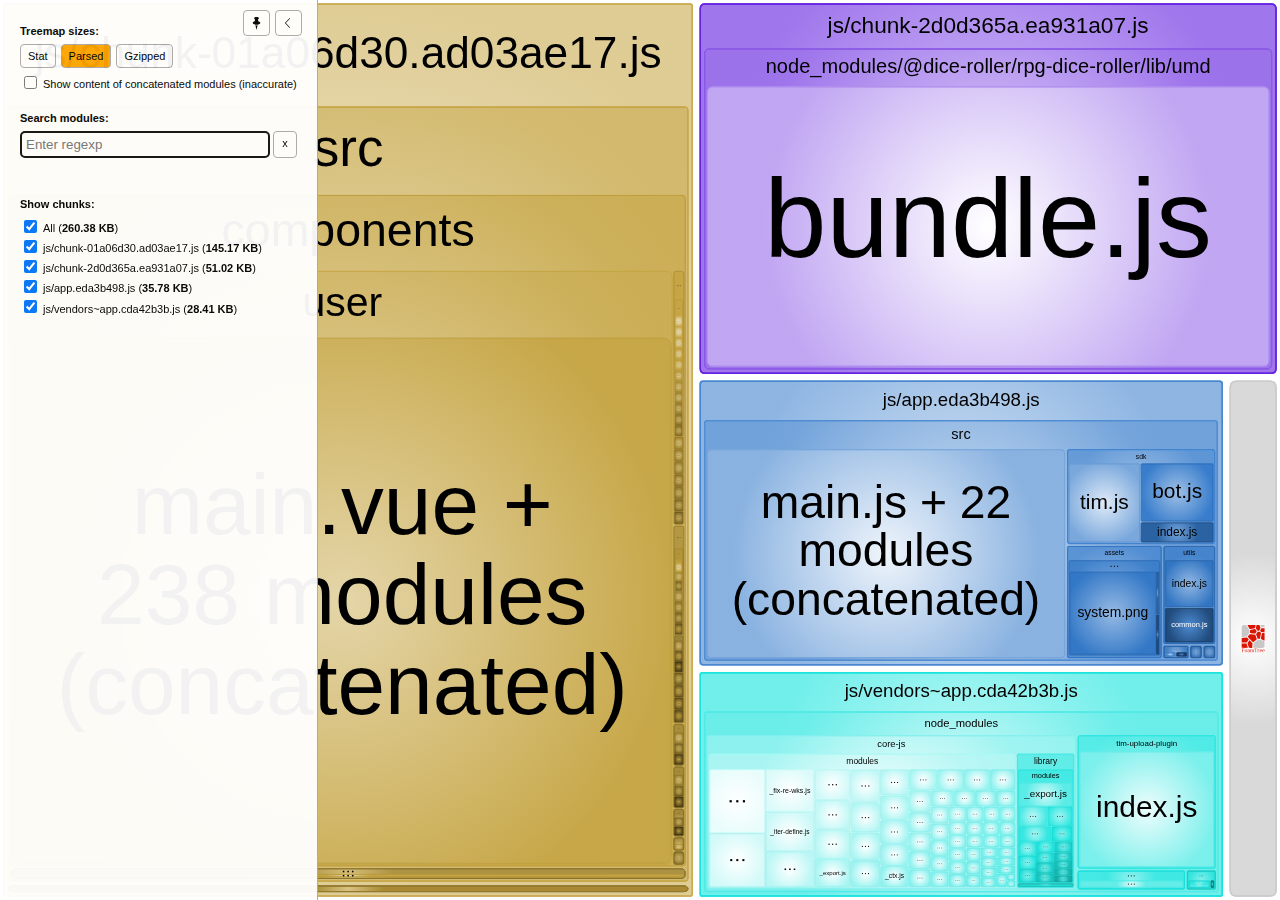
<file: report.html>
<!DOCTYPE html>
<html>
  <head>
    <meta charset="UTF-8"/>
    <meta name="viewport" content="width=device-width, initial-scale=1"/>
    <title>timsdk-demo [26 Sep 2022 at 06:24]</title>
    <link rel="shortcut icon" href="[data-uri]" type="image/x-icon" />

    <script>
      window.enableWebSocket = false;
    </script>
    
  <!-- viewer.js -->
  <script>
    !function(e){var t={};function n(r){if(t[r])return t[r].exports;var i=t[r]={i:r,l:!1,exports:{}};return e[r].call(i.exports,i,i.exports,n),i.l=!0,i.exports}n.m=e,n.c=t,n.d=function(e,t,r){n.o(e,t)||Object.defineProperty(e,t,{enumerable:!0,get:r})},n.r=function(e){"undefined"!=typeof Symbol&&Symbol.toStringTag&&Object.defineProperty(e,Symbol.toStringTag,{value:"Module"}),Object.defineProperty(e,"__esModule",{value:!0})},n.t=function(e,t){if(1&t&&(e=n(e)),8&t)return e;if(4&t&&"object"==typeof e&&e&&e.__esModule)return e;var r=Object.create(null);if(n.r(r),Object.defineProperty(r,"default",{enumerable:!0,value:e}),2&t&&"string"!=typeof e)for(var i in e)n.d(r,i,function(t){return e[t]}.bind(null,i));return r},n.n=function(e){var t=e&&e.__esModule?function(){return e.default}:function(){return e};return n.d(t,"a",t),t},n.o=function(e,t){return Object.prototype.hasOwnProperty.call(e,t)},n.p="/",n(n.s=69)}([function(e,t,n){var r;
/*!
  Copyright (c) 2017 Jed Watson.
  Licensed under the MIT License (MIT), see
  http://jedwatson.github.io/classnames
*/!function(){"use strict";var n={}.hasOwnProperty;function i(){for(var e=[],t=0;t<arguments.length;t++){var r=arguments[t];if(r){var o=typeof r;if("string"===o||"number"===o)e.push(r);else if(Array.isArray(r)&&r.length){var a=i.apply(null,r);a&&e.push(a)}else if("object"===o)for(var s in r)n.call(r,s)&&r[s]&&e.push(s)}}return e.join(" ")}e.exports?(i.default=i,e.exports=i):void 0===(r=function(){return i}.apply(t,[]))||(e.exports=r)}()},function(e,t,n){var r=n(40);"string"==typeof r&&(r=[[e.i,r,""]]);var i={hmr:!0,transform:void 0,insertInto:void 0};n(3)(r,i);r.locals&&(e.exports=r.locals)},function(e,t,n){"use strict";e.exports=function(e){var t=[];return t.toString=function(){return this.map((function(t){var n=function(e,t){var n=e[1]||"",r=e[3];if(!r)return n;if(t&&"function"==typeof btoa){var i=(a=r,"/*# sourceMappingURL=data:application/json;charset=utf-8;base64,"+btoa(unescape(encodeURIComponent(JSON.stringify(a))))+" */"),o=r.sources.map((function(e){return"/*# sourceURL="+r.sourceRoot+e+" */"}));return[n].concat(o).concat([i]).join("\n")}var a;return[n].join("\n")}(t,e);return t[2]?"@media "+t[2]+"{"+n+"}":n})).join("")},t.i=function(e,n){"string"==typeof e&&(e=[[null,e,""]]);for(var r={},i=0;i<this.length;i++){var o=this[i][0];null!=o&&(r[o]=!0)}for(i=0;i<e.length;i++){var a=e[i];null!=a[0]&&r[a[0]]||(n&&!a[2]?a[2]=n:n&&(a[2]="("+a[2]+") and ("+n+")"),t.push(a))}},t}},function(e,t,n){var r,i,o={},a=(r=function(){return window&&document&&document.all&&!window.atob},function(){return void 0===i&&(i=r.apply(this,arguments)),i}),s=function(e,t){return t?t.querySelector(e):document.querySelector(e)},u=function(e){var t={};return function(e,n){if("function"==typeof e)return e();if(void 0===t[e]){var r=s.call(this,e,n);if(window.HTMLIFrameElement&&r instanceof window.HTMLIFrameElement)try{r=r.contentDocument.head}catch(i){r=null}t[e]=r}return t[e]}}(),l=null,c=0,h=[],f=n(29);function d(e,t){for(var n=0;n<e.length;n++){var r=e[n],i=o[r.id];if(i){i.refs++;for(var a=0;a<i.parts.length;a++)i.parts[a](r.parts[a]);for(;a<r.parts.length;a++)i.parts.push(m(r.parts[a],t))}else{var s=[];for(a=0;a<r.parts.length;a++)s.push(m(r.parts[a],t));o[r.id]={id:r.id,refs:1,parts:s}}}}function p(e,t){for(var n=[],r={},i=0;i<e.length;i++){var o=e[i],a=t.base?o[0]+t.base:o[0],s={css:o[1],media:o[2],sourceMap:o[3]};r[a]?r[a].parts.push(s):n.push(r[a]={id:a,parts:[s]})}return n}function g(e,t){var n=u(e.insertInto);if(!n)throw new Error("Couldn't find a style target. This probably means that the value for the 'insertInto' parameter is invalid.");var r=h[h.length-1];if("top"===e.insertAt)r?r.nextSibling?n.insertBefore(t,r.nextSibling):n.appendChild(t):n.insertBefore(t,n.firstChild),h.push(t);else if("bottom"===e.insertAt)n.appendChild(t);else{if("object"!=typeof e.insertAt||!e.insertAt.before)throw new Error("[Style Loader]\n\n Invalid value for parameter 'insertAt' ('options.insertAt') found.\n Must be 'top', 'bottom', or Object.\n (https://github.com/webpack-contrib/style-loader#insertat)\n");var i=u(e.insertAt.before,n);n.insertBefore(t,i)}}function b(e){if(null===e.parentNode)return!1;e.parentNode.removeChild(e);var t=h.indexOf(e);t>=0&&h.splice(t,1)}function v(e){var t=document.createElement("style");if(void 0===e.attrs.type&&(e.attrs.type="text/css"),void 0===e.attrs.nonce){var r=function(){0;return n.nc}();r&&(e.attrs.nonce=r)}return y(t,e.attrs),g(e,t),t}function y(e,t){Object.keys(t).forEach((function(n){e.setAttribute(n,t[n])}))}function m(e,t){var n,r,i,o;if(t.transform&&e.css){if(!(o="function"==typeof t.transform?t.transform(e.css):t.transform.default(e.css)))return function(){};e.css=o}if(t.singleton){var a=c++;n=l||(l=v(t)),r=C.bind(null,n,a,!1),i=C.bind(null,n,a,!0)}else e.sourceMap&&"function"==typeof URL&&"function"==typeof URL.createObjectURL&&"function"==typeof URL.revokeObjectURL&&"function"==typeof Blob&&"function"==typeof btoa?(n=function(e){var t=document.createElement("link");return void 0===e.attrs.type&&(e.attrs.type="text/css"),e.attrs.rel="stylesheet",y(t,e.attrs),g(e,t),t}(t),r=T.bind(null,n,t),i=function(){b(n),n.href&&URL.revokeObjectURL(n.href)}):(n=v(t),r=S.bind(null,n),i=function(){b(n)});return r(e),function(t){if(t){if(t.css===e.css&&t.media===e.media&&t.sourceMap===e.sourceMap)return;r(e=t)}else i()}}e.exports=function(e,t){if("undefined"!=typeof DEBUG&&DEBUG&&"object"!=typeof document)throw new Error("The style-loader cannot be used in a non-browser environment");(t=t||{}).attrs="object"==typeof t.attrs?t.attrs:{},t.singleton||"boolean"==typeof t.singleton||(t.singleton=a()),t.insertInto||(t.insertInto="head"),t.insertAt||(t.insertAt="bottom");var n=p(e,t);return d(n,t),function(e){for(var r=[],i=0;i<n.length;i++){var a=n[i];(s=o[a.id]).refs--,r.push(s)}e&&d(p(e,t),t);for(i=0;i<r.length;i++){var s;if(0===(s=r[i]).refs){for(var u=0;u<s.parts.length;u++)s.parts[u]();delete o[s.id]}}}};var x,w=(x=[],function(e,t){return x[e]=t,x.filter(Boolean).join("\n")});function C(e,t,n,r){var i=n?"":r.css;if(e.styleSheet)e.styleSheet.cssText=w(t,i);else{var o=document.createTextNode(i),a=e.childNodes;a[t]&&e.removeChild(a[t]),a.length?e.insertBefore(o,a[t]):e.appendChild(o)}}function S(e,t){var n=t.css,r=t.media;if(r&&e.setAttribute("media",r),e.styleSheet)e.styleSheet.cssText=n;else{for(;e.firstChild;)e.removeChild(e.firstChild);e.appendChild(document.createTextNode(n))}}function T(e,t,n){var r=n.css,i=n.sourceMap,o=void 0===t.convertToAbsoluteUrls&&i;(t.convertToAbsoluteUrls||o)&&(r=f(r)),i&&(r+="\n/*# sourceMappingURL=data:application/json;base64,"+btoa(unescape(encodeURIComponent(JSON.stringify(i))))+" */");var a=new Blob([r],{type:"text/css"}),s=e.href;e.href=URL.createObjectURL(a),s&&URL.revokeObjectURL(s)}},function(e,t,n){var r=n(32);"string"==typeof r&&(r=[[e.i,r,""]]);var i={hmr:!0,transform:void 0,insertInto:void 0};n(3)(r,i);r.locals&&(e.exports=r.locals)},function(e,t,n){"use strict";
/**
 * filesize
 *
 * @copyright 2018 Jason Mulligan <jason.mulligan@avoidwork.com>
 * @license BSD-3-Clause
 * @version 3.6.1
 */!function(t){var n=/^(b|B)$/,r={iec:{bits:["b","Kib","Mib","Gib","Tib","Pib","Eib","Zib","Yib"],bytes:["B","KiB","MiB","GiB","TiB","PiB","EiB","ZiB","YiB"]},jedec:{bits:["b","Kb","Mb","Gb","Tb","Pb","Eb","Zb","Yb"],bytes:["B","KB","MB","GB","TB","PB","EB","ZB","YB"]}},i={iec:["","kibi","mebi","gibi","tebi","pebi","exbi","zebi","yobi"],jedec:["","kilo","mega","giga","tera","peta","exa","zetta","yotta"]};function o(e){var t=arguments.length>1&&void 0!==arguments[1]?arguments[1]:{},o=[],a=0,s=void 0,u=void 0,l=void 0,c=void 0,h=void 0,f=void 0,d=void 0,p=void 0,g=void 0,b=void 0,v=void 0,y=void 0,m=void 0,x=void 0,w=void 0;if(isNaN(e))throw new Error("Invalid arguments");return l=!0===t.bits,v=!0===t.unix,u=t.base||2,b=void 0!==t.round?t.round:v?1:2,y=void 0!==t.separator&&t.separator||"",m=void 0!==t.spacer?t.spacer:v?"":" ",w=t.symbols||t.suffixes||{},x=2===u&&t.standard||"jedec",g=t.output||"string",h=!0===t.fullform,f=t.fullforms instanceof Array?t.fullforms:[],s=void 0!==t.exponent?t.exponent:-1,c=u>2?1e3:1024,(d=(p=Number(e))<0)&&(p=-p),(-1===s||isNaN(s))&&(s=Math.floor(Math.log(p)/Math.log(c)))<0&&(s=0),s>8&&(s=8),0===p?(o[0]=0,o[1]=v?"":r[x][l?"bits":"bytes"][s]):(a=p/(2===u?Math.pow(2,10*s):Math.pow(1e3,s)),l&&(a*=8)>=c&&s<8&&(a/=c,s++),o[0]=Number(a.toFixed(s>0?b:0)),o[1]=10===u&&1===s?l?"kb":"kB":r[x][l?"bits":"bytes"][s],v&&(o[1]="jedec"===x?o[1].charAt(0):s>0?o[1].replace(/B$/,""):o[1],n.test(o[1])&&(o[0]=Math.floor(o[0]),o[1]=""))),d&&(o[0]=-o[0]),o[1]=w[o[1]]||o[1],"array"===g?o:"exponent"===g?s:"object"===g?{value:o[0],suffix:o[1],symbol:o[1]}:(h&&(o[1]=f[s]?f[s]:i[x][s]+(l?"bit":"byte")+(1===o[0]?"":"s")),y.length>0&&(o[0]=o[0].toString().replace(".",y)),o.join(m))}o.partial=function(e){return function(t){return o(t,e)}},e.exports=o}("undefined"!=typeof window&&window)},function(e,t,n){var r=n(48);"string"==typeof r&&(r=[[e.i,r,""]]);var i={hmr:!0,transform:void 0,insertInto:void 0};n(3)(r,i);r.locals&&(e.exports=r.locals)},function(e,t,n){var r=n(37);"string"==typeof r&&(r=[[e.i,r,""]]);var i={hmr:!0,transform:void 0,insertInto:void 0};n(3)(r,i);r.locals&&(e.exports=r.locals)},function(e,t,n){var r=n(59),i=n(14),o=/[&<>"']/g,a=RegExp(o.source);e.exports=function(e){return(e=i(e))&&a.test(e)?e.replace(o,r):e}},function(e,t,n){var r=n(30);"string"==typeof r&&(r=[[e.i,r,""]]);var i={hmr:!0,transform:void 0,insertInto:void 0};n(3)(r,i);r.locals&&(e.exports=r.locals)},function(e,t,n){var r=n(31);"string"==typeof r&&(r=[[e.i,r,""]]);var i={hmr:!0,transform:void 0,insertInto:void 0};n(3)(r,i);r.locals&&(e.exports=r.locals)},function(e,t,n){var r=n(36);"string"==typeof r&&(r=[[e.i,r,""]]);var i={hmr:!0,transform:void 0,insertInto:void 0};n(3)(r,i);r.locals&&(e.exports=r.locals)},function(e,t,n){var r=n(61);"string"==typeof r&&(r=[[e.i,r,""]]);var i={hmr:!0,transform:void 0,insertInto:void 0};n(3)(r,i);r.locals&&(e.exports=r.locals)},function(e,t,n){var r=n(19).Symbol;e.exports=r},function(e,t,n){var r=n(56);e.exports=function(e){return null==e?"":r(e)}},function(e,t,n){var r=n(28);"string"==typeof r&&(r=[[e.i,r,""]]);var i={hmr:!0,transform:void 0,insertInto:void 0};n(3)(r,i);r.locals&&(e.exports=r.locals)},function(e,t,n){var r=n(38);"string"==typeof r&&(r=[[e.i,r,""]]);var i={hmr:!0,transform:void 0,insertInto:void 0};n(3)(r,i);r.locals&&(e.exports=r.locals)},function(e,t,n){var r=n(39);"string"==typeof r&&(r=[[e.i,r,""]]);var i={hmr:!0,transform:void 0,insertInto:void 0};n(3)(r,i);r.locals&&(e.exports=r.locals)},function(e,t){e.exports=function(e){var t=typeof e;return null!=e&&("object"==t||"function"==t)}},function(e,t,n){var r=n(42),i="object"==typeof self&&self&&self.Object===Object&&self,o=r||i||Function("return this")();e.exports=o},function(e,t,n){var r=n(44),i=n(47);e.exports=function(e){return"symbol"==typeof e||i(e)&&"[object Symbol]"==r(e)}},function(e,t){var n=RegExp("[\\u200d\\ud800-\\udfff\\u0300-\\u036f\\ufe20-\\ufe2f\\u20d0-\\u20ff\\ufe0e\\ufe0f]");e.exports=function(e){return n.test(e)}},function(e,t){
/**
 * Carrot Search FoamTree HTML5 (demo variant)
 * v3.4.5, 4fa198d722d767b68d0409e88290ea6de98d1eaa/4fa198d7, build FOAMTREE-SOFTWARE4-DIST-39, Jul 26, 2017
 * 
 * Carrot Search confidential.
 * Copyright 2002-2017, Carrot Search s.c, All Rights Reserved.
 */
!function(){var e,t=function(){var e,n=window.navigator.userAgent;try{window.localStorage.setItem("ftap5caavc","ftap5caavc"),window.localStorage.removeItem("ftap5caavc"),e=!0}catch(r){e=!1}return{of:function(){return/webkit/i.test(n)},mf:function(){return/Mac/.test(n)},lf:function(){return/iPad|iPod|iPhone/.test(n)},hf:function(){return/Android/.test(n)},ii:function(){return"ontouchstart"in window||!!window.DocumentTouch&&document instanceof window.DocumentTouch},hi:function(){return e},gi:function(){var e=document.createElement("canvas");return!(!e.getContext||!e.getContext("2d"))},Dd:function(e,n){return[].forEach&&t.gi()?e&&e():n&&n()}}}(),n=function(){function e(){return window.performance&&(window.performance.now||window.performance.mozNow||window.performance.msNow||window.performance.oNow||window.performance.webkitNow)||Date.now}var t=e();return{create:function(){return{now:(t=e(),function(){return t.call(window.performance)})};var t},now:function(){return t.call(window.performance)}}}();function r(){function r(){if(!u)throw"AF0";var e=n.now();0!==l&&(o.Kd=e-l),l=e,s=s.filter((function(e){return null!==e})),o.frames++;for(var t=0;t<s.length;t++){var r=s[t];null!==r&&(!0===r.ye.call(r.Yg)?s[t]=null:m.Sc(r.repeat)&&(r.repeat=r.repeat-1,0>=r.repeat&&(s[t]=null)))}s=s.filter((function(e){return null!==e})),u=!1,i(),0!==(e=n.now()-e)&&(o.Jd=e),o.totalTime+=e,o.Oe=1e3*o.frames/o.totalTime,l=0===s.length?0:n.now()}function i(){0<s.length&&!u&&(u=!0,a(r))}var o=this.rg={frames:0,totalTime:0,Jd:0,Kd:0,Oe:0};e=o;var a=t.lf()?function(e){window.setTimeout(e,0)}:window.requestAnimationFrame||window.webkitRequestAnimationFrame||window.mozRequestAnimationFrame||window.oRequestAnimationFrame||window.msRequestAnimationFrame||function(){var e=n.create();return function(t){var n=0;window.setTimeout((function(){var r=e.now();t(),n=e.now()-r}),16>n?16-n:0)}}(),s=[],u=!1,l=0;this.repeat=function(e,t,n){this.cancel(e),s.push({ye:e,Yg:n,repeat:t}),i()},this.d=function(e,t){this.repeat(e,1,t)},this.cancel=function(e){for(var t=0;t<s.length;t++){var n=s[t];null!==n&&n.ye===e&&(s[t]=null)}},this.k=function(){s=[]}}var i,o=t.Dd((function(){function e(){this.buffer=[],this.oa=0,this.Gc=m.extend({},s)}function t(e){return function(){var t,n=this.buffer,r=this.oa;for(n[r++]="call",n[r++]=e,n[r++]=arguments.length,t=0;t<arguments.length;t++)n[r++]=arguments[t];this.oa=r}}function n(e){return function(){return r[e].apply(r,arguments)}}(i=document.createElement("canvas")).width=1,i.height=1;var r=i.getContext("2d"),i=["font"],a="fillStyle globalAlpha globalCompositeOperation lineCap lineDashOffset lineJoin lineWidth miterLimit shadowBlur shadowColor shadowOffsetX shadowOffsetY strokeStyle textAlign textBaseline".split(" "),s={};return a.concat(i).forEach((function(e){s[e]=r[e]})),e.prototype.clear=function(){this.oa=0},e.prototype.Na=function(){return 0===this.oa},e.prototype.Ta=function(e){e instanceof o?function(e,t,n){for(var r=0,i=e.oa,o=e.buffer;r<n;)o[i++]=t[r++];e.oa=i}(e,this.buffer,this.oa):function(e,t,n,r){for(var i=0;i<n;)switch(t[i++]){case"set":e[t[i++]]=t[i++];break;case"setGlobalAlpha":e[t[i++]]=t[i++]*r;break;case"call":var o=t[i++];switch(t[i++]){case 0:e[o]();break;case 1:e[o](t[i++]);break;case 2:e[o](t[i++],t[i++]);break;case 3:e[o](t[i++],t[i++],t[i++]);break;case 4:e[o](t[i++],t[i++],t[i++],t[i++]);break;case 5:e[o](t[i++],t[i++],t[i++],t[i++],t[i++]);break;case 6:e[o](t[i++],t[i++],t[i++],t[i++],t[i++],t[i++]);break;case 7:e[o](t[i++],t[i++],t[i++],t[i++],t[i++],t[i++],t[i++]);break;case 8:e[o](t[i++],t[i++],t[i++],t[i++],t[i++],t[i++],t[i++],t[i++]);break;case 9:e[o](t[i++],t[i++],t[i++],t[i++],t[i++],t[i++],t[i++],t[i++],t[i++]);break;default:throw"CB0"}}}(e,this.buffer,this.oa,m.B(e.globalAlpha,1))},e.prototype.replay=e.prototype.Ta,e.prototype.d=function(){return new e},e.prototype.scratch=e.prototype.d,"arc arcTo beginPath bezierCurveTo clearRect clip closePath drawImage fill fillRect fillText lineTo moveTo putImageData quadraticCurveTo rect rotate scale setLineDash setTransform stroke strokeRect strokeText transform translate".split(" ").forEach((function(n){e.prototype[n]=t(n)})),["measureText","createLinearGradient","createRadialGradient","createPattern","getLineDash"].forEach((function(t){e.prototype[t]=n(t)})),["save","restore"].forEach((function(r){e.prototype[r]=function(e,t){return function(){e.apply(this,arguments),t.apply(this,arguments)}}(t(r),n(r))})),i.forEach((function(t){Object.defineProperty(e.prototype,t,{set:function(e){r[t]=e,this.Gc[t]=e;var n=this.buffer;n[this.oa++]="set",n[this.oa++]=t,n[this.oa++]=e},get:function(){return this.Gc[t]}})})),a.forEach((function(t){Object.defineProperty(e.prototype,t,{set:function(e){this.Gc[t]=e;var n=this.buffer;n[this.oa++]="globalAlpha"===t?"setGlobalAlpha":"set",n[this.oa++]=t,n[this.oa++]=e},get:function(){return this.Gc[t]}})})),e.prototype.roundRect=function(e,t,n,r,i){this.beginPath(),this.moveTo(e+i,t),this.lineTo(e+n-i,t),this.quadraticCurveTo(e+n,t,e+n,t+i),this.lineTo(e+n,t+r-i),this.quadraticCurveTo(e+n,t+r,e+n-i,t+r),this.lineTo(e+i,t+r),this.quadraticCurveTo(e,t+r,e,t+r-i),this.lineTo(e,t+i),this.quadraticCurveTo(e,t,e+i,t),this.closePath()},e.prototype.fillPolygonWithText=function(e,t,n,r,i){i||(i={});var a={sb:m.B(i.maxFontSize,D.Ea.sb),Zc:m.B(i.minFontSize,D.Ea.Zc),lineHeight:m.B(i.lineHeight,D.Ea.lineHeight),pb:m.B(i.horizontalPadding,D.Ea.pb),eb:m.B(i.verticalPadding,D.Ea.eb),tb:m.B(i.maxTotalTextHeight,D.Ea.tb),fontFamily:m.B(i.fontFamily,D.Ea.fontFamily),fontStyle:m.B(i.fontStyle,D.Ea.fontStyle),fontVariant:m.B(i.fontVariant,D.Ea.fontVariant),fontWeight:m.B(i.fontWeight,D.Ea.fontWeight),verticalAlign:m.B(i.verticalAlign,D.Ea.verticalAlign)},s=i.cache;if(s&&m.Q(i,"area")){s.jd||(s.jd=new o);var u=i.area,l=m.B(i.cacheInvalidationThreshold,.05);e=D.xe(a,this,r,e,z.q(e,{}),{x:t,y:n},i.allowForcedSplit||!1,i.allowEllipsis||!1,s,u,l,i.invalidateCache)}else e=D.Le(a,this,r,e,z.q(e,{}),{x:t,y:n},i.allowForcedSplit||!1,i.allowEllipsis||!1);return e.la?{fit:!0,lineCount:e.mc,fontSize:e.fontSize,box:{x:e.da.x,y:e.da.y,w:e.da.f,h:e.da.i},ellipsis:e.ec}:{fit:!1}},e})),a=t.Dd((function(){function e(e){this.O=e,this.d=[],this.Ib=[void 0],this.Nc=["#SIZE#px sans-serif"],this.Ld=[0],this.Md=[1],this.ie=[0],this.je=[0],this.ke=[0],this.Qd=[10],this.hc=[10],this.Sb=[this.Ib,this.Nc,this.hc,this.Ld,this.Md,this.ie,this.Qd,this.je,this.ke],this.ga=[1,0,0,1,0,0]}function t(e){var t=e.O,n=e.Sb[0].length-1;e.Ib[n]&&(t.setLineDash(e.Ib[n]),t.Tj=e.Ld[n]),t.miterLimit=e.Qd[n],t.lineWidth=e.Md[n],t.shadowBlur=e.ie[n],t.shadowOffsetX=e.je[n],t.shadowOffsetY=e.ke[n],t.font=e.Nc[n].replace("#SIZE#",e.hc[n].toString())}function n(e,t,n){return e*n[0]+t*n[2]+n[4]}function r(e,t,n){return e*n[1]+t*n[3]+n[5]}function i(e,t){for(var n=0;n<e.length;n++)e[n]*=t[0];return e}e.prototype.save=function(){this.d.push(this.ga.slice(0));for(var e=0;e<this.Sb.length;e++){var t=this.Sb[e];t.push(t[t.length-1])}this.O.save()},e.prototype.restore=function(){this.ga=this.d.pop();for(var e=0;e<this.Sb.length;e++)this.Sb[e].pop();this.O.restore(),t(this)},e.prototype.scale=function(e,n){(r=this.ga)[0]*=e,r[1]*=e,r[2]*=n,r[3]*=n;var r=this.ga,o=this.Sb,a=o[0].length-1,s=this.Ib[a];for(s&&i(s,r),s=2;s<o.length;s++){o[s][a]*=r[0]}t(this)},e.prototype.translate=function(e,t){var n=this.ga;n[4]+=n[0]*e+n[2]*t,n[5]+=n[1]*e+n[3]*t},["moveTo","lineTo"].forEach((function(t){e.prototype[t]=function(e){return function(t,i){var o=this.ga;return this.O[e].call(this.O,n(t,i,o),r(t,i,o))}}(t)})),["clearRect","fillRect","strokeRect","rect"].forEach((function(t){e.prototype[t]=function(e){return function(t,i,o,a){var s=this.ga;return this.O[e].call(this.O,n(t,i,s),r(t,i,s),o*s[0],a*s[3])}}(t)})),"fill stroke beginPath closePath clip createImageData createPattern getImageData putImageData getLineDash setLineDash".split(" ").forEach((function(t){e.prototype[t]=function(e){return function(){return this.O[e].apply(this.O,arguments)}}(t)})),[{vb:"lineDashOffset",zb:function(e){return e.Ld}},{vb:"lineWidth",zb:function(e){return e.Md}},{vb:"miterLimit",zb:function(e){return e.Qd}},{vb:"shadowBlur",zb:function(e){return e.ie}},{vb:"shadowOffsetX",zb:function(e){return e.je}},{vb:"shadowOffsetY",zb:function(e){return e.ke}}].forEach((function(t){Object.defineProperty(e.prototype,t.vb,{set:function(e){var n=t.zb(this);e*=this.ga[0],n[n.length-1]=e,this.O[t.vb]=e}})}));var o=/(\d+(?:\.\d+)?)px/;return Object.defineProperty(e.prototype,"font",{set:function(e){var t=o.exec(e);if(1<t.length){var n=this.hc.length-1;this.hc[n]=parseFloat(t[1]),this.Nc[n]=e.replace(o,"#SIZE#px"),this.O.font=this.Nc[n].replace("#SIZE#",(this.hc[n]*this.ga[0]).toString())}}}),"fillStyle globalAlpha globalCompositeOperation lineCap lineJoin shadowColor strokeStyle textAlign textBaseline".split(" ").forEach((function(t){Object.defineProperty(e.prototype,t,{set:function(e){this.O[t]=e}})})),e.prototype.arc=function(e,t,i,o,a,s){var u=this.ga;this.O.arc(n(e,t,u),r(e,t,u),i*u[0],o,a,s)},e.prototype.arcTo=function(e,t,i,o,a){var s=this.ga;this.O.arc(n(e,t,s),r(e,t,s),n(i,o,s),r(i,o,s),a*s[0])},e.prototype.bezierCurveTo=function(e,t,i,o,a,s){var u=this.ga;this.O.bezierCurveTo(n(e,t,u),r(e,t,u),n(i,o,u),r(i,o,u),n(a,s,u),r(a,s,u))},e.prototype.drawImage=function(e,t,i,o,a,s,u,l,c){function h(t,i,o,a){d.push(n(t,i,f)),d.push(r(t,i,f)),o=m.V(o)?e.width:o,a=m.V(a)?e.height:a,d.push(o*f[0]),d.push(a*f[3])}var f=this.ga,d=[e];m.V(s)?h(t,i,o,a):h(s,u,l,c),this.O.drawImage.apply(this.O,d)},e.prototype.quadraticCurveTo=function(e,t,i,o){var a=this.ga;this.O.quadraticCurveTo(n(e,t,a),r(e,t,a),n(i,o,a),r(i,o,a))},e.prototype.fillText=function(e,t,i,o){var a=this.ga;this.O.fillText(e,n(t,i,a),r(t,i,a),m.Sc(o)?o*a[0]:1e20)},e.prototype.setLineDash=function(e){e=i(e.slice(0),this.ga),this.Ib[this.Ib.length-1]=e,this.O.setLineDash(e)},e})),s=(i=!t.of()||t.lf()||t.hf()?1:7,{eh:function(){function e(e){e.beginPath(),u.le(e,l)}(a=document.createElement("canvas")).width=800,a.height=600;var t,r=a.getContext("2d"),o=a.width,a=a.height,s=0,l=[{x:0,y:100}];for(t=1;6>=t;t++)s=2*t*Math.PI/6,l.push({x:0+100*Math.sin(s),y:0+100*Math.cos(s)});t={polygonPlainFill:[e,function(e){e.fillStyle="rgb(255, 0, 0)",e.fill()}],polygonPlainStroke:[e,function(e){e.strokeStyle="rgb(128, 0, 0)",e.lineWidth=2,e.closePath(),e.stroke()}],polygonGradientFill:[e,function(e){var t=e.createRadialGradient(0,0,10,0,0,60);t.addColorStop(0,"rgb(255, 0, 0)"),t.addColorStop(1,"rgb(255, 255, 0)"),e.fillStyle=t,e.fill()}],polygonGradientStroke:[e,function(e){var t=e.createLinearGradient(-100,-100,100,100);t.addColorStop(0,"rgb(224, 0, 0)"),t.addColorStop(1,"rgb(32, 0, 0)"),e.strokeStyle=t,e.lineWidth=2,e.closePath(),e.stroke()}],polygonExposureShadow:[e,function(e){e.shadowBlur=50,e.shadowColor="rgba(0, 0, 0, 1)",e.fillStyle="rgba(0, 0, 0, 1)",e.globalCompositeOperation="source-over",e.fill(),e.shadowBlur=0,e.shadowColor="transparent",e.globalCompositeOperation="destination-out",e.fill()}],labelPlainFill:[function(e){e.fillStyle="#000",e.font="24px sans-serif",e.textAlign="center"},function(e){e.fillText("Some text",0,-16),e.fillText("for testing purposes",0,16)}]},s=100/Object.keys(t).length;var c,h=n.now(),f={};for(c in t){var d,p=t[c],g=n.now(),b=0;do{for(r.save(),r.translate(Math.random()*o,Math.random()*a),d=3*Math.random()+.5,r.scale(d,d),d=0;d<p.length;d++)p[d](r);r.restore(),b++,d=n.now()}while(d-g<s);f[c]=i*(d-g)/b}return f.total=n.now()-h,f}}),u={le:function(e,t){var n=t[0];e.moveTo(n.x,n.y);for(var r=t.length-1;0<r;r--)n=t[r],e.lineTo(n.x,n.y)},rj:function(e,t,n,r){var i,o,a,s,u,l=[],c=0,h=t.length;for(a=0;a<h;a++)i=t[a],o=t[(a+1)%h],i=z.d(i,o),i=Math.sqrt(i),l.push(i),c+=i;n=r*(n+.5*r*c/h),r={};c={};var f={};for(a=0;a<h;a++)i=t[a],o=t[(a+1)%h],s=t[(a+2)%h],u=l[(a+1)%h],u=Math.min(.5,n/u),z.Aa(1-u,o,s,c),z.Aa(u,o,s,f),0==a&&(s=Math.min(.5,n/l[0]),z.Aa(s,i,o,r),e.moveTo(r.x,r.y)),e.quadraticCurveTo(o.x,o.y,c.x,c.y),e.lineTo(f.x,f.y);return!0}};function l(e){function t(e){c[e].style.opacity=f*h[e]}function n(e){e.width=Math.round(o*e.n),e.height=Math.round(a*e.n)}function r(){return/relative|absolute|fixed/.test(window.getComputedStyle(i,null).getPropertyValue("position"))}var i,o,a,s,u,l=[],c={},h={},f=0;this.H=function(t){i=t,r()||(i.style.position="relative"),0!=i.clientWidth&&0!=i.clientHeight||I.Pa("element has zero dimensions: "+i.clientWidth+" x "+i.clientHeight+"."),i.innerHTML="",o=i.clientWidth,a=i.clientHeight,s=0!==o?o:void 0,u=0!==a?a:void 0,"embedded"===i.getAttribute("data-foamtree")&&I.Pa("visualization already embedded in the element."),i.setAttribute("data-foamtree","embedded"),e.c.p("stage:initialized",this,i,o,a)},this.lb=function(){i.removeAttribute("data-foamtree"),l=[],c={},e.c.p("stage:disposed",this,i)},this.k=function(){if(r()||(i.style.position="relative"),o=i.clientWidth,a=i.clientHeight,0!==o&&0!==a&&(o!==s||a!==u)){for(var t=l.length-1;0<=t;t--)n(l[t]);e.c.p("stage:resized",s,u,o,a),s=o,u=a}},this.fj=function(e,t){e.n=t,n(e)},this.oc=function(r,o,a){var s=document.createElement("canvas");return s.setAttribute("style","position: absolute; top: 0; bottom: 0; left: 0; right: 0; width: 100%; height: 100%; -webkit-touch-callout: none; -webkit-user-select: none; -moz-user-select: none; -ms-user-select: none; user-select: none;"),s.n=o,n(s),l.push(s),c[r]=s,h[r]=1,t(r),a||i.appendChild(s),e.c.p("stage:newLayer",r,s),s},this.kc=function(e,n){return m.V(n)||(h[e]=n,t(e)),h[e]},this.d=function(e){return m.V(e)||(f=e,m.Ga(c,(function(e,n){t(n)}))),f}}function c(e){function t(e,t,n){return y=!0,p.x=0,p.y=0,g.x=0,g.y=0,a=f,s.x=d.x,s.y=d.y,t(),u*=e,l=n?u/a:e,l=Math.max(.25/a,l),!0}function n(e,t){return t.x=e.x/f+d.x,t.y=e.y/f+d.y,t}function r(e,t,n,r,i,o,a,s,u){var l=(e-n)*(o-s)-(t-r)*(i-a);return!(1e-5>Math.abs(l))&&(u.x=((e*r-t*n)*(i-a)-(e-n)*(i*s-o*a))/l,u.y=((e*r-t*n)*(o-s)-(t-r)*(i*s-o*a))/l,!0)}var i,o,a=1,s={x:0,y:0},u=1,l=1,c=1,h={x:0,y:0},f=1,d={x:0,y:0},p={x:0,y:0},g={x:0,y:0},b={x:0,y:0,f:0,i:0},v={x:0,y:0,f:0,i:0,scale:1},y=!0;e.c.j("stage:initialized",(function(e,t,n,r){i=n,o=r,b.x=0,b.y=0,b.f=n,b.i=r,v.x=0,v.y=0,v.f=n,v.i=r,v.scale=1})),e.c.j("stage:resized",(function(e,t,n,r){function a(e){e.x*=l,e.y*=c}function u(e){a(e),e.f*=l,e.i*=c}i=n,o=r;var l=n/e,c=r/t;a(s),a(d),a(h),a(p),a(g),u(b),u(v)})),this.Yb=function(e,r){return t(r,(function(){n(e,h)}),!0)},this.Y=function(e,n){if(1==Math.round(1e4*n)/1e4){var i=b.x-d.x,o=b.y-d.y;return t(1,(function(){}),!0),this.d(-i,-o)}return t(n,(function(){for(var t=!1;!t;){t=Math.random();var n=Math.random(),i=Math.random(),o=Math.random();t=r(e.x+t*e.f,e.y+n*e.i,b.x+t*b.f,b.y+n*b.i,e.x+i*e.f,e.y+o*e.i,b.x+i*b.f,b.y+o*b.i,h)}}),!0)},this.sc=function(e,n){var a,s,u,l;return(a=e.f/e.i)<(s=i/o)?(u=e.i*s,l=e.i,a=e.x-.5*(u-e.f),s=e.y):a>s?(u=e.f,l=e.f*o/i,a=e.x,s=e.y-.5*(l-e.i)):(a=e.x,s=e.y,u=e.f,l=e.i),a-=u*n,u*=1+2*n,r(a,s-=l*n,d.x,d.y,a+u,s,d.x+i/f,d.y,h)?t(i/f/u,m.ta,!1):(y=!1,this.d(f*(d.x-a),f*(d.y-s)))},this.d=function(e,t){var n=Math.round(1e4*e)/1e4,r=Math.round(1e4*t)/1e4;return g.x+=n/f,g.y+=r/f,0!==n||0!==r},this.reset=function(e){return e&&this.content(0,0,i,o),this.Y({x:b.x+d.x,y:b.y+d.y,f:b.f/f,i:b.i/f},c/u)},this.Qb=function(e){c=Math.min(1,Math.round(1e4*(e||u))/1e4)},this.k=function(){return d.x<b.x?(b.x-d.x)*f:d.x+i/f>b.x+b.f?-(d.x+i/f-b.x-b.f)*f:0},this.A=function(){return d.y<b.y?(b.y-d.y)*f:d.y+o/f>b.y+b.i?-(d.y+o/f-b.y-b.i)*f:0},this.update=function(e){var t=Math.abs(Math.log(l));6>t?t=2:(t/=4,t+=3*t*(1<l?e:1-e)),t=1<l?Math.pow(e,t):1-Math.pow(1-e,t),f=a*(t=(y?t:1)*(l-1)+1),d.x=h.x-(h.x-s.x)/t,d.y=h.y-(h.y-s.y)/t,d.x-=p.x*(1-e)+g.x*e,d.y-=p.y*(1-e)+g.y*e,1===e&&(p.x=g.x,p.y=g.y),v.x=d.x,v.y=d.y,v.f=i/f,v.i=o/f,v.scale=f},this.S=function(e){return e.x=v.x,e.y=v.y,e.scale=v.scale,e},this.absolute=function(e,t){return n(e,t||{})},this.nd=function(e,t){var n=t||{};return n.x=(e.x-d.x)*f,n.y=(e.y-d.y)*f,n},this.Hc=function(e){return this.scale()<c/e},this.Rd=function(){return m.Fd(f,1)},this.scale=function(){return Math.round(1e4*f)/1e4},this.content=function(e,t,n,r){b.x=e,b.y=t,b.f=n,b.i=r},this.Jc=function(e,t){var n;for(n=e.length-1;0<=n;n--){var r=e[n];r.save(),r.scale(f,f),r.translate(-d.x,-d.y)}for(t(v),n=e.length-1;0<=n;n--)(r=e[n]).restore()}}var h=new function(){function e(e){if("hsl"==e.model||"hsla"==e.model)return e;var t,n=e.r/=255,r=e.g/=255,i=e.b/=255,o=Math.max(n,r,i),a=(o+(u=Math.min(n,r,i)))/2;if(o==u)t=u=0;else{var s=o-u,u=.5<a?s/(2-o-u):s/(o+u);switch(o){case n:t=(r-i)/s+(r<i?6:0);break;case r:t=(i-n)/s+2;break;case i:t=(n-r)/s+4}t/=6}return e.h=360*t,e.s=100*u,e.l=100*a,e.model="hsl",e}var t={h:0,s:0,l:0,a:1,model:"hsla"};this.Ba=function(n){return m.Tc(n)?e(h.Hg(n)):m.jc(n)?e(n):t},this.Hg=function(e){var n;return(n=/rgba\(\s*([^,\s]+)\s*,\s*([^,\s]+)\s*,\s*([^,\s]+)\s*,\s*([^,\s]+)\s*\)/.exec(e))&&5==n.length?{r:parseFloat(n[1]),g:parseFloat(n[2]),b:parseFloat(n[3]),a:parseFloat(n[4]),model:"rgba"}:(n=/hsla\(\s*([^,\s]+)\s*,\s*([^,%\s]+)%\s*,\s*([^,\s%]+)%\s*,\s*([^,\s]+)\s*\)/.exec(e))&&5==n.length?{h:parseFloat(n[1]),s:parseFloat(n[2]),l:parseFloat(n[3]),a:parseFloat(n[4]),model:"hsla"}:(n=/rgb\(\s*([^,\s]+)\s*,\s*([^,\s]+)\s*,\s*([^,\s]+)\s*\)/.exec(e))&&4==n.length?{r:parseFloat(n[1]),g:parseFloat(n[2]),b:parseFloat(n[3]),a:1,model:"rgb"}:(n=/hsl\(\s*([^,\s]+)\s*,\s*([^,\s%]+)%\s*,\s*([^,\s%]+)%\s*\)/.exec(e))&&4==n.length?{h:parseFloat(n[1]),s:parseFloat(n[2]),l:parseFloat(n[3]),a:1,model:"hsl"}:(n=/#([0-9a-fA-F]{2})([0-9a-fA-F]{2})([0-9a-fA-F]{2})/.exec(e))&&4==n.length?{r:parseInt(n[1],16),g:parseInt(n[2],16),b:parseInt(n[3],16),a:1,model:"rgb"}:(n=/#([0-9a-fA-F])([0-9a-fA-F])([0-9a-fA-F])/.exec(e))&&4==n.length?{r:17*parseInt(n[1],16),g:17*parseInt(n[2],16),b:17*parseInt(n[3],16),a:1,model:"rgb"}:t},this.Cg=function(e){function t(e,t,n){return 0>n&&(n+=1),1<n&&(n-=1),n<1/6?e+6*(t-e)*n:.5>n?t:n<2/3?e+(t-e)*(2/3-n)*6:e}if("rgb"==e.model||"rgba"==e.model)return Math.sqrt(e.r*e.r*.241+e.g*e.g*.691+e.b*e.b*.068)/255;var n,r;n=e.l/100;var i=e.s/100;if(r=e.h/360,0==e.Wj)n=e=r=n;else{var o=2*n-(i=.5>n?n*(1+i):n+i-n*i);n=t(o,i,r+1/3),e=t(o,i,r),r=t(o,i,r-1/3)}return Math.sqrt(65025*n*n*.241+65025*e*e*.691+65025*r*r*.068)/255},this.Ng=function(e){if(m.Tc(e))return e;if(!m.jc(e))return"#000";switch(e.model){case"hsla":return h.Ig(e);case"hsl":return h.Ac(e);case"rgba":return h.Lg(e);case"rgb":return h.Kg(e);default:return"#000"}},this.Lg=function(e){return"rgba("+(.5+e.r|0)+","+(.5+e.g|0)+","+(.5+e.b|0)+","+e.a+")"},this.Kg=function(e){return"rgba("+(.5+e.r|0)+","+(.5+e.g|0)+","+(.5+e.b|0)+")"},this.Ig=function(e){return"hsla("+(.5+e.h|0)+","+(.5+e.s|0)+"%,"+(.5+e.l|0)+"%,"+e.a+")"},this.Ac=function(e){return"hsl("+(.5+e.h|0)+","+(.5+e.s|0)+"%,"+(.5+e.l|0)+"%)"},this.Y=function(e,t,n){return"hsl("+(.5+e|0)+","+(.5+t|0)+"%,"+(.5+n|0)+"%)"}};function f(){var e,t=!1,n=[],r=this,i=new function(){this.N=function(i){return i&&(t?i.apply(r,e):n.push(i)),this},this.ih=function(e){return r=e,{then:this.N}}};this.J=function(){e=arguments;for(var i=0;i<n.length;i++)n[i].apply(r,e);return t=!0,this},this.L=function(){return i}}function d(e){var t=new f,n=e.length;if(0<e.length)for(var r=e.length-1;0<=r;r--)e[r].N((function(){0==--n&&t.J()}));else t.J();return t.L()}function p(e){var t=0;this.d=function(){t++},this.k=function(){0===--t&&e()},this.clear=function(){t=0},this.A=function(){return 0===t}}var g=function(e,t,n,r){return r=r||{},e=e.getBoundingClientRect(),r.x=t-e.left,r.y=n-e.top,r};function b(){var e=document,t={};this.addEventListener=function(n,r){var i=t[n];i||(i=[],t[n]=i),i.push(r),e.addEventListener(n,r)},this.d=function(){m.Ga(t,(function(t,n){for(var r=t.length-1;0<=r;r--)e.removeEventListener(n,t[r])}))}}function v(e){function n(e){return function(t){r(t)&&e.apply(this,arguments)}}function r(t){for(t=t.target;t;){if(t===e)return!0;t=t.parentElement}return!1}function i(e,t,n){o(e,n=n||{});for(var r=0;r<t.length;r++)t[r].call(e.target,n);return(void 0===n.Mb&&n.zi||"prevent"===n.Mb)&&e.preventDefault(),n}function o(t,n){return g(e,t.clientX,t.clientY,n),n.altKey=t.altKey,n.metaKey=t.metaKey,n.ctrlKey=t.ctrlKey,n.shiftKey=t.shiftKey,n.xb=3===t.which,n}var a=new b,s=[],u=[],l=[],c=[],h=[],f=[],d=[],p=[],v=[],y=[],m=[];this.d=function(e){s.push(e)},this.k=function(e){h.push(e)},this.ya=function(e){u.push(e)},this.Ba=function(e){l.push(e)},this.Pa=function(e){c.push(e)},this.Aa=function(e){m.push(e)},this.za=function(e){f.push(e)},this.Ja=function(e){d.push(e)},this.Y=function(e){p.push(e)},this.A=function(e){v.push(e)},this.S=function(e){y.push(e)},this.lb=function(){a.d()};var x,w,C,S,T={x:0,y:0},M={x:0,y:0},k=!1,j=!1;a.addEventListener("mousedown",n((function(t){if(t.target!==e){var n=i(t,l);M.x=n.x,M.y=n.y,T.x=n.x,T.y=n.y,k=!0,i(t,p),w=!1,x=window.setTimeout((function(){100>z.d(T,n)&&(window.clearTimeout(S),i(t,u),w=!0)}),400)}}))),a.addEventListener("mouseup",(function(e){if(i(e,c),k){if(j&&i(e,y),window.clearTimeout(x),!w&&!j&&r(e)){var t=function(e){var t={};return t.x=e.pageX,t.y=e.pageY,t}(e);C&&100>z.d(t,C)?i(e,h):i(e,s),C=t,S=window.setTimeout((function(){C=null}),350)}j=k=!1}})),a.addEventListener("mousemove",(function(e){var t=o(e,{});r(e)&&i(e,f,{type:"move"}),T.x=t.x,T.y=t.y,k&&!j&&100<z.d(M,T)&&(j=!0),j&&i(e,v,t)})),a.addEventListener("mouseout",n((function(e){i(e,d,{type:"out"})}))),a.addEventListener(void 0!==document.onmousewheel?"mousewheel":"MozMousePixelScroll",n((function(e){var n=e.wheelDelta,r=e.detail;i(e,m,{wd:(r?n?0<n/r/40*r?1:-1:-r/(t.mf()?40:19):n/40)/3,zi:!0})}))),a.addEventListener("contextmenu",n((function(e){e.preventDefault()})))}var y=function(){function e(e){return function(t){return Math.pow(t,e)}}function t(e){return function(t){return 1-Math.pow(1-t,e)}}function n(e){return function(t){return 1>(t*=2)?.5*Math.pow(t,e):1-.5*Math.abs(Math.pow(2-t,e))}}function r(e){return function(t){for(var n=0;n<e.length;n++)t=(0,e[n])(t);return t}}return{pa:function(e){switch(e){case"linear":return y.Jb;case"bounce":return y.Vg;case"squareIn":return y.og;case"squareOut":return y.Rb;case"squareInOut":return y.pg;case"cubicIn":return y.Zg;case"cubicOut":return y.ze;case"cubicInOut":return y.$g;case"quadIn":return y.Ri;case"quadOut":return y.Ti;case"quadInOut":return y.Si;default:return y.Jb}},Jb:function(e){return e},Vg:r([n(2),function(e){return 0===e?0:1===e?1:e*(e*(e*(e*(25.9425*e-85.88)+105.78)-58.69)+13.8475)}]),og:e(2),Rb:t(2),pg:n(2),Zg:e(3),ze:t(3),$g:n(3),Ri:e(2),Ti:t(2),Si:n(2),d:r}}(),m={V:function(e){return void 0===e},nf:function(e){return null===e},Sc:function(e){return"[object Number]"===Object.prototype.toString.call(e)},Tc:function(e){return"[object String]"===Object.prototype.toString.call(e)},Gd:function(e){return"function"==typeof e},jc:function(e){return e===Object(e)},Fd:function(e,t){return 1e-6>e-t&&-1e-6<e-t},jf:function(e){return m.V(e)||m.nf(e)||m.Tc(e)&&!/\S/.test(e)},Q:function(e,t){return e&&e.hasOwnProperty(t)},ob:function(e,t){if(e)for(var n=t.length-1;0<=n;n--)if(e.hasOwnProperty(t[n]))return!0;return!1},extend:function(e){return m.dh(Array.prototype.slice.call(arguments,1),(function(t){if(t)for(var n in t)t.hasOwnProperty(n)&&(e[n]=t[n])})),e},A:function(e,t){return e.map((function(e){return e[t]}),[])},dh:function(e,t,n){null!=e&&(e.forEach?e.forEach(t,n):m.Ga(e,t,n))},Ga:function(e,t,n){for(var r in e)if(e.hasOwnProperty(r)&&!1===t.call(n,e[r],r,e))break},B:function(){for(var e=0;e<arguments.length;e++){var t=arguments[e];if(!(m.V(t)||m.Sc(t)&&isNaN(t)||m.Tc(t)&&m.jf(t)))return t}},cg:function(e,t){var n=e.indexOf(t);0<=n&&e.splice(n,1)},ah:function(e,t,n){var r;return function(){var i=this,o=arguments,a=n&&!r;clearTimeout(r),r=setTimeout((function(){r=null,n||e.apply(i,o)}),t),a&&e.apply(i,o)}},defer:function(e){setTimeout(e,1)},k:function(e){return e},ta:function(){}},x=function(e,n,r){return t.hi()?function(){var t=n+":"+JSON.stringify(arguments),i=window.localStorage.getItem(t);return i&&(i=JSON.parse(i)),i&&Date.now()-i.t<r?i.v:(i=e.apply(this,arguments),window.localStorage.setItem(t,JSON.stringify({v:i,t:Date.now()})),i)}:e},w=function(e,t){function n(){var n=[];if(Array.isArray(e))for(var r=0;r<e.length;r++){var i=e[r];i&&n.push(i.apply(t,arguments))}else e&&n.push(e.apply(t,arguments));return n}return n.empty=function(){return 0===e.length&&!m.Gd(e)},n};function C(){var e={};this.j=function(t,n){var r=e[t];r||(r=[],e[t]=r),r.push(n)},this.p=function(t,n){var r=e[t];if(r)for(var i=Array.prototype.slice.call(arguments,1),o=0;o<r.length;o++)r[o].apply(this,i)}}var S=function(e){for(var t="",n=0;n<e.length;n++)t+=String.fromCharCode(1^e.charCodeAt(n));return t};function T(e){function t(t,n,r){var l,c=this,h=0;this.id=a++,this.name=r||"{unnamed on "+t+"}",this.target=function(){return t},this.Gb=function(){return-1!=u.indexOf(c)},this.start=function(){if(!c.Gb()){if(-1==u.indexOf(c)){var t=s.now();!0===c.xf(t)&&(u=u.slice()).push(c)}0<u.length&&e.repeat(i)}return this},this.stop=function(){for(o(c);l<n.length;l++){var e=n[l];e.jb&&e.Ya.call()}return this},this.eg=function(){l=void 0},this.xf=function(e){var t;if(h++,0!==n.length)for(m.V(l)?(t=n[l=0]).W&&t.W.call(t,e,h,c):t=n[l];l<n.length;){if(t.Ya&&t.Ya.call(t,e,h,c))return!0;t.Da&&t.Da.call(t,e,h,c),m.V(l)&&(l=-1),++l<n.length&&((t=n[l]).W&&t.W.call(t,e,h,c))}return!1}}function r(e){return m.V(e)?u.slice():u.filter((function(t){return t.target()===e}))}function i(){!function(){var e=s.now();u.forEach((function(t){!0!==t.xf(e)&&o(t)}))}(),0==u.length&&e.cancel(i)}function o(e){u=u.filter((function(t){return t!==e}))}var a=0,s=n.create(),u=[];this.d=function(){for(var e=u.length-1;0<=e;e--)u[e].stop();u=[]},this.D=function(){function e(){}function n(e){var t,n,r=e.target,i=e.duration,o=e.ca;this.W=function(){for(var i in t={},e.G)r.hasOwnProperty(i)&&(t[i]={start:m.V(e.G[i].start)?r[i]:m.Gd(e.G[i].start)?e.G[i].start.call(void 0):e.G[i].start,end:m.V(e.G[i].end)?r[i]:m.Gd(e.G[i].end)?e.G[i].end.call(void 0):e.G[i].end,P:m.V(e.G[i].P)?y.Jb:e.G[i].P});n=s.now()},this.Ya=function(){var e,a=s.now()-n;a=0===i?1:Math.min(i,a)/i;for(e in t){var u=t[e];r[e]=u.start+(u.end-u.start)*u.P(a)}return o&&o.call(r,a),1>a}}function i(e,t,n){this.jb=n,this.Ya=function(){return e.call(t),!1}}function o(e){var t;this.W=function(n,r){t=r+e},this.Ya=function(e,n){return n<t}}function a(e){var t;this.W=function(n){t=n+e},this.Ya=function(e){return e<t}}function u(e){this.W=function(){e.forEach((function(e){e.start()}))},this.Ya=function(){for(var t=0;t<e.length;t++)if(e[t].Gb())return!0;return!1}}return e.m=function(e,r){return new function(){function s(t,n,r,o){return n?(m.V(r)&&(r=e),t.Bb(new i(n,r,o))):t}var l=[];this.Bb=function(e){return l.push(e),this},this.fb=function(e){return this.Bb(new a(e))},this.oe=function(e){return this.Bb(new o(e||1))},this.call=function(e,t){return s(this,e,t,!1)},this.jb=function(e,t){return s(this,e,t,!0)},this.ia=function(t){return m.V(t.target)&&(t.target=e),this.Bb(new n(t))},this.Za=function(e){return this.Bb(new u(e))},this.eg=function(){return this.Bb({Ya:function(e,t){return t.eg(),!0}})},this.xa=function(){return new t(e,l,r)},this.start=function(){return this.xa().start()},this.Fg=function(){var e=new f;return this.oe().call(e.J).xa(),e.L()},this.bb=function(){var e=this.Fg();return this.start(),e}}},e.tc=function(t){return r(t).forEach((function(e){e.stop()})),e.m(t,void 0)},e}()}var M=function(){var e={He:function(e,t){if(e.e)for(var n=e.e,r=0;r<n.length;r++)t(n[r],r)},Kc:function(t,n){if(t.e)for(var r=t.e,i=0;i<r.length;i++)if(!1===e.Kc(r[i],n)||!1===n(r[i],i))return!1}};return e.F=e.Kc,e.Lc=function(t,n){if(t.e)for(var r=t.e,i=0;i<r.length;i++)if(!1===n(r[i],i)||!1===e.Lc(r[i],n))return!1},e.Fa=function(t,n){if(t.e)for(var r=t.e,i=0;i<r.length;i++)if(!1===e.Fa(r[i],n))return!1;return n(t)},e.Nj=e.Fa,e.xd=function(t,n){!1!==n(t)&&e.Lc(t,n)},e.Mc=function(t,n){var r=[];return e.Lc(t,(function(e){r.push(e)})),n?r.filter(n):r},e.Ge=function(e,t){for(var n=e.parent;n&&!1!==t(n);)n=n.parent},e.ki=function(e,t){for(var n=e.parent;n&&n!==t;)n=n.parent;return!!n},e}(),z=new function(){function e(e,t){var n=e.x-t.x,r=e.y-t.y;return n*n+r*r}function t(e,t,n){for(var r=0;r<e.length;r++){var i=z.za(e[r],e[r+1]||e[0],t,n,!0);if(i)return i}}return this.za=function(e,t,n,r,i){var o=e.x;e=e.y;var a=t.x-o;t=t.y-e;var s=n.x,u=n.y;n=r.x-s;var l=r.y-u;if(!(1e-12>=(r=a*l-n*t)&&-1e-12<=r)&&(n=((s-=o)*l-n*(u-=e))/r,0<=(r=(s*t-a*u)/r)&&(i||1>=r)&&0<=n&&1>=n))return{x:o+a*n,y:e+t*n}},this.Jg=function(e,t,n,r){var i=e.x;e=e.y;var o=t.x-i;t=t.y-e;var a=n.x;n=n.y;var s=r.x-a,u=o*(r=r.y-n)-s*t;if(!(1e-12>=u&&-1e-12<=u)&&(0<=(r=((a-i)*r-s*(n-e))/u)&&1>=r))return{x:i+o*r,y:e+t*r}},this.Bc=function(e,n,r){for(var i,o=z.k(n,{}),a=(l=z.k(r,{})).x-o.x,s=l.y-o.y,u=[],l=0;l<r.length;l++)i=r[l],u.push({x:i.x-a,y:i.y-s});for(r=[],i=[],l=0;l<e.length;l++){var c=e[l];(f=t(n,o,c))?(r.push(f),i.push(t(u,o,c))):(r.push(null),i.push(null))}for(l=0;l<e.length;l++)if(f=r[l],c=i[l],f&&c){n=e[l];u=o;var h=f.x-o.x,f=f.y-o.y;if(1e-12<(f=Math.sqrt(h*h+f*f))){h=n.x-o.x;var d=n.y-o.y;f=Math.sqrt(h*h+d*d)/f;n.x=u.x+f*(c.x-u.x),n.y=u.y+f*(c.y-u.y)}else n.x=u.x,n.y=u.y}for(l=0;l<e.length;l++)(i=e[l]).x+=a,i.y+=s},this.q=function(e,t){if(0!==e.length){var n,r,i,o;n=r=e[0].x,i=o=e[0].y;for(var a=e.length;0<--a;)n=Math.min(n,e[a].x),r=Math.max(r,e[a].x),i=Math.min(i,e[a].y),o=Math.max(o,e[a].y);return t.x=n,t.y=i,t.f=r-n,t.i=o-i,t}},this.A=function(e){return[{x:e.x,y:e.y},{x:e.x+e.f,y:e.y},{x:e.x+e.f,y:e.y+e.i},{x:e.x,y:e.y+e.i}]},this.k=function(e,t){for(var n=0,r=0,i=e.length,o=e[0],a=0,s=1;s<i-1;s++){var u=e[s],l=e[s+1],c=o.y+u.y+l.y,h=(u.x-o.x)*(l.y-o.y)-(l.x-o.x)*(u.y-o.y);n=n+h*(o.x+u.x+l.x),r=r+h*c,a=a+h}return t.x=n/(3*a),t.y=r/(3*a),t.ja=a/2,t},this.re=function(e,t){this.k(e,t),t.Ob=Math.sqrt(t.ja/Math.PI)},this.Va=function(e,t){for(var n=0;n<e.length;n++){var r=e[n],i=e[n+1]||e[0];if(0>(t.y-r.y)*(i.x-r.x)-(t.x-r.x)*(i.y-r.y))return!1}return!0},this.Mg=function(e,t,n){var r=e.x,i=t.x;if(e.x>t.x&&(r=t.x,i=e.x),i>n.x+n.f&&(i=n.x+n.f),r<n.x&&(r=n.x),r>i)return!1;var o=e.y,a=t.y,s=t.x-e.x;return 1e-7<Math.abs(s)&&(o=(a=(t.y-e.y)/s)*r+(e=e.y-a*e.x),a=a*i+e),o>a&&(r=a,a=o,o=r),a>n.y+n.i&&(a=n.y+n.i),o<n.y&&(o=n.y),o<=a},this.se=function(n,r,i,o,a){var s,u;function l(i,o,a){if(r.x===f.x&&r.y===f.y)return a;var l=t(n,r,f),h=Math.sqrt(e(l,r)/(i*i+o*o));return h<c?(c=h,s=l.x,u=l.y,0!==o?Math.abs(u-r.y)/Math.abs(o):Math.abs(s-r.x)/Math.abs(i)):a}o=m.B(o,.5),a=m.B(a,.5),i=m.B(i,1);var c=Number.MAX_VALUE;u=s=0;var h,f={x:0,y:0},d=o*i;return i*=1-o,o=1-a,f.x=r.x-d,f.y=r.y-a,h=l(d,a,h),f.x=r.x+i,f.y=r.y-a,h=l(i,a,h),f.x=r.x-d,f.y=r.y+o,h=l(d,o,h),f.x=r.x+i,f.y=r.y+o,l(i,o,h)},this.Eg=function(e,t){function n(e,t,n){var r=t.x,i=n.x;t=t.y;var o=i-r,a=(n=n.y)-t;return Math.abs(a*e.x-o*e.y-r*n+i*t)/Math.sqrt(o*o+a*a)}for(var r=e.length,i=n(t,e[r-1],e[0]),o=0;o<r-1;o++){var a=n(t,e[o],e[o+1]);a<i&&(i=a)}return i},this.Wb=function(e,t,n){var r;n={x:t.x+Math.cos(n),y:t.y-Math.sin(n)};var i=[],o=[],a=e.length;for(r=0;r<a;r++){if((s=z.Jg(e[r],e[(r+1)%a],t,n))&&(i.push(s),2==o.push(r)))break}if(2==i.length){var s=i[0],u=(i=i[1],o[0]),l=(o=o[1],[i,s]);for(r=u+1;r<=o;r++)l.push(e[r]);for(r=[s,i];o!=u;)o=(o+1)%a,r.push(e[o]);return e=[l,r],a=n.x-t.x,r=i.x-s.x,0===a&&(a=n.y-t.y,r=i.y-s.y),(0>a?-1:0<a?1:0)!=(0>r?-1:0<r?1:0)&&e.reverse(),e}},this.Aa=function(e,t,n,r){return r.x=e*(t.x-n.x)+n.x,r.y=e*(t.y-n.y)+n.y,r},this.d=e,this.qe=function(e,n,r){if(m.Sc(n))n=2*Math.PI*n/360;else{var i=z.q(e,{});switch(n){case"random":n=Math.random()*Math.PI*2;break;case"top":n=Math.atan2(-i.i,0);break;case"bottom":n=Math.atan2(i.i,0);break;case"topleft":n=Math.atan2(-i.i,-i.f);break;default:n=Math.atan2(i.i,i.f)}}return i=z.k(e,{}),z.Aa(r,t(e,i,{x:i.x+Math.cos(n),y:i.y+Math.sin(n)}),i,{})},this},k=new function(){function e(e,t){this.face=e,this.kd=t,this.pc=this.dd=null}function t(e,t,n){this.ma=[e,t,n],this.C=Array(3);var r=t.y-e.y,i=n.z-e.z,o=t.x-e.x;t=t.z-e.z;var a=n.x-e.x;e=n.y-e.y,this.Oa={x:r*i-t*e,y:t*a-o*i,z:o*e-r*a},this.kb=[],this.td=this.visible=!1}this.S=function(r){function o(t,n,r){var i,o,a=t.ma[0],u=(h=t.Oa).x,l=h.y,h=h.z,f=Array(c);for(i=(n=n.kb).length,s=0;s<i;s++)f[(o=n[s].kd).index]=!0,0>u*(o.x-a.x)+l*(o.y-a.y)+h*(o.z-a.z)&&e.d(t,o);for(i=(n=r.kb).length,s=0;s<i;s++)!0!==f[(o=n[s].kd).index]&&0>u*(o.x-a.x)+l*(o.y-a.y)+h*(o.z-a.z)&&e.d(t,o)}var a,s,u,l,c=r.length;for(a=0;a<c;a++)r[a].index=a,r[a].$b=null;var h,f=[];if(0<(h=function(){function n(e,n,r,i){var o=(n.y-e.y)*(r.z-e.z)-(n.z-e.z)*(r.y-e.y),a=(n.z-e.z)*(r.x-e.x)-(n.x-e.x)*(r.z-e.z),s=(n.x-e.x)*(r.y-e.y)-(n.y-e.y)*(r.x-e.x);return o*i.x+a*i.y+s*i.z>o*e.x+a*e.y+s*e.z?new t(e,n,r):new t(r,n,e)}function i(e,t,n,r){function i(e,t,n){return(e=e.ma)[((t=e[0]==t?0:e[1]==t?1:2)+1)%3]!=n?(t+2)%3:t}t.C[i(t,n,r)]=e,e.C[i(e,r,n)]=t}if(4>c)return 0;var o=r[0],a=r[1],s=r[2],u=r[3],l=n(o,a,s,u),h=n(o,s,u,a),d=n(o,a,u,s),p=n(a,s,u,o);for(i(l,h,s,o),i(l,d,o,a),i(l,p,a,s),i(h,d,u,o),i(h,p,s,u),i(d,p,u,a),f.push(l,h,d,p),o=4;o<c;o++)for(a=r[o],s=0;4>s;s++)l=(u=f[s]).ma[0],0>(h=u.Oa).x*(a.x-l.x)+h.y*(a.y-l.y)+h.z*(a.z-l.z)&&e.d(u,a);return 4}())){for(;h<c;){if((u=r[h]).$b){for(a=u.$b;null!==a;)a.face.visible=!0,a=a.pc;var d,p;a=0;e:for(;a<f.length;a++)if(l=f[a],!1===l.visible){var g=l.C;for(s=0;3>s;s++)if(!0===g[s].visible){d=l,p=s;break e}}l=[];g=[];var b=d,v=p;do{if(l.push(b),g.push(v),v=(v+1)%3,!1===b.C[v].visible)do{for(a=b.ma[v],b=b.C[v],s=0;3>s;s++)b.ma[s]==a&&(v=s)}while(!1===b.C[v].visible&&(b!==d||v!==p))}while(b!==d||v!==p);var y=null,m=null;for(a=0;a<l.length;a++){b=l[a],v=g[a];var x,w=b.C[v],C=b.ma[(v+1)%3],S=b.ma[v],T=C.y-u.y,M=S.z-u.z,z=C.x-u.x,k=C.z-u.z,j=S.x-u.x,L=S.y-u.y;0<i.length?((x=i.pop()).ma[0]=u,x.ma[1]=C,x.ma[2]=S,x.Oa.x=T*M-k*L,x.Oa.y=k*j-z*M,x.Oa.z=z*L-T*j,x.kb.length=0,x.visible=!1,x.td=!0):x={ma:[u,C,S],C:Array(3),Oa:{x:T*M-k*L,y:k*j-z*M,z:z*L-T*j},kb:[],visible:!1},f.push(x),b.C[v]=x,x.C[1]=b,null!==m&&(m.C[0]=x,x.C[2]=m),m=x,null===y&&(y=x),o(x,b,w)}for(m.C[0]=y,y.C[2]=m,a=[],s=0;s<f.length;s++)if(!0===(l=f[s]).visible){for(b=(g=l.kb).length,u=0;u<b;u++)y=(v=g[u]).dd,m=v.pc,null!==y&&(y.pc=m),null!==m&&(m.dd=y),null===y&&(v.kd.$b=m),n.push(v);l.td&&i.push(l)}else a.push(l);f=a}h++}for(a=0;a<f.length;a++)(l=f[a]).td&&i.push(l)}return{Je:f}},e.d=function(t,r){var i;0<n.length?((i=n.pop()).face=t,i.kd=r,i.pc=null,i.dd=null):i=new e(t,r),t.kb.push(i);var o=r.$b;null!==o&&(o.dd=i),i.pc=o,r.$b=i};for(var n=Array(2e3),r=0;r<n.length;r++)n[r]=new e(null,null);var i=Array(1e3);for(r=0;r<i.length;r++)i[r]={ma:Array(3),C:Array(3),Oa:{x:0,y:0,z:0},kb:[],visible:!1}},j=new function(){function e(e,n,r,i,o,a,s,u){var l=(e-r)*(a-u)-(n-i)*(o-s);return Math.abs(l)<t?void 0:{x:((e*i-n*r)*(o-s)-(e-r)*(o*u-a*s))/l,y:((e*i-n*r)*(a-u)-(n-i)*(o*u-a*s))/l}}var t=1e-12;return this.cb=function(n,r){for(var i=n[0],o=i.x,a=i.y,s=i.x,u=i.y,l=n.length-1;0<l;l--)i=n[l],o=Math.min(o,i.x),a=Math.min(a,i.y),s=Math.max(s,i.x),u=Math.max(u,i.y);if(s-o<3*r||u-a<3*r)i=void 0;else{e:{for(null==(i=!0)&&(i=!1),o=[],a=n.length,s=0;s<=a;s++){u=n[s%a],l=n[(s+1)%a];var c,h,f,d=n[(s+2)%a];c=l.x-u.x,h=l.y-u.y;var p=r*c/(f=Math.sqrt(c*c+h*h)),g=r*h/f;if(c=d.x-l.x,h=d.y-l.y,c=r*c/(f=Math.sqrt(c*c+h*h)),h=r*h/f,(u=e(u.x-g,u.y+p,l.x-g,l.y+p,l.x-h,l.y+c,d.x-h,d.y+c))&&(o.push(u),d=o.length,i&&3<=d&&(u=o[d-3],l=o[d-2],d=o[d-1],0>(l.x-u.x)*(d.y-u.y)-(d.x-u.x)*(l.y-u.y)))){i=void 0;break e}}o.shift(),i=3>o.length?void 0:o}if(!i)e:{for(o=n.slice(0),i=0;i<n.length;i++){if(s=n[i%n.length],d=(l=n[(i+1)%n.length]).x-s.x,a=l.y-s.y,d=r*d/(u=Math.sqrt(d*d+a*a)),u=r*a/u,a=s.x-u,s=s.y+d,u=l.x-u,l=l.y+d,0!=o.length){for(g=a-u,h=s-l,d=[],c=f=!0,p=void 0,p=0;p<o.length;p++){var b=g*(s-o[p].y)-(a-o[p].x)*h;b<=t&&b>=-t&&(b=0),d.push(b),0<b&&(f=!1),0>b&&(c=!1)}if(f)o=[];else if(!c){for(g=[],p=0;p<o.length;p++)h=(p+1)%o.length,f=d[p],c=d[h],0<=f&&g.push(o[p]),(0<f&&0>c||0>f&&0<c)&&g.push(e(o[p].x,o[p].y,o[h].x,o[h].y,a,s,u,l));o=g}}if(3>o.length){i=void 0;break e}}i=o}}return i},this},L=new function(){function e(e){for(var t=o=e[0].x,n=a=e[0].y,r=1;r<e.length;r++){var i=e[r],o=Math.min(o,i.x),a=Math.min(a,i.y);t=Math.max(t,i.x),n=Math.max(n,i.y)}return[{x:o+2*(e=t-o),y:a+2*(n-=a),f:0},{x:o+2*e,y:a-2*n,f:0},{x:o-2*e,y:a+2*n,f:0}]}this.S=function(t,n){function r(e){var t=[e[0]],n=e[0][0],r=e[0][1],i=e.length,o=1;e:for(;o<i;o++)for(var a=1;a<i;a++){var s=e[a];if(null!==s){if(s[1]===n){if(t.unshift(s),n=s[0],e[a]=null,t.length===i)break e;continue}if(s[0]===r&&(t.push(s),r=s[1],e[a]=null,t.length===i))break e}}return t[0][0]!=t[i-1][1]&&t.push([t[i-1][1],t[0][0]]),t}function i(e,t,n,r){var i,o=[],a=[],s=n.length,u=t.length,l=0,c=-1,h=-1,f=-1,d=null,p=r;for(r=0;r<s;r++){var g=(p+1)%s,b=n[p][0],v=n[g][0];if(z.d(b.ha,v.ha)>1e-12)if(b.ub&&v.ub){var y=[],m=[];for(i=0;i<u&&(c=(l+1)%u,!(d=z.za(t[l],t[c],b.ha,v.ha,!1))||(m.push(l),2!==y.push(d)));i++)l=c;if(2===y.length){if(c=y[1],b=(d=z.d(b.ha,y[0]))<(c=z.d(b.ha,c))?0:1,d=d<c?1:0,c=m[b],-1===h&&(h=c),-1!==f)for(;c!=f;)f=(f+1)%u,o.push(t[f]),a.push(null);o.push(y[b],y[d]),a.push(n[p][2],null),f=m[d]}}else if(b.ub&&!v.ub)for(i=0;i<u;i++){if(c=(l+1)%u,d=z.za(t[l],t[c],b.ha,v.ha,!1)){if(-1!==f)for(y=f;l!=y;)y=(y+1)%u,o.push(t[y]),a.push(null);o.push(d),a.push(n[p][2]),-1===h&&(h=l);break}l=c}else if(!b.ub&&v.ub)for(i=0;i<u;i++){if(c=(l+1)%u,d=z.za(t[l],t[c],b.ha,v.ha,!1)){o.push(b.ha,d),a.push(n[p][2],null),f=l;break}l=c}else o.push(b.ha),a.push(n[p][2]);p=g}if(0==o.length)a=o=null;else if(-1!==f)for(;h!=f;)f=(f+1)%u,o.push(t[f]),a.push(null);e.o=o,e.C=a}if(1===t.length)t[0].o=n.slice(0),t[0].C=[];else{var o,a;a=e(n);var s,u=[];for(o=0;o<a.length;o++)s=a[o],u.push({x:s.x,y:s.y,z:s.x*s.x+s.y*s.y-s.f});for(o=0;o<t.length;o++)(s=t[o]).o=null,u.push({x:s.x,y:s.y,z:s.x*s.x+s.y*s.y-s.f});var l=k.S(u).Je;for(function(){for(o=0;o<l.length;o++){var e=l[o],t=(i=e.ma)[0],n=i[1],r=i[2],i=t.x,a=t.y,s=(t=t.z,n.x),u=n.y,c=(n=n.z,r.x),h=r.y,f=(r=r.z,i*(u-h)+s*(h-a)+c*(a-u));e.ha={x:-(a*(n-r)+u*(r-t)+h*(t-n))/f/2,y:-(t*(s-c)+n*(c-i)+r*(i-s))/f/2}}}(),function(e){for(o=0;o<l.length;o++){var t=l[o];t.ub=!z.Va(e,t.ha)}}(n),u=function(e,t){var n,r=Array(t.length);for(n=0;n<r.length;n++)r[n]=[];for(n=0;n<e.length;n++){var i=e[n];if(!(0>i.Oa.z))for(var o=i.C,a=0;a<o.length;a++){var s=o[a];if(!(0>s.Oa.z)){var u=(l=i.ma)[(a+1)%3].index,l=l[a].index;2<u&&r[u-3].push([i,s,2<l?t[l-3]:null])}}}return r}(l,t),o=0;o<t.length;o++)if(0!==(s=u[o]).length){var c=t[o],h=(s=r(s)).length,f=-1;for(a=0;a<h;a++)s[a][0].ub&&(f=a);if(0<=f)i(c,n,s,f);else{f=[];var d=[];for(a=0;a<h;a++)z.d(s[a][0].ha,s[(a+1)%h][0].ha)>1e-12&&(f.push(s[a][0].ha),d.push(s[a][2]));c.o=f,c.C=d}c.o&&3>c.o.length&&(c.o=null,c.C=null)}}},this.zc=function(t,n){var r,i,o=!1,a=t.length;for(i=0;i<a;i++)null===(r=t[i]).o&&(o=!0),r.pe=r.f;if(o){o=e(n);var s,u,l=[];for(i=t.length,r=0;r<o.length;r++)s=o[r],l.push({x:s.x,y:s.y,z:s.x*s.x+s.y*s.y});for(r=0;r<i;r++)s=t[r],l.push({x:s.x,y:s.y,z:s.x*s.x+s.y*s.y});for(s=k.S(l).Je,o=Array(i),r=0;r<i;r++)o[r]={};for(l=s.length,r=0;r<l;r++)if(0<(u=s[r]).Oa.z){var c=u.ma,h=c.length;for(u=0;u<h-1;u++){var f=c[u].index-3,d=c[u+1].index-3;0<=f&&0<=d&&(o[f][d]=!0,o[d][f]=!0)}u=c[0].index-3,0<=d&&0<=u&&(o[d][u]=!0,o[u][d]=!0)}for(r=0;r<i;r++){u=o[r],s=t[r];var p;d=Number.MAX_VALUE,l=null;for(p in u)u=t[p],d>(c=z.d(s,u))&&(d=c,l=u);s.Uj=l,s.vf=Math.sqrt(d)}for(i=0;i<a;i++)r=t[i],p=Math.min(Math.sqrt(r.f),.95*r.vf),r.f=p*p;for(this.S(t,n),i=0;i<a;i++)(r=t[i]).pe!==r.f&&0<r.uc&&(p=Math.min(r.uc,r.pe-r.f),r.f+=p,r.uc-=p)}}},_=new function(){this.Dg=function(e){for(var t=0,n=(e=e.e).length,r=0;r<n;r++){var i=e[r];if(i.o){var o=i.x,a=i.y;z.k(i.o,i),t<(i=(0<(o-=i.x)?o:-o)+(0<(i=a-i.y)?i:-i))&&(t=i)}}return t},this.ya=function(e,t){var n,r,i,o,a=e.e;switch(t){case"random":return e.e[Math.floor(a.length*Math.random())];case"topleft":var s=(n=a[0]).x+n.y;for(o=1;o<a.length;o++)(i=(r=a[o]).x+r.y)<s&&(s=i,n=r);return n;case"bottomright":for(s=(n=a[0]).x+n.y,o=1;o<a.length;o++)(i=(r=a[o]).x+r.y)>s&&(s=i,n=r);return n;default:for(n=a[0],i=r=z.d(e,n),o=a.length-1;1<=o;o--)s=a[o],(r=z.d(e,s))<i&&(i=r,n=s);return n}},this.Ja=function(e,t,n){var r=e.e;if(r[0].C){var i,o,a=r.length;for(e=0;e<a;e++)r[e].ld=!1,r[e].ic=0;for(o=i=0,(a=[])[i++]=t||r[0],t=t.ic=0;o<i;)if(!(r=a[o++]).ld&&r.C){n(r,t++,r.ic),r.ld=!0;var s=r.C,u=s.length;for(e=0;e<u;e++){var l=s[e];l&&!0!==l.ld&&(0===l.ic&&(l.ic=r.ic+1),a[i++]=l)}}}else for(e=0;e<r.length;e++)n(r[e],e,1)}},D=function(){function e(e,o,u,c,d,p,g,b){var w=m.extend({},s,e);1>e.lineHeight&&(e.lineHeight=1),e=w.fontFamily;var C=w.fontStyle+" "+w.fontVariant+" "+w.fontWeight,S=w.sb,T=w.Zc,M=C+" "+e;w.Ne=M;var z={la:!1,mc:0,fontSize:0};if(o.save(),o.font=C+" "+x+"px "+e,o.textBaseline="middle",o.textAlign="center",t(o,w),u=u.trim(),v.text=u,function(e,t,n,r){for(var i,o,a=0;a<e.length;a++)e[a].y===t.y&&(void 0===i?i=a:o=a);void 0===o&&(o=i),i!==o&&e[o].x<e[i].x&&(a=i,i=o,o=a),r.o=e,r.q=t,r.vd=n,r.tf=i,r.uf=o}(c,d,p,y),/[\u3000-\u303f\u3040-\u309f\u30a0-\u30ff\uff00-\uff9f\u4e00-\u9faf\u3400-\u4dbf]/.test(u)?(r(v),n(o,v,M),i(w,v,y,T,S,!0,z)):(n(o,v,M),i(w,v,y,T,S,!1,z),!z.la&&(g&&(r(v),n(o,v,M)),b||g)&&(b&&(z.ec=!0),i(w,v,y,T,T,!0,z))),z.la){var k="",j=0,L=Number.MAX_VALUE,_=Number.MIN_VALUE;a(w,v,z.mc,z.fontSize,y,z.ec,(function(e,t){0<k.length&&t===l&&(k+=l),k+=e}),(function(e,t,n,r,i){r===f&&(k+=h),o.save(),o.translate(p.x,t),e=z.fontSize/x,o.scale(e,e),o.fillText(k,0,0),o.restore(),k=n,j<i&&(j=i),L>t&&(L=t),_<t&&(_=t)})),z.da={x:p.x-j/2,y:L-z.fontSize/2,f:j,i:_-L+z.fontSize},o.restore()}else o.clear&&o.clear();return z}function t(e,t){var n=t.Ne,r=u[n];void 0===r&&(r={},u[n]=r),r[l]=e.measureText(l).width,r[c]=e.measureText(c).width}function n(e,t,n){var r,i=t.text.split(/(\n|[ \f\r\t\v\u2028\u2029]+|\u00ad+|\u200b+)/),o=[],a=[],s=i.length>>>1;for(r=0;r<s;r++)o.push(i[2*r]),a.push(i[2*r+1]);for(2*r<i.length&&(o.push(i[2*r]),a.push(void 0)),n=u[n],r=0;r<o.length;r++)void 0===(s=n[i=o[r]])&&(s=e.measureText(i).width,n[i]=s);t.md=o,t.lg=a}function r(e){for(var t=e.text.split(/\s+/),n=[],r={".":!0,",":!0,";":!0,"?":!0,"!":!0,":":!0,"。":!0},i=0;i<t.length;i++){var o=t[i];if(3<o.length){for(var a=(a=(a="")+o.charAt(0))+o.charAt(1),s=2;s<o.length-2;s++){var u=o.charAt(s);r[u]||(a+=d),a+=u}a+=d,a+=o.charAt(o.length-2),a+=o.charAt(o.length-1),n.push(a)}else n.push(o)}e.text=n.join(l)}function i(e,t,n,r,i,o,s){var u=e.lineHeight,l=Math.max(e.eb,.001),c=e.tb,h=t.md,f=n.vd,d=n.q,p=void 0,g=void 0;switch(e.verticalAlign){case"top":f=d.y+d.i-f.y;break;case"bottom":f=f.y-d.y;break;default:f=2*Math.min(f.y-d.y,d.y+d.i-f.y)}if(0>=(c=Math.min(f,c*n.q.i)))s.la=!1;else{f=r,i=Math.min(i,c),d=Math.min(1,c/Math.max(20,t.md.length));do{var b=(f+i)/2,v=Math.min(h.length,Math.floor((c+b*(u-1-2*l))/(b*u))),y=void 0;if(0<v)for(var m=1,x=v;;){var w=Math.floor((m+x)/2);if(a(e,t,w,b,n,o&&b===r&&w===v,null,null)){if(m===(x=p=y=w))break}else if((m=w+1)>x)break}void 0!==y?f=g=b:i=b}while(i-f>d);void 0===g?(s.la=!1,s.fontSize=0):(s.la=!0,s.fontSize=g,s.mc=p,s.ec=o&&b===f)}}function a(e,t,n,r,i,o,a,s){var h=e.pb,f=r*(e.lineHeight-1),d=e.verticalAlign,v=Math.max(e.eb,.001);e=u[e.Ne];var y=t.md;t=t.lg;var m,w=i.o,C=i.vd,S=i.tf,T=i.uf;switch(d){case"top":i=C.y+r/2+r*v,m=1;break;case"bottom":i=C.y-(r*n+f*(n-1))+r/2-r*v,m=-1;break;default:i=C.y-(r*(n-1)/2+f*(n-1)/2),m=1}for(d=i,v=0;v<n;v++)p[2*v]=i-r/2,p[2*v+1]=i+r/2,i+=m*r,i+=m*f;for(;g.length<p.length;)g.push(Array(2));v=p,i=2*n,m=g;for(var M=w.length,z=S,k=(S=(S-1+M)%M,T),j=(T=(T+1)%M,0);j<i;){for(var L=v[j],_=w[S];_.y<L;)z=S,_=w[S=(S-1+M)%M];for(var D=w[T];D.y<L;)k=T,D=w[T=(T+1)%M];var O=w[z],A=w[k];D=A.x+(D.x-A.x)*(L-A.y)/(D.y-A.y);m[j][0]=O.x+(_.x-O.x)*(L-O.y)/(_.y-O.y),m[j][1]=D,j++}for(v=0;v<n;v++)w=2*v,m=(m=(i=C.x)-g[w][0])<(M=g[w][1]-i)?m:M,w=(M=i-g[w+1][0])<(w=g[w+1][1]-i)?M:w,b[v]=2*(m<w?m:w)-h*r;for(z=e[l]*r/x,m=e[c]*r/x,S=b[h=0],C=0,w=void 0,v=0;v<y.length;v++){if(i=y[v],k=t[v],C+(M=e[i]*r/x)<S&&y.length-v>=n-h&&"\n"!=w)C+=M," "===k&&(C+=z),a&&a(i,w);else{if(M>S&&(h!==n-1||!o))return!1;if(h+1>=n)return!!o&&(((n=S-C-m)>m||M>m)&&(0<(n=Math.floor(i.length*n/M))&&a&&a(i.substring(0,n),w)),a&&a(c,void 0),s&&s(h,d,i,w,C),!0);if(h++,s&&s(h,d,i,w,C),d+=r,d+=f,C=M," "===k&&(C+=z),M>(S=b[h])&&(h!==n||!o))return!1}w=k}return s&&s(h,d,void 0,void 0,C),!0}var s={sb:72,Zc:0,lineHeight:1.05,pb:1,eb:.5,tb:.9,fontFamily:"sans-serif",fontStyle:"normal",fontWeight:"normal",fontVariant:"normal",verticalAlign:"center"},u={},l=" ",c="…",h="‐",f="­",d="​",p=[],g=[],b=[],v={text:"",md:void 0,lg:void 0},y={o:void 0,q:void 0,vd:void 0,tf:0,uf:0},x=100;return{Le:e,xe:function(t,n,r,i,o,a,s,u,l,c,h,f){var d,p=0,g=0;return r=r.toString().trim(),!f&&l.result&&r===l.sg&&Math.abs(c-l.ue)/c<=h&&((d=l.result).la&&(p=a.x-l.zg,g=a.y-l.Ag,h=l.jd,n.save(),n.translate(p,g),h.Ta(n),n.restore())),d||((h=l.jd).clear(),(d=e(t,h,r,i,o,a,s,u)).la&&h.Ta(n),l.ue=c,l.zg=a.x,l.Ag=a.y,l.result=d,l.sg=r),d.la?{la:!0,mc:d.mc,fontSize:d.fontSize,da:{x:d.da.x+p,y:d.da.y+g,f:d.da.f,i:d.da.i},ec:d.ec}:{la:!1}},yi:function(){return{ue:0,zg:0,Ag:0,result:void 0,jd:new o,sg:void 0}},Ea:s}}(),O=new function(){function e(e,t){return function(r,i,o,a){function s(e,t,n,r,i){e.o=[{x:t,y:n},{x:t+r,y:n},{x:t+r,y:n+i},{x:t,y:n+i}]}var u=i.x,l=i.y,c=i.f;if(i=i.i,0!=r.length)if(1==r.length)r[0].x=u+c/2,r[0].y=l+i/2,r[0].Ed=0,o&&s(r[0],u,l,c,i);else{r=r.slice(0);for(var h=0,f=0;f<r.length;f++)h+=r[f].T;for(h=c*i/h,f=0;f<r.length;f++)r[f].vc=r[f].T*h;(function e(r,i,a,u,l){if(0!=r.length){var c,h,f,d,p=r.shift(),g=n(p);if(t(u,l)){c=i,f=g/u;do{d=(h=(g=p.shift()).vc)/f;var b=a,v=f;(h=g).x=c+d/2,h.y=b+v/2,o&&s(g,c,a,d,f),c+=d}while(0<p.length);return e(r,i,a+f,u,l-f)}c=a,d=g/l;do{b=c,v=f=(h=(g=p.shift()).vc)/d,(h=g).x=i+d/2,h.y=b+v/2,o&&s(g,i,c,d,f),c+=f}while(0<p.length);return e(r,i+d,a,u-d,l)}})(a=e(r,c,i,[[r.shift()]],a),u,l,c,i)}}}function t(e,t,r,i){function o(e){return Math.max(Math.pow(u*e/s,r),Math.pow(s/(u*e),i))}var a=n(e),s=a*a,u=t*t;for(t=o(e[0].vc),a=1;a<e.length;a++)t=Math.max(t,o(e[a].vc));return t}function n(e){for(var t=0,n=0;n<e.length;n++)t+=e[n].vc;return t}this.te=e((function(e,r,i,o,a){for(var s=1/(a=Math.pow(2,a)),u=r<i;0<e.length;){var l=o[o.length-1],c=e.shift(),h=u?r:i,f=u?a:s,d=u?s:a,p=t(l,h,f,d);l.push(c),p<(h=t(l,h,f,d))&&(l.pop(),o.push([c]),u?i-=n(l)/r:r-=n(l)/i,u=r<i)}return o}),(function(e,t){return e<t})),this.Xb=e((function(e,n,r,i,o){function a(e){if(1<i.length){for(var r=i[i.length-1],o=i[i.length-2].slice(0),a=0;a<r.length;a++)o.push(r[a]);t(o,n,s,u)<e&&i.splice(-2,2,o)}}for(var s=Math.pow(2,o),u=1/s;0<e.length;){if(o=t(r=i[i.length-1],n,s,u),0==e.length)return;var l=e.shift();r.push(l),o<t(r,n,s,u)&&(r.pop(),a(o),i.push([l]))}return a(t(i[i.length-1],n,s,u)),i}),(function(){return!0}))};function A(e){var t,n={},r=e.Ud;e.c.j("model:loaded",(function(e){t=e})),this.H=function(){e.c.p("api:initialized",this)},this.Dc=function(e,t,i,o){this.pd(n,t),this.qd(n,t),this.od(n,t,!1),o&&o(n),e(r,n,i)},this.ud=function(e,n,r,i,o,a,s){if(e){for(e=n.length-1;0<=e;e--){var u=n[e],l=m.extend({group:u.group},o);l[r]=i(u),a(l)}0<n.length&&s(m.extend({groups:M.Mc(t,i).map((function(e){return e.group}))},o))}},this.qd=function(e,t){return e.selected=t.selected,e.hovered=t.Eb,e.open=t.open,e.openness=t.Lb,e.exposed=t.U,e.exposure=t.ka,e.transitionProgress=t.ua,e.revealed=!t.ba.Na(),e.browseable=t.Qa?t.M:void 0,e.visible=t.ea,e.labelDrawn=t.ra&&t.ra.la,e},this.pd=function(e,t){var n=t.parent;return e.group=t.group,e.parent=n&&n.group,e.weightNormalized=t.xg,e.level=t.R-1,e.siblingCount=n&&n.e.length,e.hasChildren=!t.empty(),e.index=t.index,e.indexByWeight=t.Ed,e.description=t.description,e.attribution=t.na,e},this.od=function(e,t,n){if(e.polygonCenterX=t.K.x,e.polygonCenterY=t.K.y,e.polygonArea=t.K.ja,e.boxLeft=t.q.x,e.boxTop=t.q.y,e.boxWidth=t.q.f,e.boxHeight=t.q.i,t.ra&&t.ra.la){var r=t.ra.da;e.labelBoxLeft=r.x,e.labelBoxTop=r.y,e.labelBoxWidth=r.f,e.labelBoxHeight=r.i,e.labelFontSize=t.ra.fontSize}return n&&t.aa&&(e.polygon=t.aa.map((function(e){return{x:e.x,y:e.y}})),e.neighbors=t.C&&t.C.map((function(e){return e&&e.group}))),e}}var I=new function(){var e=window.console;this.Pa=function(e){throw"FoamTree: "+e},this.info=function(t){e.info("FoamTree: "+t)},this.warn=function(t){e.warn("FoamTree: "+t)}};function N(e){function t(t,r){t.e=[],t.La=!0;var o=i(r),a=0;if("flattened"==e.Ua&&0<r.length&&0<t.R){var s=r.reduce((function(e,t){return e+m.B(t.weight,1)}),0);(u=n(t.group,!1)).description=!0,u.T=s*e.cc,u.index=a++,u.parent=t,u.R=t.R+1,u.id=u.id+"_d",t.e.push(u)}for(s=0;s<r.length;s++){var u,l=r[s];if(0>=(u=m.B(l.weight,1))){if(!e.uj)continue;u=.9*o}(l=n(l,!0)).T=u,l.index=a,l.parent=t,l.R=t.R+1,t.e.push(l),a++}}function n(e,t){var n=new ee;return r(e),n.id=e.__id,n.group=e,t&&(l[e.__id]=n),n}function r(e){m.Q(e,"__id")||(Object.defineProperty(e,"__id",{enumerable:!1,configurable:!1,writable:!1,value:u}),u++)}function i(e){for(var t=Number.MAX_VALUE,n=0;n<e.length;n++){var r=e[n].weight;0<r&&t>r&&(t=r)}return t===Number.MAX_VALUE&&(t=1),t}function o(e){if(!e.empty()){var t,n=0;for(t=(e=e.e).length-1;0<=t;t--){var r=e[t].T;n<r&&(n=r)}for(t=e.length-1;0<=t;t--)(r=e[t]).xg=r.T/n}}function a(e){if(!e.empty()){e=e.e.slice(0).sort((function(e,t){return e.T<t.T?1:e.T>t.T?-1:e.index-t.index}));for(var t=0;t<e.length;t++)e[t].Ed=t}}function s(){for(var t=p.e.reduce((function(e,t){return e+t.T}),0),n=0;n<p.e.length;n++){var r=p.e[n];r.na&&(r.T=Math.max(.025,e.Ug)*t)}}var u,l,c,h,f,d=this,p=new ee;this.H=function(){return p},this.S=function(n){var r=n.group.groups,i=e.qi;return!!(!n.e&&!n.description&&r&&0<r.length&&f+r.length<=i)&&(f+=r.length,t(n,r),o(n),a(n),!0)},this.Y=function(e){p.group=e,p.Ca=!1,p.M=!1,p.Qa=!1,p.open=!0,p.Lb=1,u=function e(t,n){if(!t)return n;var r=Math.max(n,t.__id||0),i=t.groups;if(i&&0<i.length)for(var o=i.length-1;0<=o;o--)r=e(i[o],r);return r}(e,0)+1,l={},c={},h={},f=0,e&&(r(e),l[e.__id]=p,m.V(e.id)||(c[e.id]=e),function e(t){var n=t.groups;if(n)for(var i=0;i<n.length;i++){var o=n[i];r(o);var a=o.__id;l[a]=null,h[a]=t,a=o.id,m.V(a)||(c[a]=o),e(o)}}(e)),t(p,e&&e.groups||[]),function(e){if(!e.empty()){var t=n({attribution:!0});t.index=e.e.length,t.parent=e,t.R=e.R+1,t.na=!0,e.e.push(t)}}(p),o(p),s(),a(p)},this.update=function(){M.Fa(p,(function(e){if(!e.empty())for(var t=i((e=e.e).map((function(e){return e.group}))),n=0;n<e.length;n++){var r=e[n];r.T=0<r.group.weight?r.group.weight:.9*t}})),o(p),s(),a(p)},this.k=function(e){return function(){if(m.V(e)||m.nf(e))return[];if(Array.isArray(e))return e.map(d.d,d);if(m.jc(e)){if(m.Q(e,"__id"))return[d.d(e)];if(m.Q(e,"all")){var t=[];return M.F(p,(function(e){t.push(e)})),t}if(m.Q(e,"groups"))return d.k(e.groups)}return[d.d(e)]}().filter((function(e){return void 0!==e}))},this.d=function(e){if(m.jc(e)&&m.Q(e,"__id")){if(e=e.__id,m.Q(l,e)){if(null===l[e]){for(var t=h[e],n=[];t&&(t=t.__id,n.push(t),!l[t]);)t=h[t];for(t=n.length-1;0<=t;t--)this.S(l[n[t]])}return l[e]}}else if(m.Q(c,e))return this.d(c[e])},this.A=function(e,t,n){return{e:d.k(e),Ia:m.B(e&&e[t],!0),Ha:m.B(e&&e.keepPrevious,n)}}}function P(e,t,n){var r={};t.Ha&&M.F(e,(function(e){n(e)&&(r[e.id]=e)})),e=t.e,t=t.Ia;for(var i=e.length-1;0<=i;i--){var o=e[i];r[o.id]=t?o:void 0}var a=[];return m.Ga(r,(function(e){void 0!==e&&a.push(e)})),a}function E(e){function t(e,t){var n=e.ka;t.opacity=1,t.Ka=1,t.va=0>n?1-k.ei/100*n:1,t.wa=0>n?1-k.fi/100*n:1,t.fa=0>n?1+.5*n:1}function n(e){return e=e.ka,Math.max(.001,0===e?1:1+e*(k.Xa-1))}function r(t,n,r,c){var h=a();if(0===t.length&&!h)return(new f).J().L();var g=t.reduce((function(e,t){return e[t.id]=!0,e}),{}),m=[];if(t=[],C.reduce((function(e,t){return e||g[t.id]&&(!t.U||1!==t.ka)||!g[t.id]&&!t.parent.U&&(t.U||-1!==t.ka)}),!1)){var w=[],T={};C.forEach((function(e){g[e.id]&&(e.U||m.push(e),e.U=!0,M.Fa(e,(function(e){w.push(u(e,1)),T[e.id]=!0})))})),0<w.length?(M.F(p,(function(e){g[e.id]||(e.U&&m.push(e),e.U=!1),T[e.id]||w.push(u(e,-1))})),t.push(x.D.m({}).Za(w).call(l).bb()),i(g),t.push(o(h)),r&&(v.sc(S,k.Qc,k.Wa,y.pa(k.gc)),v.Qb())):(t.push(s(r)),n&&M.F(p,(function(e){e.U&&m.push(e)})))}return d(t).N((function(){b.ud(n,m,"exposed",(function(e){return e.U}),{indirect:c},e.options.Ef,e.options.Df)}))}function i(e){C.reduce(c(!0,void 0,(function(t){return t.U||e[t.id]})),h(S)),S.x-=S.f*(k.Xa-1)/2,S.y-=S.i*(k.Xa-1)/2,S.f*=k.Xa,S.i*=k.Xa}function o(t){return t||!v.Rd()?x.D.m(g).ia({duration:.7*k.Wa,G:{x:{end:S.x+S.f/2,P:y.pa(k.gc)},y:{end:S.y+S.i/2,P:y.pa(k.gc)}},ca:function(){e.c.p("foamtree:dirty",!0)}}).bb():(g.x=S.x+S.f/2,g.y=S.y+S.i/2,(new f).J().L())}function a(){return!!C&&C.reduce((function(e,t){return e||0!==t.ka}),!1)}function s(e){var t=[],n=[];return M.F(p,(function(e){0!==e.ka&&n.push(u(e,0,(function(){this.U=!1})))})),t.push(x.D.m({}).Za(n).bb()),v.content(0,0,T,z),e&&(t.push(v.reset(k.Wa,y.pa(k.gc))),v.Qb()),d(t)}function u(n,r,i){var o=x.D.m(n);return 0===n.ka&&0!==r&&o.call((function(){this.Cc(j),this.Ab(t)})),o.ia({duration:k.Wa,G:{ka:{end:r,P:y.pa(k.gc)}},ca:function(){p.I=!0,p.Ma=!0,e.c.p("foamtree:dirty",!0)}}),0===r&&o.call((function(){this.Nd(),this.nc(),this.fd(j),this.ed(t)})),o.call(i).xa()}function l(){var e=p.e.reduce(c(!1,j.Ub,void 0),h({})).da,t=k.Qc,n=Math.min(e.x,S.x-S.f*t),r=Math.max(e.x+e.f,S.x+S.f*(1+t)),i=Math.min(e.y,S.y-S.i*t);e=Math.max(e.y+e.i,S.y+S.i*(1+t));v.content(n,i,r-n,e-i)}function c(e,t,n){var r={};return function(i,o){if(!n||n(o)){for(var a,s=e&&o.aa||o.o,u=s.length-1;0<=u;u--)a=void 0!==t?t(o,s[u],r):s[u],i.$c=Math.min(i.$c,a.x),i.Od=Math.max(i.Od,a.x),i.ad=Math.min(i.ad,a.y),i.Pd=Math.max(i.Pd,a.y);i.da.x=i.$c,i.da.y=i.ad,i.da.f=i.Od-i.$c,i.da.i=i.Pd-i.ad}return i}}function h(e){return{$c:Number.MAX_VALUE,Od:Number.MIN_VALUE,ad:Number.MAX_VALUE,Pd:Number.MIN_VALUE,da:e}}var p,g,b,v,x,w,C,S,T,z,k=e.options,j={rf:function(e,t){return t.scale=n(e),!1},Tb:function(e,t){var r=n(e),i=g.x,o=g.y;t.translate(i,o),t.scale(r,r),t.translate(-i,-o)},Vb:function(e,t,r){e=n(e);var i=g.x,o=g.y;r.x=(t.x-i)/e+i,r.y=(t.y-o)/e+o},Ub:function(e,t,r){e=n(e);var i=g.x,o=g.y;return r.x=(t.x-i)*e+i,r.y=(t.y-o)*e+o,r}};e.c.j("stage:initialized",(function(e,t,n,r){g={x:n/2,y:r/2},S={x:0,y:0,f:T=n,i:z=r}})),e.c.j("stage:resized",(function(e,t,n,r){g.x*=n/e,g.y*=r/t,T=n,z=r})),e.c.j("api:initialized",(function(e){b=e})),e.c.j("zoom:initialized",(function(e){v=e})),e.c.j("model:loaded",(function(e,t){p=e,C=t})),e.c.j("model:childrenAttached",(function(e){C=e})),e.c.j("timeline:initialized",(function(e){x=e})),e.c.j("openclose:initialized",(function(e){w=e}));var L=["groupExposureScale","groupUnexposureScale","groupExposureZoomMargin"];e.c.j("options:changed",(function(e){m.ob(e,L)&&a()&&(i({}),v.Bj(S,k.Qc),v.Qb())})),this.H=function(){e.c.p("expose:initialized",this)},this.fc=function(e,t,n,i){var o=e.e.reduce((function(e,t){for(var n=t;n=n.parent;)e[n.id]=!0;return e}),{}),a=P(p,e,(function(e){return e.U&&!e.open&&!o[e.id]})),s=new f;return function(e,t){for(var n=e.reduce((function(e,t){return e[t.id]=t,e}),{}),r=e.length-1;0<=r;r--)M.F(e[r],(function(e){n[e.id]=void 0}));var i=[];m.Ga(n,(function(e){e&&M.Ge(e,(function(e){e.open||i.push(e)}))}));var o=[];return m.Ga(n,(function(e){e&&e.open&&o.push(e)})),r=[],0!==i.length&&r.push(w.Kb({e:i,Ia:!0,Ha:!0},t,!0)),d(r)}(a,t).N((function(){r(a.filter((function(e){return e.o&&e.aa})),t,n,i).N(s.J)})),s.L()}}function G(e){function t(t){function n(e,t){var n=Math.min(1,Math.max(0,e.ua));t.opacity=n,t.va=1,t.wa=n,t.Ka=n,t.fa=e.Hb}var i=e.options,u=i.pj,l=i.qj,c=i.mj,h=i.nj,d=i.oj,p=i.fe,g=u+l+c+h+d,b=0<g?p/g:0,v=[];if(s.hb(i.hg,i.gg,i.ig,i.jg,i.fg),0===b&&t.e&&t.M){for(p=t.e,g=0;g<p.length;g++){var m=p[g];m.ua=1,m.Hb=1,m.Ab(n),m.nc(),m.ed(n)}return t.I=!0,e.c.p("foamtree:dirty",0<b),(new f).J().L()}if(t.e&&t.M){_.Ja(t,_.ya(t,e.options.he),(function(t,o,f){t.Cc(s),t.Ab(n),f="groups"===e.options.ge?f:o,o=r.D.m(t).fb(f*b*u).ia({duration:b*l,G:{ua:{end:1,P:y.pa(i.lj)}},ca:function(){this.I=!0,e.c.p("foamtree:dirty",0<b)}}).xa(),f=r.D.m(t).fb(a?b*(c+f*h):0).ia({duration:a?b*d:0,G:{Hb:{end:1,P:y.Jb}},ca:function(){this.I=!0,e.c.p("foamtree:dirty",0<b)}}).xa(),t=r.D.m(t).Za([o,f]).oe().jb((function(){this.Nd(),this.nc(),this.fd(s),this.ed(n)})).xa(),v.push(t)})),o.d();var x=new f;return r.D.m({}).Za(v).call((function(){o.k(),x.J()})).start(),x.L()}return(new f).J().L()}var n,r,i=[],o=new p(m.ta);e.c.j("stage:initialized",(function(){})),e.c.j("stage:resized",(function(){})),e.c.j("stage:newLayer",(function(e,t){i.push(t)})),e.c.j("model:loaded",(function(e){n=e,o.clear()})),e.c.j("zoom:initialized",(function(){})),e.c.j("timeline:initialized",(function(e){r=e}));var a=!1;e.c.j("render:renderers:resolved",(function(e){a=e.labelPlainFill||!1}));var s=new function(){var e=0,t=0,n=0,r=0,i=0,o=0;this.hb=function(a,s,u,l,c){t=1-(e=1+s),n=u,r=l,i=c,o=a},this.rf=function(o,a){return a.scale=e+t*o.ua,0!==i||0!==n||0!==r},this.Tb=function(a,s){var u=e+t*a.ua,l=a.parent,c=o*a.x+(1-o)*l.x,h=o*a.y+(1-o)*l.y;s.translate(c,h),s.scale(u,u),u=1-a.ua,s.rotate(i*Math.PI*u),s.translate(-c,-h),s.translate(l.q.f*n*u,l.q.i*r*u)},this.Vb=function(i,a,s){var u=e+t*i.ua,l=o*i.x+(1-o)*i.parent.x,c=o*i.y+(1-o)*i.parent.y,h=1-i.ua;i=i.parent,s.x=(a.x-l)/u+l-i.q.f*n*h,s.y=(a.y-c)/u+c-i.q.i*r*h},this.Ub=function(i,a,s){var u=e+t*i.ua,l=o*i.x+(1-o)*i.parent.x,c=o*i.y+(1-o)*i.parent.y,h=1-i.ua;i=i.parent,s.x=(a.x-l)*u+l-i.q.f*n*h,s.y=(a.y-c)*u+c-i.q.i*r*h}};this.H=function(){},this.k=function(){function t(e,t){var n=Math.min(1,Math.max(0,e.ua));t.opacity=n,t.va=1,t.wa=n,t.Ka=n,t.fa=e.Hb}function i(e,t){var n=Math.min(1,Math.max(0,e.Zd));t.opacity=n,t.Ka=n,t.va=1,t.wa=1,t.fa=e.Hb}var u=e.options,l=u.Yd,c=u.Ii,h=u.Ji,f=u.Ki,d=u.Ei,p=u.Fi,g=u.Gi,b=u.Ai,v=u.Bi,m=u.Ci,x=d+p+g+b+v+m+c+h+f,w=0<x?l/x:0,C=[];return o.A()?s.hb(u.Oi,u.Mi,u.Pi,u.Qi,u.Li):s.hb(u.hg,u.gg,u.ig,u.jg,u.fg),_.Ja(n,_.ya(n,e.options.Ni),(function(n,o,l){var x="groups"===e.options.Hi?l:o;C.push(r.D.m(n).call((function(){this.Ab(t)})).fb(a?w*(d+x*p):0).ia({duration:a?w*g:0,G:{Hb:{end:0,P:y.Jb}},ca:function(){this.I=!0,e.c.p("foamtree:dirty",!0)}}).xa()),M.F(n,(function(t){C.push(r.D.m(t).call((function(){this.Cc(s),this.Ab(i)})).fb(w*(b+v*x)).ia({duration:w*m,G:{Zd:{end:0,P:y.Jb}},ca:function(){this.I=!0,e.c.p("foamtree:dirty",!0)}}).jb((function(){this.selected=!1,this.fd(s)})).xa())})),C.push(r.D.m(n).call((function(){this.Cc(s)})).fb(w*(c+h*x)).ia({duration:w*f,G:{ua:{end:0,P:y.pa(u.Di)}},ca:function(){this.I=!0,e.c.p("foamtree:dirty",!0)}}).jb((function(){this.selected=!1,this.fd(s)})).xa())})),r.D.m({}).Za(C).bb()},this.d=function(e){return t(e)}}function B(e){function t(e,t){var n,r=[];if(M.F(a,(function(t){if(t.e){var n=m.Q(e,t.id);t.open!==n&&(n||t.U||M.F(t,(function(e){if(e.U)return r.push(t),!1})))}})),0===r.length)return(new f).J().L();for(n=r.length-1;0<=n;n--)r[n].open=!1;var i=o.fc({e:r,Ia:!0,Ha:!0},t,!0,!0);for(n=r.length-1;0<=n;n--)r[n].open=!0;return i}function n(t,n,o){function u(t,n){t.Ab(l);var o=i.D.m(t).ia({duration:e.options.cd,G:{Lb:{end:n?1:0,P:y.ze}},ca:function(){this.I=!0,e.c.p("foamtree:dirty",!0)}}).call((function(){this.open=n,t.gb=!1})).jb((function(){this.nc(),this.ed(l),delete r[this.id]})).xa();return r[t.id]=o}function l(e,t){t.opacity=1-e.Lb,t.va=1,t.wa=1,t.fa=1,t.Ka=1}var c=[],h=[];return M.F(a,(function(e){if(e.M&&e.X){var n=m.Q(t,e.id),i=r[e.id];if(i&&i.Gb())i.stop();else if(e.open===n)return;e.gb=n,n||(e.open=n,e.Td=!1),h.push(e),c.push(u(e,n))}})),0<c.length?(e.c.p("openclose:changing"),i.D.m({}).Za(c).bb().N((function(){s.ud(n,h,"open",(function(e){return e.open}),{indirect:o},e.options.Mf,e.options.Lf)}))):(new f).J().L()}var r,i,o,a,s;e.c.j("api:initialized",(function(e){s=e})),e.c.j("model:loaded",(function(e){a=e,r={}})),e.c.j("timeline:initialized",(function(e){i=e})),e.c.j("expose:initialized",(function(e){o=e})),this.H=function(){e.c.p("openclose:initialized",this)},this.Kb=function(r,i,o){if("flattened"==e.options.Ua)return(new f).J().L();r=P(a,r,(function(e){return e.open||e.gb}));for(var s=new f,u=0;u<r.length;u++)r[u].gb=!0;0<r.length&&e.c.p("foamtree:attachChildren",r);var l=r.reduce((function(e,t){return e[t.id]=!0,e}),{});return t(l,i).N((function(){n(l,i,o).N(s.J)})),s.L()}}function R(e){function t(t,i){var o,a=P(n,t,(function(e){return e.selected}));for(M.F(n,(function(e){!0===e.selected&&(e.selected=!e.selected,e.I=!e.I,e.ab=!e.ab)})),o=a.length-1;0<=o;o--){var s=a[o];s.selected=!s.selected,s.I=!s.I,s.ab=!s.ab}var u=[];M.F(n,(function(e){e.I&&u.push(e)})),0<u.length&&e.c.p("foamtree:dirty",!1),r.ud(i,u,"selected",(function(e){return e.selected}),{},e.options.Of,e.options.Nf)}var n,r;e.c.j("api:initialized",(function(e){r=e})),e.c.j("model:loaded",(function(e){n=e})),this.H=function(){e.c.p("select:initialized",this)},this.select=function(e,n){return t(e,n)}}function F(e){function n(e){return function(t){e.call(this,{x:t.x,y:t.y,scale:t.scale,wd:t.delta,ctrlKey:t.ctrlKey,metaKey:t.metaKey,altKey:t.altKey,shiftKey:t.shiftKey,xb:t.secondary,touches:t.touches})}}function r(){function t(e){return function(t){return t.x*=A/u.clientWidth,t.y*=I/u.clientHeight,e(t)}}"external"!==G.gf&&("hammerjs"===G.gf&&m.Q(window,"Hammer")&&(U.H(u),U.m("tap",t(E.d),!0),U.m("doubletap",t(E.k),!0),U.m("hold",t(E.ya),!0),U.m("touch",t(E.Aa),!1),U.m("release",t(E.Ba),!1),U.m("dragstart",t(E.Y),!0),U.m("drag",t(E.A),!0),U.m("dragend",t(E.S),!0),U.m("transformstart",t(E.Va),!0),U.m("transform",t(E.Ja),!0),U.m("transformend",t(E.cb),!0)),D=new v(u),O=new b,D.d(t(E.d)),D.k(t(E.k)),D.ya(t(E.ya)),D.Ba(t(E.Aa)),D.Pa(t(E.Ba)),D.Y(t(E.Y)),D.A(t(E.A)),D.S(t(E.S)),D.za(t(E.za)),D.Ja(t(E.za)),D.Aa(t(E.Pa)),O.addEventListener("keyup",(function(t){var n=!1,r=void 0,i=G.Sf({keyCode:t.keyCode,preventDefault:function(){n=!0},preventOriginalEventDefault:function(){r="prevent"},allowOriginalEventDefault:function(){r="allow"}});"prevent"===r&&t.preventDefault(),(n=n||0<=i.indexOf(!1))||27===t.keyCode&&e.c.p("interaction:reset")})))}function i(){l.Hc(2)?e.c.p("interaction:reset"):l.normalize(G.wc,y.pa(G.xc))}function o(e){return function(){x.empty()||e.apply(this,arguments)}}function a(e,t,n){var r={},i={};return function(o){var a;switch(e){case"click":a=G.yf;break;case"doubleclick":a=G.zf;break;case"hold":a=G.Ff;break;case"hover":a=G.Gf;break;case"mousemove":a=G.If;break;case"mousewheel":a=G.Kf;break;case"mousedown":a=G.Hf;break;case"mouseup":a=G.Jf;break;case"dragstart":a=G.Cf;break;case"drag":a=G.Af;break;case"dragend":a=G.Bf;break;case"transformstart":a=G.Rf;break;case"transform":a=G.Pf;break;case"transformend":a=G.Qf}var u=!1,c=!a.empty(),h=l.absolute(o,r),f=(t||c)&&s(h),d=(t||c)&&function(e){var t=void 0,n=0;return M.Kc(x,(function(r){!0===r.open&&r.ea&&r.scale>n&&H(r,e)&&(t=r,n=r.scale)})),t}(h);c&&(c=f?f.group:null,h=f?f.Vb(h,i):h,o.Mb=void 0,a=a({type:e,group:c,topmostClosedGroup:c,bottommostOpenGroup:d?d.group:null,x:o.x,y:o.y,xAbsolute:h.x,yAbsolute:h.y,scale:m.B(o.scale,1),secondary:o.xb,touches:m.B(o.touches,1),delta:m.B(o.wd,0),ctrlKey:o.ctrlKey,metaKey:o.metaKey,altKey:o.altKey,shiftKey:o.shiftKey,preventDefault:function(){u=!0},preventOriginalEventDefault:function(){o.Mb="prevent"},allowOriginalEventDefault:function(){o.Mb="allow"}}),u=u||0<=a.indexOf(!1),f&&f.na&&"click"===e&&(u=!1)),u||n&&n({Ec:f,Wg:d},o)}}function s(e,t){var n;if("flattened"==G.Ua)n=function(e){return function e(t,n){var r=n.e;if(r){for(var i,o=-Number.MAX_VALUE,a=0;a<r.length;a++){var s=r[a];!s.description&&s.ea&&H(s,t)&&s.scale>o&&(i=s,o=s.scale)}var u;return i&&(u=e(t,i)),u||i}}(e,x)}(e);else{n=t||0;for(var r=N.length,i=void 0,o=0;o<r;o++){var a=N[o];a.scale>n&&!1===a.open&&a.ea&&H(a,e)&&(i=a,n=a.scale)}n=i}return n}var u,l,c,h,f,d,p,x,w,C,T,k,j,L,_,D,O,A,I,N,P=t.mf(),E=this,G=e.options,B=!1;e.c.j("stage:initialized",(function(e,t,n,i){u=t,A=n,I=i,r()})),e.c.j("stage:resized",(function(e,t,n,r){A=n,I=r})),e.c.j("stage:disposed",(function(){D.lb(),U.lb(),O.d()})),e.c.j("expose:initialized",(function(e){h=e})),e.c.j("zoom:initialized",(function(e){l=e})),e.c.j("openclose:initialized",(function(e){f=e})),e.c.j("select:initialized",(function(e){d=e})),e.c.j("titlebar:initialized",(function(e){p=e})),e.c.j("timeline:initialized",(function(e){c=e})),e.c.j("model:loaded",(function(e,t){x=e,N=t})),e.c.j("model:childrenAttached",(function(e){N=e})),this.H=function(){},this.Aa=o(a("mousedown",!1,(function(){l.vi()}))),this.Ba=o(a("mouseup",!1,void 0)),this.d=o(a("click",!0,(function(e,t){if(!t.xb&&!t.shiftKey){var n=e.Ec;n&&(n.na?document.location.href=S("iuuq;..b`ssnurd`sbi/bnl.gn`lusdd"):d.select({e:[n],Ia:!n.selected,Ha:t.metaKey||t.ctrlKey},!0))}}))),this.k=o(a("doubleclick",!0,(function(t,n){var r,i;n.xb||n.shiftKey?(r=t.Ec)&&(r.parent.U&&(r=r.parent),i={e:r.parent!==x?[r.parent]:[],Ia:!0,Ha:!1},d.select(i,!0),h.fc(i,!0,!0,!1)):(r=t.Ec)&&(i={e:[r],Ia:!0,Ha:!1},r.gb=!0,e.c.p("foamtree:attachChildren",[r]),h.fc(i,!0,!0,!1)),r&&c.D.m({}).fb(G.Wa/2).call((function(){f.Kb({e:M.Mc(x,(function(e){return e.Td&&!M.ki(r,e)})),Ia:!1,Ha:!0},!0,!0),r.Td=!0,f.Kb({e:[r],Ia:!(n.xb||n.shiftKey),Ha:!0},!0,!0)})).start()}))),this.ya=o(a("hold",!0,(function(e,t){var n,r=!(t.metaKey||t.ctrlKey||t.shiftKey||t.xb);(n=r?e.Ec:e.Wg)&&n!==x&&f.Kb({e:[n],Ia:r,Ha:!0},!0,!1)}))),this.Y=o(a("dragstart",!1,(function(e,t){w=t.x,C=t.y,T=Date.now(),B=!0}))),this.A=o(a("drag",!1,(function(e,t){if(B){var n=Date.now();L=Math.min(1,n-T),T=n;n=t.x-w;var r=t.y-C;l.ti(n,r),k=n,j=r,w=t.x,C=t.y}}))),this.S=o(a("dragend",!1,(function(){if(B){B=!1;var e=Math.sqrt(k*k+j*j)/L;4<=e?l.ui(e,k,j):l.wf()}}))),this.Va=o(a("transformstart",!1,(function(e,t){_=1,w=t.x,C=t.y})));var R=1,F=!1;this.Ja=o(a("transform",!1,(function(e,t){var n=t.scale-.01;l.Qg(t,n/_,t.x-w,t.y-C),_=n,w=t.x,C=t.y,R=_,F=F||2<t.touches}))),this.cb=o(a("transformend",!1,(function(){F&&.8>R?e.c.p("interaction:reset"):i(),F=!1}))),this.Pa=o(a("mousewheel",!1,function(){var e=m.ah((function(){i()}),300);return function(t,n){var r=G.Hj;1!==r&&(r=Math.pow(r,n.wd),P?(l.Rg(n,r),e()):l.Yb(n,r,G.wc,y.pa(G.xc)).N(i))}}())),this.za=o(function(){var t,n=void 0,r={},i=!1,o=a("hover",!1,(function(){n&&(n.Eb=!1,n.I=!0),t&&(t.Eb=!0,t.I=!0),p.update(t),e.c.p("foamtree:dirty",!1)})),u=a("mousemove",!1,void 0);return function(e){if("out"===e.type)i=(t=void 0)!==n;else if(l.absolute(e,r),n&&!n.open&&H(n,r)){var a=s(r,n.scale);a&&a!=n?(i=!0,t=a):i=!1}else t=s(r),i=t!==n;i&&(o(e),n=t,i=!1),n&&u(e)}}()),this.hb={click:n(this.d),doubleclick:n(this.k),hold:n(this.ya),mouseup:n(this.Ba),mousedown:n(this.Aa),dragstart:n(this.Y),drag:n(this.A),dragend:n(this.S),transformstart:n(this.Va),transform:n(this.Ja),transformend:n(this.cb),hover:n(this.za),mousewheel:n(this.Pa)};var U=function(){var e,t={};return{H:function(t){e=window.Hammer(t,{doubletap_interval:350,hold_timeout:400,doubletap_distance:10})},m:function(n,r,i){t[n]=r,e.on(n,function(e,t){return function(n){var r=(n=n.gesture).center;(r=g(u,r.pageX,r.pageY,{})).scale=n.scale,r.xb=1<n.touches.length,r.touches=n.touches.length,e.call(u,r),(void 0===r.Mb&&t||"prevent"===r.Mb)&&n.preventDefault()}}(r,i))},lb:function(){e&&m.Ga(t,(function(t,n){e.off(n,t)}))}}}(),H=function(){var e={};return function(t,n){return t.Vb(n,e),t.aa&&z.Va(t.aa,e)}}()}function U(e){function t(e,t,n,r){var i,o=0,a=[];for(i=0;i<t.length;i++){var s=Math.sqrt(z.d(t[i],t[(i+1)%t.length]));a.push(s),o+=s}for(i=0;i<a.length;i++)a[i]/=o;e[0].x=n.x,e[0].y=n.y;var u=s=o=0;for(i=1;i<e.length;i++){var l=e[i],c=.95*Math.pow(i/e.length,r);for(o=o+.3819;s<o;)s+=a[u],u=(u+1)%a.length;var h=1-(s-o)/a[d=(u-1+a.length)%a.length],f=t[d].x,d=t[d].y,p=t[u].x,g=t[u].y;f=(f-n.x)*c+n.x,d=(d-n.y)*c+n.y,p=(p-n.x)*c+n.x,g=(g-n.y)*c+n.y;l.x=f*(1-h)+p*h,l.y=d*(1-h)+g*h}}var n={random:{Fb:function(e,t){for(var n=0;n<e.length;n++){var r=e[n];r.x=t.x+Math.random()*t.f,r.y=t.y+Math.random()*t.i}},Zb:"box"},ordered:{Fb:function(e,t){var n=e.slice(0);r.lc&&n.sort(te),O.Xb(n,t,!1,r.ce)},Zb:"box"},squarified:{Fb:function(e,t){var n=e.slice(0);r.lc&&n.sort(te),O.te(n,t,!1,r.ce)},Zb:"box"},fisheye:{Fb:function(e,n,i){e=e.slice(0),r.lc&&e.sort(te),t(e,n,i,.25)},Zb:"polygon"},blackhole:{Fb:function(e,n,i){e=e.slice(0),r.lc&&e.sort(te).reverse(),t(e,n,i,1)},Zb:"polygon"}};n.order=n.ordered,n.treemap=n.squarified;var r=e.options;this.d=function(e,t,i){if(0<e.length){if("box"===(i=n[i.relaxationInitializer||i.initializer||r.gj||"random"]).Zb){var o=z.q(t,{});i.Fb(e,o),z.Bc(e,z.A(o),t)}else i.Fb(e,t,z.k(t,{}));for(o=e.length-1;0<=o;o--){if((i=e[o]).description){e=z.qe(t,r.Ic,r.bh),i.x=e.x,i.y=e.y;break}if(i.na){e=z.qe(t,r.ve,r.Sg),i.x=e.x,i.y=e.y;break}}}}}function H(e){var t,n=e.options,r=new V(e,this),i=new W(e,this),o={relaxed:r,ordered:i,squarified:i},a=o[e.options.Wc]||r;this.Bg=5e-5,e.c.j("model:loaded",(function(e){t=e})),e.c.j("options:changed",(function(e){e.layout&&m.Q(o,n.Wc)&&(a=o[n.Wc])})),this.step=function(e,t,n,r){return a.step(e,t,n,r)},this.complete=function(e){a.complete(e)},this.kf=function(e){return e===t||2*Math.sqrt(e.K.ja/(Math.PI*e.e.length))>=Math.max(n.Ve,5e-5)},this.yd=function(e,t){for(var r=Math.pow(n.Ra,e.R),i=n.mb*r,o=(r=n.Ad*r,e.e),s=o.length-1;0<=s;s--){var u=o[s];a.we(u,r);var l=u;l.aa=0<i?j.cb(l.o,i):l.o,l.aa&&(z.q(l.aa,l.q),z.re(l.aa,l.K)),u.e&&t.push(u)}},this.qc=function(e){a.qc(e)},this.Nb=function(e){a.Nb(e)}}function V(e,t){function n(e){if(e.e){e=e.e;for(var t=0;t<e.length;t++){var n=e[t];n.uc=n.rc*h.Rh}}}function r(e,r){t.kf(e)&&(e.u||(e.u=j.cb(e.o,h.Ad*Math.pow(h.Ra,e.R-1)),e.u&&"flattened"==h.Ua&&"stab"==h.dc&&s(e)),e.u&&(c.Nb(e),f.d(i(e),e.u,e.group),e.M=!0,r(e)),n(e))}function i(e){return"stab"==h.dc&&0<e.e.length&&e.e[0].description?e.e.slice(1):e.e}function o(e){var t=i(e);return L.S(t,e.u),L.zc(t,e.u),_.Dg(e)*Math.sqrt(l.K.ja/e.K.ja)}function a(e){return e<h.bg||1e-4>e}function s(e){var t=h.cc/(1+h.cc),n=z.q(e.u,{}),r={x:n.x,y:0},i=n.y,o=n.i,a=h.Ce*Math.pow(h.Ra,e.R-1),s=o*h.Be,u=h.Ic;"bottom"==u||0<=u&&180>u?(u=Math.PI,i+=o,o=-1):(u=0,o=1);for(var l,c=e.u,f=u,d=0,p=1,g=z.k(c,{}),b=g.ja,v=(t=b*t,0);d<p&&20>v++;){var y=(d+p)/2;r.y=n.y+n.i*y,l=z.Wb(c,r,f),z.k(l[0],g);var m=g.ja-t;if(.01>=Math.abs(m)/b)break;0<(0==f?1:-1)*m?p=y:d=y}z.q(l[0],n),(n.i<a||n.i>s)&&(r.y=n.i<a?i+o*Math.min(a,s):i+o*s,l=z.Wb(e.u,r,u)),e.e[0].o=l[0],e.u=l[1]}function u(e){e!==l&&2*Math.sqrt(e.K.ja/(Math.PI*e.e.length))<Math.max(.85*h.Ve,t.Bg)&&(e.M=!1,e.Ca=!1,e.Qa=!0,e.u=null)}var l,c=this,h=e.options,f=new U(e),d=0;e.c.j("model:loaded",(function(e){l=e,d=0})),this.step=function(e,n,s,c){function f(n){return n.M&&n.Ca?u(n):n.Qa&&n.o&&r(n,(function(){var t=i(n);L.S(t,n.u),L.zc(t,n.u),e(n)})),n.u&&n.M?(n.parent&&n.parent.Z||n.La?(l=o(n),c&&c(n),n.La=!a(l)&&!s,n.Z=!0):l=0,t.yd(n,g),l):0;var l}for(var p=0,g=[l];0<g.length;)p=Math.max(p,f(g.shift()));var b=a(p);return n&&function(e,t,n){d<e&&(d=e);var r=h.bg;h.Sd(t?1:1-(e-r)/(d-r||1),t,n),t&&(d=0)}(p,b,s),b},this.complete=function(e){for(var n=[l];0<n.length;){var i=n.shift();if(!i.M&&i.Qa&&i.o&&r(i,e),i.u){if(i.parent&&i.parent.Z||i.La){for(var s=1e-4>i.K.ja,u=0;!(a(o(i))||s&&32<u++););i.Z=!0,i.La=!1}t.yd(i,n)}}},this.qc=function(e){M.F(e,n)},this.we=function(e,t){if(e.M){var n=e.u;n&&(e.Xd=n),e.u=j.cb(e.o,t),e.u&&"flattened"==h.Ua&&"stab"==h.dc&&s(e),n&&!e.u&&(e.Z=!0),e.u&&e.Xd&&z.Bc(i(e),e.Xd,e.u)}},this.Nb=function(e){for(var t,n=i(e),r=e.ja,o=t=0;o<n.length;o++)t+=n[o].T;for(e.ak=t,e=0;e<n.length;e++)(o=n[e]).qg=o.f,o.rc=r/Math.PI*(0<t?o.T/t:1/n.length)}}function W(e,t){function n(e,n){if(t.kf(e)){if(!e.u||e.parent&&e.parent.Z){var r=a.Ad*Math.pow(a.Ra,e.R-1);e.u=z.A(function(e,t){var n=2*t;return e.x+=t,e.y+=t,e.f-=n,e.i-=n,e}(z.q(e.o,{}),r))}e.u&&(e.M=!0,n(e))}else e.M=!1,M.Fa(e,(function(e){e.u=null}))}function r(e){var t;"stab"==a.dc&&0<e.e.length&&e.e[0].description?(t=e.e.slice(1),function(e){function t(){r.o=z.A(i),r.x=i.x+i.f/2,r.y=i.y+i.i/2}var n=a.cc/(1+a.cc),r=e.e[0],i=z.q(e.u,{}),o=i.i,s=(n=Math.min(Math.max(o*n,a.Ce*Math.pow(a.Ra,e.R-1)),o*a.Be),a.Ic);"bottom"==s||0<=s&&180>s?(i.i=o-n,e.u=z.A(i),i.y+=o-n,i.i=n,t()):(i.i=n,t(),i.y+=n,i.i=o-n,e.u=z.A(i))}(e)):t=e.e,a.lc&&t.sort(te),"floating"==a.dc&&i(t,a.Ic,(function(e){return e.description})),i(t,a.ve,(function(e){return e.na}));var n=z.q(e.u,{});(s[a.Wc]||O.Xb)(t,n,!0,a.ce),e.La=!1,e.Z=!0,e.I=!0,e.Ma=!0}function i(e,t,n){for(var r=0;r<e.length;r++){var i=e[r];if(n(i)){e.splice(r,1),"topleft"==t||135<=t&&315>t?e.unshift(i):e.push(i);break}}}var o,a=e.options,s={squarified:O.te,ordered:O.Xb};e.c.j("model:loaded",(function(e){o=e})),this.step=function(e,t,n){return this.complete(e),t&&a.Sd(1,!0,n),!0},this.complete=function(e){for(var i=[o];0<i.length;){var a=i.shift();(!a.M||a.parent&&a.parent.Z)&&a.Qa&&a.o&&n(a,e),a.u&&((a.parent&&a.parent.Z||a.La)&&r(a),t.yd(a,i))}},this.Nb=this.qc=this.we=m.ta}var q,K,Y,Z,$=new function(){this.Gg=function(e){e.beginPath(),e.moveTo(3.2,497),e.bezierCurveTo(.1,495.1,0,494.1,0,449.6),e.bezierCurveTo(0,403.5,-.1,404.8,4.1,402.6),e.bezierCurveTo(5.2,402,7.4,401.4,9,401.2),e.bezierCurveTo(10.6,401,31.2,400.6,54.7,400.2),e.bezierCurveTo(99.5,399.4,101,399.5,104.6,402.3),e.bezierCurveTo(107.9,404.9,107.6,404,129.3,473.2),e.bezierCurveTo(131,478.6,132.9,484.4,133.4,486.1),e.bezierCurveTo(135.2,491.4,135.4,494.9,134,496.4),e.bezierCurveTo(132.8,497.7,131.7,497.7,68.6,497.7),e.bezierCurveTo(24.2,497.7,4,497.5,3.2,497),e.closePath(),e.fillStyle="rgba(220,20,3,1)",e.fill(),e.beginPath(),e.moveTo(162.1,497),e.bezierCurveTo(159.5,496.3,157.7,494.6,156.2,491.6),e.bezierCurveTo(155.5,490.3,148.7,469.4,141.1,445.2),e.bezierCurveTo(126.1,397.5,125.6,395.4,128.1,389.8),e.bezierCurveTo(129.5,386.7,164.1,339,168,334.9),e.bezierCurveTo(170.3,332.5,172.2,332.1,175.1,333.7),e.bezierCurveTo(176.1,334.2,189.3,347,204.3,362.1),e.bezierCurveTo(229.4,387.4,231.8,390,233.5,394),e.bezierCurveTo(235.2,397.8,235.4,399.2,235.4,404.3),e.bezierCurveTo(235.3,415,230.5,489.9,229.8,492.5),e.bezierCurveTo(228.4,497.5,229.2,497.4,194.7,497.5),e.bezierCurveTo(177.8,497.6,163.1,497.4,162.1,497),e.closePath(),e.fillStyle="rgba(220,20,3,1)",e.fill(),e.beginPath(),e.moveTo(258.7,497),e.bezierCurveTo(255.8,496.1,252.6,492.3,252,489.1),e.bezierCurveTo(251.4,484.8,256.8,405.2,258.1,401.1),e.bezierCurveTo(260.4,393.4,262.7,391.1,300.4,359.2),e.bezierCurveTo(319.9,342.6,337.7,327.9,339.9,326.5),e.bezierCurveTo(347.4,321.6,350.4,321,372,320.5),e.bezierCurveTo(393.4,320,400.5,320.4,407.5,322.5),e.bezierCurveTo(413.9,324.4,487.4,359.5,490.6,362.1),e.bezierCurveTo(492,363.3,493.9,365.8,495,367.7),e.lineTo(496.8,371.2),e.lineTo(497,419.3),e.bezierCurveTo(497.1,445.7,497,468,496.8,468.8),e.bezierCurveTo(496.2,471.6,489.6,480.8,485,485.3),e.bezierCurveTo(478.6,491.7,474.9,494.1,468.2,496),e.lineTo(462.3,497.7),e.lineTo(361.6,497.7),e.bezierCurveTo(303.1,497.6,259.9,497.3,258.7,497),e.closePath(),e.fillStyle="rgba(200,200,200,1)",e.fill(),e.beginPath(),e.moveTo(4.4,380.8),e.bezierCurveTo(2.9,380.2,1.7,379.8,1.6,379.8),e.bezierCurveTo(1.5,379.8,1.2,378.8,.7,377.6),e.bezierCurveTo(.2,376.1,0,361.6,0,331.2),e.bezierCurveTo(0,281.2,-.2,283.1,4.9,280.9),e.bezierCurveTo(7.1,279.9,19.3,278.2,54.8,274.1),e.bezierCurveTo(80.6,271.1,102.9,268.6,104.4,268.6),e.bezierCurveTo(105.8,268.6,109.1,269.4,111.7,270.4),e.bezierCurveTo(116,272.1,117.2,273.2,133.4,289.3),e.bezierCurveTo(150.9,306.8,153.4,310,153.4,314.5),e.bezierCurveTo(153.4,317.6,151.1,321.3,136.4,341.2),e.bezierCurveTo(109.4,377.8,111.6,375.3,105.4,378.1),e.lineTo(101.3,380),e.lineTo(75.7,380.5),e.bezierCurveTo(6.8,381.8,7.3,381.8,4.4,380.8),e.closePath(),e.fillStyle="rgba(220,20,3,1)",e.fill(),e.beginPath(),e.moveTo(243.5,372.4),e.bezierCurveTo(240.2,370.8,136.6,266.7,134.2,262.6),e.bezierCurveTo(132.1,259,131.7,254.9,133.2,251.3),e.bezierCurveTo(134.5,248.2,166.3,206,169.3,203.4),e.bezierCurveTo(172.6,200.5,178.5,198.4,183.2,198.4),e.bezierCurveTo(187.1,198.4,275.2,204.1,281.6,204.8),e.bezierCurveTo(289.7,205.7,294.6,208.7,297.6,214.6),e.bezierCurveTo(300.5,220.3,327.4,297.4,327.8,301.1),e.bezierCurveTo(328.3,305.7,326.7,310.4,323.4,314),e.bezierCurveTo(322,315.6,307.8,327.9,291.9,341.3),e.bezierCurveTo(256.2,371.4,256.6,371.2,253.9,372.5),e.bezierCurveTo(251.1,373.9,246.5,373.9,243.5,372.4),e.closePath(),e.fillStyle="rgba(220,20,3,1)",e.fill(),e.beginPath(),e.moveTo(489.3,339.1),e.bezierCurveTo(488.6,338.9,473.7,331.9,456.3,323.6),e.bezierCurveTo(435.9,313.9,423.8,307.8,422.4,306.4),e.bezierCurveTo(419.5,303.7,418,300.2,418,296.1),e.bezierCurveTo(418,292.5,438,185,439.3,181.6),e.bezierCurveTo(441.2,176.6,445.5,173.1,450.8,172.1),e.bezierCurveTo(456,171.2,487.1,169.2,489.6,169.7),e.bezierCurveTo(493.1,170.3,495.5,171.9,497,174.7),e.bezierCurveTo(498.1,176.7,498.2,181.7,498.4,253.2),e.bezierCurveTo(498.5,295.3,498.4,330.9,498.2,332.5),e.bezierCurveTo(497.5,337.4,493.7,340.2,489.3,339.1),e.closePath(),e.fillStyle="rgba(220,20,3,1)",e.fill(),e.beginPath(),e.moveTo(353.2,300.7),e.bezierCurveTo(350.4,299.8,347.9,297.9,346.5,295.6),e.bezierCurveTo(345.8,294.5,338.2,273.7,329.6,249.5),e.bezierCurveTo(314.6,207.1,314.1,205.3,314.1,200.4),e.bezierCurveTo(314.1,196.7,314.4,194.6,315.3,193),e.bezierCurveTo(316,191.7,322.5,181.6,329.8,170.6),e.bezierCurveTo(346.8,144.8,345.4,145.8,365.8,144.4),e.bezierCurveTo(380.9,143.4,385.7,143.7,390.6,146.3),e.bezierCurveTo(397.3,149.8,417.4,164.4,419.2,167),e.bezierCurveTo(422.4,171.8,422.4,171.8,410.6,234.4),e.bezierCurveTo(402.3,278.6,399.3,293.2,398.1,295.3),e.bezierCurveTo(395.4,300.1,393.7,300.5,373,300.9),e.bezierCurveTo(363.1,301.1,354.2,301,353.2,300.7),e.closePath(),e.fillStyle="rgba(220,20,3,1)",e.fill(),e.beginPath(),e.moveTo(6.2,259.9),e.bezierCurveTo(4.9,259.2,3.2,257.8,2.4,256.8),e.bezierCurveTo(1,254.9,1,254.8,.8,148.7),e.bezierCurveTo(.7,74,.9,40.8,1.4,36.7),e.bezierCurveTo(2.3,29.6,4.7,24.4,9.8,18.3),e.bezierCurveTo(14.1,13.1,20.9,7.3,25,5.3),e.bezierCurveTo(26.5,4.6,31,3.3,34.9,2.6),e.bezierCurveTo(41.3,1.3,44.2,1.2,68.5,1.4),e.lineTo(95.1,1.6),e.lineTo(99,3.5),e.bezierCurveTo(101.2,4.6,103.9,6.6,105.2,8.1),e.bezierCurveTo(107.7,11,153.1,88.2,155.8,94),e.bezierCurveTo(159.1,101.4,159.6,104.7,159.5,121.6),e.bezierCurveTo(159.5,147.8,158.4,177.2,157.3,181),e.bezierCurveTo(156.8,182.8,155.6,186.1,154.6,188.1),e.bezierCurveTo(152.6,192.2,119.5,237.2,115.1,241.8),e.bezierCurveTo(112.1,244.9,106.3,248.3,102,249.4),e.bezierCurveTo(99.2,250.1,13,261.1,10.1,261.1),e.bezierCurveTo(9.2,261.1,7.5,260.6,6.2,259.9),e.closePath(),e.fillStyle="rgba(200,200,200,1)",e.fill(),e.beginPath(),e.moveTo(234.1,183.4),e.bezierCurveTo(180.2,179.7,182.3,180,179.5,174.5),e.lineTo(178,171.4),e.lineTo(178.7,142.4),e.bezierCurveTo(179.4,114.8,179.5,113.3,180.9,110.4),e.bezierCurveTo(183.5,105,182.7,105.2,237.9,95.3),e.bezierCurveTo(285.1,86.7,287.9,86.3,291,87.1),e.bezierCurveTo(292.8,87.6,295.3,88.8,296.7,89.9),e.bezierCurveTo(299.1,91.8,321.9,124.4,325,130.3),e.bezierCurveTo(326.9,134,327.2,139.1,325.7,142.6),e.bezierCurveTo(324.5,145.5,302.5,179.1,300.2,181.5),e.bezierCurveTo(297,184.9,293.5,186.3,287.4,186.5),e.bezierCurveTo(284.4,186.6,260.4,185.2,234.1,183.4),e.closePath(),e.fillStyle="rgba(220,20,3,1)",e.fill(),e.beginPath(),e.moveTo(435.8,153.4),e.bezierCurveTo(434.8,153.1,433,152.3,431.7,151.6),e.bezierCurveTo(428.4,150,410.1,137.1,407,134.4),e.bezierCurveTo(404.1,131.8,402.7,128.3,403.2,125.1),e.bezierCurveTo(403.6,122.9,420.3,81.3,423,75.9),e.bezierCurveTo(424.7,72.6,426.6,70.4,429.3,68.9),e.bezierCurveTo(431.1,67.9,435,67.7,462.2,67.6),e.lineTo(493.1,67.3),e.lineTo(495.4,69.6),e.bezierCurveTo(497,71.3,497.8,72.8,498.1,75),e.bezierCurveTo(498.4,76.6,498.5,92.9,498.4,111.1),e.bezierCurveTo(498.2,141.2,498.1,144.3,497,146.3),e.bezierCurveTo(494.8,150.3,493.3,150.6,470.3,152.4),e.bezierCurveTo(448.6,154,438.8,154.3,435.8,153.4),e.closePath(),e.fillStyle="rgba(220,20,3,1)",e.fill(),e.beginPath(),e.moveTo(346.6,125.3),e.bezierCurveTo(345,124.5,342.6,122.6,341.4,121),e.bezierCurveTo(337.1,115.7,313,79.8,311.6,76.7),e.bezierCurveTo(309.4,71.7,309.3,68,311.2,58.2),e.bezierCurveTo(319.2,16.9,321.3,7.1,322.4,5.2),e.bezierCurveTo(323.1,4,324.7,2.4,326,1.6),e.bezierCurveTo(328.3,.3,329.4,.3,353.9,.3),e.bezierCurveTo(379.2,.3,379.5,.3,382.4,1.8),e.bezierCurveTo(384,2.7,386,4.5,386.9,5.9),e.bezierCurveTo(388.6,8.6,405.1,46.3,407.2,52.2),e.bezierCurveTo(408.7,56.3,408.8,60.7,407.7,64.1),e.bezierCurveTo(407.3,65.4,402.2,78.2,396.3,92.7),e.bezierCurveTo(382.6,126.3,384.1,124.6,366.6,126),e.bezierCurveTo(353.4,127.1,350,127,346.6,125.3),e.closePath(),e.fillStyle="rgba(220,20,3,1)",e.fill(),e.beginPath(),e.moveTo(179.2,85.6),e.bezierCurveTo(175.7,84.6,171.9,82,170,79.2),e.bezierCurveTo(167.2,75.2,130.6,12.4,129.3,9.3),e.bezierCurveTo(128.2,6.7,128.1,5.9,128.8,4.2),e.bezierCurveTo(130.5,0,125.2,.3,211.7,0),e.bezierCurveTo(255.3,-.1,292.2,0,293.9,.3),e.bezierCurveTo(297.7,.8,301.1,4,301.8,7.6),e.bezierCurveTo(302.3,10.5,293.9,55.2,291.9,59.6),e.bezierCurveTo(290.4,63,286.1,66.9,282.3,68.3),e.bezierCurveTo(279.6,69.3,193.5,85.1,185.5,86.1),e.bezierCurveTo(183.8,86.3,181,86.1,179.2,85.6),e.closePath(),e.fillStyle="rgba(220,20,3,1)",e.fill(),e.beginPath(),e.moveTo(431.9,47.7),e.bezierCurveTo(428.7,46.9,426.4,45.2,424.6,42.3),e.bezierCurveTo(421.8,37.8,409.2,7.7,409.2,5.5),e.bezierCurveTo(409.2,1.2,408,1.3,451.6,1.3),e.bezierCurveTo(495,1.3,494,1.2,496.1,5.4),e.bezierCurveTo(497,7.2,497.2,10.2,497,25.5),e.lineTo(496.8,43.5),e.lineTo(494.9,45.4),e.lineTo(493,47.3),e.lineTo(474.8,47.7),e.bezierCurveTo(450.1,48.3,434.5,48.3,431.9,47.7),e.closePath(),e.fillStyle="rgba(200,200,200,1)",e.fill(),e.beginPath(),e.moveTo(1.3,511.9),e.lineTo(1.3,514.3),e.lineTo(3.7,514.3),e.bezierCurveTo(7.2,514.4,9.5,515.5,10.6,517.6),e.bezierCurveTo(11.7,519.8,12.1,522.7,12,526.3),e.lineTo(12,591),e.lineTo(22.8,591),e.lineTo(22.8,553.2),e.lineTo(49.9,553.2),e.lineTo(49.9,548.5),e.lineTo(22.8,548.5),e.lineTo(22.8,516.7),e.lineTo(41.9,516.7),e.bezierCurveTo(46.7,516.7,50.4,517.8,52.9,520),e.bezierCurveTo(55.5,522.2,56.8,525.7,56.8,530.5),e.lineTo(59.2,530.5),e.lineTo(59.2,521.5),e.bezierCurveTo(59.3,519,58.7,516.8,57.3,514.9),e.bezierCurveTo(55.9,513,53.1,512,49,511.9),e.closePath(),e.fillStyle="rgba(220,20,3,1)",e.fill(),e.beginPath(),e.moveTo(107.6,562.8),e.bezierCurveTo(107.6,569.9,106.2,575.7,103.5,580.3),e.bezierCurveTo(100.8,584.8,97.2,587.2,92.7,587.4),e.bezierCurveTo(88.1,587.2,84.5,584.8,81.8,580.3),e.bezierCurveTo(79.1,575.7,77.8,569.9,77.7,562.8),e.bezierCurveTo(77.8,555.8,79.1,550,81.8,545.4),e.bezierCurveTo(84.5,540.8,88.1,538.4,92.7,538.3),e.bezierCurveTo(97.2,538.4,100.8,540.8,103.5,545.4),e.bezierCurveTo(106.2,550,107.6,555.8,107.6,562.8),e.moveTo(66.3,562.8),e.bezierCurveTo(66.4,571.1,68.7,578,73.2,583.5),e.bezierCurveTo(77.8,589.1,84.2,591.9,92.7,592.1),e.bezierCurveTo(101.1,591.9,107.6,589.1,112.1,583.5),e.bezierCurveTo(116.7,578,118.9,571.1,119,562.8),e.bezierCurveTo(118.9,554.5,116.7,547.6,112.1,542.1),e.bezierCurveTo(107.6,536.6,101.1,533.7,92.7,533.5),e.bezierCurveTo(84.2,533.7,77.8,536.6,73.2,542.1),e.bezierCurveTo(68.7,547.6,66.4,554.5,66.3,562.8),e.closePath(),e.fillStyle="rgba(220,20,3,1)",e.fill(),e.beginPath(),e.moveTo(161.5,579.6),e.bezierCurveTo(160.3,581.4,158.9,583.1,157.2,584.5),e.bezierCurveTo(155.4,585.9,153.1,586.7,150.1,586.8),e.bezierCurveTo(147,586.8,144.4,585.9,142.2,584),e.bezierCurveTo(140,582.1,138.9,579.3,138.8,575.4),e.bezierCurveTo(138.8,571.7,140.5,568.9,143.8,566.7),e.bezierCurveTo(147.2,564.6,151.9,563.5,157.9,563.4),e.lineTo(161.5,563.4),e.moveTo(172.3,591),e.lineTo(172.3,558.6),e.bezierCurveTo(172.1,548.2,169.9,541.3,165.8,538),e.bezierCurveTo(161.7,534.7,156.9,533.2,151.3,533.5),e.bezierCurveTo(147.6,533.5,144.1,533.8,140.8,534.5),e.bezierCurveTo(137.4,535.1,135,536.2,133.4,537.7),e.bezierCurveTo(131.9,539.2,131.1,540.8,130.7,542.6),e.bezierCurveTo(130.4,544.4,130.3,546.4,130.4,548.5),e.lineTo(135.8,548.5),e.bezierCurveTo(136.7,544.6,138.3,542,140.5,540.5),e.bezierCurveTo(142.8,538.9,145.6,538.2,148.9,538.3),e.bezierCurveTo(152.6,538.1,155.6,539.4,157.9,542.2),e.bezierCurveTo(160.2,545,161.4,550.5,161.5,558.6),e.lineTo(157.9,558.6),e.bezierCurveTo(149.6,558.5,142.5,559.7,136.6,562.1),e.bezierCurveTo(130.7,564.5,127.6,568.9,127.4,575.4),e.bezierCurveTo(127.7,581.8,129.8,586.3,133.6,588.7),e.bezierCurveTo(137.4,591.1,141.1,592.3,144.7,592.1),e.bezierCurveTo(149.2,592.1,152.8,591.3,155.6,590),e.bezierCurveTo(158.3,588.6,160.3,587.1,161.5,585.6),e.lineTo(162.1,585.6),e.lineTo(166.3,591),e.closePath(),e.fillStyle="rgba(220,20,3,1)",e.fill(),e.beginPath(),e.moveTo(200.3,539.5),e.bezierCurveTo(199.8,538,198.7,536.8,197,536),e.bezierCurveTo(195.4,535.1,193.1,534.7,190.2,534.7),e.lineTo(179.4,534.7),e.lineTo(179.4,537.1),e.lineTo(181.8,537.1),e.bezierCurveTo(185.3,537.1,187.6,538.2,188.7,540.4),e.bezierCurveTo(189.8,542.5,190.3,545.4,190.2,549.1),e.lineTo(190.2,591),e.lineTo(200.9,591),e.lineTo(200.9,545.2),e.bezierCurveTo(202.4,543.5,204.2,542,206.2,540.8),e.bezierCurveTo(208.3,539.6,210.5,538.9,212.9,538.9),e.bezierCurveTo(215.9,538.8,218.3,540,219.9,542.5),e.bezierCurveTo(221.6,544.9,222.4,549.1,222.5,555),e.lineTo(222.5,591),e.lineTo(233.2,591),e.lineTo(233.2,555),e.bezierCurveTo(233.3,553.8,233.2,552.3,233.2,550.6),e.bezierCurveTo(233.1,549,232.9,547.6,232.6,546.7),e.bezierCurveTo(233.9,544.8,235.7,543,238,541.4),e.bezierCurveTo(240.4,539.8,242.7,539,245.2,538.9),e.bezierCurveTo(248.2,538.8,250.6,540,252.3,542.5),e.bezierCurveTo(253.9,544.9,254.8,549.1,254.8,555),e.lineTo(254.8,591),e.lineTo(265.6,591),e.lineTo(265.6,555),e.bezierCurveTo(265.4,546.5,263.8,540.8,260.6,537.8),e.bezierCurveTo(257.4,534.7,253.4,533.3,248.8,533.5),e.bezierCurveTo(245.4,533.5,242.2,534.2,238.9,535.7),e.bezierCurveTo(235.7,537.1,233,539.2,230.9,541.9),e.bezierCurveTo(229.3,538.6,227.3,536.4,224.8,535.2),e.bezierCurveTo(222.3,534,219.5,533.4,216.5,533.5),e.bezierCurveTo(212.9,533.6,209.8,534.2,207.1,535.4),e.bezierCurveTo(204.5,536.5,202.4,537.9,200.9,539.5),e.closePath(),e.fillStyle="rgba(220,20,3,1)",e.fill(),e.beginPath(),e.moveTo(284,511.9),e.bezierCurveTo(279.9,512,277.2,513,275.8,514.9),e.bezierCurveTo(274.4,516.8,273.7,519,273.8,521.5),e.lineTo(273.8,530.5),e.lineTo(276.2,530.5),e.bezierCurveTo(276.3,525.7,277.6,522.2,280.1,520),e.bezierCurveTo(282.7,517.8,286.4,516.7,291.2,516.7),e.lineTo(302,516.7),e.lineTo(302,590.9),e.lineTo(312.7,590.9),e.lineTo(312.7,516.7),e.lineTo(339.7,516.7),e.lineTo(339.7,511.9),e.closePath(),e.fillStyle="rgba(220,20,3,1)",e.fill(),e.beginPath(),e.moveTo(349.4,590.9),e.lineTo(360.2,590.9),e.lineTo(360.2,546.7),e.bezierCurveTo(361.4,544.8,363,543.4,364.9,542.3),e.bezierCurveTo(366.9,541.2,369.1,540.7,371.5,540.7),e.bezierCurveTo(373.7,540.7,375.5,541,377.2,541.6),e.bezierCurveTo(378.9,542.2,380.2,543.1,381.1,544.3),e.lineTo(385.9,540.7),e.bezierCurveTo(385.3,539.5,384.7,538.4,384,537.5),e.bezierCurveTo(383.4,536.6,382.6,535.9,381.7,535.3),e.bezierCurveTo(380.8,534.7,379.7,534.2,378.3,533.9),e.bezierCurveTo(377,533.6,375.8,533.5,374.5,533.5),e.bezierCurveTo(370.9,533.6,367.9,534.3,365.5,535.7),e.bezierCurveTo(363.2,537,361.4,538.5,360.2,540.1),e.lineTo(359.6,540.1),e.bezierCurveTo(359,538.3,357.9,536.9,356.3,536),e.bezierCurveTo(354.6,535.1,352.4,534.7,349.4,534.7),e.lineTo(339.8,534.7),e.lineTo(339.8,537.1),e.lineTo(341,537.1),e.bezierCurveTo(344.5,537.1,346.8,538.2,347.9,540.4),e.bezierCurveTo(349,542.5,349.5,545.4,349.4,549.1),e.closePath(),e.fillStyle="rgba(220,20,3,1)",e.fill(),e.beginPath(),e.moveTo(440.3,559.8),e.bezierCurveTo(440.3,551.4,438.3,544.9,434.4,540.4),e.bezierCurveTo(430.4,535.8,424.4,533.5,416.3,533.5),e.bezierCurveTo(408.8,533.7,403,536.6,399,542.1),e.bezierCurveTo(395,547.6,393,554.5,393,562.8),e.bezierCurveTo(393,571.1,395.1,578,399.3,583.5),e.bezierCurveTo(403.5,589.1,409.7,591.9,418.1,592.1),e.bezierCurveTo(422.6,592.2,426.7,591.2,430.2,589.2),e.bezierCurveTo(433.8,587.2,437,584,439.7,579.6),e.lineTo(437.3,577.8),e.bezierCurveTo(435.2,580.8,432.9,583.1,430.2,584.8),e.bezierCurveTo(427.6,586.5,424.4,587.3,420.5,587.4),e.bezierCurveTo(415.4,587.2,411.4,585.1,408.6,580.9),e.bezierCurveTo(405.8,576.8,404.4,571.3,404.4,564.6),e.lineTo(440,564.6),e.moveTo(404.4,559.8),e.bezierCurveTo(404.4,553.7,405.6,548.7,407.9,544.9),e.bezierCurveTo(410.3,541,413.3,539,416.9,538.9),e.bezierCurveTo(421.1,538.9,424.3,540.8,426.4,544.4),e.bezierCurveTo(428.4,548.1,429.5,553.2,429.5,559.8),e.closePath(),e.fillStyle="rgba(220,20,3,1)",e.fill(),e.beginPath(),e.moveTo(497.1,559.8),e.bezierCurveTo(497.1,551.4,495.1,544.9,491.2,540.4),e.bezierCurveTo(487.2,535.8,481.2,533.5,473.1,533.5),e.bezierCurveTo(465.6,533.7,459.9,536.6,455.9,542.1),e.bezierCurveTo(451.9,547.6,449.8,554.5,449.8,562.8),e.bezierCurveTo(449.8,571.1,451.9,578,456.1,583.5),e.bezierCurveTo(460.3,589.1,466.6,591.9,474.9,592.1),e.bezierCurveTo(479.4,592.2,483.5,591.2,487.1,589.2),e.bezierCurveTo(490.6,587.2,493.8,584,496.5,579.6),e.lineTo(494.1,577.8),e.bezierCurveTo(492,580.8,489.7,583.1,487.1,584.8),e.bezierCurveTo(484.4,586.5,481.2,587.3,477.3,587.4),e.bezierCurveTo(472.2,587.2,468.2,585.1,465.4,580.9),e.bezierCurveTo(462.6,576.8,461.2,571.3,461.2,564.6),e.lineTo(496.8,564.6),e.moveTo(461.2,559.8),e.bezierCurveTo(461.2,553.7,462.4,548.7,464.8,544.9),e.bezierCurveTo(467.1,541,470.1,539,473.7,538.9),e.bezierCurveTo(477.9,538.9,481.1,540.8,483.2,544.4),e.bezierCurveTo(485.3,548.1,486.3,553.2,486.3,559.8),e.closePath(),e.fillStyle="rgba(220,20,3,1)",e.fill()}};function J(e,n){function r(e,t){var n=(i=e.K.Ob)/15,r=.5*i/15,i=i/5,o=e.K.x,a=e.K.y;t.fillRect(o-r,a-r,n,n),t.fillRect(o-r-i,a-r,n,n),t.fillRect(o-r+i,a-r,n,n)}function i(e,t,n,r){null===e&&n.clearRect(0,0,D,O);var i,o=Array(ne.length);for(i=ne.length-1;0<=i;i--)o[i]=ne[i].qa(n,r);for(i=ne.length-1;0<=i;i--)o[i]&&ne[i].W(n,r);for(I.Jc([n,_],(function(r){var i;if(null!==e){for(n.save(),n.globalCompositeOperation="destination-out",n.fillStyle=n.strokeStyle="rgba(255, 255, 255, 1)",i=e.length-1;0<=i;i--){var a=e[i];(l=a.o)&&(n.save(),n.beginPath(),a.Tb(n),u.le(n,l),n.fill(),0<(a=W.mb*Math.pow(W.Ra,a.R-1))&&(n.lineWidth=a/2,n.stroke()),n.restore())}n.restore()}if(r=r.scale,0!==t.length){for(i={},l=ne.length-1;0<=l;l--)ne[l].Og(i);for(a=te.length-1;0<=a;a--)if(i[(l=te[a]).id])for(var s=l.be,l=0;l<t.length;l++){var c=t[l];!c.parent||c.parent.Ca&&c.parent.M?s(c,r):c.ba.clear()}}for(i=ne.length-1;0<=i;i--)a=ne[i],o[i]&&a.ee(t,n,r)})),i=ne.length-1;0<=i;i--)o[i]&&ne[i].Da(n);W.rd&&(n.canvas.style.opacity=.99,setTimeout((function(){n.canvas.style.opacity=1}),1))}function o(e){v===C?e<.9*U&&(v=w,T=k,f()):e>=U&&(v=C,T=j,f())}function l(){var e=null,t=null,n=null;return I.Jc([],(function(r){o(r.scale);var i=!1;M.F(E,(function(e){e.$&&(i=e.Nd()||i,e.nc(),e.Sa=H.d(e)||e.Sa)})),i&&(E.I=!0);var a="onSurfaceDirty"===W.oh;M.xd(E,(function(e){e.parent&&e.parent.Z&&(e.ba.clear(),e.Sa=!0,a||(e.Fc=!0,e.ac.clear())),a&&(e.Fc=!0,e.ac.clear())}));var s=r.scale*r.scale;if(M.xd(E,(function(e){if(e.M){for(var t=e.e,n=0;n<t.length;n++)if(5<t[n].K.ja*s)return void(e.X=!0);e.X=!1}})),function(e){E.ea=!0,M.xd(E,(function(t){if(t.$&&t.X&&t.Ca&&t.M&&(E.I||t.Z||t.me)){t.me=!1;var n=t.e,r={x:0,y:0,f:0,i:0},i=!!t.u;if(1<D/e.f){var o;for(o=n.length-1;0<=o;o--)n[o].ea=!1;if(t.ea&&i)for(o=n.length-1;0<=o;o--)if(1!==(t=n[o]).scale&&(t.Vb(e,r),r.f=e.f/t.scale,r.i=e.i/t.scale),!1===t.ea&&t.o){var a=(i=t.o).length;if(z.Va(t.o,1===t.scale?e:r))t.ea=!0;else for(var s=0;s<a;s++)if(z.Mg(i[s],i[(s+1)%a],1===t.scale?e:r)){t.ea=!0,t.C&&(t=t.C[s])&&(n[t.index].ea=!0);break}}}else for(o=0;o<n.length;o++)n[o].ea=i}}))}(r),n=[],M.Lc(E,(function(e){if(e.parent.X&&e.ea&&e.$){n.push(e);for(var t=e.parent;t!==E&&(t.open||0===t.opacity);)t=t.parent;t!==E&&.02>Math.abs(t.scale-e.scale)&&(e.scale=Math.min(e.scale,t.scale))}})),function e(t,n,r){t.Cb=Math.floor(1e3*t.scale)-r*n,0<t.opacity&&!t.open&&n++;var i=t.e;if(i)for(var o=i.length-1;0<=o;o--)t.$&&e(i[o],n,r)}(E,0,"flattened"==W.Ua?-1:1),n.sort((function(e,t){return e.Cb-t.Cb})),c())e=n,t=null;else{var u={},l={},h="none"!=W.Cd&&W.mb<W.nb/2,f=W.mb<W.Rc/2+W.Bd*W.Xe.a;M.F(E,(function(e){if(e.$&&!e.description&&(e.Z||e.I||e.Yc&&e.parent.X&&e.Sa)){var t,n,r,i=[e],o=e.C||e.parent.e;if(h)for(t=0;t<o.length;t++)(n=o[t])&&i.push(n);else if(f)if(!e.selected&&e.ab){for(n=!0,t=0;t<o.length;t++)o[t]?i.push(o[t]):n=!1;!n&&1<e.R&&i.push(e.parent)}else for(t=0;t<o.length;t++)(n=o[t])&&n.selected&&i.push(n);for(t=e.parent;t!=E;)t.selected&&(r=t),t=t.parent;for(r&&i.push(r),t=0;t<i.length;t++){for(e=(r=i[t]).parent;e&&e!==E;)0<e.opacity&&(r=e),e=e.parent;l[r.id]=!0,M.Fa(r,(function(e){u[e.id]=!0}))}}})),e=n.filter((function(e){return u[e.id]})),t=e.filter((function(e){return l[e.id]}))}})),function(){var e=!1;W.ag&&M.F(E,(function(t){if(t.$&&0!==t.sa.a&&1!==t.sa.a)return e=!0,!1})),e?(M.Kc(E,(function(e){if(e.$&&(e.opacity!==e.bd||e.Ma)){var t=e.e;if(t){for(var n=0,r=t.length-1;0<=r;r--)n=Math.max(n,t[r].Xc);e.Xc=n+e.opacity*e.sa.a}else e.Xc=e.opacity*e.sa.a}})),M.F(E,(function(e){if(e.$&&(e.opacity!==e.bd||e.Ma)){for(var t=e.Xc,n=e;(n=n.parent)&&n!==E;)t+=n.opacity*n.sa.a*W.Zf;e.sd=0<t?1-Math.pow(1-e.sa.a,1/t):0,e.bd=e.opacity}}))):M.F(E,(function(e){e.$&&(e.sd=1,e.bd=-1)}))}(),{wg:e,vg:t,ea:n}}function c(){var e=E.Z||E.I||"none"==W.ef;if(!e&&!E.empty()){var t=E.e[0].scale;M.F(E,(function(n){if(n.$&&n.ea&&n.scale!==t)return e=!0,!1}))}return!e&&0<W.Re&&1!=W.Xa&&M.F(E,(function(t){if(t.$&&0<t.ka)return e=!0,!1})),"accurate"==W.ef&&(!(e=(e=e||0===W.mb)||"none"!=W.Cd&&W.mb<W.nb/2)&&W.mb<W.Rc/2+W.Bd*W.Xe.a&&M.F(E,(function(t){if(t.$&&(t.selected&&!t.ab||!t.selected&&t.ab))return e=!0,!1}))),e}function f(){function e(e,n,r,i,o){function a(e,t,n,r,i){return e[r]&&(t-=n*g[r],e[r]=!1,i&&(t+=n*g[i],e[i]=!0)),t}switch(e=m.extend({},e),r){case"never":e.labelPlainFill=!1;break;case"always":case"auto":e.labelPlainFill=!0}if(W.Pc)switch(i){case"never":e.contentDecoration=!1;break;case"always":case"auto":e.contentDecoration=!0}else e.contentDecoration=!1;var s=0;return m.Ga(e,(function(e,t){e&&(s+=n*g["contentDecoration"===t?"labelPlainFill":t])})),e.polygonExposureShadow=t,(s+=2*g.polygonExposureShadow)<=o||(s=a(e,s,2,"polygonExposureShadow"))<=o||(s=a(e,s,n,"polygonGradientFill","polygonPlainFill"))<=o||(s=a(e,s,n,"polygonGradientStroke"))<=o||(s=a(e,s,n,"polygonPlainStroke"))<=o||"auto"===i&&(s=a(e,s,n,"contentDecoration"))<=o||"auto"===r&&(s=a(e,s,n,"labelPlainFill")),e}var t=v===w,n=0,r=0;M.He(E,(function(e){var t=1;M.F(e,(function(){t++})),n+=t,r=Math.max(r,t)}));var i={};switch(W.xh){case"plain":i.polygonPlainFill=!0;break;case"gradient":i.polygonPlainFill=!t,i.polygonGradientFill=t}switch(W.Cd){case"plain":i.polygonPlainStroke=!0;break;case"gradient":i.polygonPlainStroke=!t,i.polygonGradientStroke=t}B=e(i,n,W.Fj,W.Dj,W.Ej),F=e(i,2*r,"always","always",W.hh),R=e(i,n,"always","always",W.gh)}function d(e){return function(t,n){return t===v?!0===B[e]:!0===(n?F:R)[e]}}function p(e,t){return function(n,r){return e(n,r)&&t(n,r)}}var g,b,v,w,C,S,T,k,j,L,_,D,O,A,I,N,P,E,G,B,R,F,U=t.of()?50:1e4,H=new Q(e),V=new X(e),W=e.options;e.c.j("stage:initialized",(function(e,t,n,r){D=n,O=r,b=(A=e).oc("wireframe",W.yb,!1),w=b.getContext("2d"),C=new a(w),S=A.oc("hifi",W.n,!1),k=S.getContext("2d"),j=new a(k),v=w,T=k,w.n=W.yb,C.n=W.yb,k.n=W.n,j.n=W.n,L=A.oc("tmp",Math.max(W.n,W.yb),!0),(_=L.getContext("2d")).n=1,[w,k,_].forEach((function(e){e.scale(e.n,e.n)}))})),e.c.j("stage:resized",(function(e,t,n,r){D=n,O=r,[w,k,_].forEach((function(e){e.scale(e.n,e.n)}))})),e.c.j("model:loaded",(function(t){G=!0,function e(t){var n=0;if(!t.empty()){for(var r=t.e,i=r.length-1;0<=i;i--)n=Math.max(n,e(r[i]));n+=1}return t.ng=n}(E=t),f(),e.c.p("render:renderers:resolved",B,F,R)}));var J="groupFillType groupStrokeType wireframeDrawMaxDuration wireframeLabelDrawing wireframeContentDecorationDrawing finalCompleteDrawMaxDuration finalIncrementalDrawMaxDuration groupContentDecorator".split(" "),ee=["groupLabelLightColor","groupLabelDarkColor","groupLabelColorThreshold","groupUnexposureLabelColorThreshold"];e.c.j("options:changed",(function(e){function t(e,t,n,r){A.fj(e,n),t.n=n,r&&t.scale(n,n)}e.dataObject||(m.ob(e,J)&&f(),m.ob(e,ee)&&M.F(E,(function(e){e.zd=-1})));var n=m.Q(e,"pixelRatio");e=m.Q(e,"wireframePixelRatio"),(n||e)&&(n&&t(S,T,W.n,!0),e&&t(b,v,W.yb,!0),t(L,_,Math.max(W.n,W.yb),!1))})),e.c.j("zoom:initialized",(function(e){I=e})),e.c.j("timeline:initialized",(function(e){N=e})),e.c.j("api:initialized",(function(e){P=e}));var te=[{id:"offsetPolygon",be:function(e){if((e.selected||0<e.opacity&&!1===e.open||!e.X)&&e.ba.Na()){var t=e.ba;if(t.clear(),e.aa){var n=e.aa,r=W.jh;0<r?(r=Math.min(1,r*Math.pow(1-W.kh*r,e.ng)),u.rj(t,n,e.parent.K.Ob/32,r)):u.le(t,n)}e.Vd=!0}}},{id:"label",be:function(e){e.Sa&&e.Yc&&H.k(e)}},{id:"custom",be:function(t,n){if(t.aa&&(0<t.opacity&&(!1===t.open||!0===t.selected)||!t.X)&&t.Fc&&e.options.Pc&&!t.na){var r={};P.pd(r,t),P.qd(r,t),P.od(r,t,!0),r.context=t.ac,r.polygonContext=t.ba,r.labelContext=t.Uc,r.shapeDirty=t.Vd,r.viewportScale=n;var i={groupLabelDrawn:!0,groupPolygonDrawn:!0};e.options.nh(e.Ud,r,i),i.groupLabelDrawn||(t.pf=!1),i.groupPolygonDrawn||(t.Wd=!1),t.Vd=!1,t.Fc=!1}}}].reverse(),ne=[new function(e){var t=Array(e.length);this.ee=function(n,r,i){if(0!==n.length){var o,a,s=[],u=n[0].Cb;for(o=0;o<n.length;o++)(a=n[o]).Cb!==u&&(s.push(o),u=a.Cb);s.push(o);for(var l=u=0;l<s.length;l++){for(var c=s[l],h=e.length-1;0<=h;h--)if(t[h]){var f=e[h];for(r.save(),o=u;o<c;o++)a=n[o],r.save(),a.Tb(r),f.wb.call(f,a,r,i),r.restore();f.ib.call(f,r,i),r.restore()}u=c}}},this.qa=function(n,r){for(var i=!1,o=e.length-1;0<=o;o--)t[o]=e[o].qa(n,r),i|=t[o];return i},this.W=function(n,r){for(var i=e.length-1;0<=i;i--)if(t[i]){var o=e[i];o.W.call(o,n,r)}},this.Da=function(n){for(var r=e.length-1;0<=r;r--)if(t[r]){var i=e[r];i.Da.call(i,n)}},this.Og=function(n){for(var r=e.length-1;0<=r;r--){var i=e[r];if(t[r])for(var o=i.$a.length-1;0<=o;o--)n[i.$a[o]]=!0}}}([{$a:["offsetPolygon"],qa:d("polygonExposureShadow"),W:function(e){_.save(),_.scale(e.n,e.n)},Da:function(){_.restore()},d:function(){},ib:function(e){this.mg&&(this.mg=!1,e.save(),e.setTransform(1,0,0,1,0,0),e.drawImage(L,0,0,e.canvas.width,e.canvas.height,0,0,e.canvas.width,e.canvas.height),e.restore(),_.save(),_.setTransform(1,0,0,1,0,0),_.clearRect(0,0,L.width,L.height),_.restore())},wb:function(e,t,n){if(!(e.open&&e.X||e.ba.Na())){var r=W.Re*e.opacity*e.ka*("flattened"==W.Ua?1-e.parent.ka:(1-e.Lb)*e.parent.Lb)*(1.1<=W.Xa?1:(W.Xa-1)/.1);0<r&&(_.save(),_.beginPath(),e.Tb(_),e.ba.Ta(_),_.shadowBlur=n*t.n*r,_.shadowColor=W.ph,_.fillStyle="rgba(0, 0, 0, 1)",_.globalCompositeOperation="source-over",_.globalAlpha=e.opacity,_.fill(),_.shadowBlur=0,_.shadowColor="transparent",_.globalCompositeOperation="destination-out",_.fill(),_.restore(),this.mg=!0)}}},{$a:["offsetPolygon"],qa:function(){return!0},W:function(){function e(e){var n=e.sa,r=e.Eb,i=e.selected,o=t(n.l*e.va+(r?W.Ch:0)+(i?W.Th:0)),a=t(n.s*e.wa+(r?W.Dh:0)+(i?W.Uh:0));return(e=e.Qe).h=(n.h+(r?W.Bh:0)+(i?W.Sh:0))%360,e.s=a,e.l=o,e}function t(e){return 100<e?100:0>e?0:e}var n=[{type:"fill",qa:d("polygonPlainFill"),hd:function(t,n){n.fillStyle=h.Ac(e(t))}},{type:"fill",qa:d("polygonGradientFill"),hd:function(n,r){var i=n.K.Ob,o=e(n);(i=r.createRadialGradient(n.x,n.y,0,n.x,n.y,i*W.th)).addColorStop(0,h.Y((o.h+W.qh)%360,t(o.s+W.sh),t(o.l+W.rh))),i.addColorStop(1,h.Y((o.h+W.uh)%360,t(o.s+W.wh),t(o.l+W.vh))),n.ba.Ta(r),r.fillStyle=i}},{type:"stroke",qa:p(d("polygonPlainStroke"),(function(){return 0<W.nb})),hd:function(e,n){var r=e.sa,i=e.Eb,o=e.selected;n.strokeStyle=h.Y((r.h+W.af+(i?W.Se:0)+(o?W.Ye:0))%360,t(r.s*e.wa+W.cf+(i?W.Ue:0)+(o?W.$e:0)),t(r.l*e.va+W.bf+(i?W.Te:0)+(o?W.Ze:0))),n.lineWidth=W.nb*Math.pow(W.Ra,e.R-1)}},{type:"stroke",qa:p(d("polygonGradientStroke"),(function(){return 0<W.nb})),hd:function(e,n){var r=e.K.Ob*W.$h,i=e.sa,o=Math.PI*W.Wh/180,a=(r=n.createLinearGradient(e.x+r*Math.cos(o),e.y+r*Math.sin(o),e.x+r*Math.cos(o+Math.PI),e.y+r*Math.sin(o+Math.PI)),e.Eb),s=e.selected,u=(o=(i.h+W.af+(a?W.Se:0)+(s?W.Ye:0))%360,t(i.s*e.wa+W.cf+(a?W.Ue:0)+(s?W.$e:0)));i=t(i.l*e.va+W.bf+(a?W.Te:0)+(s?W.Ze:0));r.addColorStop(0,h.Y((o+W.Xh)%360,t(u+W.Zh),t(i+W.Yh))),r.addColorStop(1,h.Y((o+W.ai)%360,t(u+W.ci),t(i+W.bi))),n.strokeStyle=r,n.lineWidth=W.nb*Math.pow(W.Ra,e.R-1)}}],r=Array(n.length);return function(e,t){for(var i=n.length-1;0<=i;i--)r[i]=n[i].qa(e,t);this.vj=n,this.Xg=r}}(),Da:function(){},d:function(){},ib:function(){},wb:function(e,t){if(e.Wd&&!((0===e.opacity||e.open)&&e.X||e.ba.Na()||!W.De&&e.description)){var n=this.vj,r=this.Xg;t.beginPath(),e.ba.Ta(t);for(var i=!1,o=!1,a=n.length-1;0<=a;a--){var s=n[a];if(r[a])switch(s.hd(e,t),s.type){case"fill":i=!0;break;case"stroke":o=!0}}n=(e.X?e.opacity:1)*e.sa.a,r=!e.empty(),a=W.ag?e.sd:1,i&&(i=r&&e.X&&e.M&&e.e[0].$?1-e.e.reduce((function(e,t){return e+t.ua*t.Zd}),0)/e.e.length*(1-W.Zf):1,t.globalAlpha=n*i*a,q(t)),o&&(t.globalAlpha=n*(r?W.wi:1)*a,t.closePath(),K(t),t.stroke())}}},{$a:["offsetPolygon"],qa:function(){return 0<W.Rc},W:function(){},Da:function(){},d:function(){},ib:function(){},wb:function(e,t,n){if(e.Wd&&e.selected&&!e.ba.Na()){t.globalAlpha=e.Ka,t.beginPath();var r=Math.pow(W.Ra,e.R-1);t.lineWidth=W.Rc*r,t.strokeStyle=W.Vh;var i=W.Bd;0<i&&(t.shadowBlur=i*r*n*t.n,t.shadowColor=W.We),e.ba.Ta(t),t.closePath(),t.stroke()}}},{$a:[],qa:function(){return!0},W:function(){},Da:function(){},d:function(){},ib:function(){},wb:function(e,t){e.na&&!e.ba.Na()&&function(n){var r=$.yc.width,i=$.yc.height,o=z.se(e.aa,e.K,r/i);o=Math.min(Math.min(.9*o,.5*e.q.i)/i,.5*e.q.f/r),t.save(),t.translate(e.x,e.y),t.globalAlpha=e.opacity*e.fa,t.scale(o,o),t.translate(-r/2,-i/2),n(t),t.restore()}((function(e){$.Gg(e)}))}},{$a:[],qa:function(e,t){return function(n,r){return e(n,r)||t(n,r)}}(d("labelPlainFill"),p(d("contentDecoration"),(function(){return W.Pc}))),W:function(){},Da:function(){},d:function(){},ib:function(){},wb:function(e,t,n){(0<e.opacity&&0<e.fa&&!e.open||!e.X)&&!e.ba.Na()&&(e.Vc=e.ra&&e.ra.la&&W.n*e.ra.fontSize*e.scale*n>=W.Ph,!W.De&&e.description?e.rb=e.parent.rb:"auto"===e.Hd?(n=(t=e.Qe).h+(t.s<<9)+(t.l<<16),e.zd!==n&&(e.rb=h.Cg(t)>(0>e.ka?W.di:W.Eh)?W.Fh:W.Oh,e.zd=n)):e.rb=e.Hd)}},{$a:["custom"],qa:p(d("contentDecoration"),(function(){return W.Pc})),W:function(){},Da:function(){},d:function(){},ib:function(){},wb:function(e,t){!(0<e.opacity&&0<e.fa&&!e.open||!e.X)||e.ac.Na()||e.ba.Na()||(e.Vc||void 0===e.ra?(t.globalAlpha=e.fa*(e.X?e.opacity:1)*(e.empty()?1:W.$f),t.fillStyle=e.rb,t.strokeStyle=e.rb,e.ac.Ta(t)):r(e,t))}},{$a:["label"],qa:d("labelPlainFill"),W:function(){},Da:function(){},d:function(){},ib:function(){},wb:function(e,t,n){e.pf&&e.Yc&&(0<e.opacity&&0<e.fa&&!e.open||!e.X)&&!e.ba.Na()&&e.ra&&(t.fillStyle=e.rb,t.globalAlpha=e.fa*(e.X?e.opacity:1)*(e.empty()?1:W.$f),e.Vc?Z(e,t,n):r(e,t))}}].reverse())];this.H=function(){g=x((function(){return s.eh()}),"CarrotSearchFoamTree",12096e5)({version:"3.4.5",build:"4fa198d722d767b68d0409e88290ea6de98d1eaa/4fa198d7",brandingAllowed:!1}),V.H()},this.clear=function(){v.clearRect(0,0,D,O),T.clearRect(0,0,D,O)};var re=!1,ie=void 0;this.k=function(e){re?ie=e:e()},this.ee=function(){function e(){window.clearTimeout(t),re=!0,t=setTimeout((function(){if(re=!1,function(){if(W.n!==W.yb)return!0;var e="polygonPlainFill polygonPlainStroke polygonGradientFill polygonGradientStroke labelPlainFill contentDecoration".split(" ");M.F(E,(function(t){if(t.$&&t.U)return e.push("polygonExposureShadow"),!1}));for(var t=e.length-1;0<=t;t--){var n=e[t];if(!!B[n]!=!!F[n])return!0}return!1}()){var e=!c();i(null,r.ea,T,e),m.defer((function(){oe.sj(),ie&&(ie(),ie=void 0)}))}}),Math.max(W.Gj,3*n.rg.Kd,3*n.rg.Jd))}var t,r;return function(t){Y(V);var n=null!==(r=l()).vg,o=0<A.kc("hifi"),a=o&&(n||!t);t=n||G||!t,G=!1,o&&!a&&oe.tj(),i(r.vg,r.wg,a?T:v,t),M.Fa(E,(function(e){e.Z=!1,e.I=!1,e.ab=!1})),a||e(),W.Vf(n)}}(),this.d=function(e){e=e||{},Y(V),E.I=!0;var t=l(),n=W.n;try{var r=m.B(e.pixelRatio,W.n);W.n=r;var o=A.oc("export",r,!0),s=o.getContext("2d");v===C&&(s=new a(s)),s.scale(r,r);var u=m.Q(e,"backgroundColor");u&&(s.save(),s.fillStyle=e.backgroundColor,s.fillRect(0,0,D,O),s.restore()),i(u?[]:null,t.wg,s,!0)}finally{W.n=n}return o.toDataURL(m.B(e.format,"image/png"),m.B(e.quality,.8))};var oe=function(){function e(e,t,r,i){function o(e,t,n,r){return N.D.m({opacity:A.kc(e)}).ia({duration:n,G:{opacity:{end:t,P:r}},ca:function(){A.kc(e,this.opacity)}}).xa()}var a=m.Fd(A.kc(e),1),s=m.Fd(A.kc(r),0);if(!a||!s){for(var u=n.length-1;0<=u;u--)n[u].stop();return n=[],a||n.push(o(e,1,t,y.Rb)),s||n.push(o(r,0,i,y.og)),N.D.m({}).Za(n).start()}}var t,n=[];return{tj:function(){W.rd?1!==b.style.opacity&&(b.style.visibility="visible",S.style.visibility="hidden",b.style.opacity=1,S.style.opacity=0):t&&t.Gb()||(t=e("wireframe",W.Me,"hifi",W.Me))},sj:function(){W.rd?(S.style.visibility="visible",b.style.visibility="hidden",b.style.opacity=0,S.style.opacity=1):e("hifi",W.yg,"wireframe",W.yg)}}}();return Y=function(e){e.apply()},q=function(e){e.fill()},K=function(e){e.stroke()},this}function Q(e){function t(e){return i.Nh?(u.fontFamily=o.fontFamily,u.fontStyle=o.fontStyle,u.fontVariant=o.fontVariant,u.fontWeight=o.fontWeight,u.lineHeight=o.lineHeight,u.horizontalPadding=o.pb,u.verticalPadding=o.eb,u.maxTotalTextHeight=o.tb,u.maxFontSize=o.sb,r.Dc(i.Mh,e,u),a.fontFamily=u.fontFamily,a.fontStyle=u.fontStyle,a.fontVariant=u.fontVariant,a.fontWeight=u.fontWeight,a.lineHeight=u.lineHeight,a.pb=u.horizontalPadding,a.eb=u.verticalPadding,a.tb=u.maxTotalTextHeight,a.sb=u.maxFontSize,a):o}function n(e){void 0!==e.groupLabelFontFamily&&(o.fontFamily=e.groupLabelFontFamily),void 0!==e.groupLabelFontStyle&&(o.fontStyle=e.groupLabelFontStyle),void 0!==e.groupLabelFontVariant&&(o.fontVariant=e.groupLabelFontVariant),void 0!==e.groupLabelFontWeight&&(o.fontWeight=e.groupLabelFontWeight),void 0!==e.groupLabelLineHeight&&(o.lineHeight=e.groupLabelLineHeight),void 0!==e.groupLabelHorizontalPadding&&(o.pb=e.groupLabelHorizontalPadding),void 0!==e.groupLabelVerticalPadding&&(o.eb=e.groupLabelVerticalPadding),void 0!==e.groupLabelMaxTotalHeight&&(o.tb=e.groupLabelMaxTotalHeight),void 0!==e.groupLabelMaxFontSize&&(o.sb=e.groupLabelMaxFontSize)}var r,i=e.options,o={},a={},s={groupLabel:""},u={};e.c.j("api:initialized",(function(e){r=e})),e.c.j("options:changed",n),n(e.Ud),this.d=function(e){if(!e.aa)return!1;var t=e.group.label;return i.Hh&&!e.na&&(s.labelText=t,r.Dc(i.Gh,e,s),t=s.labelText),e.qf=t,e.Id!=t},this.k=function(e){var n=e.qf;e.Id=n,e.Uc.clear(),e.ra=void 0,!e.aa||m.jf(n)||"flattened"==i.Ua&&!e.empty()&&e.M||(e.ra=D.xe(t(e),e.Uc,n,e.aa,e.q,e.K,!1,!1,e.li,e.K.ja,i.Qh,e.Sa)),e.Sa=!1},Z=this.A=function(e,t){e.Uc.Ta(t)}}function X(e){function t(e,t){var n,r,i=e.e,a=i.length,s=o.K.Ob;for(n=0;n<a;n++)(r=i[n]).Db=(180*(Math.atan2(r.x-e.x,r.y-e.y)+t)/Math.PI+180)/360,r.Oc=Math.min(1,Math.sqrt(z.d(r,e))/s)}function n(e,t){var n=e.e,r=n.length;if(1===r||2===r&&n[0].description)n[0].Db=.5;else{var i,o,a=0,s=Number.MAX_VALUE,u=Math.sin(t),l=Math.cos(t);for(i=0;i<r;i++){var c=(o=n[i]).x*u+o.y*l;a<c&&(a=c),s>c&&(s=c),o.Db=c,o.Oc=1}for(i=0;i<r;i++)(o=n[i]).Db=(o.Db-s)/(a-s)}}function r(e,t,n,r){return(t=t[r])+(n[r]-t)*e}var i,o,a={radial:t,linear:n},s=e.options,u={groupColor:null,labelColor:null};return e.c.j("model:loaded",(function(e){o=e})),e.c.j("api:initialized",(function(e){i=e})),this.H=function(){},this.apply=function(){function e(e,t,n,r){var i=0>e+n*r?0:100<e+n*r?100:e+n*r;return i+t*((0>e-n*(1-r)?0:100<e-n*(1-r)?100:e-n*(1-r))-i)}var l=a[s.Ui]||t,c=n,f=s.dj,d=s.Xi,p=s.lh,g=s.mh,b=s.Yi,v=s.bj;!function t(n){if(n.M&&n.Ca){var o,a,y=n.e;if(n.Z||n.Ma||g){for(0===n.R?l(n,s.Vi*Math.PI/180):c(n,s.Zi*Math.PI/180),o=y.length-1;0<=o;o--){(a=y[o]).Ma=!0;var x,w,C,S,T=a.Db,M=a.Pe;0===n.R?(x=r(T,f,d,"h"),w=(v+(1-v)*a.Oc)*r(T,f,d,"s"),C=(1+(0>a.ka?b*(a.ka+1):b)*(1-a.Oc))*r(T,f,d,"l"),S=r(T,f,d,"a")):(x=(C=n.sa).h,w=C.s,C=e(C.l,T,s.$i,s.aj),S=n.Pe.a),M.h=x,M.s=w,M.l=C,M.a=S,x=a.sa,a.na?(x.h=0,x.s=0,x.l="light"==s.Tg?90:10,x.a=1):(x.h=M.h,x.s=M.s,x.l=M.l,x.a=M.a),g&&!a.na&&(u.groupColor=x,u.labelColor="auto",i.Dc(p,a,u,(function(e){e.ratio=T})),a.sa=h.Ba(u.groupColor),a.sa.a=m.Q(u.groupColor,"a")?u.groupColor.a:1,"auto"!==u.labelColor&&(a.Hd=h.Ng(u.labelColor)))}n.Ma=!1}for(o=y.length-1;0<=o;o--)t(y[o])}}(o)},this}function ee(){this.uc=this.pe=this.rc=this.qg=this.f=this.xg=this.T=this.y=this.x=this.id=0,this.o=this.parent=this.e=null,this.q={x:0,y:0,f:0,i:0},this.C=null,this.Id=this.qf=void 0,this.ld=!1,this.Oc=this.Db=0,this.Pe={h:0,s:0,l:0,a:0,model:"hsla"},this.sa={h:0,s:0,l:0,a:0,model:"hsla"},this.Qe={h:0,s:0,l:0,model:"hsl"},this.zd=-1,this.Hd="auto",this.rb="#000",this.ng=this.R=this.Ed=this.index=0,this.na=!1,this.ja=this.vf=0,this.ea=!1,this.aa=null,this.K={x:0,y:0,ja:0,Ob:0},this.Xd=this.u=null,this.Yc=this.$=this.ab=this.Fc=this.me=this.Vd=this.Sa=this.Ma=this.I=this.Z=this.La=this.Ca=this.M=this.Qa=!1,this.wa=this.va=this.Ka=this.fa=this.opacity=this.scale=1,this.ua=0,this.Zd=1,this.Lb=this.ka=this.Hb=0,this.description=this.selected=this.Eb=this.Td=this.open=this.U=!1,this.Cb=0,this.pf=this.Wd=this.X=!0,this.ra=void 0,this.Vc=!1,this.Uc=new o,this.ba=new o,this.ac=new o,this.li=D.yi(),this.Xc=0,this.sd=1,this.bd=-1,this.empty=function(){return!this.e||0===this.e.length};var e=[];this.Cc=function(t){e.push(t)},this.fd=function(t){m.cg(e,t)};var t={scale:1};this.Nd=function(){var n=!1;this.scale=1;for(var r=0;r<e.length;r++)n=e[r].rf(this,t)||n,this.scale*=t.scale;return n},this.Tb=function(t){for(var n=0;n<e.length;n++)e[n].Tb(this,t)},this.Ub=function(t,n){n.x=t.x,n.y=t.y;for(var r=0;r<e.length;r++)e[r].Ub(this,n,n);return n},this.Vb=function(t,n){n.x=t.x,n.y=t.y;for(var r=0;r<e.length;r++)e[r].Vb(this,n,n);return n};var n=[];this.Ab=function(e){n.push(e)},this.ed=function(e){m.cg(n,e)};var r={opacity:1,wa:1,va:1,fa:1,Ka:1};this.nc=function(){if(0!==n.length){this.Ka=this.fa=this.va=this.wa=this.opacity=1;for(var e=n.length-1;0<=e;e--)(0,n[e])(this,r),this.opacity*=r.opacity,this.va*=r.va,this.wa*=r.wa,this.fa*=r.fa,this.Ka*=r.Ka}}}function te(e,t){return t.T>e.T?1:t.T<e.T?-1:e.index-t.index}function ne(e){var t,n,r,i,o,a,s=this,u=e.options;e.c.j("stage:initialized",(function(o,a,l,c){r=l,i=c,t=o.oc("titlebar",u.n,!1),(n=t.getContext("2d")).n=u.n,n.scale(n.n,n.n),e.c.p("titlebar:initialized",s)})),e.c.j("stage:resized",(function(e,t,o,a){r=o,i=a,n.scale(n.n,n.n)})),e.c.j("zoom:initialized",(function(e){a=e})),e.c.j("api:initialized",(function(e){o=e})),e.c.j("model:loaded",(function(){n.clearRect(0,0,r,i)})),this.update=function(e){if(n.clearRect(0,0,r,i),e){!e.empty()&&e.e[0].description&&(e=e.e[0]);var t=u.Aj,s=u.zj,l=Math.min(i/2,u.ne+2*t),c=l-2*t,h=r-2*s;if(!(0>=c||0>=h)){var f,d=e.Vc?e.ra.fontSize*e.scale*a.scale():0,p={titleBarText:e.Id,titleBarTextColor:u.ug,titleBarBackgroundColor:u.tg,titleBarMaxFontSize:u.ne,titleBarShown:d<u.ri};e.na?f=S("B`ssnu!Rd`sbi!Gn`lUsdd!whrt`mh{`uhno/!Bmhbj!uid!mnfn!un!fn!un!iuuq;..b`ssnurd`sbi/bnl.gn`lusdd!gns!lnsd!edu`hmr/"):(o.Dc(u.wj,e,p,(function(e){e.titleBarWidth=h,e.titleBarHeight=c,e.labelFontSize=d,e.viewportScale=a.scale()})),f=p.titleBarText),f&&0!==f.length&&p.titleBarShown&&(t={x:s,y:(e=a.nd(e.Ub(e,{}),{}).y>i/2)?t:i-l+t,f:h,i:c},s=z.A(t),n.fillStyle=u.tg,n.fillRect(0,e?0:i-l,r,l),n.fillStyle=u.ug,D.Le({fontFamily:u.xj||u.Ih,fontStyle:u.Yj||u.Jh,fontWeight:u.$j||u.Lh,fontVariant:u.Zj||u.Kh,sb:u.ne,Zc:u.yj,pb:0,eb:0,tb:1},n,f,s,t,{x:t.x+t.f/2,y:t.y+t.i/2},!0,!0).la||n.clearRect(0,0,r,i))}}}}function re(e){function t(e,t,n){return x=!0,u&&u.stop(),l&&l.stop(),a(p.reset(e),t,n).N((function(){x=!1}))}function n(t){p.update(t),h.I=!0,e.c.p("foamtree:dirty",!0)}function r(e,t){return p.d((0!==p.k()?.35:1)*e,(0!==p.A()?.35:1)*t)}function i(){if(1===g.Pb){var e=Math.round(1e4*p.k())/1e4;0!==e&&(b.$d=e,u=d.D.tc(b).ia({duration:500,G:{x:{start:e,end:0,P:y.Rb}},ca:function(){p.d(b.x-b.$d,0),n(1),b.$d=b.x}}).start())}}function o(){if(1===g.Pb){var e=Math.round(1e4*p.A())/1e4;0!==e&&(v.ae=e,l=d.D.tc(v).ia({duration:500,G:{y:{start:e,end:0,P:y.Rb}},ca:function(){p.d(0,v.y-v.ae),n(1),v.ae=v.y}}).start())}}function a(e,t,r){return e?d.D.tc(g).ia({duration:void 0===t?700:t,G:{Pb:{start:0,end:1,P:r||y.pg}},ca:function(){n(g.Pb)}}).bb():(new f).J().L()}function s(e){return function(){return x?(new f).J().L():e.apply(this,arguments)}}var u,l,h,d,p=new c(e),g={Pb:1},b={Ee:0,x:0,$d:0},v={Fe:0,y:0,ae:0},m=this,x=!1;e.c.j("model:loaded",(function(e){h=e,p.reset(!1),p.update(1)})),e.c.j("timeline:initialized",(function(e){d=e})),this.H=function(){e.c.p("zoom:initialized",this)},this.reset=function(e,n){return p.Qb(1),t(!0,e,n)},this.normalize=s((function(e,n){p.Hc(1)?t(!1,e,n):m.wf()})),this.wf=function(){i(),o()},this.k=s((function(e,t,n,r){return m.sc(e.q,t,n,r)})),this.Yb=s((function(e,t,n,r){return a(p.Yb(e,t),n,r)})),this.sc=s((function(e,t,n,r){return a(p.sc(e,t),n,r)})),this.Bj=s((function(e,t){p.sc(e,t)&&n(1)})),this.ti=s((function(e,t){1===g.Pb&&r(e,t)&&n(1)})),this.Rg=s((function(e,t){p.Yb(e,t)&&n(1)})),this.Qg=s((function(e,t,i,o){e=0|p.Yb(e,t),(e|=r(i,o))&&n(1)})),this.ui=s((function(e,t,a){1===g.Pb&&(u=d.D.tc(b).ia({duration:e/.03,G:{Ee:{start:t,end:0,P:y.Rb}},ca:function(){p.d(b.Ee,0)&&n(1),i()}}).start(),l=d.D.tc(v).ia({duration:e/.03,G:{Fe:{start:a,end:0,P:y.Rb}},ca:function(){r(0,v.Fe)&&n(1),o()}}).start())})),this.vi=function(){u&&0===p.k()&&u.stop(),l&&0===p.A()&&l.stop()},this.Jc=function(e,t){p.Jc(e,t)},this.Qb=function(e){return p.Qb(e)},this.Hc=function(e){return p.Hc(e)},this.Rd=function(){return p.Rd()},this.absolute=function(e,t){return p.absolute(e,t)},this.nd=function(e,t){return p.nd(e,t)},this.scale=function(){return p.scale()},this.d=function(e){return p.S(e)},this.content=function(e,t,n,r){p.content(e,t,n,r)}}function ie(t,i,o){function a(e){var t=[];return M.F(v,(function(n){e(n)&&t.push(n.group)})),{groups:t}}function s(e,t){var n=(i=w.options).kj,r=i.jj,i=i.fe,o=0<n+r?i:0,a=[];return _.Ja(e,_.ya(e,w.options.he),(function(e,i,s){i="groups"===w.options.ge?s:i,e.e&&(e=k.D.m(e).fb(o*(r+n*i)).call(t).xa(),a.push(e))})),k.D.m({}).Za(a).bb()}function u(e){ce||(ce=!0,S.d((function(){ce=!1,w.c.p("repaint:before"),U.ee(this.Pg)}),{Pg:e}))}function c(e){function t(e,i){var o=e.$;if(e.$=i<=n,e.Yc=i<=r,e.$!==o&&M.Ge(e,(function(e){e.me=!0})),e.open||e.gb||i++,o=e.e)for(var a=0;a<o.length;a++)t(o[a],i)}var n=w.options.sf,r=Math.min(w.options.sf,w.options.oi);if(e)for(var i=0;i<e.length;i++){var o=e[i];t(o,b(o))}else t(v,0)}function h(e,t){var n=[],r=g(e,t);r.si&&w.c.p("model:childrenAttached",M.Mc(v)),r.ej&&P.complete((function(e){ue.qb(e),n.push(e)}));for(var i=r=0;i<n.length;i++){var o=n[i];o.e&&(r+=o.e.length),o.Ca=!0,q.d(o)}return r}function g(e,t){function n(e,t){var n=!e.na&&t-(e.gb?1:0)<o;s=s||n,e.Qa=e.Qa||n,e.open||e.gb||t++;var i=e.e;if(!i&&n&&(a=I.S(e)||a,i=e.e,u&&(e.Sa=!0)),i)for(n=0;n<i.length;n++)r.push(i[n],t)}var r,o=t||w.options.pi,a=!1,s=!1,u="flattened"===i.Ua;for(r=e?e.reduce((function(e,t){return e.push(t,1),e}),[]):[v,1];0<r.length;)n(r.shift(),r.shift());return{si:a,ej:s}}function b(e){for(var t=0;e.parent;)e.open||e.gb||t++,e=e.parent;return t}var v,x=this,w={c:new C,options:i,Ud:o},S=new r,k=new T(S),j=n.create(),L=new l(w),D=new re(w),O=new A(w),I=new N(w.options),P=new H(w),U=new J(w,S),V=new F(w);new ne(w);var W=new E(w),q=new G(w),K=new B(w),Y=new R(w);w.c.j("stage:initialized",(function(e,t,n,r){ie.ff(n,r)})),w.c.j("stage:resized",(function(e,t,n,r){ie.ij(e,t,n,r)})),w.c.j("foamtree:attachChildren",h),w.c.j("openclose:changing",c),w.c.j("interaction:reset",(function(){le(!0)})),w.c.j("foamtree:dirty",u),this.H=function(){w.c.p("timeline:initialized",k),v=I.H(),L.H(t),O.H(),U.H(),V.H(),W.H(),q.H(),D.H(),K.H(),Y.H()},this.lb=function(){k.d(),se.stop(),S.k(),L.lb()};var Z="groupLabelFontFamily groupLabelFontStyle groupLabelFontVariant groupLabelFontWeight groupLabelLineHeight groupLabelHorizontalPadding groupLabelVerticalPadding groupLabelDottingThreshold groupLabelMaxTotalHeight groupLabelMinFontSize groupLabelMaxFontSize groupLabelDecorator".split(" "),$="rainbowColorDistribution rainbowLightnessDistribution rainbowColorDistributionAngle rainbowLightnessDistributionAngle rainbowColorModelStartPoint rainbowLightnessCorrection rainbowSaturationCorrection rainbowStartColor rainbowEndColor rainbowHueShift rainbowHueShiftCenter rainbowSaturationShift rainbowSaturationShiftCenter rainbowLightnessShift rainbowLightnessShiftCenter attributionTheme".split(" "),Q=!1,X=["groupBorderRadius","groupBorderRadiusCorrection","groupBorderWidth","groupInsetWidth","groupBorderWidthScaling"],ee=["maxGroupLevelsDrawn","maxGroupLabelLevelsDrawn"];this.Xb=function(e){w.c.p("options:changed",e),m.ob(e,Z)&&M.F(v,(function(e){e.Sa=!0})),m.ob(e,$)&&(v.Ma=!0),m.ob(e,X)&&(Q=!0),m.ob(e,ee)&&(c(),h())},this.reload=function(){oe.reload()},this.yc=function(e,t){m.defer((function(){if(Q)ie.mi(e),Q=!1;else{if(t)for(var n=I.k(t),r=n.length-1;0<=r;r--)n[r].I=!0;else v.I=!0;u(e)}}))},this.Y=function(){L.k()},this.update=function(){I.update(),ie.Cj()},this.reset=function(){return le(!1)},this.S=U.d,this.Ja=function(){var e={};return function(t,n){var r=I.d(t);return r?O.od(e,r,n):null}}(),this.Ba=function(){var e={x:0,y:0},t={x:0,y:0};return function(n,r){var i=I.d(n);return i?(e.x=r.x,e.y=r.y,i.Ub(e,e),D.nd(e,e),t.x=e.x,t.y=e.y,t):null}}(),this.ya=function(){var e={};return function(t){return(t=I.d(t))?O.qd(e,t):null}}(),this.Wb=function(){var e={};return function(t){return(t=I.d(t))?O.pd(e,t):null}}(),this.za=function(){var e={};return function(){return D.d(e)}}(),this.zc=function(){this.A({groups:a((function(e){return e.group.selected})),newState:!0,keepPrevious:!1}),this.k({groups:a((function(e){return e.group.open})),newState:!0,keepPrevious:!1}),this.d({groups:a((function(e){return e.group.exposed})),newState:!0,keepPrevious:!1})},this.Pa=function(){return a((function(e){return e.U}))},this.d=function(e){return oe.submit((function(){return W.fc(I.A(e,"exposed",!1),!1,!0,!1)}))},this.cb=function(){return a((function(e){return e.open}))},this.k=function(e){return oe.submit((function(){return K.Kb(I.A(e,"open",!0),!1,!1)}))},this.Va=function(){return a((function(e){return e.selected}))},this.A=function(e){return oe.submit((function(){return Y.select(I.A(e,"selected",!0),!1),(new f).J().L()}))},this.Bc=function(e){return(e=I.d(e))?e===v?D.reset(i.wc,y.pa(i.xc)):D.k(e,i.Qc,i.wc,y.pa(i.xc)):(new f).J().L()},this.Aa=function(e,t){var n=I.k(e);if(n){var r=h(n,t);return c(n),r}return 0},this.hb=function(e){return V.hb[e]},this.Ac=function(){var t=e;return{frames:t.frames,totalTime:t.totalTime,lastFrameTime:t.Jd,lastInterFrameTime:t.Kd,fps:t.Oe}};var te,ie=function(){function e(e,o){var a=e||n,s=o||r;n=a,r=s;var u=i.bc&&i.bc.boundary;u&&2<u.length?v.o=u.map((function(e){return{x:a*e.x,y:s*e.y}})):v.o=[{x:0,y:0},{x:a,y:0},{x:a,y:s},{x:0,y:s}],t()}function t(){v.Z=!0,v.u=v.o,v.q=z.q(v.o,v.q),v.K=v,z.re(v.o,v.K)}var n,r;return{ff:e,ij:function(t,n,r,i){ue.stop();var o=r/t,a=i/n;M.He(v,(function(e){e.x=e.x*o+(Math.random()-.5)*r/1e3,e.y=e.y*a+(Math.random()-.5)*i/1e3})),e(r,i),v.La=!0,P.step(ue.qb,!0,!1,(function(e){var t=e.e;if(t){P.Nb(e);for(var n=t.length-1;0<=n;n--){var r=t[n];r.f=r.rc}e.La=!0}}))?u(!1):(P.qc(v),w.options.de?(u(!1),se.dg(),se.gd()):(P.complete(ue.qb),v.Ma=!0,u(!1)))},mi:function(e){var n=!1;return v.empty()||(t(),se.Gb()||(n=P.step(ue.qb,!1,!1),u(e))),n},Cj:function(){M.Fa(v,(function(e){e.empty()||P.Nb(e)})),P.qc(v),w.options.de?(se.dg(),M.Fa(v,(function(e){e.empty()||ue.df(e)}))):(M.Fa(v,(function(e){e.empty()||ue.qb(v)})),P.complete(ue.qb),v.Ma=!0,u(!1))}}}(),oe=function(){function e(){var e;0===i.Yd&&D.reset(0),w.options.Uf(i.bc),ie.ff(),I.Y(i.bc),g(),c(),w.c.p("model:loaded",v,M.Mc(v)),v.empty()||(v.open=!0,v.Qa=!0,i.de?e=se.gd():(se.xi(),e=n()),function(){var e=i.Wa,t=i.cd;i.Wa=0,i.cd=0,x.zc(),i.Wa=e,i.cd=t}(),0<i.fe?(U.clear(),L.d(1)):e=d([e,t(1)])),w.options.Tf(i.bc),e&&(w.options.Xf(),e.N((function(){U.k((function(){S.d(w.options.Wf)}))})))}function t(e,t){return 0===i.Ke||t?(L.d(e),(new f).J().L()):k.D.m({opacity:L.d()}).oe(2).ia({duration:i.Ke,G:{opacity:{end:e,P:y.pa(i.fh)}},ca:function(){L.d(this.opacity)}}).bb()}function n(){M.Fa(v,(function(e){e.Ca=!1}));var e=new f,t=new p(e.J);return t.d(),v.Ca=!0,q.d(v).N(t.k),s(v,(function e(){this.M&&this.o&&(this.Z=this.Ca=!0,t.d(),q.d(this).N(t.k),t.d(),s(this,e).N(t.k))})),e.L()}function r(){for(var e=0;e<a.length;e++){var t=a[e],n=t.action();m.Q(n,"then")?n.N(t.Ae.J):t.Ae.J()}a=[]}var o=!1,a=[];return{reload:function(){o||(v.empty()?e():(ue.stop(),k.d(),se.stop(),o=!0,d(0<i.Yd?[q.k(),le(!1)]:[t(0)]).N((function(){t(0,!0),o=!1,e(),m.defer(r)}))))},submit:function(e){if(o){var t=new f;return a.push({action:e,Ae:t}),t.L()}return e()}}}(),ae=new p((function(){te.J()})),se=function(){function e(){return o||(ae.A()&&(te=new f),ae.d(),t(),o=!0,S.repeat(n)),te.L()}function t(){r=j.now()}function n(){var t=j.now()-r>i.hj;t=P.step((function(t){t.Ca=!0,ue.df(t),ae.d(),q.d(t).N(ae.k),ae.d(),s(t,(function(){this.Qa=!0,e()})).N(ae.k)}),!0,t)||t;return u(!0),t&&(o=!1,ae.k()),t}var r,o=!1;return{xi:function(){P.complete(ue.qb)},gd:e,dg:t,Gb:function(){return!ae.A()},stop:function(){S.cancel(n),o=!1,ae.clear()}}}(),ue=function(){function e(e){var t=!e.empty();if(e.Ca=!0,t){for(var n=e.e,r=n.length-1;0<=r;r--){var i=n[r];i.f=i.rc}e.La=!0}return t}var t=[];return{df:function(n){var r=w.options,i=r.zh;0<i?_.Ja(n,_.ya(n,w.options.he),(function(e,n,o){n="groups"===w.options.ge?o:n,ae.d(),t.push(k.D.m(e).fb(n*r.yh*i).ia({duration:i,G:{f:{start:e.qg,end:e.rc,P:y.pa(r.Ah)}},ca:function(){this.f=Math.max(0,this.f),this.parent.La=!0,se.gd()}}).jb(ae.k).start())})):e(n)&&se.gd()},qb:e,stop:function(){for(var e=t.length-1;0<=e;e--)t[e].stop();t=[]}}}(),le=function(){var e=!1;return function(t){if(e)return(new f).J().L();e=!0;var n=[];n.push(D.reset(i.wc,y.pa(i.xc)));var r=new f;return W.fc({e:[],Ia:!1,Ha:!1},t,!1,!0).N((function(){K.Kb({e:[],Ia:!1,Ha:!1},t,!1).N(r.J)})),n.push(r.L()),d(n).N((function(){e=!1,t&&i.Yf()}))}}(),ce=!1}function oe(){return{version:"3.4.5",build:"4fa198d722d767b68d0409e88290ea6de98d1eaa/4fa198d7",brandingAllowed:!1}}$.yc={width:498,height:592},t.Dd((function(){window.CarrotSearchFoamTree=function(e){function t(e,t){if(!s||s.exists(e))switch(e){case"selection":return c.Va();case"open":return c.cb();case"exposure":return c.Pa();case"state":return c.ya.apply(this,t);case"geometry":return c.Ja.apply(this,t);case"hierarchy":return c.Wb.apply(this,t);case"containerCoordinates":return c.Ba.apply(this,t);case"imageData":return c.S.apply(this,t);case"viewport":return c.za();case"times":return c.Ac();case"onModelChanged":case"onRedraw":case"onRolloutStart":case"onRolloutComplete":case"onRelaxationStep":case"onGroupHover":case"onGroupOpenOrCloseChanging":case"onGroupExposureChanging":case"onGroupSelectionChanging":case"onGroupSelectionChanged":case"onGroupClick":case"onGroupDoubleClick":case"onGroupHold":var n=u[e];return Array.isArray(n)?n:[n];default:return u[e]}}function n(e){function t(e,t){return m.Q(n,e)?(t(n[e]),delete n[e],1):0}var n;if(0===arguments.length)return 0;1===arguments.length?n=m.extend({},arguments[0]):2===arguments.length&&((n={})[arguments[0]]=arguments[1]),s&&s.validate(n,l.ni);var r=0;c&&(r+=t("selection",c.A),r+=t("open",c.k),r+=t("exposure",c.d));var o={};return m.Ga(n,(function(e,t){(u[t]!==e||m.jc(e))&&(o[t]=e,r++),u[t]=e})),0<r&&i(o),r}function r(e,t){var n="on"+e.charAt(0).toUpperCase()+e.slice(1),r=u[n];u[n]=t(Array.isArray(r)?r:[r]),(r={})[n]=u[n],i(r)}function i(e){!function(){function t(t,n){return m.Q(e,t)||void 0===n?w(u[t],a):n}l.ni=u.logging,l.bc=u.dataObject,l.n=u.pixelRatio,l.yb=u.wireframePixelRatio,l.Ua=u.stacking,l.dc=u.descriptionGroupType,l.Ic=u.descriptionGroupPosition,l.bh=u.descriptionGroupDistanceFromCenter,l.cc=u.descriptionGroupSize,l.Ce=u.descriptionGroupMinHeight,l.Be=u.descriptionGroupMaxHeight,l.De=u.descriptionGroupPolygonDrawn,l.Wc=u.layout,l.lc=u.layoutByWeightOrder,l.uj=u.showZeroWeightGroups,l.Ve=u.groupMinDiameter,l.ce=u.rectangleAspectRatioPreference,l.gj=u.initializer||u.relaxationInitializer,l.hj=u.relaxationMaxDuration,l.de=u.relaxationVisible,l.bg=u.relaxationQualityThreshold,l.Rh=u.groupResizingBudget,l.zh=u.groupGrowingDuration,l.yh=u.groupGrowingDrag,l.Ah=u.groupGrowingEasing,l.jh=u.groupBorderRadius,l.mb=u.groupBorderWidth,l.Ra=u.groupBorderWidthScaling,l.Ad=u.groupInsetWidth,l.kh=u.groupBorderRadiusCorrection,l.nb=u.groupStrokeWidth,l.Rc=u.groupSelectionOutlineWidth,l.Vh=u.groupSelectionOutlineColor,l.Bd=u.groupSelectionOutlineShadowSize,l.We=u.groupSelectionOutlineShadowColor,l.Sh=u.groupSelectionFillHueShift,l.Uh=u.groupSelectionFillSaturationShift,l.Th=u.groupSelectionFillLightnessShift,l.Ye=u.groupSelectionStrokeHueShift,l.$e=u.groupSelectionStrokeSaturationShift,l.Ze=u.groupSelectionStrokeLightnessShift,l.xh=u.groupFillType,l.th=u.groupFillGradientRadius,l.qh=u.groupFillGradientCenterHueShift,l.sh=u.groupFillGradientCenterSaturationShift,l.rh=u.groupFillGradientCenterLightnessShift,l.uh=u.groupFillGradientRimHueShift,l.wh=u.groupFillGradientRimSaturationShift,l.vh=u.groupFillGradientRimLightnessShift,l.Cd=u.groupStrokeType,l.nb=u.groupStrokeWidth,l.af=u.groupStrokePlainHueShift,l.cf=u.groupStrokePlainSaturationShift,l.bf=u.groupStrokePlainLightnessShift,l.$h=u.groupStrokeGradientRadius,l.Wh=u.groupStrokeGradientAngle,l.ai=u.groupStrokeGradientUpperHueShift,l.ci=u.groupStrokeGradientUpperSaturationShift,l.bi=u.groupStrokeGradientUpperLightnessShift,l.Xh=u.groupStrokeGradientLowerHueShift,l.Zh=u.groupStrokeGradientLowerSaturationShift,l.Yh=u.groupStrokeGradientLowerLightnessShift,l.Bh=u.groupHoverFillHueShift,l.Dh=u.groupHoverFillSaturationShift,l.Ch=u.groupHoverFillLightnessShift,l.Se=u.groupHoverStrokeHueShift,l.Ue=u.groupHoverStrokeSaturationShift,l.Te=u.groupHoverStrokeLightnessShift,l.Xa=u.groupExposureScale,l.ph=u.groupExposureShadowColor,l.Re=u.groupExposureShadowSize,l.Qc=u.groupExposureZoomMargin,l.ei=u.groupUnexposureLightnessShift,l.fi=u.groupUnexposureSaturationShift,l.di=u.groupUnexposureLabelColorThreshold,l.Wa=u.exposeDuration,l.gc=u.exposeEasing,l.cd=u.openCloseDuration,l.lh=w(u.groupColorDecorator,a),l.mh=u.groupColorDecorator!==m.ta,l.Gh=w(u.groupLabelDecorator,a),l.Hh=u.groupLabelDecorator!==m.ta,l.Mh=w(u.groupLabelLayoutDecorator,a),l.Nh=u.groupLabelLayoutDecorator!==m.ta,l.nh=w(u.groupContentDecorator,a),l.Pc=u.groupContentDecorator!==m.ta,l.oh=u.groupContentDecoratorTriggering,l.cj=u.rainbowStartColor,l.Wi=u.rainbowEndColor,l.Ui=u.rainbowColorDistribution,l.Vi=u.rainbowColorDistributionAngle,l.Zi=u.rainbowLightnessDistributionAngle,l.$i=u.rainbowLightnessShift,l.aj=u.rainbowLightnessShiftCenter,l.bj=u.rainbowSaturationCorrection,l.Yi=u.rainbowLightnessCorrection,l.Zf=u.parentFillOpacity,l.wi=u.parentStrokeOpacity,l.$f=u.parentLabelOpacity,l.ag=u.parentOpacityBalancing,l.Qh=u.groupLabelUpdateThreshold,l.Ih=u.groupLabelFontFamily,l.Jh=u.groupLabelFontStyle,l.Kh=u.groupLabelFontVariant,l.Lh=u.groupLabelFontWeight,l.Ph=u.groupLabelMinFontSize,l.Qj=u.groupLabelMaxFontSize,l.Pj=u.groupLabelLineHeight,l.Oj=u.groupLabelHorizontalPadding,l.Sj=u.groupLabelVerticalPadding,l.Rj=u.groupLabelMaxTotalHeight,l.Fh=u.groupLabelDarkColor,l.Oh=u.groupLabelLightColor,l.Eh=u.groupLabelColorThreshold,l.Ej=u.wireframeDrawMaxDuration,l.Fj=u.wireframeLabelDrawing,l.Dj=u.wireframeContentDecorationDrawing,l.yg=u.wireframeToFinalFadeDuration,l.Gj=u.wireframeToFinalFadeDelay,l.gh=u.finalCompleteDrawMaxDuration,l.hh=u.finalIncrementalDrawMaxDuration,l.Me=u.finalToWireframeFadeDuration,l.rd=u.androidStockBrowserWorkaround,l.ef=u.incrementalDraw,l.qi=u.maxGroups,l.pi=u.maxGroupLevelsAttached,l.sf=u.maxGroupLevelsDrawn,l.oi=u.maxGroupLabelLevelsDrawn,l.he=u.rolloutStartPoint,l.ge=u.rolloutMethod,l.lj=u.rolloutEasing,l.fe=u.rolloutDuration,l.gg=u.rolloutScalingStrength,l.ig=u.rolloutTranslationXStrength,l.jg=u.rolloutTranslationYStrength,l.fg=u.rolloutRotationStrength,l.hg=u.rolloutTransformationCenter,l.pj=u.rolloutPolygonDrag,l.qj=u.rolloutPolygonDuration,l.mj=u.rolloutLabelDelay,l.nj=u.rolloutLabelDrag,l.oj=u.rolloutLabelDuration,l.kj=u.rolloutChildGroupsDrag,l.jj=u.rolloutChildGroupsDelay,l.Ni=u.pullbackStartPoint,l.Hi=u.pullbackMethod,l.Di=u.pullbackEasing,l.Vj=u.pullbackType,l.Yd=u.pullbackDuration,l.Mi=u.pullbackScalingStrength,l.Pi=u.pullbackTranslationXStrength,l.Qi=u.pullbackTranslationYStrength,l.Li=u.pullbackRotationStrength,l.Oi=u.pullbackTransformationCenter,l.Ii=u.pullbackPolygonDelay,l.Ji=u.pullbackPolygonDrag,l.Ki=u.pullbackPolygonDuration,l.Ei=u.pullbackLabelDelay,l.Fi=u.pullbackLabelDrag,l.Gi=u.pullbackLabelDuration,l.Ai=u.pullbackChildGroupsDelay,l.Bi=u.pullbackChildGroupsDrag,l.Ci=u.pullbackChildGroupsDuration,l.Ke=u.fadeDuration,l.fh=u.fadeEasing,l.Hj=u.zoomMouseWheelFactor,l.wc=u.zoomMouseWheelDuration,l.xc=u.zoomMouseWheelEasing,l.ri=u.maxLabelSizeForTitleBar,l.xj=u.titleBarFontFamily,l.tg=u.titleBarBackgroundColor,l.ug=u.titleBarTextColor,l.yj=u.titleBarMinFontSize,l.ne=u.titleBarMaxFontSize,l.zj=u.titleBarTextPaddingLeftRight,l.Aj=u.titleBarTextPaddingTopBottom,l.wj=u.titleBarDecorator,l.Lj=u.attributionText,l.Ij=u.attributionLogo,l.Kj=u.attributionLogoScale,l.Mj=u.attributionUrl,l.ve=u.attributionPosition,l.Sg=u.attributionDistanceFromCenter,l.Ug=u.attributionWeight,l.Tg=u.attributionTheme,l.gf=u.interactionHandler,l.Uf=t("onModelChanging",l.Uf),l.Tf=t("onModelChanged",l.Tf),l.Vf=t("onRedraw",l.Vf),l.Xf=t("onRolloutStart",l.Xf),l.Wf=t("onRolloutComplete",l.Wf),l.Sd=t("onRelaxationStep",l.Sd),l.Yf=t("onViewReset",l.Yf),l.Mf=t("onGroupOpenOrCloseChanging",l.Mf),l.Lf=t("onGroupOpenOrCloseChanged",l.Lf),l.Ef=t("onGroupExposureChanging",l.Ef),l.Df=t("onGroupExposureChanged",l.Df),l.Of=t("onGroupSelectionChanging",l.Of),l.Nf=t("onGroupSelectionChanged",l.Nf),l.Gf=t("onGroupHover",l.Gf),l.If=t("onGroupMouseMove",l.If),l.yf=t("onGroupClick",l.yf),l.zf=t("onGroupDoubleClick",l.zf),l.Ff=t("onGroupHold",l.Ff),l.Kf=t("onGroupMouseWheel",l.Kf),l.Jf=t("onGroupMouseUp",l.Jf),l.Hf=t("onGroupMouseDown",l.Hf),l.Cf=t("onGroupDragStart",l.Cf),l.Af=t("onGroupDrag",l.Af),l.Bf=t("onGroupDragEnd",l.Bf),l.Rf=t("onGroupTransformStart",l.Rf),l.Pf=t("onGroupTransform",l.Pf),l.Qf=t("onGroupTransformEnd",l.Qf),l.Sf=t("onKeyUp",l.Sf)}(),l.dj=h.Ba(l.cj),l.Xi=h.Ba(l.Wi),l.Xe=h.Ba(l.We),l.Jj=null,c&&(c.Xb(e),m.Q(e,"dataObject")&&c.reload())}function o(e){return function(){return e.apply(this,arguments).ih(a)}}var a=this,s=window.CarrotSearchFoamTree.asserts,u=m.extend({},window.CarrotSearchFoamTree.defaults),l={};n(e),(e=u.element||document.getElementById(u.id))||I.Pa("Element to embed FoamTree in not found."),u.element=e;var c=new ie(e,l,u);c.H();var f={get:function(e){return 0===arguments.length?m.extend({},u):t(arguments[0],Array.prototype.slice.call(arguments,1))},set:n,on:function(e,t){r(e,(function(e){return e.push(t),e}))},off:function(e,t){r(e,(function(e){return e.filter((function(e){return e!==t}))}))},resize:c.Y,redraw:c.yc,update:c.update,attach:c.Aa,select:o(c.A),expose:o(c.d),open:o(c.k),reset:o(c.reset),zoom:o(c.Bc),trigger:function(e,t){var n=c.hb(e);n&&n(t)},dispose:function(){function e(){throw"FoamTree instance disposed"}c.lb(),m.Ga(f,(function(t,n){"dispose"!==n&&(a[n]=e)}))}};m.Ga(f,(function(e,t){a[t]=e})),c.reload()},window["CarrotSearchFoamTree.asserts"]&&(window.CarrotSearchFoamTree.asserts=window["CarrotSearchFoamTree.asserts"],delete window["CarrotSearchFoamTree.asserts"]),window.CarrotSearchFoamTree.supported=!0,window.CarrotSearchFoamTree.version=oe,window.CarrotSearchFoamTree.defaults=Object.freeze({id:void 0,element:void 0,logging:!1,dataObject:void 0,pixelRatio:1,wireframePixelRatio:1,layout:"relaxed",layoutByWeightOrder:!0,showZeroWeightGroups:!0,groupMinDiameter:10,rectangleAspectRatioPreference:-1,relaxationInitializer:"fisheye",relaxationMaxDuration:3e3,relaxationVisible:!1,relaxationQualityThreshold:1,stacking:"hierarchical",descriptionGroupType:"stab",descriptionGroupPosition:225,descriptionGroupDistanceFromCenter:1,descriptionGroupSize:.125,descriptionGroupMinHeight:35,descriptionGroupMaxHeight:.5,descriptionGroupPolygonDrawn:!1,maxGroups:5e4,maxGroupLevelsAttached:4,maxGroupLevelsDrawn:4,maxGroupLabelLevelsDrawn:3,groupGrowingDuration:0,groupGrowingEasing:"bounce",groupGrowingDrag:0,groupResizingBudget:2,groupBorderRadius:.15,groupBorderWidth:4,groupBorderWidthScaling:.6,groupInsetWidth:6,groupBorderRadiusCorrection:1,groupSelectionOutlineWidth:5,groupSelectionOutlineColor:"#222",groupSelectionOutlineShadowSize:0,groupSelectionOutlineShadowColor:"#fff",groupSelectionFillHueShift:0,groupSelectionFillSaturationShift:0,groupSelectionFillLightnessShift:0,groupSelectionStrokeHueShift:0,groupSelectionStrokeSaturationShift:0,groupSelectionStrokeLightnessShift:-10,groupFillType:"gradient",groupFillGradientRadius:1,groupFillGradientCenterHueShift:0,groupFillGradientCenterSaturationShift:0,groupFillGradientCenterLightnessShift:20,groupFillGradientRimHueShift:0,groupFillGradientRimSaturationShift:0,groupFillGradientRimLightnessShift:-5,groupStrokeType:"plain",groupStrokeWidth:1.5,groupStrokePlainHueShift:0,groupStrokePlainSaturationShift:0,groupStrokePlainLightnessShift:-10,groupStrokeGradientRadius:1,groupStrokeGradientAngle:45,groupStrokeGradientUpperHueShift:0,groupStrokeGradientUpperSaturationShift:0,groupStrokeGradientUpperLightnessShift:20,groupStrokeGradientLowerHueShift:0,groupStrokeGradientLowerSaturationShift:0,groupStrokeGradientLowerLightnessShift:-20,groupHoverFillHueShift:0,groupHoverFillSaturationShift:0,groupHoverFillLightnessShift:20,groupHoverStrokeHueShift:0,groupHoverStrokeSaturationShift:0,groupHoverStrokeLightnessShift:-10,groupExposureScale:1.15,groupExposureShadowColor:"rgba(0, 0, 0, 0.5)",groupExposureShadowSize:50,groupExposureZoomMargin:.1,groupUnexposureLightnessShift:65,groupUnexposureSaturationShift:-65,groupUnexposureLabelColorThreshold:.35,exposeDuration:700,exposeEasing:"squareInOut",groupColorDecorator:m.ta,groupLabelDecorator:m.ta,groupLabelLayoutDecorator:m.ta,groupContentDecorator:m.ta,groupContentDecoratorTriggering:"onLayoutDirty",openCloseDuration:500,rainbowColorDistribution:"radial",rainbowColorDistributionAngle:-45,rainbowLightnessDistributionAngle:45,rainbowSaturationCorrection:.1,rainbowLightnessCorrection:.4,rainbowStartColor:"hsla(0, 100%, 55%, 1)",rainbowEndColor:"hsla(359, 100%, 55%, 1)",rainbowLightnessShift:30,rainbowLightnessShiftCenter:.4,parentFillOpacity:.7,parentStrokeOpacity:1,parentLabelOpacity:1,parentOpacityBalancing:!0,wireframeDrawMaxDuration:15,wireframeLabelDrawing:"auto",wireframeContentDecorationDrawing:"auto",wireframeToFinalFadeDuration:500,wireframeToFinalFadeDelay:300,finalCompleteDrawMaxDuration:80,finalIncrementalDrawMaxDuration:100,finalToWireframeFadeDuration:200,androidStockBrowserWorkaround:t.hf(),incrementalDraw:"fast",groupLabelFontFamily:"sans-serif",groupLabelFontStyle:"normal",groupLabelFontWeight:"normal",groupLabelFontVariant:"normal",groupLabelLineHeight:1.05,groupLabelHorizontalPadding:1,groupLabelVerticalPadding:1,groupLabelMinFontSize:6,groupLabelMaxFontSize:160,groupLabelMaxTotalHeight:.9,groupLabelUpdateThreshold:.05,groupLabelDarkColor:"#000",groupLabelLightColor:"#fff",groupLabelColorThreshold:.35,rolloutStartPoint:"center",rolloutEasing:"squareOut",rolloutMethod:"groups",rolloutDuration:2e3,rolloutScalingStrength:-.7,rolloutTranslationXStrength:0,rolloutTranslationYStrength:0,rolloutRotationStrength:-.7,rolloutTransformationCenter:.7,rolloutPolygonDrag:.1,rolloutPolygonDuration:.5,rolloutLabelDelay:.8,rolloutLabelDrag:.1,rolloutLabelDuration:.5,rolloutChildGroupsDrag:.1,rolloutChildGroupsDelay:.2,pullbackStartPoint:"center",pullbackEasing:"squareIn",pullbackMethod:"groups",pullbackDuration:1500,pullbackScalingStrength:-.7,pullbackTranslationXStrength:0,pullbackTranslationYStrength:0,pullbackRotationStrength:-.7,pullbackTransformationCenter:.7,pullbackPolygonDelay:.3,pullbackPolygonDrag:.1,pullbackPolygonDuration:.8,pullbackLabelDelay:0,pullbackLabelDrag:.1,pullbackLabelDuration:.3,pullbackChildGroupsDelay:.1,pullbackChildGroupsDrag:.1,pullbackChildGroupsDuration:.3,fadeDuration:700,fadeEasing:"cubicInOut",zoomMouseWheelFactor:1.5,zoomMouseWheelDuration:500,zoomMouseWheelEasing:"squareOut",maxLabelSizeForTitleBar:8,titleBarFontFamily:null,titleBarFontStyle:"normal",titleBarFontWeight:"normal",titleBarFontVariant:"normal",titleBarBackgroundColor:"rgba(0, 0, 0, 0.5)",titleBarTextColor:"rgba(255, 255, 255, 1)",titleBarMinFontSize:10,titleBarMaxFontSize:40,titleBarTextPaddingLeftRight:20,titleBarTextPaddingTopBottom:15,titleBarDecorator:m.ta,attributionText:null,attributionLogo:null,attributionLogoScale:.5,attributionUrl:"http://carrotsearch.com/foamtree",attributionPosition:"bottom-right",attributionDistanceFromCenter:1,attributionWeight:.025,attributionTheme:"light",interactionHandler:t.ii()?"hammerjs":"builtin",onModelChanging:[],onModelChanged:[],onRedraw:[],onRolloutStart:[],onRolloutComplete:[],onRelaxationStep:[],onViewReset:[],onGroupOpenOrCloseChanging:[],onGroupOpenOrCloseChanged:[],onGroupExposureChanging:[],onGroupExposureChanged:[],onGroupSelectionChanging:[],onGroupSelectionChanged:[],onGroupHover:[],onGroupMouseMove:[],onGroupClick:[],onGroupDoubleClick:[],onGroupHold:[],onGroupMouseWheel:[],onGroupMouseUp:[],onGroupMouseDown:[],onGroupDragStart:[],onGroupDrag:[],onGroupDragEnd:[],onGroupTransformStart:[],onGroupTransform:[],onGroupTransformEnd:[],onKeyUp:[],selection:null,open:null,exposure:null,imageData:null,hierarchy:null,geometry:null,containerCoordinates:null,state:null,viewport:null,times:null}),window.CarrotSearchFoamTree.geometry=Object.freeze({rectangleInPolygon:function(e,t,n,r,i,o,a){return i=m.B(i,1),o=m.B(o,.5),a=m.B(a,.5),{x:t-(e=z.se(e,{x:t,y:n},r,o,a)*i)*r*o,y:n-e*a,w:e*r,h:e}},circleInPolygon:function(e,t,n){return z.Eg(e,{x:t,y:n})},stabPolygon:function(e,t,n,r){return z.Wb(e,{x:t,y:n},r)},polygonCentroid:function(e){return{x:(e=z.k(e,{})).x,y:e.y,area:e.ja}},boundingBox:function(e){for(var t=e[0].x,n=e[0].y,r=e[0].x,i=e[0].y,o=1;o<e.length;o++){var a=e[o];a.x<t&&(t=a.x),a.y<n&&(n=a.y),a.x>r&&(r=a.x),a.y>i&&(i=a.y)}return{x:t,y:n,w:r-t,h:i-n}}})}),(function(){window.CarrotSearchFoamTree=function(){window.console.error("FoamTree is not supported on this browser.")},window.CarrotSearchFoamTree.Xj=!1}))}(),e.exports=CarrotSearchFoamTree},function(e,t,n){var r=n(33);"string"==typeof r&&(r=[[e.i,r,""]]);var i={hmr:!0,transform:void 0,insertInto:void 0};n(3)(r,i);r.locals&&(e.exports=r.locals)},function(e,t,n){var r=n(18),i=n(41),o=n(43),a=Math.max,s=Math.min;e.exports=function(e,t,n){var u,l,c,h,f,d,p=0,g=!1,b=!1,v=!0;if("function"!=typeof e)throw new TypeError("Expected a function");function y(t){var n=u,r=l;return u=l=void 0,p=t,h=e.apply(r,n)}function m(e){return p=e,f=setTimeout(w,t),g?y(e):h}function x(e){var n=e-d;return void 0===d||n>=t||n<0||b&&e-p>=c}function w(){var e=i();if(x(e))return C(e);f=setTimeout(w,function(e){var n=t-(e-d);return b?s(n,c-(e-p)):n}(e))}function C(e){return f=void 0,v&&u?y(e):(u=l=void 0,h)}function S(){var e=i(),n=x(e);if(u=arguments,l=this,d=e,n){if(void 0===f)return m(d);if(b)return clearTimeout(f),f=setTimeout(w,t),y(d)}return void 0===f&&(f=setTimeout(w,t)),h}return t=o(t)||0,r(n)&&(g=!!n.leading,c=(b="maxWait"in n)?a(o(n.maxWait)||0,t):c,v="trailing"in n?!!n.trailing:v),S.cancel=function(){void 0!==f&&clearTimeout(f),p=0,u=d=l=f=void 0},S.flush=function(){return void 0===f?h:C(i())},S}},function(e,t,n){var r=n(49);"string"==typeof r&&(r=[[e.i,r,""]]);var i={hmr:!0,transform:void 0,insertInto:void 0};n(3)(r,i);r.locals&&(e.exports=r.locals)},function(e,t,n){var r=n(50)("toUpperCase");e.exports=r},function(e,t,n){var r=n(14),i=/[\\^$.*+?()[\]{}|]/g,o=RegExp(i.source);e.exports=function(e){return(e=r(e))&&o.test(e)?e.replace(i,"\\$&"):e}},function(e,t,n){(t=e.exports=n(2)(!1)).push([e.i,".Tooltip__container{font:var(--main-font);position:absolute;padding:5px 10px;border-radius:4px;background:#fff;border:1px solid #aaa;opacity:.9;white-space:nowrap;visibility:visible;transition:opacity .2s ease,visibility .2s ease}.Tooltip__hidden{opacity:0;visibility:hidden}",""]),t.locals={container:"Tooltip__container",hidden:"Tooltip__hidden"}},function(e,t){e.exports=function(e){var t="undefined"!=typeof window&&window.location;if(!t)throw new Error("fixUrls requires window.location");if(!e||"string"!=typeof e)return e;var n=t.protocol+"//"+t.host,r=n+t.pathname.replace(/\/[^\/]*$/,"/");return e.replace(/url\s*\(((?:[^)(]|\((?:[^)(]+|\([^)(]*\))*\))*)\)/gi,(function(e,t){var i,o=t.trim().replace(/^"(.*)"$/,(function(e,t){return t})).replace(/^'(.*)'$/,(function(e,t){return t}));return/^(#|data:|http:\/\/|https:\/\/|file:\/\/\/|\s*$)/i.test(o)?e:(i=0===o.indexOf("//")?o:0===o.indexOf("/")?n+o:r+o.replace(/^\.\//,""),"url("+JSON.stringify(i)+")")}))}},function(e,t,n){(t=e.exports=n(2)(!1)).push([e.i,".Button__button{background:#fff;border:1px solid #aaa;border-radius:4px;cursor:pointer;display:inline-block;font:var(--main-font);outline:none;padding:5px 7px;transition:background .3s ease;white-space:nowrap}.Button__button:focus,.Button__button:hover{background:#ffefd7}.Button__button.Button__active{background:orange;color:#000}.Button__button[disabled]{cursor:default}",""]),t.locals={button:"Button__button",active:"Button__active"}},function(e,t,n){(t=e.exports=n(2)(!1)).push([e.i,".Switcher__container{font:var(--main-font);white-space:nowrap}.Switcher__label{font-weight:700;font-size:11px;margin-bottom:7px}.Switcher__item+.Switcher__item{margin-left:5px}",""]),t.locals={container:"Switcher__container",label:"Switcher__label",item:"Switcher__item"}},function(e,t,n){(t=e.exports=n(2)(!1)).push([e.i,".Sidebar__container{background:#fff;border:none;border-right:1px solid #aaa;box-sizing:border-box;max-width:calc(50% - 10px);opacity:.95;z-index:1}.Sidebar__container:not(.Sidebar__hidden){min-width:200px}.Sidebar__container:not(.Sidebar__pinned){bottom:0;position:absolute;top:0;transition:transform .2s ease}.Sidebar__container.Sidebar__pinned{position:relative}.Sidebar__container.Sidebar__left{left:0}.Sidebar__container.Sidebar__left.Sidebar__hidden{transform:translateX(calc(-100% + 7px))}.Sidebar__content{box-sizing:border-box;height:100%;overflow-y:auto;padding:25px 20px 20px;width:100%}.Sidebar__empty.Sidebar__pinned .Sidebar__content{padding:0}.Sidebar__pinButton,.Sidebar__toggleButton{cursor:pointer;height:26px;line-height:0;position:absolute;top:10px;width:27px}.Sidebar__pinButton{right:47px}.Sidebar__toggleButton{padding-left:6px;right:15px}.Sidebar__hidden .Sidebar__toggleButton{right:-35px;transition:transform .2s ease}.Sidebar__hidden .Sidebar__toggleButton:hover{transform:translateX(4px)}.Sidebar__resizer{bottom:0;cursor:col-resize;position:absolute;right:0;top:0;width:7px}",""]),t.locals={toggleTime:".2s",container:"Sidebar__container",hidden:"Sidebar__hidden",pinned:"Sidebar__pinned",left:"Sidebar__left",content:"Sidebar__content",empty:"Sidebar__empty",pinButton:"Sidebar__pinButton",toggleButton:"Sidebar__toggleButton",resizer:"Sidebar__resizer"}},function(e,t,n){(t=e.exports=n(2)(!1)).push([e.i,".Icon__icon{background:no-repeat 50%/contain;display:inline-block}",""]),t.locals={icon:"Icon__icon"}},function(e,t){e.exports="[data-uri]"},function(e,t){e.exports="[data-uri]"},function(e,t,n){(t=e.exports=n(2)(!1)).push([e.i,".Checkbox__label{display:inline-block}.Checkbox__checkbox,.Checkbox__label{cursor:pointer}.Checkbox__itemText{margin-left:3px;position:relative;top:-2px;vertical-align:middle}",""]),t.locals={label:"Checkbox__label",checkbox:"Checkbox__checkbox",itemText:"Checkbox__itemText"}},function(e,t,n){(t=e.exports=n(2)(!1)).push([e.i,".CheckboxList__container{font:var(--main-font);white-space:nowrap}.CheckboxList__label{font-size:11px;font-weight:700;margin-bottom:7px}.CheckboxList__item+.CheckboxList__item{margin-top:1px}",""]),t.locals={container:"CheckboxList__container",label:"CheckboxList__label",item:"CheckboxList__item"}},function(e,t,n){(t=e.exports=n(2)(!1)).push([e.i,".ContextMenuItem__item{cursor:pointer;margin:0;padding:8px 14px;-webkit-user-select:none;user-select:none}.ContextMenuItem__item:hover{background:#ffefd7}.ContextMenuItem__disabled{cursor:default;color:grey}.ContextMenuItem__item.ContextMenuItem__disabled:hover{background:transparent}",""]),t.locals={item:"ContextMenuItem__item",disabled:"ContextMenuItem__disabled"}},function(e,t,n){(t=e.exports=n(2)(!1)).push([e.i,".ContextMenu__container{font:var(--main-font);position:absolute;padding:0;border-radius:4px;background:#fff;border:1px solid #aaa;list-style:none;opacity:1;white-space:nowrap;visibility:visible;transition:opacity .2s ease,visibility .2s ease}.ContextMenu__hidden{opacity:0;visibility:hidden}",""]),t.locals={container:"ContextMenu__container",hidden:"ContextMenu__hidden"}},function(e,t,n){(t=e.exports=n(2)(!1)).push([e.i,".ModulesTreemap__container{align-items:stretch;display:flex;height:100%;position:relative;width:100%}.ModulesTreemap__map{flex:1}.ModulesTreemap__sidebarGroup{font:var(--main-font);margin-bottom:20px}.ModulesTreemap__showOption{margin-top:5px}.ModulesTreemap__activeSize{font-weight:700}.ModulesTreemap__foundModulesInfo{display:flex;font:var(--main-font);margin:8px 0 0}.ModulesTreemap__foundModulesInfoItem+.ModulesTreemap__foundModulesInfoItem{margin-left:15px}.ModulesTreemap__foundModulesContainer{margin-top:15px;max-height:600px;overflow:auto}.ModulesTreemap__foundModulesChunk+.ModulesTreemap__foundModulesChunk{margin-top:15px}.ModulesTreemap__foundModulesChunkName{cursor:pointer;font:var(--main-font);font-weight:700;margin-bottom:7px}.ModulesTreemap__foundModulesList{margin-left:7px}",""]),t.locals={container:"ModulesTreemap__container",map:"ModulesTreemap__map",sidebarGroup:"ModulesTreemap__sidebarGroup",showOption:"ModulesTreemap__showOption",activeSize:"ModulesTreemap__activeSize",foundModulesInfo:"ModulesTreemap__foundModulesInfo",foundModulesInfoItem:"ModulesTreemap__foundModulesInfoItem",foundModulesContainer:"ModulesTreemap__foundModulesContainer",foundModulesChunk:"ModulesTreemap__foundModulesChunk",foundModulesChunkName:"ModulesTreemap__foundModulesChunkName",foundModulesList:"ModulesTreemap__foundModulesList"}},function(e,t,n){var r=n(19);e.exports=function(){return r.Date.now()}},function(e,t,n){e.exports=!1},function(e,t,n){var r=n(18),i=n(20),o=/^\s+|\s+$/g,a=/^[-+]0x[0-9a-f]+$/i,s=/^0b[01]+$/i,u=/^0o[0-7]+$/i,l=parseInt;e.exports=function(e){if("number"==typeof e)return e;if(i(e))return NaN;if(r(e)){var t="function"==typeof e.valueOf?e.valueOf():e;e=r(t)?t+"":t}if("string"!=typeof e)return 0===e?e:+e;e=e.replace(o,"");var n=s.test(e);return n||u.test(e)?l(e.slice(2),n?2:8):a.test(e)?NaN:+e}},function(e,t,n){var r=n(13),i=n(45),o=n(46),a=r?r.toStringTag:void 0;e.exports=function(e){return null==e?void 0===e?"[object Undefined]":"[object Null]":a&&a in Object(e)?i(e):o(e)}},function(e,t,n){var r=n(13),i=Object.prototype,o=i.hasOwnProperty,a=i.toString,s=r?r.toStringTag:void 0;e.exports=function(e){var t=o.call(e,s),n=e[s];try{e[s]=void 0;var r=!0}catch(u){}var i=a.call(e);return r&&(t?e[s]=n:delete e[s]),i}},function(e,t){var n=Object.prototype.toString;e.exports=function(e){return n.call(e)}},function(e,t){e.exports=function(e){return null!=e&&"object"==typeof e}},function(e,t,n){(t=e.exports=n(2)(!1)).push([e.i,".Search__container{font:var(--main-font);white-space:nowrap}.Search__label{font-weight:700;margin-bottom:7px}.Search__row{display:flex}.Search__input{border:1px solid #aaa;border-radius:4px;display:block;flex:1;padding:5px}.Search__clear{flex:0 0 auto;line-height:1;margin-left:3px;padding:5px 8px 7px}",""]),t.locals={container:"Search__container",label:"Search__label",row:"Search__row",input:"Search__input",clear:"Search__clear"}},function(e,t,n){(t=e.exports=n(2)(!1)).push([e.i,".ModulesList__container{font:var(--main-font)}",""]),t.locals={container:"ModulesList__container"}},function(e,t,n){var r=n(51),i=n(21),o=n(53),a=n(14);e.exports=function(e){return function(t){t=a(t);var n=i(t)?o(t):void 0,s=n?n[0]:t.charAt(0),u=n?r(n,1).join(""):t.slice(1);return s[e]()+u}}},function(e,t,n){var r=n(52);e.exports=function(e,t,n){var i=e.length;return n=void 0===n?i:n,!t&&n>=i?e:r(e,t,n)}},function(e,t){e.exports=function(e,t,n){var r=-1,i=e.length;t<0&&(t=-t>i?0:i+t),(n=n>i?i:n)<0&&(n+=i),i=t>n?0:n-t>>>0,t>>>=0;for(var o=Array(i);++r<i;)o[r]=e[r+t];return o}},function(e,t,n){var r=n(54),i=n(21),o=n(55);e.exports=function(e){return i(e)?o(e):r(e)}},function(e,t){e.exports=function(e){return e.split("")}},function(e,t){var n="[\\ud800-\\udfff]",r="[\\u0300-\\u036f\\ufe20-\\ufe2f\\u20d0-\\u20ff]",i="\\ud83c[\\udffb-\\udfff]",o="[^\\ud800-\\udfff]",a="(?:\\ud83c[\\udde6-\\uddff]){2}",s="[\\ud800-\\udbff][\\udc00-\\udfff]",u="(?:"+r+"|"+i+")"+"?",l="[\\ufe0e\\ufe0f]?"+u+("(?:\\u200d(?:"+[o,a,s].join("|")+")[\\ufe0e\\ufe0f]?"+u+")*"),c="(?:"+[o+r+"?",r,a,s,n].join("|")+")",h=RegExp(i+"(?="+i+")|"+c+l,"g");e.exports=function(e){return e.match(h)||[]}},function(e,t,n){var r=n(13),i=n(57),o=n(58),a=n(20),s=r?r.prototype:void 0,u=s?s.toString:void 0;e.exports=function e(t){if("string"==typeof t)return t;if(o(t))return i(t,e)+"";if(a(t))return u?u.call(t):"";var n=t+"";return"0"==n&&1/t==-1/0?"-0":n}},function(e,t){e.exports=function(e,t){for(var n=-1,r=null==e?0:e.length,i=Array(r);++n<r;)i[n]=t(e[n],n,e);return i}},function(e,t){var n=Array.isArray;e.exports=n},function(e,t,n){var r=n(60)({"&":"&amp;","<":"&lt;",">":"&gt;",'"':"&quot;","'":"&#39;"});e.exports=r},function(e,t){e.exports=function(e){return function(t){return null==e?void 0:e[t]}}},function(e,t,n){t=e.exports=n(2)(!1);var r=n(62),i=r(n(63)),o=r(n(64)),a=r(n(65)),s=r(n(66));t.push([e.i,".ModuleItem__container{background:no-repeat 0;cursor:pointer;margin-bottom:4px;padding-left:18px;position:relative;white-space:nowrap}.ModuleItem__container.ModuleItem__module{background-image:url("+i+");background-position-x:1px}.ModuleItem__container.ModuleItem__folder{background-image:url("+o+")}.ModuleItem__container.ModuleItem__chunk{background-image:url("+a+")}.ModuleItem__container.ModuleItem__invisible:hover:before{background:url("+s+') no-repeat 0;content:"";height:100%;left:0;top:1px;position:absolute;width:13px}',""]),t.locals={container:"ModuleItem__container",module:"ModuleItem__module",folder:"ModuleItem__folder",chunk:"ModuleItem__chunk",invisible:"ModuleItem__invisible"}},function(e,t,n){"use strict";e.exports=function(e,t){return"string"!=typeof e?e:(/^['"].*['"]$/.test(e)&&(e=e.slice(1,-1)),/["'() \t\n]/.test(e)||t?'"'+e.replace(/"/g,'\\"').replace(/\n/g,"\\n")+'"':e)}},function(e,t){e.exports="[data-uri]"},function(e,t){e.exports="[data-uri]"},function(e,t){e.exports="[data-uri]"},function(e,t){e.exports="[data-uri]"},function(e,t,n){var r=n(68);"string"==typeof r&&(r=[[e.i,r,""]]);var i={hmr:!0,transform:void 0,insertInto:void 0};n(3)(r,i);r.locals&&(e.exports=r.locals)},function(e,t,n){(e.exports=n(2)(!1)).push([e.i,":root{--main-font:normal 11px Verdana,sans-serif}#app,body,html{height:100%;margin:0;overflow:hidden;padding:0;width:100%}body.resizing{-webkit-user-select:none!important;user-select:none!important}body.resizing *{pointer-events:none}body.resizing.col{cursor:col-resize!important}",""])},function(e,t,n){"use strict";n.r(t);var r=function(){},i={},o=[],a=[];function s(e,t){var n,s,u,l,c=a;for(l=arguments.length;l-- >2;)o.push(arguments[l]);for(t&&null!=t.children&&(o.length||o.push(t.children),delete t.children);o.length;)if((s=o.pop())&&void 0!==s.pop)for(l=s.length;l--;)o.push(s[l]);else"boolean"==typeof s&&(s=null),(u="function"!=typeof e)&&(null==s?s="":"number"==typeof s?s=String(s):"string"!=typeof s&&(u=!1)),u&&n?c[c.length-1]+=s:c===a?c=[s]:c.push(s),n=u;var h=new r;return h.nodeName=e,h.children=c,h.attributes=null==t?void 0:t,h.key=null==t?void 0:t.key,void 0!==i.vnode&&i.vnode(h),h}function u(e,t){for(var n in t)e[n]=t[n];return e}function l(e,t){null!=e&&("function"==typeof e?e(t):e.current=t)}var c="function"==typeof Promise?Promise.resolve().then.bind(Promise.resolve()):setTimeout;var h=/acit|ex(?:s|g|n|p|$)|rph|ows|mnc|ntw|ine[ch]|zoo|^ord/i,f=[];function d(e){!e._dirty&&(e._dirty=!0)&&1==f.push(e)&&(i.debounceRendering||c)(p)}function p(){for(var e;e=f.pop();)e._dirty&&I(e)}function g(e,t,n){return"string"==typeof t||"number"==typeof t?void 0!==e.splitText:"string"==typeof t.nodeName?!e._componentConstructor&&b(e,t.nodeName):n||e._componentConstructor===t.nodeName}function b(e,t){return e.normalizedNodeName===t||e.nodeName.toLowerCase()===t.toLowerCase()}function v(e){var t=u({},e.attributes);t.children=e.children;var n=e.nodeName.defaultProps;if(void 0!==n)for(var r in n)void 0===t[r]&&(t[r]=n[r]);return t}function y(e){var t=e.parentNode;t&&t.removeChild(e)}function m(e,t,n,r,i){if("className"===t&&(t="class"),"key"===t);else if("ref"===t)l(n,null),l(r,e);else if("class"!==t||i)if("style"===t){if(r&&"string"!=typeof r&&"string"!=typeof n||(e.style.cssText=r||""),r&&"object"==typeof r){if("string"!=typeof n)for(var o in n)o in r||(e.style[o]="");for(var o in r)e.style[o]="number"==typeof r[o]&&!1===h.test(o)?r[o]+"px":r[o]}}else if("dangerouslySetInnerHTML"===t)r&&(e.innerHTML=r.__html||"");else if("o"==t[0]&&"n"==t[1]){var a=t!==(t=t.replace(/Capture$/,""));t=t.toLowerCase().substring(2),r?n||e.addEventListener(t,x,a):e.removeEventListener(t,x,a),(e._listeners||(e._listeners={}))[t]=r}else if("list"!==t&&"type"!==t&&!i&&t in e){try{e[t]=null==r?"":r}catch(u){}null!=r&&!1!==r||"spellcheck"==t||e.removeAttribute(t)}else{var s=i&&t!==(t=t.replace(/^xlink:?/,""));null==r||!1===r?s?e.removeAttributeNS("http://www.w3.org/1999/xlink",t.toLowerCase()):e.removeAttribute(t):"function"!=typeof r&&(s?e.setAttributeNS("http://www.w3.org/1999/xlink",t.toLowerCase(),r):e.setAttribute(t,r))}else e.className=r||""}function x(e){return this._listeners[e.type](i.event&&i.event(e)||e)}var w=[],C=0,S=!1,T=!1;function M(){for(var e;e=w.shift();)i.afterMount&&i.afterMount(e),e.componentDidMount&&e.componentDidMount()}function z(e,t,n,r,i,o){C++||(S=null!=i&&void 0!==i.ownerSVGElement,T=null!=e&&!("__preactattr_"in e));var a=k(e,t,n,r,o);return i&&a.parentNode!==i&&i.appendChild(a),--C||(T=!1,o||M()),a}function k(e,t,n,r,i){var o=e,a=S;if(null!=t&&"boolean"!=typeof t||(t=""),"string"==typeof t||"number"==typeof t)return e&&void 0!==e.splitText&&e.parentNode&&(!e._component||i)?e.nodeValue!=t&&(e.nodeValue=t):(o=document.createTextNode(t),e&&(e.parentNode&&e.parentNode.replaceChild(o,e),j(e,!0))),o.__preactattr_=!0,o;var s,u,l=t.nodeName;if("function"==typeof l)return function(e,t,n,r){var i=e&&e._component,o=i,a=e,s=i&&e._componentConstructor===t.nodeName,u=s,l=v(t);for(;i&&!u&&(i=i._parentComponent);)u=i.constructor===t.nodeName;i&&u&&(!r||i._component)?(A(i,l,3,n,r),e=i.base):(o&&!s&&(N(o),e=a=null),i=D(t.nodeName,l,n),e&&!i.nextBase&&(i.nextBase=e,a=null),A(i,l,1,n,r),e=i.base,a&&e!==a&&(a._component=null,j(a,!1)));return e}(e,t,n,r);if(S="svg"===l||"foreignObject"!==l&&S,l=String(l),(!e||!b(e,l))&&(s=l,(u=S?document.createElementNS("http://www.w3.org/2000/svg",s):document.createElement(s)).normalizedNodeName=s,o=u,e)){for(;e.firstChild;)o.appendChild(e.firstChild);e.parentNode&&e.parentNode.replaceChild(o,e),j(e,!0)}var c=o.firstChild,h=o.__preactattr_,f=t.children;if(null==h){h=o.__preactattr_={};for(var d=o.attributes,p=d.length;p--;)h[d[p].name]=d[p].value}return!T&&f&&1===f.length&&"string"==typeof f[0]&&null!=c&&void 0!==c.splitText&&null==c.nextSibling?c.nodeValue!=f[0]&&(c.nodeValue=f[0]):(f&&f.length||null!=c)&&function(e,t,n,r,i){var o,a,s,u,l,c=e.childNodes,h=[],f={},d=0,p=0,b=c.length,v=0,m=t?t.length:0;if(0!==b)for(var x=0;x<b;x++){var w=c[x],C=w.__preactattr_;null!=(S=m&&C?w._component?w._component.__key:C.key:null)?(d++,f[S]=w):(C||(void 0!==w.splitText?!i||w.nodeValue.trim():i))&&(h[v++]=w)}if(0!==m)for(x=0;x<m;x++){var S;if(u=t[x],l=null,null!=(S=u.key))d&&void 0!==f[S]&&(l=f[S],f[S]=void 0,d--);else if(p<v)for(o=p;o<v;o++)if(void 0!==h[o]&&g(a=h[o],u,i)){l=a,h[o]=void 0,o===v-1&&v--,o===p&&p++;break}l=k(l,u,n,r),s=c[x],l&&l!==e&&l!==s&&(null==s?e.appendChild(l):l===s.nextSibling?y(s):e.insertBefore(l,s))}if(d)for(var x in f)void 0!==f[x]&&j(f[x],!1);for(;p<=v;)void 0!==(l=h[v--])&&j(l,!1)}(o,f,n,r,T||null!=h.dangerouslySetInnerHTML),function(e,t,n){var r;for(r in n)t&&null!=t[r]||null==n[r]||m(e,r,n[r],n[r]=void 0,S);for(r in t)"children"===r||"innerHTML"===r||r in n&&t[r]===("value"===r||"checked"===r?e[r]:n[r])||m(e,r,n[r],n[r]=t[r],S)}(o,t.attributes,h),S=a,o}function j(e,t){var n=e._component;n?N(n):(null!=e.__preactattr_&&l(e.__preactattr_.ref,null),!1!==t&&null!=e.__preactattr_||y(e),L(e))}function L(e){for(e=e.lastChild;e;){var t=e.previousSibling;j(e,!0),e=t}}var _=[];function D(e,t,n){var r,i=_.length;for(e.prototype&&e.prototype.render?(r=new e(t,n),P.call(r,t,n)):((r=new P(t,n)).constructor=e,r.render=O);i--;)if(_[i].constructor===e)return r.nextBase=_[i].nextBase,_.splice(i,1),r;return r}function O(e,t,n){return this.constructor(e,n)}function A(e,t,n,r,o){e._disable||(e._disable=!0,e.__ref=t.ref,e.__key=t.key,delete t.ref,delete t.key,void 0===e.constructor.getDerivedStateFromProps&&(!e.base||o?e.componentWillMount&&e.componentWillMount():e.componentWillReceiveProps&&e.componentWillReceiveProps(t,r)),r&&r!==e.context&&(e.prevContext||(e.prevContext=e.context),e.context=r),e.prevProps||(e.prevProps=e.props),e.props=t,e._disable=!1,0!==n&&(1!==n&&!1===i.syncComponentUpdates&&e.base?d(e):I(e,1,o)),l(e.__ref,e))}function I(e,t,n,r){if(!e._disable){var o,a,s,l=e.props,c=e.state,h=e.context,f=e.prevProps||l,d=e.prevState||c,p=e.prevContext||h,g=e.base,b=e.nextBase,y=g||b,m=e._component,x=!1,S=p;if(e.constructor.getDerivedStateFromProps&&(c=u(u({},c),e.constructor.getDerivedStateFromProps(l,c)),e.state=c),g&&(e.props=f,e.state=d,e.context=p,2!==t&&e.shouldComponentUpdate&&!1===e.shouldComponentUpdate(l,c,h)?x=!0:e.componentWillUpdate&&e.componentWillUpdate(l,c,h),e.props=l,e.state=c,e.context=h),e.prevProps=e.prevState=e.prevContext=e.nextBase=null,e._dirty=!1,!x){o=e.render(l,c,h),e.getChildContext&&(h=u(u({},h),e.getChildContext())),g&&e.getSnapshotBeforeUpdate&&(S=e.getSnapshotBeforeUpdate(f,d));var T,k,L=o&&o.nodeName;if("function"==typeof L){var _=v(o);(a=m)&&a.constructor===L&&_.key==a.__key?A(a,_,1,h,!1):(T=a,e._component=a=D(L,_,h),a.nextBase=a.nextBase||b,a._parentComponent=e,A(a,_,0,h,!1),I(a,1,n,!0)),k=a.base}else s=y,(T=m)&&(s=e._component=null),(y||1===t)&&(s&&(s._component=null),k=z(s,o,h,n||!g,y&&y.parentNode,!0));if(y&&k!==y&&a!==m){var O=y.parentNode;O&&k!==O&&(O.replaceChild(k,y),T||(y._component=null,j(y,!1)))}if(T&&N(T),e.base=k,k&&!r){for(var P=e,E=e;E=E._parentComponent;)(P=E).base=k;k._component=P,k._componentConstructor=P.constructor}}for(!g||n?w.push(e):x||(e.componentDidUpdate&&e.componentDidUpdate(f,d,S),i.afterUpdate&&i.afterUpdate(e));e._renderCallbacks.length;)e._renderCallbacks.pop().call(e);C||r||M()}}function N(e){i.beforeUnmount&&i.beforeUnmount(e);var t=e.base;e._disable=!0,e.componentWillUnmount&&e.componentWillUnmount(),e.base=null;var n=e._component;n?N(n):t&&(null!=t.__preactattr_&&l(t.__preactattr_.ref,null),e.nextBase=t,y(t),_.push(e),L(t)),l(e.__ref,null)}function P(e,t){this._dirty=!0,this.context=t,this.props=e,this.state=this.state||{},this._renderCallbacks=[]}function E(e,t,n){return z(n,e,{},!1,t,!1)}u(P.prototype,{setState:function(e,t){this.prevState||(this.prevState=this.state),this.state=u(u({},this.state),"function"==typeof e?e(this.state,this.props):e),t&&this._renderCallbacks.push(t),d(this)},forceUpdate:function(e){e&&this._renderCallbacks.push(e),I(this,2)},render:function(){}});function G(e,t,n,r){n&&Object.defineProperty(e,t,{enumerable:n.enumerable,configurable:n.configurable,writable:n.writable,value:n.initializer?n.initializer.call(r):void 0})}function B(e,t,n,r,i){var o={};return Object.keys(r).forEach((function(e){o[e]=r[e]})),o.enumerable=!!o.enumerable,o.configurable=!!o.configurable,("value"in o||o.initializer)&&(o.writable=!0),o=n.slice().reverse().reduce((function(n,r){return r(e,t,n)||n}),o),i&&void 0!==o.initializer&&(o.value=o.initializer?o.initializer.call(i):void 0,o.initializer=void 0),void 0===o.initializer&&(Object.defineProperty(e,t,o),o=null),o}const R=[];Object.freeze(R);const F={};function U(){return++Xe.mobxGuid}function H(e){throw V(!1,e),"X"}function V(e,t){if(!e)throw new Error("[mobx] "+(t||"An invariant failed, however the error is obfuscated because this is an production build."))}Object.freeze(F);function W(e){let t=!1;return function(){if(!t)return t=!0,e.apply(this,arguments)}}const q=()=>{};function K(e){return null!==e&&"object"==typeof e}function Y(e){if(null===e||"object"!=typeof e)return!1;const t=Object.getPrototypeOf(e);return t===Object.prototype||null===t}function Z(e,t,n){Object.defineProperty(e,t,{enumerable:!1,writable:!0,configurable:!0,value:n})}function $(e,t){const n="isMobX"+e;return t.prototype[n]=!0,function(e){return K(e)&&!0===e[n]}}function J(e){return e instanceof Map}function Q(e){return e instanceof Set}function X(e){return null===e?null:"object"==typeof e?""+e:e}const ee=Symbol("mobx administration");class te{constructor(e="Atom@"+U()){this.name=e,this.isPendingUnobservation=!1,this.isBeingObserved=!1,this.observers=new Set,this.diffValue=0,this.lastAccessedBy=0,this.lowestObserverState=Ee.NOT_TRACKING}onBecomeObserved(){this.onBecomeObservedListeners&&this.onBecomeObservedListeners.forEach(e=>e())}onBecomeUnobserved(){this.onBecomeUnobservedListeners&&this.onBecomeUnobservedListeners.forEach(e=>e())}reportObserved(){return st(this)}reportChanged(){ot(),function(e){if(e.lowestObserverState===Ee.STALE)return;e.lowestObserverState=Ee.STALE,e.observers.forEach(t=>{t.dependenciesState===Ee.UP_TO_DATE&&(t.isTracing!==Be.NONE&&ut(t,e),t.onBecomeStale()),t.dependenciesState=Ee.STALE})}(this),at()}toString(){return this.name}}const ne=$("Atom",te);function re(e,t=q,n=q){const r=new te(e);var i;return t!==q&&Ct("onBecomeObserved",r,t,i),n!==q&&function(e,t,n){Ct("onBecomeUnobserved",e,t,n)}(r,n),r}const ie={identity:function(e,t){return e===t},structural:function(e,t){return ln(e,t)},default:function(e,t){return Object.is(e,t)}},oe=Symbol("mobx did run lazy initializers"),ae=Symbol("mobx pending decorators"),se={},ue={};function le(e,t){const n=t?se:ue;return n[e]||(n[e]={configurable:!0,enumerable:t,get(){return ce(this),this[e]},set(t){ce(this),this[e]=t}})}function ce(e){if(!0===e[oe])return;const t=e[ae];if(t){Z(e,oe,!0);for(let n in t){const r=t[n];r.propertyCreator(e,r.prop,r.descriptor,r.decoratorTarget,r.decoratorArguments)}}}function he(e,t){return function(){let n;const r=function(r,i,o,a){if(!0===a)return t(r,i,o,r,n),null;if(!Object.prototype.hasOwnProperty.call(r,ae)){const e=r[ae];Z(r,ae,Object.assign({},e))}return r[ae][i]={prop:i,propertyCreator:t,descriptor:o,decoratorTarget:r,decoratorArguments:n},le(i,e)};return fe(arguments)?(n=R,r.apply(null,arguments)):(n=Array.prototype.slice.call(arguments),r)}}function fe(e){return(2===e.length||3===e.length)&&"string"==typeof e[1]||4===e.length&&!0===e[3]}function de(e,t,n){return jt(e)?e:Array.isArray(e)?Te.array(e,{name:n}):Y(e)?Te.object(e,void 0,{name:n}):J(e)?Te.map(e,{name:n}):Q(e)?Te.set(e,{name:n}):e}function pe(e){return e}function ge(e){V(e);const t=he(!0,(t,n,r,i,o)=>{const a=r?r.initializer?r.initializer.call(t):r.value:void 0;Xt(t).addObservableProp(n,a,e)}),n=t;return n.enhancer=e,n}const be={deep:!0,name:void 0,defaultDecorator:void 0,proxy:!0};function ve(e){return null==e?be:"string"==typeof e?{name:e,deep:!0,proxy:!0}:e}Object.freeze(be);const ye=ge(de),me=ge((function(e,t,n){return null==e||on(e)||Ut(e)||Kt(e)||Jt(e)?e:Array.isArray(e)?Te.array(e,{name:n,deep:!1}):Y(e)?Te.object(e,void 0,{name:n,deep:!1}):J(e)?Te.map(e,{name:n,deep:!1}):Q(e)?Te.set(e,{name:n,deep:!1}):H(!1)})),xe=ge(pe),we=ge((function(e,t,n){return ln(e,t)?t:e}));function Ce(e){return e.defaultDecorator?e.defaultDecorator.enhancer:!1===e.deep?pe:de}const Se={box(e,t){arguments.length>2&&Me("box");const n=ve(t);return new Ie(e,Ce(n),n.name,!0,n.equals)},array(e,t){arguments.length>2&&Me("array");const n=ve(t);return function(e,t,n="ObservableArray@"+U(),r=!1){const i=new Bt(n,t,r);o=i.values,a=ee,s=i,Object.defineProperty(o,a,{enumerable:!1,writable:!1,configurable:!0,value:s});var o,a,s;const u=new Proxy(i.values,Gt);if(i.proxy=u,e&&e.length){const t=Oe(!0);i.spliceWithArray(0,0,e),Ae(t)}return u}(e,Ce(n),n.name)},map(e,t){arguments.length>2&&Me("map");const n=ve(t);return new Wt(e,Ce(n),n.name)},set(e,t){arguments.length>2&&Me("set");const n=ve(t);return new $t(e,Ce(n),n.name)},object(e,t,n){"string"==typeof arguments[1]&&Me("object");const r=ve(n);if(!1===r.proxy)return St({},e,t,r);{const n=Tt(r),i=function(e){const t=new Proxy(e,Dt);return e[ee].proxy=t,t}(St({},void 0,void 0,r));return Mt(i,e,t,n),i}},ref:xe,shallow:me,deep:ye,struct:we},Te=function(e,t,n){if("string"==typeof arguments[1])return ye.apply(null,arguments);if(jt(e))return e;const r=Y(e)?Te.object(e,t,n):Array.isArray(e)?Te.array(e,t):J(e)?Te.map(e,t):Q(e)?Te.set(e,t):e;if(r!==e)return r;H(!1)};function Me(e){H(`Expected one or two arguments to observable.${e}. Did you accidentally try to use observable.${e} as decorator?`)}Object.keys(Se).forEach(e=>Te[e]=Se[e]);const ze=he(!1,(e,t,n,r,i)=>{const{get:o,set:a}=n,s=i[0]||{};Xt(e).addComputedProp(e,t,Object.assign({get:o,set:a,context:e},s))}),ke=ze({equals:ie.structural}),je=function(e,t,n){if("string"==typeof t)return ze.apply(null,arguments);if(null!==e&&"object"==typeof e&&1===arguments.length)return ze.apply(null,arguments);const r="object"==typeof t?t:{};return r.get=e,r.set="function"==typeof t?t:r.set,r.name=r.name||e.name||"",new Ne(r)};function Le(e,t,n){const r=function(){return _e(e,t,n||this,arguments)};return r.isMobxAction=!0,r}function _e(e,t,n,r){const i=function(e,t,n,r){let i=0;0;const o=Ke();ot();const a=Oe(!0);return{prevDerivation:o,prevAllowStateChanges:a,notifySpy:!1,startTime:i}}();let o=!0;try{const e=t.apply(n,r);return o=!1,e}finally{o?(Xe.suppressReactionErrors=o,De(i),Xe.suppressReactionErrors=!1):De(i)}}function De(e){Ae(e.prevAllowStateChanges),at(),Ye(e.prevDerivation),e.notifySpy}function Oe(e){const t=Xe.allowStateChanges;return Xe.allowStateChanges=e,t}function Ae(e){Xe.allowStateChanges=e}je.struct=ke;class Ie extends te{constructor(e,t,n="ObservableValue@"+U(),r=!0,i=ie.default){super(n),this.enhancer=t,this.name=n,this.equals=i,this.hasUnreportedChange=!1,this.value=t(e,void 0,n)}dehanceValue(e){return void 0!==this.dehancer?this.dehancer(e):e}set(e){this.value;if((e=this.prepareNewValue(e))!==Xe.UNCHANGED){0,this.setNewValue(e)}}prepareNewValue(e){if(He(this),Ot(this)){const t=It(this,{object:this,type:"update",newValue:e});if(!t)return Xe.UNCHANGED;e=t.newValue}return e=this.enhancer(e,this.value,this.name),this.equals(this.value,e)?Xe.UNCHANGED:e}setNewValue(e){const t=this.value;this.value=e,this.reportChanged(),Nt(this)&&Et(this,{type:"update",object:this,newValue:e,oldValue:t})}get(){return this.reportObserved(),this.dehanceValue(this.value)}intercept(e){return At(this,e)}observe(e,t){return t&&e({object:this,type:"update",newValue:this.value,oldValue:void 0}),Pt(this,e)}toJSON(){return this.get()}toString(){return`${this.name}[${this.value}]`}valueOf(){return X(this.get())}[Symbol.toPrimitive](){return this.valueOf()}}$("ObservableValue",Ie);class Ne{constructor(e){this.dependenciesState=Ee.NOT_TRACKING,this.observing=[],this.newObserving=null,this.isBeingObserved=!1,this.isPendingUnobservation=!1,this.observers=new Set,this.diffValue=0,this.runId=0,this.lastAccessedBy=0,this.lowestObserverState=Ee.UP_TO_DATE,this.unboundDepsCount=0,this.__mapid="#"+U(),this.value=new Re(null),this.isComputing=!1,this.isRunningSetter=!1,this.isTracing=Be.NONE,this.derivation=e.get,this.name=e.name||"ComputedValue@"+U(),e.set&&(this.setter=Le(this.name+"-setter",e.set)),this.equals=e.equals||(e.compareStructural||e.struct?ie.structural:ie.default),this.scope=e.context,this.requiresReaction=!!e.requiresReaction,this.keepAlive=!!e.keepAlive}onBecomeStale(){!function(e){if(e.lowestObserverState!==Ee.UP_TO_DATE)return;e.lowestObserverState=Ee.POSSIBLY_STALE,e.observers.forEach(t=>{t.dependenciesState===Ee.UP_TO_DATE&&(t.dependenciesState=Ee.POSSIBLY_STALE,t.isTracing!==Be.NONE&&ut(t,e),t.onBecomeStale())})}(this)}onBecomeObserved(){this.onBecomeObservedListeners&&this.onBecomeObservedListeners.forEach(e=>e())}onBecomeUnobserved(){this.onBecomeUnobservedListeners&&this.onBecomeUnobservedListeners.forEach(e=>e())}get(){this.isComputing&&H(`Cycle detected in computation ${this.name}: ${this.derivation}`),0!==Xe.inBatch||0!==this.observers.size||this.keepAlive?(st(this),Ue(this)&&this.trackAndCompute()&&function(e){if(e.lowestObserverState===Ee.STALE)return;e.lowestObserverState=Ee.STALE,e.observers.forEach(t=>{t.dependenciesState===Ee.POSSIBLY_STALE?t.dependenciesState=Ee.STALE:t.dependenciesState===Ee.UP_TO_DATE&&(e.lowestObserverState=Ee.UP_TO_DATE)})}(this)):Ue(this)&&(this.warnAboutUntrackedRead(),ot(),this.value=this.computeValue(!1),at());const e=this.value;if(Fe(e))throw e.cause;return e}peek(){const e=this.computeValue(!1);if(Fe(e))throw e.cause;return e}set(e){if(this.setter){V(!this.isRunningSetter,`The setter of computed value '${this.name}' is trying to update itself. Did you intend to update an _observable_ value, instead of the computed property?`),this.isRunningSetter=!0;try{this.setter.call(this.scope,e)}finally{this.isRunningSetter=!1}}else V(!1,!1)}trackAndCompute(){const e=this.value,t=this.dependenciesState===Ee.NOT_TRACKING,n=this.computeValue(!0),r=t||Fe(e)||Fe(n)||!this.equals(e,n);return r&&(this.value=n),r}computeValue(e){let t;if(this.isComputing=!0,Xe.computationDepth++,e)t=Ve(this,this.derivation,this.scope);else if(!0===Xe.disableErrorBoundaries)t=this.derivation.call(this.scope);else try{t=this.derivation.call(this.scope)}catch(n){t=new Re(n)}return Xe.computationDepth--,this.isComputing=!1,t}suspend(){this.keepAlive||(We(this),this.value=void 0)}observe(e,t){let n=!0,r=void 0;return mt(()=>{let i=this.get();if(!n||t){const t=Ke();e({type:"update",object:this,newValue:i,oldValue:r}),Ye(t)}n=!1,r=i})}warnAboutUntrackedRead(){}toJSON(){return this.get()}toString(){return`${this.name}[${this.derivation.toString()}]`}valueOf(){return X(this.get())}[Symbol.toPrimitive](){return this.valueOf()}}const Pe=$("ComputedValue",Ne);var Ee,Ge,Be;(Ge=Ee||(Ee={}))[Ge.NOT_TRACKING=-1]="NOT_TRACKING",Ge[Ge.UP_TO_DATE=0]="UP_TO_DATE",Ge[Ge.POSSIBLY_STALE=1]="POSSIBLY_STALE",Ge[Ge.STALE=2]="STALE",function(e){e[e.NONE=0]="NONE",e[e.LOG=1]="LOG",e[e.BREAK=2]="BREAK"}(Be||(Be={}));class Re{constructor(e){this.cause=e}}function Fe(e){return e instanceof Re}function Ue(e){switch(e.dependenciesState){case Ee.UP_TO_DATE:return!1;case Ee.NOT_TRACKING:case Ee.STALE:return!0;case Ee.POSSIBLY_STALE:{const n=Ke(),r=e.observing,i=r.length;for(let o=0;o<i;o++){const i=r[o];if(Pe(i)){if(Xe.disableErrorBoundaries)i.get();else try{i.get()}catch(t){return Ye(n),!0}if(e.dependenciesState===Ee.STALE)return Ye(n),!0}}return Ze(e),Ye(n),!1}}}function He(e){const t=e.observers.size>0;Xe.computationDepth>0&&t&&H(!1),Xe.allowStateChanges||!t&&"strict"!==Xe.enforceActions||H(!1)}function Ve(e,t,n){Ze(e),e.newObserving=new Array(e.observing.length+100),e.unboundDepsCount=0,e.runId=++Xe.runId;const r=Xe.trackingDerivation;let i;if(Xe.trackingDerivation=e,!0===Xe.disableErrorBoundaries)i=t.call(n);else try{i=t.call(n)}catch(o){i=new Re(o)}return Xe.trackingDerivation=r,function(e){const t=e.observing,n=e.observing=e.newObserving;let r=Ee.UP_TO_DATE,i=0,o=e.unboundDepsCount;for(let a=0;a<o;a++){const e=n[a];0===e.diffValue&&(e.diffValue=1,i!==a&&(n[i]=e),i++),e.dependenciesState>r&&(r=e.dependenciesState)}n.length=i,e.newObserving=null,o=t.length;for(;o--;){const n=t[o];0===n.diffValue&&rt(n,e),n.diffValue=0}for(;i--;){const t=n[i];1===t.diffValue&&(t.diffValue=0,nt(t,e))}r!==Ee.UP_TO_DATE&&(e.dependenciesState=r,e.onBecomeStale())}(e),i}function We(e){const t=e.observing;e.observing=[];let n=t.length;for(;n--;)rt(t[n],e);e.dependenciesState=Ee.NOT_TRACKING}function qe(e){const t=Ke();try{return e()}finally{Ye(t)}}function Ke(){const e=Xe.trackingDerivation;return Xe.trackingDerivation=null,e}function Ye(e){Xe.trackingDerivation=e}function Ze(e){if(e.dependenciesState===Ee.UP_TO_DATE)return;e.dependenciesState=Ee.UP_TO_DATE;const t=e.observing;let n=t.length;for(;n--;)t[n].lowestObserverState=Ee.UP_TO_DATE}class $e{constructor(){this.version=5,this.UNCHANGED={},this.trackingDerivation=null,this.computationDepth=0,this.runId=0,this.mobxGuid=0,this.inBatch=0,this.pendingUnobservations=[],this.pendingReactions=[],this.isRunningReactions=!1,this.allowStateChanges=!0,this.enforceActions=!1,this.spyListeners=[],this.globalReactionErrorHandlers=[],this.computedRequiresReaction=!1,this.disableErrorBoundaries=!1,this.suppressReactionErrors=!1}}let Je=!0,Qe=!1,Xe=function(){const e=tt();return e.__mobxInstanceCount>0&&!e.__mobxGlobals&&(Je=!1),e.__mobxGlobals&&e.__mobxGlobals.version!==(new $e).version&&(Je=!1),Je?e.__mobxGlobals?(e.__mobxInstanceCount+=1,e.__mobxGlobals.UNCHANGED||(e.__mobxGlobals.UNCHANGED={}),e.__mobxGlobals):(e.__mobxInstanceCount=1,e.__mobxGlobals=new $e):(setTimeout(()=>{Qe||H("There are multiple, different versions of MobX active. Make sure MobX is loaded only once or use `configure({ isolateGlobalState: true })`")},1),new $e)}();function et(){return Xe}function tt(){return"undefined"!=typeof window?window:void 0}function nt(e,t){e.observers.add(t),e.lowestObserverState>t.dependenciesState&&(e.lowestObserverState=t.dependenciesState)}function rt(e,t){e.observers.delete(t),0===e.observers.size&&it(e)}function it(e){!1===e.isPendingUnobservation&&(e.isPendingUnobservation=!0,Xe.pendingUnobservations.push(e))}function ot(){Xe.inBatch++}function at(){if(0==--Xe.inBatch){ht();const e=Xe.pendingUnobservations;for(let t=0;t<e.length;t++){const n=e[t];n.isPendingUnobservation=!1,0===n.observers.size&&(n.isBeingObserved&&(n.isBeingObserved=!1,n.onBecomeUnobserved()),n instanceof Ne&&n.suspend())}Xe.pendingUnobservations=[]}}function st(e){const t=Xe.trackingDerivation;return null!==t?(t.runId!==e.lastAccessedBy&&(e.lastAccessedBy=t.runId,t.newObserving[t.unboundDepsCount++]=e,e.isBeingObserved||(e.isBeingObserved=!0,e.onBecomeObserved())),!0):(0===e.observers.size&&Xe.inBatch>0&&it(e),!1)}function ut(e,t){if(console.log(`[mobx.trace] '${e.name}' is invalidated due to a change in: '${t.name}'`),e.isTracing===Be.BREAK){const i=[];!function e(t,n,r){if(n.length>=1e3)return void n.push("(and many more)");n.push(`${new Array(r).join("\t")}${t.name}`),t.dependencies&&t.dependencies.forEach(t=>e(t,n,r+1))}((n=e,zt(an(n,r))),i,1),new Function(`debugger;\n/*\nTracing '${e.name}'\n\nYou are entering this break point because derivation '${e.name}' is being traced and '${t.name}' is now forcing it to update.\nJust follow the stacktrace you should now see in the devtools to see precisely what piece of your code is causing this update\nThe stackframe you are looking for is at least ~6-8 stack-frames up.\n\n${e instanceof Ne?e.derivation.toString().replace(/[*]\//g,"/"):""}\n\nThe dependencies for this derivation are:\n\n${i.join("\n")}\n*/\n    `)()}var n,r}class lt{constructor(e="Reaction@"+U(),t,n){this.name=e,this.onInvalidate=t,this.errorHandler=n,this.observing=[],this.newObserving=[],this.dependenciesState=Ee.NOT_TRACKING,this.diffValue=0,this.runId=0,this.unboundDepsCount=0,this.__mapid="#"+U(),this.isDisposed=!1,this._isScheduled=!1,this._isTrackPending=!1,this._isRunning=!1,this.isTracing=Be.NONE}onBecomeStale(){this.schedule()}schedule(){this._isScheduled||(this._isScheduled=!0,Xe.pendingReactions.push(this),ht())}isScheduled(){return this._isScheduled}runReaction(){if(!this.isDisposed){if(ot(),this._isScheduled=!1,Ue(this)){this._isTrackPending=!0;try{this.onInvalidate(),this._isTrackPending}catch(e){this.reportExceptionInDerivation(e)}}at()}}track(e){this.isDisposed&&H("Reaction already disposed"),ot();this._isRunning=!0;const t=Ve(this,e,void 0);this._isRunning=!1,this._isTrackPending=!1,this.isDisposed&&We(this),Fe(t)&&this.reportExceptionInDerivation(t.cause),at()}reportExceptionInDerivation(e){if(this.errorHandler)return void this.errorHandler(e,this);if(Xe.disableErrorBoundaries)throw e;const t=`[mobx] Encountered an uncaught exception that was thrown by a reaction or observer component, in: '${this}'`;Xe.suppressReactionErrors?console.warn(`[mobx] (error in reaction '${this.name}' suppressed, fix error of causing action below)`):console.error(t,e),Xe.globalReactionErrorHandlers.forEach(t=>t(e,this))}dispose(){this.isDisposed||(this.isDisposed=!0,this._isRunning||(ot(),We(this),at()))}getDisposer(){const e=this.dispose.bind(this);return e[ee]=this,e}toString(){return`Reaction[${this.name}]`}trace(e=!1){!function(...e){let t=!1;"boolean"==typeof e[e.length-1]&&(t=e.pop());const n=function(e){switch(e.length){case 0:return Xe.trackingDerivation;case 1:return an(e[0]);case 2:return an(e[0],e[1])}}(e);if(!n)return H(!1);n.isTracing===Be.NONE&&console.log(`[mobx.trace] '${n.name}' tracing enabled`);n.isTracing=t?Be.BREAK:Be.LOG}(this,e)}}let ct=e=>e();function ht(){Xe.inBatch>0||Xe.isRunningReactions||ct(ft)}function ft(){Xe.isRunningReactions=!0;const e=Xe.pendingReactions;let t=0;for(;e.length>0;){100==++t&&(console.error("Reaction doesn't converge to a stable state after 100 iterations."+` Probably there is a cycle in the reactive function: ${e[0]}`),e.splice(0));let n=e.splice(0);for(let e=0,t=n.length;e<t;e++)n[e].runReaction()}Xe.isRunningReactions=!1}const dt=$("Reaction",lt);function pt(){H(!1)}function gt(e){return function(t,n,r){if(r){if(r.value)return{value:Le(e,r.value),enumerable:!1,configurable:!0,writable:!0};const{initializer:t}=r;return{enumerable:!1,configurable:!0,writable:!0,initializer(){return Le(e,t.call(this))}}}return bt(e).apply(this,arguments)}}function bt(e){return function(t,n,r){Object.defineProperty(t,n,{configurable:!0,enumerable:!1,get(){},set(t){Z(this,n,vt(e,t))}})}}const vt=function(e,t,n,r){return 1===arguments.length&&"function"==typeof e?Le(e.name||"<unnamed action>",e):2===arguments.length&&"function"==typeof t?Le(e,t):1===arguments.length&&"string"==typeof e?gt(e):!0!==r?gt(t).apply(null,arguments):void Z(e,t,Le(e.name||t,n.value,this))};function yt(e,t,n){Z(e,t,Le(t,n.bind(e)))}function mt(e,t=F){const n=t&&t.name||e.name||"Autorun@"+U();let r;if(!t.scheduler&&!t.delay)r=new lt(n,(function(){this.track(i)}),t.onError);else{const e=wt(t);let o=!1;r=new lt(n,()=>{o||(o=!0,e(()=>{o=!1,r.isDisposed||r.track(i)}))},t.onError)}function i(){e(r)}return r.schedule(),r.getDisposer()}vt.bound=function(e,t,n,r){return!0===r?(yt(e,t,n.value),null):n?{configurable:!0,enumerable:!1,get(){return yt(this,t,n.value||n.initializer.call(this)),this[t]},set:pt}:{enumerable:!1,configurable:!0,set(e){yt(this,t,e)},get(){}}};const xt=e=>e();function wt(e){return e.scheduler?e.scheduler:e.delay?t=>setTimeout(t,e.delay):xt}function Ct(e,t,n,r){const i="string"==typeof n?an(t,n):an(t),o="string"==typeof n?r:n,a=`${e}Listeners`;return i[a]?i[a].add(o):i[a]=new Set([o]),"function"!=typeof i[e]?H(!1):function(){const e=i[a];e&&(e.delete(o),0===e.size&&delete i[a])}}function St(e,t,n,r){const i=Tt(r=ve(r));return ce(e),Xt(e,r.name,i.enhancer),t&&Mt(e,t,n,i),e}function Tt(e){return e.defaultDecorator||(!1===e.deep?xe:ye)}function Mt(e,t,n,r){ot();try{for(let i in t){const o=Object.getOwnPropertyDescriptor(t,i);0;const a=(n&&i in n?n[i]:o.get?ze:r)(e,i,o,!0);a&&Object.defineProperty(e,i,a)}}finally{at()}}function zt(e){const t={name:e.name};return e.observing&&e.observing.length>0&&(t.dependencies=function(e){const t=[];return e.forEach(e=>{-1===t.indexOf(e)&&t.push(e)}),t}(e.observing).map(zt)),t}function kt(e,t){return null!=e&&(void 0!==t?!!on(e)&&e[ee].values.has(t):on(e)||!!e[ee]||ne(e)||dt(e)||Pe(e))}function jt(e){return 1!==arguments.length&&H(!1),kt(e)}function Lt(e,t){ot();try{return e.apply(t)}finally{at()}}function _t(e){return e[ee]}const Dt={has(e,t){if(t===ee||"constructor"===t||t===oe)return!0;const n=_t(e);return"string"==typeof t?n.has(t):t in e},get(e,t){if(t===ee||"constructor"===t||t===oe)return e[t];const n=_t(e),r=n.values.get(t);if(r instanceof te){const e=r.get();return void 0===e&&n.has(t),e}return"string"==typeof t&&n.has(t),e[t]},set:(e,t,n)=>"string"==typeof t&&(function e(t,n,r){if(2!==arguments.length)if(on(t)){const e=t[ee];e.values.get(n)?e.write(n,r):e.addObservableProp(n,r,e.defaultEnhancer)}else if(Kt(t))t.set(n,r);else{if(!Ut(t))return H(!1);"number"!=typeof n&&(n=parseInt(n,10)),V(n>=0,`Not a valid index: '${n}'`),ot(),n>=t.length&&(t.length=n+1),t[n]=r,at()}else{ot();const r=n;try{for(let n in r)e(t,n,r[n])}finally{at()}}}(e,t,n),!0),deleteProperty(e,t){if("string"!=typeof t)return!1;return _t(e).remove(t),!0},ownKeys:e=>(_t(e).keysAtom.reportObserved(),Reflect.ownKeys(e)),preventExtensions:e=>(H("Dynamic observable objects cannot be frozen"),!1)};function Ot(e){return void 0!==e.interceptors&&e.interceptors.length>0}function At(e,t){const n=e.interceptors||(e.interceptors=[]);return n.push(t),W(()=>{const e=n.indexOf(t);-1!==e&&n.splice(e,1)})}function It(e,t){const n=Ke();try{const r=e.interceptors;if(r)for(let e=0,n=r.length;e<n&&(V(!(t=r[e](t))||t.type,"Intercept handlers should return nothing or a change object"),t);e++);return t}finally{Ye(n)}}function Nt(e){return void 0!==e.changeListeners&&e.changeListeners.length>0}function Pt(e,t){const n=e.changeListeners||(e.changeListeners=[]);return n.push(t),W(()=>{const e=n.indexOf(t);-1!==e&&n.splice(e,1)})}function Et(e,t){const n=Ke();let r=e.changeListeners;if(r){r=r.slice();for(let e=0,n=r.length;e<n;e++)r[e](t);Ye(n)}}const Gt={get:(e,t)=>t===ee?e[ee]:"length"===t?e[ee].getArrayLength():"number"==typeof t?Rt.get.call(e,t):"string"!=typeof t||isNaN(t)?Rt.hasOwnProperty(t)?Rt[t]:e[t]:Rt.get.call(e,parseInt(t)),set:(e,t,n)=>"length"===t?(e[ee].setArrayLength(n),!0):"number"==typeof t?(Rt.set.call(e,t,n),!0):!isNaN(t)&&(Rt.set.call(e,parseInt(t),n),!0),preventExtensions:e=>(H("Observable arrays cannot be frozen"),!1)};class Bt{constructor(e,t,n){this.owned=n,this.values=[],this.proxy=void 0,this.lastKnownLength=0,this.atom=new te(e||"ObservableArray@"+U()),this.enhancer=(n,r)=>t(n,r,e+"[..]")}dehanceValue(e){return void 0!==this.dehancer?this.dehancer(e):e}dehanceValues(e){return void 0!==this.dehancer&&e.length>0?e.map(this.dehancer):e}intercept(e){return At(this,e)}observe(e,t=!1){return t&&e({object:this.proxy,type:"splice",index:0,added:this.values.slice(),addedCount:this.values.length,removed:[],removedCount:0}),Pt(this,e)}getArrayLength(){return this.atom.reportObserved(),this.values.length}setArrayLength(e){if("number"!=typeof e||e<0)throw new Error("[mobx.array] Out of range: "+e);let t=this.values.length;if(e!==t)if(e>t){const n=new Array(e-t);for(let r=0;r<e-t;r++)n[r]=void 0;this.spliceWithArray(t,0,n)}else this.spliceWithArray(e,t-e)}updateArrayLength(e,t){if(e!==this.lastKnownLength)throw new Error("[mobx] Modification exception: the internal structure of an observable array was changed.");this.lastKnownLength+=t}spliceWithArray(e,t,n){He(this.atom);const r=this.values.length;if(void 0===e?e=0:e>r?e=r:e<0&&(e=Math.max(0,r+e)),t=1===arguments.length?r-e:null==t?0:Math.max(0,Math.min(t,r-e)),void 0===n&&(n=R),Ot(this)){const r=It(this,{object:this.proxy,type:"splice",index:e,removedCount:t,added:n});if(!r)return R;t=r.removedCount,n=r.added}n=0===n.length?n:n.map(e=>this.enhancer(e,void 0));const i=this.spliceItemsIntoValues(e,t,n);return 0===t&&0===n.length||this.notifyArraySplice(e,n,i),this.dehanceValues(i)}spliceItemsIntoValues(e,t,n){if(n.length<1e4)return this.values.splice(e,t,...n);{const r=this.values.slice(e,e+t);return this.values=this.values.slice(0,e).concat(n,this.values.slice(e+t)),r}}notifyArrayChildUpdate(e,t,n){const r=!this.owned&&!1,i=Nt(this),o=i||r?{object:this.proxy,type:"update",index:e,newValue:t,oldValue:n}:null;this.atom.reportChanged(),i&&Et(this,o)}notifyArraySplice(e,t,n){const r=!this.owned&&!1,i=Nt(this),o=i||r?{object:this.proxy,type:"splice",index:e,removed:n,added:t,removedCount:n.length,addedCount:t.length}:null;this.atom.reportChanged(),i&&Et(this,o)}}const Rt={intercept(e){return this[ee].intercept(e)},observe(e,t=!1){return this[ee].observe(e,t)},clear(){return this.splice(0)},replace(e){const t=this[ee];return t.spliceWithArray(0,t.values.length,e)},toJS(){return this.slice()},toJSON(){return this.toJS()},splice(e,t,...n){const r=this[ee];switch(arguments.length){case 0:return[];case 1:return r.spliceWithArray(e);case 2:return r.spliceWithArray(e,t)}return r.spliceWithArray(e,t,n)},spliceWithArray(e,t,n){return this[ee].spliceWithArray(e,t,n)},push(...e){const t=this[ee];return t.spliceWithArray(t.values.length,0,e),t.values.length},pop(){return this.splice(Math.max(this[ee].values.length-1,0),1)[0]},shift(){return this.splice(0,1)[0]},unshift(...e){const t=this[ee];return t.spliceWithArray(0,0,e),t.values.length},reverse(){const e=this.slice();return e.reverse.apply(e,arguments)},sort(e){const t=this.slice();return t.sort.apply(t,arguments)},remove(e){const t=this[ee],n=t.dehanceValues(t.values).indexOf(e);return n>-1&&(this.splice(n,1),!0)},get(e){const t=this[ee];if(t){if(e<t.values.length)return t.atom.reportObserved(),t.dehanceValue(t.values[e]);console.warn(`[mobx.array] Attempt to read an array index (${e}) that is out of bounds (${t.values.length}). Please check length first. Out of bound indices will not be tracked by MobX`)}},set(e,t){const n=this[ee],r=n.values;if(e<r.length){He(n.atom);const i=r[e];if(Ot(n)){const r=It(n,{type:"update",object:this,index:e,newValue:t});if(!r)return;t=r.newValue}(t=n.enhancer(t,i))!==i&&(r[e]=t,n.notifyArrayChildUpdate(e,t,i))}else{if(e!==r.length)throw new Error(`[mobx.array] Index out of bounds, ${e} is larger than ${r.length}`);n.spliceWithArray(e,0,[t])}}};["concat","every","filter","forEach","indexOf","join","lastIndexOf","map","reduce","reduceRight","slice","some","toString","toLocaleString"].forEach(e=>{Rt[e]=function(){const t=this[ee];t.atom.reportObserved();const n=t.dehanceValues(t.values);return n[e].apply(n,arguments)}});const Ft=$("ObservableArrayAdministration",Bt);function Ut(e){return K(e)&&Ft(e[ee])}var Ht;const Vt={};class Wt{constructor(e,t=de,n="ObservableMap@"+U()){if(this.enhancer=t,this.name=n,this[Ht]=Vt,this._keysAtom=re(`${this.name}.keys()`),this[Symbol.toStringTag]="Map","function"!=typeof Map)throw new Error("mobx.map requires Map polyfill for the current browser. Check babel-polyfill or core-js/es6/map.js");this._data=new Map,this._hasMap=new Map,this.merge(e)}_has(e){return this._data.has(e)}has(e){return this._hasMap.has(e)?this._hasMap.get(e).get():this._updateHasMapEntry(e,!1).get()}set(e,t){const n=this._has(e);if(Ot(this)){const r=It(this,{type:n?"update":"add",object:this,newValue:t,name:e});if(!r)return this;t=r.newValue}return n?this._updateValue(e,t):this._addValue(e,t),this}delete(e){if(Ot(this)){if(!It(this,{type:"delete",object:this,name:e}))return!1}if(this._has(e)){const t=!1,n=Nt(this),r=n||t?{type:"delete",object:this,oldValue:this._data.get(e).value,name:e}:null;return Lt(()=>{this._keysAtom.reportChanged(),this._updateHasMapEntry(e,!1),this._data.get(e).setNewValue(void 0),this._data.delete(e)}),n&&Et(this,r),!0}return!1}_updateHasMapEntry(e,t){let n=this._hasMap.get(e);return n?n.setNewValue(t):(n=new Ie(t,pe,`${this.name}.${qt(e)}?`,!1),this._hasMap.set(e,n)),n}_updateValue(e,t){const n=this._data.get(e);if((t=n.prepareNewValue(t))!==Xe.UNCHANGED){const r=!1,i=Nt(this),o=i||r?{type:"update",object:this,oldValue:n.value,name:e,newValue:t}:null;0,n.setNewValue(t),i&&Et(this,o)}}_addValue(e,t){He(this._keysAtom),Lt(()=>{const n=new Ie(t,this.enhancer,`${this.name}.${qt(e)}`,!1);this._data.set(e,n),t=n.value,this._updateHasMapEntry(e,!0),this._keysAtom.reportChanged()});const n=Nt(this),r=n?{type:"add",object:this,name:e,newValue:t}:null;n&&Et(this,r)}get(e){return this.has(e)?this.dehanceValue(this._data.get(e).get()):this.dehanceValue(void 0)}dehanceValue(e){return void 0!==this.dehancer?this.dehancer(e):e}keys(){return this._keysAtom.reportObserved(),this._data.keys()}values(){const e=this;let t=0;const n=Array.from(this.keys());return dn({next:()=>t<n.length?{value:e.get(n[t++]),done:!1}:{done:!0}})}entries(){const e=this;let t=0;const n=Array.from(this.keys());return dn({next:function(){if(t<n.length){const r=n[t++];return{value:[r,e.get(r)],done:!1}}return{done:!0}}})}[(Ht=ee,Symbol.iterator)](){return this.entries()}forEach(e,t){for(const[n,r]of this)e.call(t,r,n,this)}merge(e){return Kt(e)&&(e=e.toJS()),Lt(()=>{Y(e)?Object.keys(e).forEach(t=>this.set(t,e[t])):Array.isArray(e)?e.forEach(([e,t])=>this.set(e,t)):J(e)?(e.constructor!==Map&&H("Cannot initialize from classes that inherit from Map: "+e.constructor.name),e.forEach((e,t)=>this.set(t,e))):null!=e&&H("Cannot initialize map from "+e)}),this}clear(){Lt(()=>{qe(()=>{for(const e of this.keys())this.delete(e)})})}replace(e){return Lt(()=>{const t=Y(n=e)?Object.keys(n):Array.isArray(n)?n.map(([e])=>e):J(n)||Kt(n)?Array.from(n.keys()):H(`Cannot get keys from '${n}'`);var n;Array.from(this.keys()).filter(e=>-1===t.indexOf(e)).forEach(e=>this.delete(e)),this.merge(e)}),this}get size(){return this._keysAtom.reportObserved(),this._data.size}toPOJO(){const e={};for(const[t,n]of this)e["symbol"==typeof t?t:qt(t)]=n;return e}toJS(){return new Map(this)}toJSON(){return this.toPOJO()}toString(){return this.name+"[{ "+Array.from(this.keys()).map(e=>`${qt(e)}: ${""+this.get(e)}`).join(", ")+" }]"}observe(e,t){return Pt(this,e)}intercept(e){return At(this,e)}}function qt(e){return e&&e.toString?e.toString():new String(e).toString()}const Kt=$("ObservableMap",Wt);var Yt;const Zt={};class $t{constructor(e,t=de,n="ObservableSet@"+U()){if(this.name=n,this[Yt]=Zt,this._data=new Set,this._atom=re(this.name),this[Symbol.toStringTag]="Set","function"!=typeof Set)throw new Error("mobx.set requires Set polyfill for the current browser. Check babel-polyfill or core-js/es6/set.js");this.enhancer=(e,r)=>t(e,r,n),e&&this.replace(e)}dehanceValue(e){return void 0!==this.dehancer?this.dehancer(e):e}clear(){Lt(()=>{qe(()=>{for(const e of this._data.values())this.delete(e)})})}forEach(e,t){for(const n of this)e.call(t,n,n,this)}get size(){return this._atom.reportObserved(),this._data.size}add(e){if(He(this._atom),Ot(this)){if(!It(this,{type:"add",object:this,newValue:e}))return this}if(!this.has(e)){Lt(()=>{this._data.add(this.enhancer(e,void 0)),this._atom.reportChanged()});const t=!1,n=Nt(this),r=n||t?{type:"add",object:this,newValue:e}:null;0,n&&Et(this,r)}return this}delete(e){if(Ot(this)){if(!It(this,{type:"delete",object:this,oldValue:e}))return!1}if(this.has(e)){const t=!1,n=Nt(this),r=n||t?{type:"delete",object:this,oldValue:e}:null;return Lt(()=>{this._atom.reportChanged(),this._data.delete(e)}),n&&Et(this,r),!0}return!1}has(e){return this._atom.reportObserved(),this._data.has(this.dehanceValue(e))}entries(){let e=0;const t=Array.from(this.keys()),n=Array.from(this.values());return dn({next(){const r=e;return e+=1,r<n.length?{value:[t[r],n[r]],done:!1}:{done:!0}}})}keys(){return this.values()}values(){this._atom.reportObserved();const e=this;let t=0;const n=Array.from(this._data.values());return dn({next:()=>t<n.length?{value:e.dehanceValue(n[t++]),done:!1}:{done:!0}})}replace(e){return Jt(e)&&(e=e.toJS()),Lt(()=>{Array.isArray(e)||Q(e)?(this.clear(),e.forEach(e=>this.add(e))):null!=e&&H("Cannot initialize set from "+e)}),this}observe(e,t){return Pt(this,e)}intercept(e){return At(this,e)}toJS(){return new Set(this)}toString(){return this.name+"[ "+Array.from(this).join(", ")+" ]"}[(Yt=ee,Symbol.iterator)](){return this.values()}}const Jt=$("ObservableSet",$t);class Qt{constructor(e,t=new Map,n,r){this.target=e,this.values=t,this.name=n,this.defaultEnhancer=r,this.keysAtom=new te(n+".keys")}read(e){return this.values.get(e).get()}write(e,t){const n=this.target,r=this.values.get(e);if(r instanceof Ne)r.set(t);else{if(Ot(this)){const r=It(this,{type:"update",object:this.proxy||n,name:e,newValue:t});if(!r)return;t=r.newValue}if((t=r.prepareNewValue(t))!==Xe.UNCHANGED){const i=Nt(this),o=!1,a=i||o?{type:"update",object:this.proxy||n,oldValue:r.value,name:e,newValue:t}:null;0,r.setNewValue(t),i&&Et(this,a)}}}has(e){const t=this.pendingKeys||(this.pendingKeys=new Map);let n=t.get(e);if(n)return n.get();{const r=!!this.values.get(e);return n=new Ie(r,pe,`${this.name}.${e.toString()}?`,!1),t.set(e,n),n.get()}}addObservableProp(e,t,n=this.defaultEnhancer){const{target:r}=this;if(Ot(this)){const n=It(this,{object:this.proxy||r,name:e,type:"add",newValue:t});if(!n)return;t=n.newValue}const i=new Ie(t,n,`${this.name}.${e}`,!1);this.values.set(e,i),t=i.value,Object.defineProperty(r,e,function(e){return en[e]||(en[e]={configurable:!0,enumerable:!0,get(){return this[ee].read(e)},set(t){this[ee].write(e,t)}})}(e)),this.notifyPropertyAddition(e,t)}addComputedProp(e,t,n){const{target:r}=this;n.name=n.name||`${this.name}.${t}`,this.values.set(t,new Ne(n)),(e===r||function(e,t){const n=Object.getOwnPropertyDescriptor(e,t);return!n||!1!==n.configurable&&!1!==n.writable}(e,t))&&Object.defineProperty(e,t,function(e){return tn[e]||(tn[e]={configurable:!1,enumerable:!1,get(){return nn(this).read(e)},set(t){nn(this).write(e,t)}})}(t))}remove(e){if(!this.values.has(e))return;const{target:t}=this;if(Ot(this)){if(!It(this,{object:this.proxy||t,name:e,type:"remove"}))return}try{ot();const n=Nt(this),r=!1,i=this.values.get(e),o=i&&i.get();if(i&&i.set(void 0),this.keysAtom.reportChanged(),this.values.delete(e),this.pendingKeys){const t=this.pendingKeys.get(e);t&&t.set(!1)}delete this.target[e];const a=n||r?{type:"remove",object:this.proxy||t,oldValue:o,name:e}:null;0,n&&Et(this,a)}finally{at()}}illegalAccess(e,t){console.warn(`Property '${t}' of '${e}' was accessed through the prototype chain. Use 'decorate' instead to declare the prop or access it statically through it's owner`)}observe(e,t){return Pt(this,e)}intercept(e){return At(this,e)}notifyPropertyAddition(e,t){const n=Nt(this),r=n?{type:"add",object:this.proxy||this.target,name:e,newValue:t}:null;if(n&&Et(this,r),this.pendingKeys){const t=this.pendingKeys.get(e);t&&t.set(!0)}this.keysAtom.reportChanged()}getKeys(){this.keysAtom.reportObserved();const e=[];for(const[t,n]of this.values)n instanceof Ie&&e.push(t);return e}}function Xt(e,t="",n=de){if(Object.prototype.hasOwnProperty.call(e,ee))return e[ee];Y(e)||(t=(e.constructor.name||"ObservableObject")+"@"+U()),t||(t="ObservableObject@"+U());const r=new Qt(e,new Map,t,n);return Z(e,ee,r),r}const en=Object.create(null),tn=Object.create(null);function nn(e){const t=e[ee];return t||(ce(e),e[ee])}const rn=$("ObservableObjectAdministration",Qt);function on(e){return!!K(e)&&(ce(e),rn(e[ee]))}function an(e,t){if("object"==typeof e&&null!==e){if(Ut(e))return void 0!==t&&H(!1),e[ee].atom;if(Jt(e))return e[ee];if(Kt(e)){const n=e;if(void 0===t)return n._keysAtom;const r=n._data.get(t)||n._hasMap.get(t);return r||H(!1),r}if(ce(e),t&&!e[ee]&&e[t],on(e)){if(!t)return H(!1);const n=e[ee].values.get(t);return n||H(!1),n}if(ne(e)||Pe(e)||dt(e))return e}else if("function"==typeof e&&dt(e[ee]))return e[ee];return H(!1)}function sn(e,t){return e||H("Expecting some object"),void 0!==t?sn(an(e,t)):ne(e)||Pe(e)||dt(e)||Kt(e)||Jt(e)?e:(ce(e),e[ee]?e[ee]:void H(!1))}const un=Object.prototype.toString;function ln(e,t){return cn(e,t)}function cn(e,t,n,r){if(e===t)return 0!==e||1/e==1/t;if(null==e||null==t)return!1;if(e!=e)return t!=t;const i=typeof e;return("function"===i||"object"===i||"object"==typeof t)&&function(e,t,n,r){e=hn(e),t=hn(t);const i=un.call(e);if(i!==un.call(t))return!1;switch(i){case"[object RegExp]":case"[object String]":return""+e==""+t;case"[object Number]":return+e!=+e?+t!=+t:0==+e?1/+e==1/t:+e==+t;case"[object Date]":case"[object Boolean]":return+e==+t;case"[object Symbol]":return"undefined"!=typeof Symbol&&Symbol.valueOf.call(e)===Symbol.valueOf.call(t)}const o="[object Array]"===i;if(!o){if("object"!=typeof e||"object"!=typeof t)return!1;const n=e.constructor,r=t.constructor;if(n!==r&&!("function"==typeof n&&n instanceof n&&"function"==typeof r&&r instanceof r)&&"constructor"in e&&"constructor"in t)return!1}r=r||[];let a=(n=n||[]).length;for(;a--;)if(n[a]===e)return r[a]===t;if(n.push(e),r.push(t),o){if(a=e.length,a!==t.length)return!1;for(;a--;)if(!cn(e[a],t[a],n,r))return!1}else{const i=Object.keys(e);let o;if(a=i.length,Object.keys(t).length!==a)return!1;for(;a--;)if(o=i[a],!fn(t,o)||!cn(e[o],t[o],n,r))return!1}return n.pop(),r.pop(),!0}(e,t,n,r)}function hn(e){return Ut(e)?e.slice():J(e)||Kt(e)||Q(e)||Jt(e)?Array.from(e.entries()):e}function fn(e,t){return Object.prototype.hasOwnProperty.call(e,t)}function dn(e){return e[Symbol.iterator]=pn,e}function pn(){return this}if("undefined"==typeof Proxy||"undefined"==typeof Symbol)throw new Error("[mobx] MobX 5+ requires Proxy and Symbol objects. If your environment doesn't support Symbol or Proxy objects, please downgrade to MobX 4. For React Native Android, consider upgrading JSCore.");function gn(e){return"number"==typeof e.parsedSize}function bn(e,t){for(const n of e){if(!1===t(n))return!1;if(n.groups&&!1===bn(n.groups,t))return!1}}"object"==typeof __MOBX_DEVTOOLS_GLOBAL_HOOK__&&__MOBX_DEVTOOLS_GLOBAL_HOOK__.injectMobx({spy:function(e){return console.warn("[mobx.spy] Is a no-op in production builds"),function(){}},extras:{getDebugName:function(e,t){let n;return n=void 0!==t?an(e,t):on(e)||Kt(e)||Jt(e)?sn(e):an(e),n.name}},$mobx:ee});var vn,yn,mn,xn,wn,Cn,Sn,Tn,Mn,zn={getItem(e){try{return JSON.parse(window.localStorage.getItem("".concat("wba",".").concat(e)))}catch(t){return null}},setItem(e,t){try{window.localStorage.setItem("".concat("wba",".").concat(e),JSON.stringify(t))}catch(n){}},removeItem(e){try{window.localStorage.removeItem("".concat("wba",".").concat(e))}catch(t){}}};const kn=new(vn=Te.ref,yn=Te.shallow,xn=B((mn=class{constructor(){this.cid=0,this.sizes=new Set(["statSize","parsedSize","gzipSize"]),G(this,"allChunks",xn,this),G(this,"selectedChunks",wn,this),G(this,"searchQuery",Cn,this),G(this,"defaultSize",Sn,this),G(this,"selectedSize",Tn,this),G(this,"showConcatenatedModulesContent",Mn,this)}setModules(e){bn(e,e=>{e.cid=this.cid++}),this.allChunks=e,this.selectedChunks=this.allChunks}get hasParsedSizes(){return this.allChunks.some(gn)}get activeSize(){const e=this.selectedSize||this.defaultSize;return this.hasParsedSizes&&this.sizes.has(e)?e:"statSize"}get visibleChunks(){const e=this.allChunks.filter(e=>this.selectedChunks.includes(e));return this.filterModulesForSize(e,this.activeSize)}get allChunksSelected(){return this.visibleChunks.length===this.allChunks.length}get totalChunksSize(){return this.allChunks.reduce((e,t)=>e+(t[this.activeSize]||0),0)}get searchQueryRegexp(){const e=this.searchQuery.trim();if(!e)return null;try{return new RegExp(e,"iu")}catch(t){return null}}get isSearching(){return!!this.searchQueryRegexp}get foundModulesByChunk(){if(!this.isSearching)return[];const e=this.searchQueryRegexp;return this.visibleChunks.map(t=>{let n=[];bn(t.groups,t=>{let r=0;if(e.test(t.label)?r+=3:t.path&&e.test(t.path)&&r++,!r)return;t.groups||(r+=1),(n[r-1]=n[r-1]||[]).push(t)});const{activeSize:r}=this;return n=n.filter(Boolean).reverse(),n.forEach(e=>e.sort((e,t)=>t[r]-e[r])),{chunk:t,modules:[].concat(...n)}}).filter(e=>e.modules.length>0).sort((e,t)=>e.modules.length-t.modules.length)}get foundModules(){return this.foundModulesByChunk.reduce((e,t)=>e.concat(t.modules),[])}get hasFoundModules(){return this.foundModules.length>0}get hasConcatenatedModules(){let e=!1;return bn(this.visibleChunks,t=>{if(t.concatenated)return e=!0,!1}),e}get foundModulesSize(){return this.foundModules.reduce((e,t)=>e+t[this.activeSize],0)}filterModulesForSize(e,t){return e.reduce((e,n)=>{if(n[t]){if(n.groups){const e=!n.concatenated||this.showConcatenatedModulesContent;n={...n,groups:e?this.filterModulesForSize(n.groups,t):null}}n.weight=n[t],e.push(n)}return e},[])}}).prototype,"allChunks",[vn],{configurable:!0,enumerable:!0,writable:!0,initializer:null}),wn=B(mn.prototype,"selectedChunks",[yn],{configurable:!0,enumerable:!0,writable:!0,initializer:null}),Cn=B(mn.prototype,"searchQuery",[Te],{configurable:!0,enumerable:!0,writable:!0,initializer:function(){return""}}),Sn=B(mn.prototype,"defaultSize",[Te],{configurable:!0,enumerable:!0,writable:!0,initializer:null}),Tn=B(mn.prototype,"selectedSize",[Te],{configurable:!0,enumerable:!0,writable:!0,initializer:null}),Mn=B(mn.prototype,"showConcatenatedModulesContent",[Te],{configurable:!0,enumerable:!0,writable:!0,initializer:function(){return!0===zn.getItem("showConcatenatedModulesContent")}}),B(mn.prototype,"hasParsedSizes",[je],Object.getOwnPropertyDescriptor(mn.prototype,"hasParsedSizes"),mn.prototype),B(mn.prototype,"activeSize",[je],Object.getOwnPropertyDescriptor(mn.prototype,"activeSize"),mn.prototype),B(mn.prototype,"visibleChunks",[je],Object.getOwnPropertyDescriptor(mn.prototype,"visibleChunks"),mn.prototype),B(mn.prototype,"allChunksSelected",[je],Object.getOwnPropertyDescriptor(mn.prototype,"allChunksSelected"),mn.prototype),B(mn.prototype,"totalChunksSize",[je],Object.getOwnPropertyDescriptor(mn.prototype,"totalChunksSize"),mn.prototype),B(mn.prototype,"searchQueryRegexp",[je],Object.getOwnPropertyDescriptor(mn.prototype,"searchQueryRegexp"),mn.prototype),B(mn.prototype,"isSearching",[je],Object.getOwnPropertyDescriptor(mn.prototype,"isSearching"),mn.prototype),B(mn.prototype,"foundModulesByChunk",[je],Object.getOwnPropertyDescriptor(mn.prototype,"foundModulesByChunk"),mn.prototype),B(mn.prototype,"foundModules",[je],Object.getOwnPropertyDescriptor(mn.prototype,"foundModules"),mn.prototype),B(mn.prototype,"hasFoundModules",[je],Object.getOwnPropertyDescriptor(mn.prototype,"hasFoundModules"),mn.prototype),B(mn.prototype,"hasConcatenatedModules",[je],Object.getOwnPropertyDescriptor(mn.prototype,"hasConcatenatedModules"),mn.prototype),B(mn.prototype,"foundModulesSize",[je],Object.getOwnPropertyDescriptor(mn.prototype,"foundModulesSize"),mn.prototype),mn);var jn=n(5),Ln=n.n(jn);function _n(e){return!(e.prototype&&e.prototype.render||P.isPrototypeOf(e))}function Dn(e){var t=arguments.length>1&&void 0!==arguments[1]?arguments[1]:{},n=t.prefix,r=void 0===n?"":n,i=t.suffix,o=void 0===i?"":i,a=e.displayName||e.name||e.constructor&&e.constructor.name||"<component>";return r+a+o}var On="function"==typeof Symbol&&"symbol"==typeof Symbol.iterator?function(e){return typeof e}:function(e){return e&&"function"==typeof Symbol&&e.constructor===Symbol&&e!==Symbol.prototype?"symbol":typeof e},An=function(e,t){if(!(e instanceof t))throw new TypeError("Cannot call a class as a function")},In=function(){function e(e,t){for(var n=0;n<t.length;n++){var r=t[n];r.enumerable=r.enumerable||!1,r.configurable=!0,"value"in r&&(r.writable=!0),Object.defineProperty(e,r.key,r)}}return function(t,n,r){return n&&e(t.prototype,n),r&&e(t,r),t}}(),Nn=function(e,t){if("function"!=typeof t&&null!==t)throw new TypeError("Super expression must either be null or a function, not "+typeof t);e.prototype=Object.create(t&&t.prototype,{constructor:{value:e,enumerable:!1,writable:!0,configurable:!0}}),t&&(Object.setPrototypeOf?Object.setPrototypeOf(e,t):e.__proto__=t)},Pn=function(e,t){if(!e)throw new ReferenceError("this hasn't been initialised - super() hasn't been called");return!t||"object"!=typeof t&&"function"!=typeof t?e:t},En=!1,Gn=console;function Bn(e,t,n,r,i){var o=function(e){var t=et().allowStateChanges;return et().allowStateChanges=e,t}(e),a=void 0;try{a=t(n,r,i)}finally{!function(e){et().allowStateChanges=e}(o)}return a}function Rn(e,t){var n=arguments.length>2&&void 0!==arguments[2]&&arguments[2],r=e[t],i=Un[t],o=r?!0===n?function(){i.apply(this,arguments),r.apply(this,arguments)}:function(){r.apply(this,arguments),i.apply(this,arguments)}:i;e[t]=o}function Fn(e,t){if(null==e||null==t||"object"!==(void 0===e?"undefined":On(e))||"object"!==(void 0===t?"undefined":On(t)))return e!==t;var n=Object.keys(e);if(n.length!==Object.keys(t).length)return!0;for(var r=void 0,i=n.length-1;r=n[i];i--)if(t[r]!==e[r])return!0;return!1}var Un={componentWillMount:function(){var e=this;if(!0!==En){var t=Dn(this),n=!1,r=!1;u.call(this,"props"),u.call(this,"state");var i=this.render.bind(this),o=null,a=!1,s=function(e,t,n){a=!1;var r=void 0,s=void 0;if(o.track((function(){try{s=Bn(!1,i,e,t,n)}catch(o){r=o}})),r)throw r;return s};this.render=function(){return(o=new lt(t+".render()",(function(){if(!a&&(a=!0,"function"==typeof e.componentWillReact&&e.componentWillReact(),!0!==e.__$mobxIsUnmounted)){var t=!0;try{r=!0,n||P.prototype.forceUpdate.call(e),t=!1}finally{r=!1,t&&o.dispose()}}}))).reactComponent=e,s.$mobx=o,e.render=s,s(e.props,e.state,e.context)}}function u(e){var t=this[e],i=re("reactive "+e);Object.defineProperty(this,e,{configurable:!0,enumerable:!0,get:function(){return i.reportObserved(),t},set:function(e){!r&&Fn(t,e)?(t=e,n=!0,i.reportChanged(),n=!1):t=e}})}},componentWillUnmount:function(){!0!==En&&(this.render.$mobx&&this.render.$mobx.dispose(),this.__$mobxIsUnmounted=!0)},componentDidMount:function(){},componentDidUpdate:function(){},shouldComponentUpdate:function(e,t){return En&&Gn.warn("[mobx-preact] It seems that a re-rendering of a React component is triggered while in static (server-side) mode. Please make sure components are rendered only once server-side."),this.state!==t||Fn(this.props,e)}};function Hn(e){var t,n;if(arguments.length>1&&Gn.warn('Mobx observer: Using observer to inject stores is not supported. Use `@connect(["store1", "store2"]) ComponentClass instead or preferably, use `@inject("store1", "store2") @observer ComponentClass` or `inject("store1", "store2")(observer(componentClass))``'),!0===e.isMobxInjector&&Gn.warn("Mobx observer: You are trying to use 'observer' on a component that already has 'inject'. Please apply 'observer' before applying 'inject'"),_n(e))return Hn((n=t=function(t){function n(){return An(this,n),Pn(this,(n.__proto__||Object.getPrototypeOf(n)).apply(this,arguments))}return Nn(n,t),In(n,[{key:"render",value:function(){return e.call(this,this.props,this.context)}}]),n}(P),t.displayName=Dn(e),n));if(!e)throw new Error("Please pass a valid component to 'observer'");var r=e.prototype||e;return Vn(r),e.isMobXReactObserver=!0,e}function Vn(e){Rn(e,"componentWillMount",!0),Rn(e,"componentDidMount"),e.shouldComponentUpdate||(e.shouldComponentUpdate=Un.shouldComponentUpdate)}Hn((function(e){return e.children[0]()})).displayName="Observer";"undefined"!=typeof window?window:"undefined"!=typeof self&&self;!function(e,t){e(t={exports:{}},t.exports)}((function(e,t){
/**
 * Copyright 2015, Yahoo! Inc.
 * Copyrights licensed under the New BSD License. See the accompanying LICENSE file for terms.
 */var n,r,i,o,a,s,u,l;e.exports=(n={childContextTypes:!0,contextTypes:!0,defaultProps:!0,displayName:!0,getDefaultProps:!0,getDerivedStateFromProps:!0,mixins:!0,propTypes:!0,type:!0},r={name:!0,length:!0,prototype:!0,caller:!0,callee:!0,arguments:!0,arity:!0},i=Object.defineProperty,o=Object.getOwnPropertyNames,a=Object.getOwnPropertySymbols,s=Object.getOwnPropertyDescriptor,u=Object.getPrototypeOf,l=u&&u(Object),function e(t,c,h){if("string"!=typeof c){if(l){var f=u(c);f&&f!==l&&e(t,f,h)}var d=o(c);a&&(d=d.concat(a(c)));for(var p=0;p<d.length;++p){var g=d[p];if(!(n[g]||r[g]||h&&h[g])){var b=s(c,g);try{i(t,g,b)}catch(v){}}}return t}return t})}));var Wn={children:!0,key:!0,ref:!0},qn=console;!function(e){function t(){return An(this,t),Pn(this,(t.__proto__||Object.getPrototypeOf(t)).apply(this,arguments))}Nn(t,e),In(t,[{key:"render",value:function(e){var t=e.children;return t.length>1?s("div",null," ",t," "):t[0]}},{key:"getChildContext",value:function(){var e={},t=this.context.mobxStores;if(t)for(var n in t)e[n]=t[n];for(var r in this.props)Wn[r]||"suppressChangedStoreWarning"===r||(e[r]=this.props[r]);return{mobxStores:e}}},{key:"componentWillReceiveProps",value:function(e){if(Object.keys(e).length!==Object.keys(this.props).length&&qn.warn("MobX Provider: The set of provided stores has changed. Please avoid changing stores as the change might not propagate to all children"),!e.suppressChangedStoreWarning)for(var t in e)Wn[t]||this.props[t]===e[t]||qn.warn("MobX Provider: Provided store '"+t+"' has changed. Please avoid replacing stores as the change might not propagate to all children")}}])}(P);if(!P)throw new Error("mobx-preact requires Preact to be available");function Kn(){return(Kn=Object.assign||function(e){for(var t=1;t<arguments.length;t++){var n=arguments[t];for(var r in n)Object.prototype.hasOwnProperty.call(n,r)&&(e[r]=n[r])}return e}).apply(this,arguments)}var Yn=n(22),Zn=n.n(Yn);class $n extends P{constructor(e){super(e),this.saveNodeRef=e=>this.node=e,this.resize=()=>{const{props:e}=this;this.treemap.resize(),e.onResize&&e.onResize()},this.treemap=null,this.zoomOutDisabled=!1}componentDidMount(){this.treemap=this.createTreemap(),window.addEventListener("resize",this.resize)}componentWillReceiveProps(e){if(e.data!==this.props.data)this.treemap.set({dataObject:this.getTreemapDataObject(e.data)});else if(e.highlightGroups!==this.props.highlightGroups){const t=[...e.highlightGroups,...this.props.highlightGroups];setTimeout(()=>this.treemap.redraw(!1,t))}}shouldComponentUpdate(){return!1}componentWillUnmount(){window.removeEventListener("resize",this.resize),this.treemap.dispose()}render(){return s("div",Kn({},this.props,{ref:this.saveNodeRef}))}getTreemapDataObject(e=this.props.data){return{groups:e}}createTreemap(){const e=this,{props:t}=this;return new Zn.a({element:this.node,layout:"squarified",stacking:"flattened",pixelRatio:window.devicePixelRatio||1,maxGroups:1/0,maxGroupLevelsDrawn:1/0,maxGroupLabelLevelsDrawn:1/0,maxGroupLevelsAttached:1/0,groupMinDiameter:0,groupLabelVerticalPadding:.2,rolloutDuration:0,pullbackDuration:0,fadeDuration:0,groupExposureZoomMargin:.2,zoomMouseWheelDuration:300,openCloseDuration:200,dataObject:this.getTreemapDataObject(),titleBarDecorator(e,t,n){n.titleBarShown=!1},groupColorDecorator(t,n,r){const{highlightGroups:i}=e.props,o=n.group;i&&i.has(o)&&(r.groupColor={model:"rgba",r:255,g:0,b:0,a:.8})},onGroupClick(n){Jn(n),(n.ctrlKey||n.secondary)&&t.onGroupSecondaryClick?t.onGroupSecondaryClick.call(e,n):(e.zoomOutDisabled=!1,this.zoom(n.group))},onGroupDoubleClick:Jn,onGroupHover(n){n.group&&n.group.attribution?n.preventDefault():t.onGroupHover&&t.onGroupHover.call(e,n)},onGroupMouseWheel(t){const{scale:n}=this.get("viewport");if(t.delta<0){if(e.zoomOutDisabled)return Jn(t);n<1&&(e.zoomOutDisabled=!0,Jn(t))}else e.zoomOutDisabled=!1}})}zoomToGroup(e){for(this.zoomOutDisabled=!1;e&&!this.treemap.get("state",e).revealed;)e=this.treemap.get("hierarchy",e).parent;e&&this.treemap.zoom(e)}isGroupRendered(e){const t=this.treemap.get("state",e);return!!t&&t.revealed}update(){this.treemap.update()}}function Jn(e){e.preventDefault()}var Qn=n(0),Xn=n.n(Qn),er=n(15),tr=n.n(er);class nr extends P{constructor(...e){super(...e),this.mouseCoords={x:0,y:0},this.state={left:0,top:0},this.handleMouseMove=e=>{Object.assign(this.mouseCoords,{x:e.pageX,y:e.pageY}),this.props.visible&&this.updatePosition()},this.saveNode=e=>this.node=e}componentDidMount(){document.addEventListener("mousemove",this.handleMouseMove,!0)}shouldComponentUpdate(e){return this.props.visible||e.visible}componentWillUnmount(){document.removeEventListener("mousemove",this.handleMouseMove,!0)}render(){const{children:e,visible:t}=this.props,n=Xn()({[tr.a.container]:!0,[tr.a.hidden]:!t});return s("div",{ref:this.saveNode,className:n,style:this.getStyle()},e)}getStyle(){return{left:this.state.left,top:this.state.top}}updatePosition(){if(!this.props.visible)return;const e={left:this.mouseCoords.x+nr.marginX,top:this.mouseCoords.y+nr.marginY},t=this.node.getBoundingClientRect();e.left+t.width>window.innerWidth&&(e.left=window.innerWidth-t.width),e.top+t.height>window.innerHeight&&(e.top=this.mouseCoords.y-nr.marginY-t.height),this.setState(e)}}nr.marginX=10,nr.marginY=30;var rr=n(9),ir=n.n(rr);class or extends P{shouldComponentUpdate(e,t){return!ar(e,this.props)||!ar(this.state,t)}}function ar(e,t){if(e===t)return!0;const n=Object.keys(e);if(n.length!==Object.keys(t).length)return!1;for(let r=0;r<n.length;r++){const i=n[r];if(e[i]!==t[i])return!1}return!0}class sr extends or{constructor(...e){super(...e),this.handleClick=e=>{this.elem.blur(),this.props.onClick(e)},this.saveRef=e=>this.elem=e}render({active:e,toggle:t,className:n,children:r,...i}){const o=Xn()(n,{[ir.a.button]:!0,[ir.a.active]:e,[ir.a.toggle]:t});return s("button",Kn({},i,{ref:this.saveRef,type:"button",className:o,disabled:this.disabled,onClick:this.handleClick}),r)}get disabled(){const{props:e}=this;return e.disabled||e.active&&!e.toggle}}class ur extends or{constructor(...e){super(...e),this.handleClick=()=>{this.props.onClick(this.props.item)}}render({item:e,...t}){return s(sr,Kn({},t,{onClick:this.handleClick}),e.label)}}var lr=n(10),cr=n.n(lr);class hr extends or{render(){const{label:e,items:t,activeItem:n,onSwitch:r}=this.props;return s("div",{className:cr.a.container},s("div",{className:cr.a.label},e,":"),s("div",null,t.map(e=>s(ur,{key:e.label,className:cr.a.item,item:e,active:e===n,onClick:r}))))}}var fr=n(4),dr=n.n(fr),pr=n(23),gr=n.n(pr);const br={"arrow-right":{src:n(34),size:[7,13]},pin:{src:n(35),size:[12,18]}};class vr extends or{render({className:e}){return s("i",{className:Xn()(gr.a.icon,e),style:this.style})}get style(){const{name:e,size:t,rotate:n}=this.props,r=br[e];if(!r)throw new TypeError("Can't find \"".concat(e,'" icon.'));let[i,o]=r.size;if(t){const e=t/Math.max(i,o);i=Math.min(Math.ceil(i*e),t),o=Math.min(Math.ceil(o*e),t)}return{backgroundImage:"url(".concat(r.src,")"),width:"".concat(i,"px"),height:"".concat(o,"px"),transform:n?"rotate(".concat(n,"deg)"):""}}}const yr=parseInt(dr.a.toggleTime);class mr extends P{constructor(...e){super(...e),this.allowHide=!0,this.toggling=!1,this.hideContentTimeout=null,this.width=null,this.state={visible:!0,renderContent:!0},this.handleClick=()=>{this.allowHide=!1},this.handleMouseEnter=()=>{this.toggling||this.props.pinned||(clearTimeout(this.hideTimeoutId),this.toggleVisibility(!0))},this.handleMouseMove=()=>{this.allowHide=!0},this.handleMouseLeave=()=>{!this.allowHide||this.toggling||this.props.pinned||this.toggleVisibility(!1)},this.handleToggleButtonClick=()=>{this.toggleVisibility()},this.handlePinButtonClick=()=>{const e=!this.props.pinned;this.width=e?this.node.getBoundingClientRect().width:null,this.updateNodeWidth(),this.props.onPinStateChange(e)},this.handleResizeStart=e=>{this.resizeInfo={startPageX:e.pageX,initialWidth:this.width},document.body.classList.add("resizing","col"),document.addEventListener("mousemove",this.handleResize,!0),document.addEventListener("mouseup",this.handleResizeEnd,!0)},this.handleResize=e=>{this.width=this.resizeInfo.initialWidth+(e.pageX-this.resizeInfo.startPageX),this.updateNodeWidth()},this.handleResizeEnd=()=>{document.body.classList.remove("resizing","col"),document.removeEventListener("mousemove",this.handleResize,!0),document.removeEventListener("mouseup",this.handleResizeEnd,!0),this.props.onResize()},this.saveNode=e=>this.node=e}componentDidMount(){this.hideTimeoutId=setTimeout(()=>this.toggleVisibility(!1),3e3)}componentWillUnmount(){clearTimeout(this.hideTimeoutId),clearTimeout(this.hideContentTimeout)}render(){const{position:e,pinned:t,children:n}=this.props,{visible:r,renderContent:i}=this.state,o=Xn()({[dr.a.container]:!0,[dr.a.pinned]:t,[dr.a.left]:"left"===e,[dr.a.hidden]:!r,[dr.a.empty]:!i});return s("div",{ref:this.saveNode,className:o,onClick:this.handleClick,onMouseLeave:this.handleMouseLeave},r&&s(sr,{type:"button",title:"Pin",className:dr.a.pinButton,active:t,toggle:!0,onClick:this.handlePinButtonClick},s(vr,{name:"pin",size:13})),s(sr,{type:"button",title:r?"Hide":"Show sidebar",className:dr.a.toggleButton,onClick:this.handleToggleButtonClick},s(vr,{name:"arrow-right",size:10,rotate:r?180:0})),t&&r&&s("div",{className:dr.a.resizer,onMouseDown:this.handleResizeStart}),s("div",{className:dr.a.content,onMouseEnter:this.handleMouseEnter,onMouseMove:this.handleMouseMove},i?n:null))}toggleVisibility(e){clearTimeout(this.hideContentTimeout);const{visible:t}=this.state,{onToggle:n,pinned:r}=this.props;if(void 0===e)e=!t;else if(e===t)return;this.setState({visible:e}),this.toggling=!0,setTimeout(()=>{this.toggling=!1},yr),r&&this.updateNodeWidth(e?this.width:null),e||r?(this.setState({renderContent:e}),n(e)):e||(this.hideContentTimeout=setTimeout(()=>{this.hideContentTimeout=null,this.setState({renderContent:!1}),n(!1)},yr))}updateNodeWidth(e=this.width){this.node.style.width=e?"".concat(e,"px"):""}}mr.defaultProps={pinned:!1,position:"left"};var xr=n(11),wr=n.n(xr);class Cr extends P{constructor(...e){super(...e),this.handleChange=()=>{this.props.onChange(!this.props.checked)}}render(){const{checked:e,className:t,children:n}=this.props;return s("label",{className:Xn()(wr.a.label,t)},s("input",{className:wr.a.checkbox,type:"checkbox",checked:e,onChange:this.handleChange}),s("span",{className:wr.a.itemText},n))}}var Sr=n(7),Tr=n.n(Sr);class Mr extends P{constructor(...e){super(...e),this.handleChange=()=>{this.props.onChange(this.props.item)}}render(){return s("div",{className:Tr.a.item},s(Cr,Kn({},this.props,{onChange:this.handleChange}),this.renderLabel()))}renderLabel(){const{children:e,item:t}=this.props;return e&&e.length?e[0](t):t===kr.ALL_ITEM?"All":t.label}}const zr=Symbol("ALL_ITEM");class kr extends or{constructor(e){super(e),this.handleToggleAllCheck=()=>{const e=this.isAllChecked()?[]:this.props.items;this.setState({checkedItems:e}),this.informAboutChange(e)},this.handleItemCheck=e=>{let t;t=this.isItemChecked(e)?this.state.checkedItems.filter(t=>t!==e):[...this.state.checkedItems,e],this.setState({checkedItems:t}),this.informAboutChange(t)},this.state={checkedItems:e.checkedItems||e.items}}componentWillReceiveProps(e){if(e.items!==this.props.items){if(this.isAllChecked())this.setState({checkedItems:e.items}),this.informAboutChange(e.items);else if(this.state.checkedItems.length){const t=e.items.filter(e=>this.state.checkedItems.find(t=>t.label===e.label));this.setState({checkedItems:t}),this.informAboutChange(t)}}else e.checkedItems!==this.props.checkedItems&&this.setState({checkedItems:e.checkedItems})}render(){const{label:e,items:t,renderLabel:n}=this.props;return s("div",{className:Tr.a.container},s("div",{className:Tr.a.label},e,":"),s("div",null,s(Mr,{item:zr,checked:this.isAllChecked(),onChange:this.handleToggleAllCheck},n),t.map(e=>s(Mr,{key:e.label,item:e,checked:this.isItemChecked(e),onChange:this.handleItemCheck},n))))}isItemChecked(e){return this.state.checkedItems.includes(e)}isAllChecked(){return this.props.items.length===this.state.checkedItems.length}informAboutChange(e){setTimeout(()=>this.props.onChange(e))}}kr.ALL_ITEM=zr;var jr=n(16),Lr=n.n(jr);function _r(){return!1}function Dr({children:e,disabled:t,onClick:n}){return s("li",{className:Xn()({[Lr.a.item]:!0,[Lr.a.disabled]:t}),onClick:t?_r:n},e)}var Or=n(17),Ar=n.n(Or);class Ir extends or{constructor(...e){super(...e),this.handleClickHideChunk=()=>{const{chunk:e}=this.props;if(e&&e.label){const t=kn.selectedChunks.filter(t=>t.label!==e.label);kn.selectedChunks=t}this.hide()},this.handleClickFilterToChunk=()=>{const{chunk:e}=this.props;if(e&&e.label){const t=kn.allChunks.filter(t=>t.label===e.label);kn.selectedChunks=t}this.hide()},this.handleClickShowAllChunks=()=>{kn.selectedChunks=kn.allChunks,this.hide()},this.handleDocumentMousedown=e=>{var t,n;e.ctrlKey||2===e.button||(t=e.target,n=this.node,t===n||n.contains(t))||(e.preventDefault(),e.stopPropagation(),this.hide())},this.saveNode=e=>this.node=e}componentDidMount(){this.boundingRect=this.node.getBoundingClientRect()}componentDidUpdate(e){this.props.visible&&!e.visible?document.addEventListener("mousedown",this.handleDocumentMousedown,!0):e.visible&&!this.props.visible&&document.removeEventListener("mousedown",this.handleDocumentMousedown,!0)}render(){const{visible:e}=this.props,t=Xn()({[Ar.a.container]:!0,[Ar.a.hidden]:!e}),n=kn.selectedChunks.length>1;return s("ul",{ref:this.saveNode,className:t,style:this.getStyle()},s(Dr,{disabled:!n,onClick:this.handleClickHideChunk},"Hide chunk"),s(Dr,{disabled:!n,onClick:this.handleClickFilterToChunk},"Hide all other chunks"),s("hr",null),s(Dr,{disabled:kn.allChunksSelected,onClick:this.handleClickShowAllChunks},"Show all chunks"))}hide(){this.props.onHide&&this.props.onHide()}getStyle(){const{boundingRect:e}=this;if(!e)return;const{coords:t}=this.props,n={left:t.x,top:t.y};return n.left+e.width>window.innerWidth&&(n.left=window.innerWidth-e.width),n.top+e.height>window.innerHeight&&(n.top=t.y-e.height),n}}var Nr=n(1),Pr=n.n(Nr),Er=n(24),Gr=n.n(Er),Br=n(6),Rr=n.n(Br);class Fr extends or{constructor(...e){super(...e),this.handleValueChange=Gr()(e=>{this.informChange(e.target.value)},400),this.handleInputBlur=()=>{this.handleValueChange.flush()},this.handleClearClick=()=>{this.clear(),this.focus()},this.handleKeyDown=e=>{let t=!0;switch(e.key){case"Escape":this.clear();break;case"Enter":this.handleValueChange.flush();break;default:t=!1}t&&e.stopPropagation()},this.saveInputNode=e=>this.input=e}componentDidMount(){this.props.autofocus&&this.focus()}componentWillUnmount(){this.handleValueChange.cancel()}render(){const{label:e,query:t}=this.props;return s("div",{className:Rr.a.container},s("div",{className:Rr.a.label},e,":"),s("div",{className:Rr.a.row},s("input",{ref:this.saveInputNode,className:Rr.a.input,type:"text",value:t,placeholder:"Enter regexp",onInput:this.handleValueChange,onBlur:this.handleInputBlur,onKeyDown:this.handleKeyDown}),s(sr,{className:Rr.a.clear,onClick:this.handleClearClick},"x")))}focus(){this.input&&this.input.focus()}clear(){this.handleValueChange.cancel(),this.informChange(""),this.input.value=""}informChange(e){this.props.onQueryChange(e)}}var Ur,Hr,Vr=n(25),Wr=n.n(Vr),qr=n(26),Kr=n.n(qr),Yr=n(8),Zr=n.n(Yr),$r=n(27),Jr=n.n($r),Qr=n(12),Xr=n.n(Qr);class ei extends or{constructor(...e){super(...e),this.state={visible:!0},this.handleClick=()=>this.props.onClick(this.props.module),this.handleMouseEnter=()=>{this.props.isVisible&&this.setState({visible:this.isVisible})}}render({module:e,showSize:t}){const n=!this.state.visible;return s("div",{className:Xn()(Xr.a.container,Xr.a[this.itemType],{[Xr.a.invisible]:n}),title:n?this.invisibleHint:null,onClick:this.handleClick,onMouseEnter:this.handleMouseEnter,onMouseLeave:this.handleMouseLeave},s("span",{dangerouslySetInnerHTML:{__html:this.titleHtml}}),t&&[" (",s("strong",null,Ln()(e[t])),")"])}get itemType(){const{module:e}=this.props;return e.path?e.groups?"folder":"module":"chunk"}get titleHtml(){let e;const{module:t}=this.props,n=t.path||t.label,r=this.props.highlightedText;if(r){const t=r instanceof RegExp?new RegExp(r.source,"igu"):new RegExp("(?:".concat(Jr()(r),")+"),"iu");let i,o;do{o=i,i=t.exec(n)}while(i);o&&(e=Zr()(n.slice(0,o.index))+"<strong>".concat(Zr()(o[0]),"</strong>")+Zr()(n.slice(o.index+o[0].length)))}return e||(e=Zr()(n)),e}get invisibleHint(){return"".concat(Kr()(this.itemType)," is not rendered in the treemap because it's too small.")}get isVisible(){const{isVisible:e}=this.props;return!e||e(this.props.module)}}class ti extends or{constructor(...e){super(...e),this.handleModuleClick=e=>this.props.onModuleClick(e)}render({modules:e,showSize:t,highlightedText:n,isModuleVisible:r,className:i}){return s("div",{className:Xn()(Wr.a.container,i)},e.map(e=>s(ei,{key:e.cid,module:e,showSize:t,highlightedText:n,isVisible:r,onClick:this.handleModuleClick})))}}const ni=[{label:"Stat",prop:"statSize"},{label:"Parsed",prop:"parsedSize"},{label:"Gzipped",prop:"gzipSize"}];let ri=Hn((B((Hr=class extends P{constructor(...e){super(...e),this.mouseCoords={x:0,y:0},this.state={selectedChunk:null,selectedMouseCoords:{x:0,y:0},sidebarPinned:!1,showChunkContextMenu:!1,showTooltip:!1,tooltipContent:null},this.renderChunkItemLabel=e=>{const t=e===kr.ALL_ITEM,n=t?"All":e.label,r=t?kn.totalChunksSize:e[kn.activeSize];return["".concat(n," ("),s("strong",null,Ln()(r)),")"]},this.handleConcatenatedModulesContentToggle=e=>{kn.showConcatenatedModulesContent=e,e?zn.setItem("showConcatenatedModulesContent",!0):zn.removeItem("showConcatenatedModulesContent")},this.handleChunkContextMenuHide=()=>{this.setState({showChunkContextMenu:!1})},this.handleResize=()=>{this.state.showChunkContextMenu&&this.setState({showChunkContextMenu:!1})},this.handleSidebarToggle=()=>{this.state.sidebarPinned&&setTimeout(()=>this.treemap.resize())},this.handleSidebarPinStateChange=e=>{this.setState({sidebarPinned:e}),setTimeout(()=>this.treemap.resize())},this.handleSidebarResize=()=>{this.treemap.resize()},this.handleSizeSwitch=e=>{kn.selectedSize=e.prop},this.handleQueryChange=e=>{kn.searchQuery=e},this.handleSelectedChunksChange=e=>{kn.selectedChunks=e},this.handleMouseLeaveTreemap=()=>{this.setState({showTooltip:!1})},this.handleTreemapGroupSecondaryClick=e=>{const{group:t}=e;t&&t.isAsset?this.setState({selectedChunk:t,selectedMouseCoords:{...this.mouseCoords},showChunkContextMenu:!0}):this.setState({selectedChunk:null,showChunkContextMenu:!1})},this.handleTreemapGroupHover=e=>{const{group:t}=e;t?this.setState({showTooltip:!0,tooltipContent:this.getTooltipContent(t)}):this.setState({showTooltip:!1})},this.handleFoundModuleClick=e=>this.treemap.zoomToGroup(e),this.handleMouseMove=e=>{Object.assign(this.mouseCoords,{x:e.pageX,y:e.pageY})},this.isModuleVisible=e=>this.treemap.isGroupRendered(e),this.saveTreemapRef=e=>this.treemap=e}componentDidMount(){document.addEventListener("mousemove",this.handleMouseMove,!0)}componentWillUnmount(){document.removeEventListener("mousemove",this.handleMouseMove,!0)}render(){const{selectedChunk:e,selectedMouseCoords:t,sidebarPinned:n,showChunkContextMenu:r,showTooltip:i,tooltipContent:o}=this.state;return s("div",{className:Pr.a.container},s(mr,{pinned:n,onToggle:this.handleSidebarToggle,onPinStateChange:this.handleSidebarPinStateChange,onResize:this.handleSidebarResize},s("div",{className:Pr.a.sidebarGroup},s(hr,{label:"Treemap sizes",items:this.sizeSwitchItems,activeItem:this.activeSizeItem,onSwitch:this.handleSizeSwitch}),kn.hasConcatenatedModules&&s("div",{className:Pr.a.showOption},s(Cr,{checked:kn.showConcatenatedModulesContent,onChange:this.handleConcatenatedModulesContentToggle},"Show content of concatenated modules".concat("statSize"===kn.activeSize?"":" (inaccurate)")))),s("div",{className:Pr.a.sidebarGroup},s(Fr,{label:"Search modules",query:kn.searchQuery,autofocus:!0,onQueryChange:this.handleQueryChange}),s("div",{className:Pr.a.foundModulesInfo},this.foundModulesInfo),kn.isSearching&&kn.hasFoundModules&&s("div",{className:Pr.a.foundModulesContainer},kn.foundModulesByChunk.map(({chunk:e,modules:t})=>s("div",{key:e.cid,className:Pr.a.foundModulesChunk},s("div",{className:Pr.a.foundModulesChunkName,onClick:()=>this.treemap.zoomToGroup(e)},e.label),s(ti,{className:Pr.a.foundModulesList,modules:t,showSize:kn.activeSize,highlightedText:kn.searchQueryRegexp,isModuleVisible:this.isModuleVisible,onModuleClick:this.handleFoundModuleClick}))))),this.chunkItems.length>1&&s("div",{className:Pr.a.sidebarGroup},s(kr,{label:"Show chunks",items:this.chunkItems,checkedItems:kn.selectedChunks,renderLabel:this.renderChunkItemLabel,onChange:this.handleSelectedChunksChange}))),s($n,{ref:this.saveTreemapRef,className:Pr.a.map,data:kn.visibleChunks,highlightGroups:this.highlightedModules,weightProp:kn.activeSize,onMouseLeave:this.handleMouseLeaveTreemap,onGroupHover:this.handleTreemapGroupHover,onGroupSecondaryClick:this.handleTreemapGroupSecondaryClick,onResize:this.handleResize}),s(nr,{visible:i},o),s(Ir,{visible:r,chunk:e,coords:t,onHide:this.handleChunkContextMenuHide}))}renderModuleSize(e,t){const n="".concat(t,"Size"),r=e[n],i=ni.find(e=>e.prop===n).label,o=kn.activeSize===n;return"number"==typeof r?s("div",{className:o?Pr.a.activeSize:""},i," size: ",s("strong",null,Ln()(r))):null}get sizeSwitchItems(){return kn.hasParsedSizes?ni:ni.slice(0,1)}get activeSizeItem(){return this.sizeSwitchItems.find(e=>e.prop===kn.activeSize)}get chunkItems(){const{allChunks:e,activeSize:t}=kn;let n=[...e];return"statSize"!==t&&(n=n.filter(gn)),n.sort((e,n)=>n[t]-e[t]),n}get highlightedModules(){return new Set(kn.foundModules)}get foundModulesInfo(){return kn.isSearching?kn.hasFoundModules?[s("div",{className:Pr.a.foundModulesInfoItem},"Count: ",s("strong",null,kn.foundModules.length)),s("div",{className:Pr.a.foundModulesInfoItem},"Total size: ",s("strong",null,Ln()(kn.foundModulesSize)))]:"Nothing found"+(kn.allChunksSelected?"":" in selected chunks"):" "}getTooltipContent(e){return e?s("div",null,s("div",null,s("strong",null,e.label)),s("br",null),this.renderModuleSize(e,"stat"),!e.inaccurateSizes&&this.renderModuleSize(e,"parsed"),!e.inaccurateSizes&&this.renderModuleSize(e,"gzip"),e.path&&s("div",null,"Path: ",s("strong",null,e.path)),e.isAsset&&s("div",null,s("br",null),s("strong",null,s("em",null,"Right-click to view options related to this chunk")))):null}}).prototype,"sizeSwitchItems",[je],Object.getOwnPropertyDescriptor(Hr.prototype,"sizeSwitchItems"),Hr.prototype),B(Hr.prototype,"activeSizeItem",[je],Object.getOwnPropertyDescriptor(Hr.prototype,"activeSizeItem"),Hr.prototype),B(Hr.prototype,"chunkItems",[je],Object.getOwnPropertyDescriptor(Hr.prototype,"chunkItems"),Hr.prototype),B(Hr.prototype,"highlightedModules",[je],Object.getOwnPropertyDescriptor(Hr.prototype,"highlightedModules"),Hr.prototype),B(Hr.prototype,"foundModulesInfo",[je],Object.getOwnPropertyDescriptor(Hr.prototype,"foundModulesInfo"),Hr.prototype),Ur=Hr))||Ur;n(67);let ii;try{window.enableWebSocket&&(ii=new WebSocket("ws://".concat(location.host)))}catch(oi){console.warn("Couldn't connect to analyzer websocket server so you'll have to reload page manually to see updates in the treemap")}window.addEventListener("load",()=>{kn.defaultSize="".concat(window.defaultSizes,"Size"),kn.setModules(window.chartData),E(s(ri,null),document.getElementById("app")),ii&&ii.addEventListener("message",e=>{const t=JSON.parse(e.data);"chartDataUpdated"===t.event&&kn.setModules(t.data)})},!1)}]);
//# sourceMappingURL=viewer.js.map
  </script>


  </head>

  <body>
    <div id="app"></div>
    <script>
      window.chartData = [{"label":"js/app.eda3b498.js","isAsset":true,"statSize":81792,"parsedSize":36634,"gzipSize":13989,"groups":[{"id":0,"label":"multi ./src/main.js","path":"./multi ./src/main.js","statSize":28,"parsedSize":36,"gzipSize":56},{"label":"src","path":"./src","statSize":81764,"groups":[{"label":"assets","path":"./src/assets","statSize":13037,"groups":[{"label":"icon","path":"./src/assets/icon","statSize":9790,"groups":[{"id":"","label":"iconfont.css","path":"./src/assets/icon/iconfont.css","statSize":9751,"parsedSize":17,"gzipSize":37},{"id":"8e84","label":"tim.css","path":"./src/assets/icon/tim.css","statSize":39,"parsedSize":17,"gzipSize":37}],"parsedSize":34,"gzipSize":40},{"label":"image","path":"./src/assets/image","statSize":3247,"groups":[{"id":"0304","label":"minacode.jpg","path":"./src/assets/image/minacode.jpg","statSize":71,"parsedSize":58,"gzipSize":77},{"id":"a1d8","label":"logo.png","path":"./src/assets/image/logo.png","statSize":67,"parsedSize":54,"gzipSize":74},{"id":"f6e3","label":"system.png","path":"./src/assets/image/system.png","statSize":3109,"parsedSize":3117,"gzipSize":2209}],"parsedSize":3229,"gzipSize":2262}],"parsedSize":3263,"gzipSize":2265},{"label":"components","path":"./src/components","statSize":1158,"groups":[{"label":"user","path":"./src/components/user","statSize":589,"groups":[{"id":"212f","label":"login.vue?vue&type=style&index=0&id=5320f8d3&lang=stylus&scoped=true&","path":"./src/components/user/login.vue?vue&type=style&index=0&id=5320f8d3&lang=stylus&scoped=true&","statSize":589,"parsedSize":56,"gzipSize":63}],"parsedSize":56,"gzipSize":63},{"id":"5406","label":"avatar.vue?vue&type=style&index=0&id=bd1b31fe&lang=stylus&scoped=true&","path":"./src/components/avatar.vue?vue&type=style&index=0&id=bd1b31fe&lang=stylus&scoped=true&","statSize":569,"parsedSize":56,"gzipSize":63}],"parsedSize":112,"gzipSize":72},{"id":"37be","label":"index.vue?vue&type=style&index=0&id=fe0872b6&scoped=true&lang=css&","path":"./src/index.vue?vue&type=style&index=0&id=fe0872b6&scoped=true&lang=css&","statSize":483,"parsedSize":56,"gzipSize":63},{"label":"sdk","path":"./src/sdk","statSize":10516,"groups":[{"id":"41a3","label":"tim.js","path":"./src/sdk/tim.js","statSize":5169,"parsedSize":2134,"gzipSize":989},{"id":"b519","label":"index.js","path":"./src/sdk/index.js","statSize":1827,"parsedSize":569,"gzipSize":342},{"id":"daa3","label":"bot.js","path":"./src/sdk/bot.js","statSize":3520,"parsedSize":1604,"gzipSize":964}],"parsedSize":4307,"gzipSize":1918},{"id":"56d7","label":"main.js + 22 modules (concatenated)","path":"./src/main.js + 22 modules (concatenated)","statSize":51437,"parsedSize":22531,"gzipSize":7734,"concatenated":true,"groups":[{"label":"src","path":"./src/main.js + 22 modules (concatenated)/src","statSize":51312,"groups":[{"id":null,"label":"main.js","path":"./src/main.js + 22 modules (concatenated)/src/main.js","statSize":649,"parsedSize":284,"gzipSize":97,"inaccurateSizes":true},{"label":"components","path":"./src/main.js + 22 modules (concatenated)/src/components","statSize":9683,"groups":[{"id":null,"label":"avatar.vue","path":"./src/main.js + 22 modules (concatenated)/src/components/avatar.vue","statSize":567,"parsedSize":248,"gzipSize":85,"inaccurateSizes":true},{"id":null,"label":"avatar.vue?vue&type=template&id=bd1b31fe&scoped=true&","path":"./src/main.js + 22 modules (concatenated)/src/components/avatar.vue?vue&type=template&id=bd1b31fe&scoped=true&","statSize":706,"parsedSize":309,"gzipSize":106,"inaccurateSizes":true},{"id":null,"label":"avatar.vue?vue&type=script&lang=js&","path":"./src/main.js + 22 modules (concatenated)/src/components/avatar.vue?vue&type=script&lang=js&","statSize":1688,"parsedSize":739,"gzipSize":253,"inaccurateSizes":true},{"label":"user","path":"./src/main.js + 22 modules (concatenated)/src/components/user","statSize":6722,"groups":[{"id":null,"label":"login.vue","path":"./src/main.js + 22 modules (concatenated)/src/components/user/login.vue","statSize":566,"parsedSize":247,"gzipSize":85,"inaccurateSizes":true},{"id":null,"label":"login.vue?vue&type=template&id=5320f8d3&scoped=true&","path":"./src/main.js + 22 modules (concatenated)/src/components/user/login.vue?vue&type=template&id=5320f8d3&scoped=true&","statSize":3763,"parsedSize":1648,"gzipSize":565,"inaccurateSizes":true},{"id":null,"label":"login.vue?vue&type=script&lang=js&","path":"./src/main.js + 22 modules (concatenated)/src/components/user/login.vue?vue&type=script&lang=js&","statSize":2393,"parsedSize":1048,"gzipSize":359,"inaccurateSizes":true}],"parsedSize":2944,"gzipSize":1010,"inaccurateSizes":true}],"parsedSize":4241,"gzipSize":1455,"inaccurateSizes":true},{"id":null,"label":"index.vue","path":"./src/main.js + 22 modules (concatenated)/src/index.vue","statSize":626,"parsedSize":274,"gzipSize":94,"inaccurateSizes":true},{"label":"store","path":"./src/main.js + 22 modules (concatenated)/src/store","statSize":23418,"groups":[{"id":null,"label":"index.js","path":"./src/main.js + 22 modules (concatenated)/src/store/index.js","statSize":1383,"parsedSize":605,"gzipSize":207,"inaccurateSizes":true},{"label":"modules","path":"./src/main.js + 22 modules (concatenated)/src/store/modules","statSize":22035,"groups":[{"id":null,"label":"conversation.js","path":"./src/main.js + 22 modules (concatenated)/src/store/modules/conversation.js","statSize":7614,"parsedSize":3335,"gzipSize":1144,"inaccurateSizes":true},{"id":null,"label":"group.js","path":"./src/main.js + 22 modules (concatenated)/src/store/modules/group.js","statSize":1884,"parsedSize":825,"gzipSize":283,"inaccurateSizes":true},{"id":null,"label":"user.js","path":"./src/main.js + 22 modules (concatenated)/src/store/modules/user.js","statSize":2144,"parsedSize":939,"gzipSize":322,"inaccurateSizes":true},{"id":null,"label":"friend.js","path":"./src/main.js + 22 modules (concatenated)/src/store/modules/friend.js","statSize":361,"parsedSize":158,"gzipSize":54,"inaccurateSizes":true},{"id":null,"label":"blacklist.js","path":"./src/main.js + 22 modules (concatenated)/src/store/modules/blacklist.js","statSize":782,"parsedSize":342,"gzipSize":117,"inaccurateSizes":true},{"id":null,"label":"game.js","path":"./src/main.js + 22 modules (concatenated)/src/store/modules/game.js","statSize":9250,"parsedSize":4051,"gzipSize":1390,"inaccurateSizes":true}],"parsedSize":9652,"gzipSize":3313,"inaccurateSizes":true}],"parsedSize":10257,"gzipSize":3521,"inaccurateSizes":true},{"id":null,"label":"index.vue?vue&type=template&id=fe0872b6&scoped=true&","path":"./src/main.js + 22 modules (concatenated)/src/index.vue?vue&type=template&id=fe0872b6&scoped=true&","statSize":1407,"parsedSize":616,"gzipSize":211,"inaccurateSizes":true},{"id":null,"label":"index.vue?vue&type=script&lang=js&","path":"./src/main.js + 22 modules (concatenated)/src/index.vue?vue&type=script&lang=js&","statSize":15529,"parsedSize":6802,"gzipSize":2334,"inaccurateSizes":true}],"parsedSize":22476,"gzipSize":7715,"inaccurateSizes":true}]},{"label":"utils","path":"./src/utils","statSize":4610,"groups":[{"id":"cf45","label":"common.js","path":"./src/utils/common.js","statSize":2695,"parsedSize":672,"gzipSize":423},{"id":"ed08","label":"index.js","path":"./src/utils/index.js","statSize":1915,"parsedSize":913,"gzipSize":483}],"parsedSize":1585,"gzipSize":834},{"id":"f849","label":"index.vue?vue&type=style&index=1&lang=stylus&","path":"./src/index.vue?vue&type=style&index=1&lang=stylus&","statSize":523,"parsedSize":56,"gzipSize":63}],"parsedSize":31910,"gzipSize":12487}]},{"label":"js/chunk-01a06d30.ad03ae17.js","isAsset":true,"statSize":328107,"parsedSize":148658,"gzipSize":36324,"groups":[{"label":"src","path":"./src","statSize":323995,"groups":[{"label":"components","path":"./src/components","statSize":321422,"groups":[{"label":"message","path":"./src/components/message","statSize":10836,"groups":[{"id":"0615","label":"message-send-box.vue?vue&type=style&index=0&id=5b6f3afd&lang=stylus&scoped=true&","path":"./src/components/message/message-send-box.vue?vue&type=style&index=0&id=5b6f3afd&lang=stylus&scoped=true&","statSize":600,"parsedSize":56,"gzipSize":63},{"label":"message-elements","path":"./src/components/message/message-elements","statSize":6714,"groups":[{"id":"0c24","label":"file-element.vue?vue&type=style&index=0&id=96091f5a&lang=stylus&scoped=true&","path":"./src/components/message/message-elements/file-element.vue?vue&type=style&index=0&id=96091f5a&lang=stylus&scoped=true&","statSize":617,"parsedSize":56,"gzipSize":63},{"id":"19d7","label":"text-element.vue?vue&type=style&index=1&id=1d600de6&lang=stylus&scoped=true&","path":"./src/components/message/message-elements/text-element.vue?vue&type=style&index=1&id=1d600de6&lang=stylus&scoped=true&","statSize":617,"parsedSize":56,"gzipSize":63},{"id":"2158","label":"image-element.vue?vue&type=style&index=0&id=306e62ad&lang=stylus&scoped=true&","path":"./src/components/message/message-elements/image-element.vue?vue&type=style&index=0&id=306e62ad&lang=stylus&scoped=true&","statSize":618,"parsedSize":56,"gzipSize":63},{"id":"24c8","label":"face-element.vue?vue&type=style&index=0&id=848acce2&lang=stylus&scoped=true&","path":"./src/components/message/message-elements/face-element.vue?vue&type=style&index=0&id=848acce2&lang=stylus&scoped=true&","statSize":617,"parsedSize":56,"gzipSize":63},{"id":"3763","label":"group-tip-element.vue?vue&type=style&index=0&id=7862d93a&lang=stylus&scoped=true&","path":"./src/components/message/message-elements/group-tip-element.vue?vue&type=style&index=0&id=7862d93a&lang=stylus&scoped=true&","statSize":622,"parsedSize":56,"gzipSize":63},{"id":"4011","label":"group-system-notice-element.vue?vue&type=style&index=0&id=8a49ee1a&lang=stylus&scoped=true&","path":"./src/components/message/message-elements/group-system-notice-element.vue?vue&type=style&index=0&id=8a49ee1a&lang=stylus&scoped=true&","statSize":632,"parsedSize":56,"gzipSize":63},{"id":"53b9","label":"video-element.vue?vue&type=style&index=0&id=6237ab78&lang=stylus&scoped=true&","path":"./src/components/message/message-elements/video-element.vue?vue&type=style&index=0&id=6237ab78&lang=stylus&scoped=true&","statSize":618,"parsedSize":56,"gzipSize":63},{"id":"6044","label":"custom-element.vue?vue&type=style&index=0&id=3a2bf9c9&lang=stylus&scoped=true&","path":"./src/components/message/message-elements/custom-element.vue?vue&type=style&index=0&id=3a2bf9c9&lang=stylus&scoped=true&","statSize":619,"parsedSize":56,"gzipSize":63},{"id":"6d42","label":"text-element.vue?vue&type=style&index=0&lang=css&","path":"./src/components/message/message-elements/text-element.vue?vue&type=style&index=0&lang=css&","statSize":520,"parsedSize":56,"gzipSize":63},{"id":"777c","label":"sound-element.vue?vue&type=style&index=0&id=7ab0530b&lang=stylus&scoped=true&","path":"./src/components/message/message-elements/sound-element.vue?vue&type=style&index=0&id=7ab0530b&lang=stylus&scoped=true&","statSize":618,"parsedSize":56,"gzipSize":63},{"id":"d4e4","label":"geo-element.vue?vue&type=style&index=0&id=58085edc&lang=stylus&scoped=true&","path":"./src/components/message/message-elements/geo-element.vue?vue&type=style&index=0&id=58085edc&lang=stylus&scoped=true&","statSize":616,"parsedSize":56,"gzipSize":63}],"parsedSize":616,"gzipSize":132},{"id":"2425","label":"image-previewer.vue?vue&type=style&index=0&id=c65b876c&scoped=true&lang=css&","path":"./src/components/message/image-previewer.vue?vue&type=style&index=0&id=c65b876c&scoped=true&lang=css&","statSize":529,"parsedSize":56,"gzipSize":63},{"id":"76e5","label":"message-footer.vue?vue&type=style&index=0&id=11baf300&lang=stylus&scoped=true&","path":"./src/components/message/message-footer.vue?vue&type=style&index=0&id=11baf300&lang=stylus&scoped=true&","statSize":598,"parsedSize":56,"gzipSize":63},{"id":"78e0","label":"message-item.vue?vue&type=style&index=0&id=14ff1cbc&lang=stylus&scoped=true&","path":"./src/components/message/message-item.vue?vue&type=style&index=0&id=14ff1cbc&lang=stylus&scoped=true&","statSize":596,"parsedSize":56,"gzipSize":63},{"id":"7982","label":"message-header.vue?vue&type=style&index=0&id=39b88506&lang=stylus&scoped=true&","path":"./src/components/message/message-header.vue?vue&type=style&index=0&id=39b88506&lang=stylus&scoped=true&","statSize":598,"parsedSize":56,"gzipSize":63},{"id":"852a","label":"message-bubble.vue?vue&type=style&index=0&id=5d538831&lang=stylus&scoped=true&","path":"./src/components/message/message-bubble.vue?vue&type=style&index=0&id=5d538831&lang=stylus&scoped=true&","statSize":598,"parsedSize":56,"gzipSize":63},{"id":"854e","label":"message-status-icon.vue?vue&type=style&index=0&id=97210bde&lang=stylus&scoped=true&","path":"./src/components/message/message-status-icon.vue?vue&type=style&index=0&id=97210bde&lang=stylus&scoped=true&","statSize":603,"parsedSize":56,"gzipSize":63}],"parsedSize":1008,"gzipSize":163},{"label":"conversation","path":"./src/components/conversation","statSize":8301,"groups":[{"label":"conversationProfile","path":"./src/components/conversation/conversationProfile","statSize":1833,"groups":[{"id":"0716","label":"group-profile.vue?vue&type=style&index=0&lang=stylus&","path":"./src/components/conversation/conversationProfile/group-profile.vue?vue&type=style&index=0&lang=stylus&","statSize":594,"parsedSize":56,"gzipSize":63},{"id":"2415","label":"group-member-list.vue?vue&type=style&index=0&id=38b7620b&lang=stylus&scoped=true&","path":"./src/components/conversation/conversationProfile/group-member-list.vue?vue&type=style&index=0&id=38b7620b&lang=stylus&scoped=true&","statSize":622,"parsedSize":56,"gzipSize":63},{"id":"873f","label":"user-profile.vue?vue&type=style&index=0&id=f157254a&lang=stylus&scoped=true&","path":"./src/components/conversation/conversationProfile/user-profile.vue?vue&type=style&index=0&id=f157254a&lang=stylus&scoped=true&","statSize":617,"parsedSize":56,"gzipSize":63}],"parsedSize":168,"gzipSize":78},{"label":"right-panels","path":"./src/components/conversation/right-panels","statSize":4058,"groups":[{"label":"widgets","path":"./src/components/conversation/right-panels/widgets","statSize":1750,"groups":[{"id":"12a8","label":"bgm.vue?vue&type=style&index=0&id=33e8d0dc&scoped=true&lang=css&","path":"./src/components/conversation/right-panels/widgets/bgm.vue?vue&type=style&index=0&id=33e8d0dc&scoped=true&lang=css&","statSize":553,"parsedSize":56,"gzipSize":63},{"id":"195f","label":"card-import.vue?vue&type=style&index=0&id=0c4cf41f&scoped=true&lang=css&","path":"./src/components/conversation/right-panels/widgets/card-import.vue?vue&type=style&index=0&id=0c4cf41f&scoped=true&lang=css&","statSize":561,"parsedSize":56,"gzipSize":63},{"id":"2f14","label":"kp-actions.vue?vue&type=style&index=0&id=35879eb6&lang=stylus&scoped=true&","path":"./src/components/conversation/right-panels/widgets/kp-actions.vue?vue&type=style&index=0&id=35879eb6&lang=stylus&scoped=true&","statSize":636,"parsedSize":56,"gzipSize":63}],"parsedSize":168,"gzipSize":81},{"id":"13c8","label":"index.vue?vue&type=style&index=0&id=2c135f5f&scoped=true&lang=css&","path":"./src/components/conversation/right-panels/index.vue?vue&type=style&index=0&id=2c135f5f&scoped=true&lang=css&","statSize":537,"parsedSize":56,"gzipSize":63},{"id":"5903","label":"card-panel.vue?vue&type=style&index=0&id=4c2784f5&lang=stylus&scoped=true&","path":"./src/components/conversation/right-panels/card-panel.vue?vue&type=style&index=0&id=4c2784f5&lang=stylus&scoped=true&","statSize":615,"parsedSize":56,"gzipSize":63},{"id":"90b0","label":"log-panel.vue?vue&type=style&index=0&id=7f13ea18&lang=stylus&scoped=true&","path":"./src/components/conversation/right-panels/log-panel.vue?vue&type=style&index=0&id=7f13ea18&lang=stylus&scoped=true&","statSize":614,"parsedSize":56,"gzipSize":63},{"id":"b428","label":"note-panel.vue?vue&type=style&index=0&id=730f4c82&scoped=true&lang=css&","path":"./src/components/conversation/right-panels/note-panel.vue?vue&type=style&index=0&id=730f4c82&scoped=true&lang=css&","statSize":542,"parsedSize":56,"gzipSize":63}],"parsedSize":392,"gzipSize":108},{"id":"41d8","label":"conversation-list.vue?vue&type=style&index=0&id=69e02b5e&lang=stylus&scoped=true&","path":"./src/components/conversation/conversation-list.vue?vue&type=style&index=0&id=69e02b5e&lang=stylus&scoped=true&","statSize":601,"parsedSize":56,"gzipSize":63},{"id":"43c2","label":"conversation-profile.vue?vue&type=style&index=0&id=59510297&lang=stylus&scoped=true&","path":"./src/components/conversation/conversation-profile.vue?vue&type=style&index=0&id=59510297&lang=stylus&scoped=true&","statSize":604,"parsedSize":56,"gzipSize":63},{"id":"59b9","label":"conversation-item.vue?vue&type=style&index=0&id=861cfe8a&lang=stylus&scoped=true&","path":"./src/components/conversation/conversation-item.vue?vue&type=style&index=0&id=861cfe8a&lang=stylus&scoped=true&","statSize":601,"parsedSize":56,"gzipSize":63},{"id":"bf00","label":"current-conversation.vue?vue&type=style&index=0&id=be78eb64&lang=stylus&scoped=true&","path":"./src/components/conversation/current-conversation.vue?vue&type=style&index=0&id=be78eb64&lang=stylus&scoped=true&","statSize":604,"parsedSize":56,"gzipSize":63}],"parsedSize":784,"gzipSize":146},{"label":"group","path":"./src/components/group","statSize":1791,"groups":[{"id":"29bd","label":"member-profile-card.vue?vue&type=style&index=0&id=1012cb30&lang=stylus&scoped=true&","path":"./src/components/group/member-profile-card.vue?vue&type=style&index=0&id=1012cb30&lang=stylus&scoped=true&","statSize":603,"parsedSize":56,"gzipSize":63},{"id":"5bcc","label":"group-list.vue?vue&type=style&index=0&id=4dedbdfc&lang=stylus&scoped=true&","path":"./src/components/group/group-list.vue?vue&type=style&index=0&id=4dedbdfc&lang=stylus&scoped=true&","statSize":594,"parsedSize":56,"gzipSize":63},{"id":"94e1","label":"group-item.vue?vue&type=style&index=0&id=edeeeea4&lang=stylus&scoped=true&","path":"./src/components/group/group-item.vue?vue&type=style&index=0&id=edeeeea4&lang=stylus&scoped=true&","statSize":594,"parsedSize":56,"gzipSize":63}],"parsedSize":168,"gzipSize":81},{"label":"friend","path":"./src/components/friend","statSize":583,"groups":[{"id":"47b1","label":"friend-list.vue?vue&type=style&index=0&lang=stylus&scpoed=true&","path":"./src/components/friend/friend-list.vue?vue&type=style&index=0&lang=stylus&scpoed=true&","statSize":583,"parsedSize":56,"gzipSize":63}],"parsedSize":56,"gzipSize":63},{"label":"layout","path":"./src/components/layout","statSize":1715,"groups":[{"id":"550c","label":"side-bar.vue?vue&type=style&index=0&id=a435f666&lang=stylus&scoped=true&","path":"./src/components/layout/side-bar.vue?vue&type=style&index=0&id=a435f666&lang=stylus&scoped=true&","statSize":592,"parsedSize":56,"gzipSize":63},{"id":"7028","label":"global-setting.vue?vue&type=style&index=0&id=1631b65b&scoped=true&lang=css&","path":"./src/components/layout/global-setting.vue?vue&type=style&index=0&id=1631b65b&scoped=true&lang=css&","statSize":528,"parsedSize":56,"gzipSize":63},{"id":"985b","label":"profile-bar.vue?vue&type=style&index=0&id=0aa28a56&lang=stylus&scoped=true&","path":"./src/components/layout/profile-bar.vue?vue&type=style&index=0&id=0aa28a56&lang=stylus&scoped=true&","statSize":595,"parsedSize":56,"gzipSize":63}],"parsedSize":168,"gzipSize":78},{"label":"blacklist","path":"./src/components/blacklist","statSize":1191,"groups":[{"id":"86b5","label":"blacklist.vue?vue&type=style&index=0&id=00ad617d&lang=stylus&scoped=true&","path":"./src/components/blacklist/blacklist.vue?vue&type=style&index=0&id=00ad617d&lang=stylus&scoped=true&","statSize":593,"parsedSize":56,"gzipSize":63},{"id":"b849","label":"blacklist-item.vue?vue&type=style&index=0&id=6763cfe2&lang=stylus&scoped=true&","path":"./src/components/blacklist/blacklist-item.vue?vue&type=style&index=0&id=6763cfe2&lang=stylus&scoped=true&","statSize":598,"parsedSize":56,"gzipSize":63}],"parsedSize":112,"gzipSize":72},{"label":"user","path":"./src/components/user","statSize":296432,"groups":[{"id":"8a99","label":"main.vue?vue&type=style&index=0&id=1d07fd5e&scoped=true&lang=css&","path":"./src/components/user/main.vue?vue&type=style&index=0&id=1d07fd5e&scoped=true&lang=css&","statSize":518,"parsedSize":56,"gzipSize":63},{"id":"8d5d","label":"main.vue + 238 modules (concatenated)","path":"./src/components/user/main.vue + 238 modules (concatenated)","statSize":295914,"parsedSize":135209,"gzipSize":32394,"concatenated":true,"groups":[{"label":"src","path":"./src/components/user/main.vue + 238 modules (concatenated)/src","statSize":295619,"groups":[{"label":"components","path":"./src/components/user/main.vue + 238 modules (concatenated)/src/components","statSize":282332,"groups":[{"label":"user","path":"./src/components/user/main.vue + 238 modules (concatenated)/src/components/user","statSize":4053,"groups":[{"id":null,"label":"main.vue","path":"./src/components/user/main.vue + 238 modules (concatenated)/src/components/user/main.vue","statSize":559,"parsedSize":255,"gzipSize":61,"inaccurateSizes":true},{"id":null,"label":"main.vue?vue&type=template&id=1d07fd5e&scoped=true&","path":"./src/components/user/main.vue + 238 modules (concatenated)/src/components/user/main.vue?vue&type=template&id=1d07fd5e&scoped=true&","statSize":1010,"parsedSize":461,"gzipSize":110,"inaccurateSizes":true},{"id":null,"label":"main.vue?vue&type=script&lang=js&","path":"./src/components/user/main.vue + 238 modules (concatenated)/src/components/user/main.vue?vue&type=script&lang=js&","statSize":2484,"parsedSize":1134,"gzipSize":271,"inaccurateSizes":true}],"parsedSize":1851,"gzipSize":443,"inaccurateSizes":true},{"label":"conversation","path":"./src/components/user/main.vue + 238 modules (concatenated)/src/components/conversation","statSize":115859,"groups":[{"id":null,"label":"current-conversation.vue","path":"./src/components/user/main.vue + 238 modules (concatenated)/src/components/conversation/current-conversation.vue","statSize":626,"parsedSize":286,"gzipSize":68,"inaccurateSizes":true},{"id":null,"label":"current-conversation.vue?vue&type=template&id=be78eb64&scoped=true&","path":"./src/components/user/main.vue + 238 modules (concatenated)/src/components/conversation/current-conversation.vue?vue&type=template&id=be78eb64&scoped=true&","statSize":2005,"parsedSize":916,"gzipSize":219,"inaccurateSizes":true},{"id":null,"label":"current-conversation.vue?vue&type=script&lang=js&","path":"./src/components/user/main.vue + 238 modules (concatenated)/src/components/conversation/current-conversation.vue?vue&type=script&lang=js&","statSize":6688,"parsedSize":3055,"gzipSize":732,"inaccurateSizes":true},{"id":null,"label":"conversation-profile.vue","path":"./src/components/user/main.vue + 238 modules (concatenated)/src/components/conversation/conversation-profile.vue","statSize":626,"parsedSize":286,"gzipSize":68,"inaccurateSizes":true},{"label":"right-panels","path":"./src/components/user/main.vue + 238 modules (concatenated)/src/components/conversation/right-panels","statSize":53823,"groups":[{"id":null,"label":"index.vue","path":"./src/components/user/main.vue + 238 modules (concatenated)/src/components/conversation/right-panels/index.vue","statSize":566,"parsedSize":258,"gzipSize":61,"inaccurateSizes":true},{"id":null,"label":"index.vue?vue&type=template&id=2c135f5f&scoped=true&","path":"./src/components/user/main.vue + 238 modules (concatenated)/src/components/conversation/right-panels/index.vue?vue&type=template&id=2c135f5f&scoped=true&","statSize":1777,"parsedSize":811,"gzipSize":194,"inaccurateSizes":true},{"id":null,"label":"index.vue?vue&type=script&lang=js&","path":"./src/components/user/main.vue + 238 modules (concatenated)/src/components/conversation/right-panels/index.vue?vue&type=script&lang=js&","statSize":3714,"parsedSize":1697,"gzipSize":406,"inaccurateSizes":true},{"id":null,"label":"log-panel.vue","path":"./src/components/user/main.vue + 238 modules (concatenated)/src/components/conversation/right-panels/log-panel.vue","statSize":585,"parsedSize":267,"gzipSize":64,"inaccurateSizes":true},{"id":null,"label":"note-panel.vue","path":"./src/components/user/main.vue + 238 modules (concatenated)/src/components/conversation/right-panels/note-panel.vue","statSize":586,"parsedSize":267,"gzipSize":64,"inaccurateSizes":true},{"id":null,"label":"card-panel.vue","path":"./src/components/user/main.vue + 238 modules (concatenated)/src/components/conversation/right-panels/card-panel.vue","statSize":589,"parsedSize":269,"gzipSize":64,"inaccurateSizes":true},{"id":null,"label":"log-panel.vue?vue&type=template&id=7f13ea18&scoped=true&","path":"./src/components/user/main.vue + 238 modules (concatenated)/src/components/conversation/right-panels/log-panel.vue?vue&type=template&id=7f13ea18&scoped=true&","statSize":1893,"parsedSize":864,"gzipSize":207,"inaccurateSizes":true},{"id":null,"label":"log-panel.vue?vue&type=script&lang=js&","path":"./src/components/user/main.vue + 238 modules (concatenated)/src/components/conversation/right-panels/log-panel.vue?vue&type=script&lang=js&","statSize":5343,"parsedSize":2441,"gzipSize":584,"inaccurateSizes":true},{"id":null,"label":"note-panel.vue?vue&type=template&id=730f4c82&scoped=true&","path":"./src/components/user/main.vue + 238 modules (concatenated)/src/components/conversation/right-panels/note-panel.vue?vue&type=template&id=730f4c82&scoped=true&","statSize":1690,"parsedSize":772,"gzipSize":185,"inaccurateSizes":true},{"id":null,"label":"note-panel.vue?vue&type=script&lang=js&","path":"./src/components/user/main.vue + 238 modules (concatenated)/src/components/conversation/right-panels/note-panel.vue?vue&type=script&lang=js&","statSize":3319,"parsedSize":1516,"gzipSize":363,"inaccurateSizes":true},{"id":null,"label":"card-panel.vue?vue&type=template&id=4c2784f5&scoped=true&","path":"./src/components/user/main.vue + 238 modules (concatenated)/src/components/conversation/right-panels/card-panel.vue?vue&type=template&id=4c2784f5&scoped=true&","statSize":3697,"parsedSize":1689,"gzipSize":404,"inaccurateSizes":true},{"id":null,"label":"card-panel.vue?vue&type=script&lang=js&","path":"./src/components/user/main.vue + 238 modules (concatenated)/src/components/conversation/right-panels/card-panel.vue?vue&type=script&lang=js&","statSize":4130,"parsedSize":1887,"gzipSize":452,"inaccurateSizes":true},{"label":"widgets","path":"./src/components/user/main.vue + 238 modules (concatenated)/src/components/conversation/right-panels/widgets","statSize":25934,"groups":[{"id":null,"label":"kp-actions.vue","path":"./src/components/user/main.vue + 238 modules (concatenated)/src/components/conversation/right-panels/widgets/kp-actions.vue","statSize":592,"parsedSize":270,"gzipSize":64,"inaccurateSizes":true},{"id":null,"label":"bot-switch.vue","path":"./src/components/user/main.vue + 238 modules (concatenated)/src/components/conversation/right-panels/widgets/bot-switch.vue","statSize":476,"parsedSize":217,"gzipSize":52,"inaccurateSizes":true},{"id":null,"label":"bgm.vue","path":"./src/components/user/main.vue + 238 modules (concatenated)/src/components/conversation/right-panels/widgets/bgm.vue","statSize":561,"parsedSize":256,"gzipSize":61,"inaccurateSizes":true},{"id":null,"label":"kp-actions.vue?vue&type=template&id=35879eb6&scoped=true&","path":"./src/components/user/main.vue + 238 modules (concatenated)/src/components/conversation/right-panels/widgets/kp-actions.vue?vue&type=template&id=35879eb6&scoped=true&","statSize":4505,"parsedSize":2058,"gzipSize":493,"inaccurateSizes":true},{"id":null,"label":"kp-actions.vue?vue&type=script&lang=js&","path":"./src/components/user/main.vue + 238 modules (concatenated)/src/components/conversation/right-panels/widgets/kp-actions.vue?vue&type=script&lang=js&","statSize":6472,"parsedSize":2957,"gzipSize":708,"inaccurateSizes":true},{"id":null,"label":"bot-switch.vue?vue&type=template&id=3b78de9c&","path":"./src/components/user/main.vue + 238 modules (concatenated)/src/components/conversation/right-panels/widgets/bot-switch.vue?vue&type=template&id=3b78de9c&","statSize":731,"parsedSize":334,"gzipSize":80,"inaccurateSizes":true},{"id":null,"label":"bot-switch.vue?vue&type=script&lang=js&","path":"./src/components/user/main.vue + 238 modules (concatenated)/src/components/conversation/right-panels/widgets/bot-switch.vue?vue&type=script&lang=js&","statSize":2880,"parsedSize":1315,"gzipSize":315,"inaccurateSizes":true},{"id":null,"label":"bgm.vue?vue&type=template&id=33e8d0dc&scoped=true&","path":"./src/components/user/main.vue + 238 modules (concatenated)/src/components/conversation/right-panels/widgets/bgm.vue?vue&type=template&id=33e8d0dc&scoped=true&","statSize":904,"parsedSize":413,"gzipSize":98,"inaccurateSizes":true},{"id":null,"label":"bgm.vue?vue&type=script&lang=js&","path":"./src/components/user/main.vue + 238 modules (concatenated)/src/components/conversation/right-panels/widgets/bgm.vue?vue&type=script&lang=js&","statSize":872,"parsedSize":398,"gzipSize":95,"inaccurateSizes":true},{"id":null,"label":"card-import.vue","path":"./src/components/user/main.vue + 238 modules (concatenated)/src/components/conversation/right-panels/widgets/card-import.vue","statSize":593,"parsedSize":270,"gzipSize":64,"inaccurateSizes":true},{"id":null,"label":"card-import.vue?vue&type=template&id=0c4cf41f&scoped=true&","path":"./src/components/user/main.vue + 238 modules (concatenated)/src/components/conversation/right-panels/widgets/card-import.vue?vue&type=template&id=0c4cf41f&scoped=true&","statSize":2554,"parsedSize":1166,"gzipSize":279,"inaccurateSizes":true},{"id":null,"label":"card-import.vue?vue&type=script&lang=js&","path":"./src/components/user/main.vue + 238 modules (concatenated)/src/components/conversation/right-panels/widgets/card-import.vue?vue&type=script&lang=js&","statSize":4794,"parsedSize":2190,"gzipSize":524,"inaccurateSizes":true}],"parsedSize":11849,"gzipSize":2839,"inaccurateSizes":true}],"parsedSize":24592,"gzipSize":5892,"inaccurateSizes":true},{"id":null,"label":"conversation-list.vue","path":"./src/components/user/main.vue + 238 modules (concatenated)/src/components/conversation/conversation-list.vue","statSize":614,"parsedSize":280,"gzipSize":67,"inaccurateSizes":true},{"id":null,"label":"conversation-profile.vue?vue&type=template&id=59510297&scoped=true&","path":"./src/components/user/main.vue + 238 modules (concatenated)/src/components/conversation/conversation-profile.vue?vue&type=template&id=59510297&scoped=true&","statSize":811,"parsedSize":370,"gzipSize":88,"inaccurateSizes":true},{"id":null,"label":"conversation-profile.vue?vue&type=script&lang=js&","path":"./src/components/user/main.vue + 238 modules (concatenated)/src/components/conversation/conversation-profile.vue?vue&type=script&lang=js&","statSize":2237,"parsedSize":1022,"gzipSize":244,"inaccurateSizes":true},{"id":null,"label":"conversation-list.vue?vue&type=template&id=69e02b5e&scoped=true&","path":"./src/components/user/main.vue + 238 modules (concatenated)/src/components/conversation/conversation-list.vue?vue&type=template&id=69e02b5e&scoped=true&","statSize":823,"parsedSize":376,"gzipSize":90,"inaccurateSizes":true},{"id":null,"label":"conversation-list.vue?vue&type=script&lang=js&","path":"./src/components/user/main.vue + 238 modules (concatenated)/src/components/conversation/conversation-list.vue?vue&type=script&lang=js&","statSize":2156,"parsedSize":985,"gzipSize":236,"inaccurateSizes":true},{"label":"conversationProfile","path":"./src/components/user/main.vue + 238 modules (concatenated)/src/components/conversation/conversationProfile","statSize":36127,"groups":[{"id":null,"label":"user-profile.vue","path":"./src/components/user/main.vue + 238 modules (concatenated)/src/components/conversation/conversationProfile/user-profile.vue","statSize":597,"parsedSize":272,"gzipSize":65,"inaccurateSizes":true},{"id":null,"label":"group-profile.vue","path":"./src/components/user/main.vue + 238 modules (concatenated)/src/components/conversation/conversationProfile/group-profile.vue","statSize":559,"parsedSize":255,"gzipSize":61,"inaccurateSizes":true},{"id":null,"label":"user-profile.vue?vue&type=template&id=f157254a&scoped=true&","path":"./src/components/user/main.vue + 238 modules (concatenated)/src/components/conversation/conversationProfile/user-profile.vue?vue&type=template&id=f157254a&scoped=true&","statSize":1591,"parsedSize":726,"gzipSize":174,"inaccurateSizes":true},{"id":null,"label":"user-profile.vue?vue&type=script&lang=js&","path":"./src/components/user/main.vue + 238 modules (concatenated)/src/components/conversation/conversationProfile/user-profile.vue?vue&type=script&lang=js&","statSize":3533,"parsedSize":1614,"gzipSize":386,"inaccurateSizes":true},{"id":null,"label":"group-profile.vue?vue&type=template&id=2cde8851&","path":"./src/components/user/main.vue + 238 modules (concatenated)/src/components/conversation/conversationProfile/group-profile.vue?vue&type=template&id=2cde8851&","statSize":6607,"parsedSize":3018,"gzipSize":723,"inaccurateSizes":true},{"id":null,"label":"group-profile.vue?vue&type=script&lang=js&","path":"./src/components/user/main.vue + 238 modules (concatenated)/src/components/conversation/conversationProfile/group-profile.vue?vue&type=script&lang=js&","statSize":9846,"parsedSize":4498,"gzipSize":1077,"inaccurateSizes":true},{"id":null,"label":"group-member-list.vue","path":"./src/components/user/main.vue + 238 modules (concatenated)/src/components/conversation/conversationProfile/group-member-list.vue","statSize":617,"parsedSize":281,"gzipSize":67,"inaccurateSizes":true},{"id":null,"label":"group-member-list.vue?vue&type=template&id=38b7620b&scoped=true&","path":"./src/components/user/main.vue + 238 modules (concatenated)/src/components/conversation/conversationProfile/group-member-list.vue?vue&type=template&id=38b7620b&scoped=true&","statSize":4250,"parsedSize":1941,"gzipSize":465,"inaccurateSizes":true},{"id":null,"label":"group-member-list.vue?vue&type=script&lang=js&","path":"./src/components/user/main.vue + 238 modules (concatenated)/src/components/conversation/conversationProfile/group-member-list.vue?vue&type=script&lang=js&","statSize":8527,"parsedSize":3896,"gzipSize":933,"inaccurateSizes":true}],"parsedSize":16507,"gzipSize":3954,"inaccurateSizes":true},{"id":null,"label":"conversation-item.vue","path":"./src/components/user/main.vue + 238 modules (concatenated)/src/components/conversation/conversation-item.vue","statSize":614,"parsedSize":280,"gzipSize":67,"inaccurateSizes":true},{"id":null,"label":"conversation-item.vue?vue&type=template&id=861cfe8a&scoped=true&","path":"./src/components/user/main.vue + 238 modules (concatenated)/src/components/conversation/conversation-item.vue?vue&type=template&id=861cfe8a&scoped=true&","statSize":2584,"parsedSize":1180,"gzipSize":282,"inaccurateSizes":true},{"id":null,"label":"conversation-item.vue?vue&type=script&lang=js&","path":"./src/components/user/main.vue + 238 modules (concatenated)/src/components/conversation/conversation-item.vue?vue&type=script&lang=js&","statSize":6125,"parsedSize":2798,"gzipSize":670,"inaccurateSizes":true}],"parsedSize":52938,"gzipSize":12683,"inaccurateSizes":true},{"label":"layout","path":"./src/components/user/main.vue + 238 modules (concatenated)/src/components/layout","statSize":18657,"groups":[{"id":null,"label":"side-bar.vue","path":"./src/components/user/main.vue + 238 modules (concatenated)/src/components/layout/side-bar.vue","statSize":578,"parsedSize":264,"gzipSize":63,"inaccurateSizes":true},{"id":null,"label":"profile-bar.vue","path":"./src/components/user/main.vue + 238 modules (concatenated)/src/components/layout/profile-bar.vue","statSize":590,"parsedSize":269,"gzipSize":64,"inaccurateSizes":true},{"id":null,"label":"side-bar.vue?vue&type=template&id=a435f666&scoped=true&","path":"./src/components/user/main.vue + 238 modules (concatenated)/src/components/layout/side-bar.vue?vue&type=template&id=a435f666&scoped=true&","statSize":2267,"parsedSize":1035,"gzipSize":248,"inaccurateSizes":true},{"id":null,"label":"side-bar.vue?vue&type=script&lang=js&","path":"./src/components/user/main.vue + 238 modules (concatenated)/src/components/layout/side-bar.vue?vue&type=script&lang=js&","statSize":5436,"parsedSize":2483,"gzipSize":595,"inaccurateSizes":true},{"id":null,"label":"profile-bar.vue?vue&type=template&id=0aa28a56&scoped=true&","path":"./src/components/user/main.vue + 238 modules (concatenated)/src/components/layout/profile-bar.vue?vue&type=template&id=0aa28a56&scoped=true&","statSize":2498,"parsedSize":1141,"gzipSize":273,"inaccurateSizes":true},{"id":null,"label":"profile-bar.vue?vue&type=script&lang=js&","path":"./src/components/user/main.vue + 238 modules (concatenated)/src/components/layout/profile-bar.vue?vue&type=script&lang=js&","statSize":3718,"parsedSize":1698,"gzipSize":407,"inaccurateSizes":true},{"id":null,"label":"global-setting.vue","path":"./src/components/user/main.vue + 238 modules (concatenated)/src/components/layout/global-setting.vue","statSize":599,"parsedSize":273,"gzipSize":65,"inaccurateSizes":true},{"id":null,"label":"global-setting.vue?vue&type=template&id=1631b65b&scoped=true&","path":"./src/components/user/main.vue + 238 modules (concatenated)/src/components/layout/global-setting.vue?vue&type=template&id=1631b65b&scoped=true&","statSize":1706,"parsedSize":779,"gzipSize":186,"inaccurateSizes":true},{"id":null,"label":"global-setting.vue?vue&type=script&lang=js&","path":"./src/components/user/main.vue + 238 modules (concatenated)/src/components/layout/global-setting.vue?vue&type=script&lang=js&","statSize":1265,"parsedSize":578,"gzipSize":138,"inaccurateSizes":true}],"parsedSize":8524,"gzipSize":2042,"inaccurateSizes":true},{"label":"message","path":"./src/components/user/main.vue + 238 modules (concatenated)/src/components/message","statSize":100723,"groups":[{"id":null,"label":"image-previewer.vue","path":"./src/components/user/main.vue + 238 modules (concatenated)/src/components/message/image-previewer.vue","statSize":603,"parsedSize":275,"gzipSize":66,"inaccurateSizes":true},{"id":null,"label":"image-previewer.vue?vue&type=template&id=c65b876c&scoped=true&","path":"./src/components/user/main.vue + 238 modules (concatenated)/src/components/message/image-previewer.vue?vue&type=template&id=c65b876c&scoped=true&","statSize":1648,"parsedSize":753,"gzipSize":180,"inaccurateSizes":true},{"id":null,"label":"image-previewer.vue?vue&type=script&lang=js&","path":"./src/components/user/main.vue + 238 modules (concatenated)/src/components/message/image-previewer.vue?vue&type=script&lang=js&","statSize":3483,"parsedSize":1591,"gzipSize":381,"inaccurateSizes":true},{"id":null,"label":"message-send-box.vue","path":"./src/components/user/main.vue + 238 modules (concatenated)/src/components/message/message-send-box.vue","statSize":610,"parsedSize":278,"gzipSize":66,"inaccurateSizes":true},{"id":null,"label":"message-item.vue","path":"./src/components/user/main.vue + 238 modules (concatenated)/src/components/message/message-item.vue","statSize":594,"parsedSize":271,"gzipSize":65,"inaccurateSizes":true},{"id":null,"label":"message-send-box.vue?vue&type=template&id=5b6f3afd&scoped=true&","path":"./src/components/user/main.vue + 238 modules (concatenated)/src/components/message/message-send-box.vue?vue&type=template&id=5b6f3afd&scoped=true&","statSize":5390,"parsedSize":2462,"gzipSize":590,"inaccurateSizes":true},{"id":null,"label":"message-send-box.vue?vue&type=script&lang=js&","path":"./src/components/user/main.vue + 238 modules (concatenated)/src/components/message/message-send-box.vue?vue&type=script&lang=js&","statSize":15326,"parsedSize":7002,"gzipSize":1677,"inaccurateSizes":true},{"id":null,"label":"message-item.vue?vue&type=template&id=14ff1cbc&scoped=true&","path":"./src/components/user/main.vue + 238 modules (concatenated)/src/components/message/message-item.vue?vue&type=template&id=14ff1cbc&scoped=true&","statSize":5183,"parsedSize":2368,"gzipSize":567,"inaccurateSizes":true},{"id":null,"label":"message-item.vue?vue&type=script&lang=js&","path":"./src/components/user/main.vue + 238 modules (concatenated)/src/components/message/message-item.vue?vue&type=script&lang=js&","statSize":5914,"parsedSize":2702,"gzipSize":647,"inaccurateSizes":true},{"id":null,"label":"ghost-message-send-box.vue","path":"./src/components/user/main.vue + 238 modules (concatenated)/src/components/message/ghost-message-send-box.vue","statSize":506,"parsedSize":231,"gzipSize":55,"inaccurateSizes":true},{"id":null,"label":"message-status-icon.vue","path":"./src/components/user/main.vue + 238 modules (concatenated)/src/components/message/message-status-icon.vue","statSize":622,"parsedSize":284,"gzipSize":68,"inaccurateSizes":true},{"id":null,"label":"message-header.vue","path":"./src/components/user/main.vue + 238 modules (concatenated)/src/components/message/message-header.vue","statSize":602,"parsedSize":275,"gzipSize":65,"inaccurateSizes":true},{"id":null,"label":"message-footer.vue","path":"./src/components/user/main.vue + 238 modules (concatenated)/src/components/message/message-footer.vue","statSize":602,"parsedSize":275,"gzipSize":65,"inaccurateSizes":true},{"label":"message-elements","path":"./src/components/user/main.vue + 238 modules (concatenated)/src/components/message/message-elements","statSize":41113,"groups":[{"id":null,"label":"file-element.vue","path":"./src/components/user/main.vue + 238 modules (concatenated)/src/components/message/message-elements/file-element.vue","statSize":597,"parsedSize":272,"gzipSize":65,"inaccurateSizes":true},{"id":null,"label":"face-element.vue","path":"./src/components/user/main.vue + 238 modules (concatenated)/src/components/message/message-elements/face-element.vue","statSize":597,"parsedSize":272,"gzipSize":65,"inaccurateSizes":true},{"id":null,"label":"image-element.vue","path":"./src/components/user/main.vue + 238 modules (concatenated)/src/components/message/message-elements/image-element.vue","statSize":601,"parsedSize":274,"gzipSize":65,"inaccurateSizes":true},{"id":null,"label":"text-element.vue","path":"./src/components/user/main.vue + 238 modules (concatenated)/src/components/message/message-elements/text-element.vue","statSize":670,"parsedSize":306,"gzipSize":73,"inaccurateSizes":true},{"id":null,"label":"sound-element.vue","path":"./src/components/user/main.vue + 238 modules (concatenated)/src/components/message/message-elements/sound-element.vue","statSize":601,"parsedSize":274,"gzipSize":65,"inaccurateSizes":true},{"id":null,"label":"video-element.vue","path":"./src/components/user/main.vue + 238 modules (concatenated)/src/components/message/message-elements/video-element.vue","statSize":601,"parsedSize":274,"gzipSize":65,"inaccurateSizes":true},{"id":null,"label":"group-tip-element.vue","path":"./src/components/user/main.vue + 238 modules (concatenated)/src/components/message/message-elements/group-tip-element.vue","statSize":617,"parsedSize":281,"gzipSize":67,"inaccurateSizes":true},{"id":null,"label":"group-system-notice-element.vue","path":"./src/components/user/main.vue + 238 modules (concatenated)/src/components/message/message-elements/group-system-notice-element.vue","statSize":657,"parsedSize":300,"gzipSize":71,"inaccurateSizes":true},{"id":null,"label":"custom-element.vue","path":"./src/components/user/main.vue + 238 modules (concatenated)/src/components/message/message-elements/custom-element.vue","statSize":605,"parsedSize":276,"gzipSize":66,"inaccurateSizes":true},{"id":null,"label":"geo-element.vue","path":"./src/components/user/main.vue + 238 modules (concatenated)/src/components/message/message-elements/geo-element.vue","statSize":593,"parsedSize":270,"gzipSize":64,"inaccurateSizes":true},{"id":null,"label":"file-element.vue?vue&type=template&id=96091f5a&scoped=true&","path":"./src/components/user/main.vue + 238 modules (concatenated)/src/components/message/message-elements/file-element.vue?vue&type=template&id=96091f5a&scoped=true&","statSize":1230,"parsedSize":562,"gzipSize":134,"inaccurateSizes":true},{"id":null,"label":"file-element.vue?vue&type=script&lang=js&","path":"./src/components/user/main.vue + 238 modules (concatenated)/src/components/message/message-elements/file-element.vue?vue&type=script&lang=js&","statSize":2489,"parsedSize":1137,"gzipSize":272,"inaccurateSizes":true},{"id":null,"label":"face-element.vue?vue&type=template&id=848acce2&scoped=true&","path":"./src/components/user/main.vue + 238 modules (concatenated)/src/components/message/message-elements/face-element.vue?vue&type=template&id=848acce2&scoped=true&","statSize":768,"parsedSize":350,"gzipSize":84,"inaccurateSizes":true},{"id":null,"label":"face-element.vue?vue&type=script&lang=js&","path":"./src/components/user/main.vue + 238 modules (concatenated)/src/components/message/message-elements/face-element.vue?vue&type=script&lang=js&","statSize":1361,"parsedSize":621,"gzipSize":148,"inaccurateSizes":true},{"id":null,"label":"image-element.vue?vue&type=template&id=306e62ad&scoped=true&","path":"./src/components/user/main.vue + 238 modules (concatenated)/src/components/message/message-elements/image-element.vue?vue&type=template&id=306e62ad&scoped=true&","statSize":985,"parsedSize":450,"gzipSize":107,"inaccurateSizes":true},{"id":null,"label":"image-element.vue?vue&type=script&lang=js&","path":"./src/components/user/main.vue + 238 modules (concatenated)/src/components/message/message-elements/image-element.vue?vue&type=script&lang=js&","statSize":2929,"parsedSize":1338,"gzipSize":320,"inaccurateSizes":true},{"id":null,"label":"text-element.vue?vue&type=template&id=1d600de6&scoped=true&","path":"./src/components/user/main.vue + 238 modules (concatenated)/src/components/message/message-elements/text-element.vue?vue&type=template&id=1d600de6&scoped=true&","statSize":955,"parsedSize":436,"gzipSize":104,"inaccurateSizes":true},{"id":null,"label":"text-element.vue?vue&type=script&lang=js&","path":"./src/components/user/main.vue + 238 modules (concatenated)/src/components/message/message-elements/text-element.vue?vue&type=script&lang=js&","statSize":2656,"parsedSize":1213,"gzipSize":290,"inaccurateSizes":true},{"id":null,"label":"sound-element.vue?vue&type=template&id=7ab0530b&scoped=true&","path":"./src/components/user/main.vue + 238 modules (concatenated)/src/components/message/message-elements/sound-element.vue?vue&type=template&id=7ab0530b&scoped=true&","statSize":882,"parsedSize":403,"gzipSize":96,"inaccurateSizes":true},{"id":null,"label":"sound-element.vue?vue&type=script&lang=js&","path":"./src/components/user/main.vue + 238 modules (concatenated)/src/components/message/message-elements/sound-element.vue?vue&type=script&lang=js&","statSize":3195,"parsedSize":1459,"gzipSize":349,"inaccurateSizes":true},{"id":null,"label":"video-element.vue?vue&type=template&id=6237ab78&scoped=true&","path":"./src/components/user/main.vue + 238 modules (concatenated)/src/components/message/message-elements/video-element.vue?vue&type=template&id=6237ab78&scoped=true&","statSize":973,"parsedSize":444,"gzipSize":106,"inaccurateSizes":true},{"id":null,"label":"video-element.vue?vue&type=script&lang=js&","path":"./src/components/user/main.vue + 238 modules (concatenated)/src/components/message/message-elements/video-element.vue?vue&type=script&lang=js&","statSize":1543,"parsedSize":705,"gzipSize":168,"inaccurateSizes":true},{"id":null,"label":"group-tip-element.vue?vue&type=template&id=7862d93a&scoped=true&","path":"./src/components/user/main.vue + 238 modules (concatenated)/src/components/message/message-elements/group-tip-element.vue?vue&type=template&id=7862d93a&scoped=true&","statSize":694,"parsedSize":317,"gzipSize":75,"inaccurateSizes":true},{"id":null,"label":"group-tip-element.vue?vue&type=script&lang=js&","path":"./src/components/user/main.vue + 238 modules (concatenated)/src/components/message/message-elements/group-tip-element.vue?vue&type=script&lang=js&","statSize":3990,"parsedSize":1823,"gzipSize":436,"inaccurateSizes":true},{"id":null,"label":"group-system-notice-element.vue?vue&type=template&id=8a49ee1a&scoped=true&","path":"./src/components/user/main.vue + 238 modules (concatenated)/src/components/message/message-elements/group-system-notice-element.vue?vue&type=template&id=8a49ee1a&scoped=true&","statSize":2157,"parsedSize":985,"gzipSize":236,"inaccurateSizes":true},{"id":null,"label":"group-system-notice-element.vue?vue&type=script&lang=js&","path":"./src/components/user/main.vue + 238 modules (concatenated)/src/components/message/message-elements/group-system-notice-element.vue?vue&type=script&lang=js&","statSize":2392,"parsedSize":1092,"gzipSize":261,"inaccurateSizes":true},{"id":null,"label":"custom-element.vue?vue&type=template&id=3a2bf9c9&scoped=true&","path":"./src/components/user/main.vue + 238 modules (concatenated)/src/components/message/message-elements/custom-element.vue?vue&type=template&id=3a2bf9c9&scoped=true&","statSize":691,"parsedSize":315,"gzipSize":75,"inaccurateSizes":true},{"id":null,"label":"custom-element.vue?vue&type=script&lang=js&","path":"./src/components/user/main.vue + 238 modules (concatenated)/src/components/message/message-elements/custom-element.vue?vue&type=script&lang=js&","statSize":2472,"parsedSize":1129,"gzipSize":270,"inaccurateSizes":true},{"id":null,"label":"geo-element.vue?vue&type=template&id=58085edc&scoped=true&","path":"./src/components/user/main.vue + 238 modules (concatenated)/src/components/message/message-elements/geo-element.vue?vue&type=template&id=58085edc&scoped=true&","statSize":921,"parsedSize":420,"gzipSize":100,"inaccurateSizes":true},{"id":null,"label":"geo-element.vue?vue&type=script&lang=js&","path":"./src/components/user/main.vue + 238 modules (concatenated)/src/components/message/message-elements/geo-element.vue?vue&type=script&lang=js&","statSize":1691,"parsedSize":772,"gzipSize":185,"inaccurateSizes":true}],"parsedSize":18785,"gzipSize":4500,"inaccurateSizes":true},{"id":null,"label":"ghost-message-send-box.vue?vue&type=template&id=60390d8b&","path":"./src/components/user/main.vue + 238 modules (concatenated)/src/components/message/ghost-message-send-box.vue?vue&type=template&id=60390d8b&","statSize":711,"parsedSize":324,"gzipSize":77,"inaccurateSizes":true},{"id":null,"label":"ghost-message-send-box.vue?vue&type=script&lang=js&","path":"./src/components/user/main.vue + 238 modules (concatenated)/src/components/message/ghost-message-send-box.vue?vue&type=script&lang=js&","statSize":1448,"parsedSize":661,"gzipSize":158,"inaccurateSizes":true},{"id":null,"label":"message-status-icon.vue?vue&type=template&id=97210bde&scoped=true&","path":"./src/components/user/main.vue + 238 modules (concatenated)/src/components/message/message-status-icon.vue?vue&type=template&id=97210bde&scoped=true&","statSize":791,"parsedSize":361,"gzipSize":86,"inaccurateSizes":true},{"id":null,"label":"message-status-icon.vue?vue&type=script&lang=js&","path":"./src/components/user/main.vue + 238 modules (concatenated)/src/components/message/message-status-icon.vue?vue&type=script&lang=js&","statSize":1433,"parsedSize":654,"gzipSize":156,"inaccurateSizes":true},{"id":null,"label":"message-header.vue?vue&type=template&id=39b88506&scoped=true&","path":"./src/components/user/main.vue + 238 modules (concatenated)/src/components/message/message-header.vue?vue&type=template&id=39b88506&scoped=true&","statSize":802,"parsedSize":366,"gzipSize":87,"inaccurateSizes":true},{"id":null,"label":"message-header.vue?vue&type=script&lang=js&","path":"./src/components/user/main.vue + 238 modules (concatenated)/src/components/message/message-header.vue?vue&type=script&lang=js&","statSize":3426,"parsedSize":1565,"gzipSize":375,"inaccurateSizes":true},{"id":null,"label":"message-footer.vue?vue&type=template&id=11baf300&scoped=true&","path":"./src/components/user/main.vue + 238 modules (concatenated)/src/components/message/message-footer.vue?vue&type=template&id=11baf300&scoped=true&","statSize":730,"parsedSize":333,"gzipSize":79,"inaccurateSizes":true},{"id":null,"label":"message-footer.vue?vue&type=script&lang=js&","path":"./src/components/user/main.vue + 238 modules (concatenated)/src/components/message/message-footer.vue?vue&type=script&lang=js&","statSize":3016,"parsedSize":1378,"gzipSize":330,"inaccurateSizes":true},{"id":null,"label":"message-bubble.vue","path":"./src/components/user/main.vue + 238 modules (concatenated)/src/components/message/message-bubble.vue","statSize":602,"parsedSize":275,"gzipSize":65,"inaccurateSizes":true},{"id":null,"label":"message-bubble.vue?vue&type=template&id=5d538831&scoped=true&","path":"./src/components/user/main.vue + 238 modules (concatenated)/src/components/message/message-bubble.vue?vue&type=template&id=5d538831&scoped=true&","statSize":1669,"parsedSize":762,"gzipSize":182,"inaccurateSizes":true},{"id":null,"label":"message-bubble.vue?vue&type=script&lang=js&","path":"./src/components/user/main.vue + 238 modules (concatenated)/src/components/message/message-bubble.vue?vue&type=script&lang=js&","statSize":3899,"parsedSize":1781,"gzipSize":426,"inaccurateSizes":true}],"parsedSize":46022,"gzipSize":11026,"inaccurateSizes":true},{"label":"group","path":"./src/components/user/main.vue + 238 modules (concatenated)/src/components/group","statSize":20333,"groups":[{"id":null,"label":"member-profile-card.vue","path":"./src/components/user/main.vue + 238 modules (concatenated)/src/components/group/member-profile-card.vue","statSize":622,"parsedSize":284,"gzipSize":68,"inaccurateSizes":true},{"id":null,"label":"create-group.vue","path":"./src/components/user/main.vue + 238 modules (concatenated)/src/components/group/create-group.vue","statSize":494,"parsedSize":225,"gzipSize":54,"inaccurateSizes":true},{"id":null,"label":"group-list.vue","path":"./src/components/user/main.vue + 238 modules (concatenated)/src/components/group/group-list.vue","statSize":586,"parsedSize":267,"gzipSize":64,"inaccurateSizes":true},{"id":null,"label":"member-profile-card.vue?vue&type=template&id=1012cb30&scoped=true&","path":"./src/components/user/main.vue + 238 modules (concatenated)/src/components/group/member-profile-card.vue?vue&type=template&id=1012cb30&scoped=true&","statSize":1873,"parsedSize":855,"gzipSize":205,"inaccurateSizes":true},{"id":null,"label":"member-profile-card.vue?vue&type=script&lang=js&","path":"./src/components/user/main.vue + 238 modules (concatenated)/src/components/group/member-profile-card.vue?vue&type=script&lang=js&","statSize":2756,"parsedSize":1259,"gzipSize":301,"inaccurateSizes":true},{"id":null,"label":"group-list.vue?vue&type=template&id=4dedbdfc&scoped=true&","path":"./src/components/user/main.vue + 238 modules (concatenated)/src/components/group/group-list.vue?vue&type=template&id=4dedbdfc&scoped=true&","statSize":790,"parsedSize":360,"gzipSize":86,"inaccurateSizes":true},{"id":null,"label":"create-group.vue?vue&type=template&id=6ae4ec4c&scoped=true&","path":"./src/components/user/main.vue + 238 modules (concatenated)/src/components/group/create-group.vue?vue&type=template&id=6ae4ec4c&scoped=true&","statSize":1436,"parsedSize":656,"gzipSize":157,"inaccurateSizes":true},{"id":null,"label":"create-group.vue?vue&type=script&lang=js&","path":"./src/components/user/main.vue + 238 modules (concatenated)/src/components/group/create-group.vue?vue&type=script&lang=js&","statSize":4448,"parsedSize":2032,"gzipSize":486,"inaccurateSizes":true},{"id":null,"label":"group-list.vue?vue&type=script&lang=js&","path":"./src/components/user/main.vue + 238 modules (concatenated)/src/components/group/group-list.vue?vue&type=script&lang=js&","statSize":4476,"parsedSize":2045,"gzipSize":489,"inaccurateSizes":true},{"id":null,"label":"group-item.vue","path":"./src/components/user/main.vue + 238 modules (concatenated)/src/components/group/group-item.vue","statSize":586,"parsedSize":267,"gzipSize":64,"inaccurateSizes":true},{"id":null,"label":"group-item.vue?vue&type=template&id=edeeeea4&scoped=true&","path":"./src/components/user/main.vue + 238 modules (concatenated)/src/components/group/group-item.vue?vue&type=template&id=edeeeea4&scoped=true&","statSize":840,"parsedSize":383,"gzipSize":91,"inaccurateSizes":true},{"id":null,"label":"group-item.vue?vue&type=script&lang=js&","path":"./src/components/user/main.vue + 238 modules (concatenated)/src/components/group/group-item.vue?vue&type=script&lang=js&","statSize":1426,"parsedSize":651,"gzipSize":156,"inaccurateSizes":true}],"parsedSize":9290,"gzipSize":2225,"inaccurateSizes":true},{"label":"friend","path":"./src/components/user/main.vue + 238 modules (concatenated)/src/components/friend","statSize":6110,"groups":[{"id":null,"label":"friend-list.vue","path":"./src/components/user/main.vue + 238 modules (concatenated)/src/components/friend/friend-list.vue","statSize":560,"parsedSize":255,"gzipSize":61,"inaccurateSizes":true},{"id":null,"label":"friend-list.vue?vue&type=template&id=986e9622&","path":"./src/components/user/main.vue + 238 modules (concatenated)/src/components/friend/friend-list.vue?vue&type=template&id=986e9622&","statSize":875,"parsedSize":399,"gzipSize":95,"inaccurateSizes":true},{"id":null,"label":"friend-list.vue?vue&type=script&lang=js&","path":"./src/components/user/main.vue + 238 modules (concatenated)/src/components/friend/friend-list.vue?vue&type=script&lang=js&","statSize":2096,"parsedSize":957,"gzipSize":229,"inaccurateSizes":true},{"id":null,"label":"friend-item.vue","path":"./src/components/user/main.vue + 238 modules (concatenated)/src/components/friend/friend-item.vue","statSize":491,"parsedSize":224,"gzipSize":53,"inaccurateSizes":true},{"id":null,"label":"friend-item.vue?vue&type=template&id=0e5cffba&scoped=true&","path":"./src/components/user/main.vue + 238 modules (concatenated)/src/components/friend/friend-item.vue?vue&type=template&id=0e5cffba&scoped=true&","statSize":891,"parsedSize":407,"gzipSize":97,"inaccurateSizes":true},{"id":null,"label":"friend-item.vue?vue&type=script&lang=js&","path":"./src/components/user/main.vue + 238 modules (concatenated)/src/components/friend/friend-item.vue?vue&type=script&lang=js&","statSize":1197,"parsedSize":546,"gzipSize":131,"inaccurateSizes":true}],"parsedSize":2791,"gzipSize":668,"inaccurateSizes":true},{"label":"blacklist","path":"./src/components/user/main.vue + 238 modules (concatenated)/src/components/blacklist","statSize":6448,"groups":[{"id":null,"label":"blacklist.vue","path":"./src/components/user/main.vue + 238 modules (concatenated)/src/components/blacklist/blacklist.vue","statSize":582,"parsedSize":265,"gzipSize":63,"inaccurateSizes":true},{"id":null,"label":"blacklist.vue?vue&type=template&id=00ad617d&scoped=true&","path":"./src/components/user/main.vue + 238 modules (concatenated)/src/components/blacklist/blacklist.vue?vue&type=template&id=00ad617d&scoped=true&","statSize":894,"parsedSize":408,"gzipSize":97,"inaccurateSizes":true},{"id":null,"label":"blacklist.vue?vue&type=script&lang=js&","path":"./src/components/user/main.vue + 238 modules (concatenated)/src/components/blacklist/blacklist.vue?vue&type=script&lang=js&","statSize":2133,"parsedSize":974,"gzipSize":233,"inaccurateSizes":true},{"id":null,"label":"blacklist-item.vue","path":"./src/components/user/main.vue + 238 modules (concatenated)/src/components/blacklist/blacklist-item.vue","statSize":602,"parsedSize":275,"gzipSize":65,"inaccurateSizes":true},{"id":null,"label":"blacklist-item.vue?vue&type=template&id=6763cfe2&scoped=true&","path":"./src/components/user/main.vue + 238 modules (concatenated)/src/components/blacklist/blacklist-item.vue?vue&type=template&id=6763cfe2&scoped=true&","statSize":1003,"parsedSize":458,"gzipSize":109,"inaccurateSizes":true},{"id":null,"label":"blacklist-item.vue?vue&type=script&lang=js&","path":"./src/components/user/main.vue + 238 modules (concatenated)/src/components/blacklist/blacklist-item.vue?vue&type=script&lang=js&","statSize":1234,"parsedSize":563,"gzipSize":135,"inaccurateSizes":true}],"parsedSize":2946,"gzipSize":705,"inaccurateSizes":true},{"id":null,"label":"my-profile.vue","path":"./src/components/user/main.vue + 238 modules (concatenated)/src/components/my-profile.vue","statSize":583,"parsedSize":266,"gzipSize":63,"inaccurateSizes":true},{"id":null,"label":"my-profile.vue?vue&type=template&id=50d16c5e&scoped=true&","path":"./src/components/user/main.vue + 238 modules (concatenated)/src/components/my-profile.vue?vue&type=template&id=50d16c5e&scoped=true&","statSize":2329,"parsedSize":1064,"gzipSize":254,"inaccurateSizes":true},{"id":null,"label":"my-profile.vue?vue&type=script&lang=js&","path":"./src/components/user/main.vue + 238 modules (concatenated)/src/components/my-profile.vue?vue&type=script&lang=js&","statSize":3983,"parsedSize":1819,"gzipSize":436,"inaccurateSizes":true},{"id":null,"label":"image-upload.vue","path":"./src/components/user/main.vue + 238 modules (concatenated)/src/components/image-upload.vue","statSize":473,"parsedSize":216,"gzipSize":51,"inaccurateSizes":true},{"id":null,"label":"image-upload.vue?vue&type=template&id=57a37bf8&","path":"./src/components/user/main.vue + 238 modules (concatenated)/src/components/image-upload.vue?vue&type=template&id=57a37bf8&","statSize":1134,"parsedSize":518,"gzipSize":124,"inaccurateSizes":true},{"id":null,"label":"image-upload.vue?vue&type=script&lang=js&","path":"./src/components/user/main.vue + 238 modules (concatenated)/src/components/image-upload.vue?vue&type=script&lang=js&","statSize":1647,"parsedSize":752,"gzipSize":180,"inaccurateSizes":true}],"parsedSize":129003,"gzipSize":30907,"inaccurateSizes":true},{"label":"utils","path":"./src/components/user/main.vue + 238 modules (concatenated)/src/utils","statSize":10191,"groups":[{"id":null,"label":"emojiMap.js","path":"./src/components/user/main.vue + 238 modules (concatenated)/src/utils/emojiMap.js","statSize":6514,"parsedSize":2976,"gzipSize":713,"inaccurateSizes":true},{"id":null,"label":"date.js","path":"./src/components/user/main.vue + 238 modules (concatenated)/src/utils/date.js","statSize":2087,"parsedSize":953,"gzipSize":228,"inaccurateSizes":true},{"id":null,"label":"decodeText.js","path":"./src/components/user/main.vue + 238 modules (concatenated)/src/utils/decodeText.js","statSize":1590,"parsedSize":726,"gzipSize":174,"inaccurateSizes":true}],"parsedSize":4656,"gzipSize":1115,"inaccurateSizes":true},{"label":"sdk","path":"./src/components/user/main.vue + 238 modules (concatenated)/src/sdk","statSize":3096,"groups":[{"id":null,"label":"card.js","path":"./src/components/user/main.vue + 238 modules (concatenated)/src/sdk/card.js","statSize":3096,"parsedSize":1414,"gzipSize":338,"inaccurateSizes":true}],"parsedSize":1414,"gzipSize":338,"inaccurateSizes":true}],"parsedSize":135074,"gzipSize":32361,"inaccurateSizes":true}]}],"parsedSize":135265,"gzipSize":32406},{"id":"ef8a","label":"my-profile.vue?vue&type=style&index=0&id=50d16c5e&lang=stylus&scoped=true&","path":"./src/components/my-profile.vue?vue&type=style&index=0&id=50d16c5e&lang=stylus&scoped=true&","statSize":573,"parsedSize":56,"gzipSize":63}],"parsedSize":137617,"gzipSize":32684},{"label":"assets/image","path":"./src/assets/image","statSize":2573,"groups":[{"id":"fe90","label":"smile.png","path":"./src/assets/image/smile.png","statSize":2573,"parsedSize":2581,"gzipSize":1983}],"parsedSize":2581,"gzipSize":1983}],"parsedSize":140198,"gzipSize":34967},{"label":"node_modules/core-js/modules","path":"./node_modules/core-js/modules","statSize":4112,"groups":[{"id":"11e9","label":"_object-gopd.js","path":"./node_modules/core-js/modules/_object-gopd.js","statSize":577,"parsedSize":247,"gzipSize":196},{"id":"3b2b","label":"es6.regexp.constructor.js","path":"./node_modules/core-js/modules/es6.regexp.constructor.js","statSize":1608,"parsedSize":671,"gzipSize":431},{"id":"52a7","label":"_object-pie.js","path":"./node_modules/core-js/modules/_object-pie.js","statSize":37,"parsedSize":42,"gzipSize":62},{"id":"5dbc","label":"_inherit-if-required.js","path":"./node_modules/core-js/modules/_inherit-if-required.js","statSize":337,"parsedSize":182,"gzipSize":148},{"id":"7a56","label":"_set-species.js","path":"./node_modules/core-js/modules/_set-species.js","statSize":359,"parsedSize":194,"gzipSize":168},{"id":"8b97","label":"_set-proto.js","path":"./node_modules/core-js/modules/_set-proto.js","statSize":906,"parsedSize":414,"gzipSize":290},{"id":"9093","label":"_object-gopn.js","path":"./node_modules/core-js/modules/_object-gopn.js","statSize":288,"parsedSize":132,"gzipSize":133}],"parsedSize":1882,"gzipSize":932}]},{"label":"js/chunk-2d0d365a.ea931a07.js","isAsset":true,"statSize":206932,"parsedSize":52245,"gzipSize":12979,"groups":[{"label":"node_modules/@dice-roller/rpg-dice-roller/lib/umd","path":"./node_modules/@dice-roller/rpg-dice-roller/lib/umd","statSize":206932,"groups":[{"id":"5d1f","label":"bundle.js","path":"./node_modules/@dice-roller/rpg-dice-roller/lib/umd/bundle.js","statSize":206932,"parsedSize":52156,"gzipSize":12928}],"parsedSize":52156,"gzipSize":12928}]},{"label":"js/vendors~app.cda42b3b.js","isAsset":true,"statSize":59711,"parsedSize":29088,"gzipSize":9973,"groups":[{"label":"node_modules","path":"./node_modules","statSize":59711,"groups":[{"label":"core-js","path":"./node_modules/core-js","statSize":49582,"groups":[{"label":"modules","path":"./node_modules/core-js/modules","statSize":42790,"groups":[{"id":"01f9","label":"_iter-define.js","path":"./node_modules/core-js/modules/_iter-define.js","statSize":2779,"parsedSize":941,"gzipSize":568},{"id":"02f4","label":"_string-at.js","path":"./node_modules/core-js/modules/_string-at.js","statSize":620,"parsedSize":304,"gzipSize":232},{"id":"0390","label":"_advance-string-index.js","path":"./node_modules/core-js/modules/_advance-string-index.js","statSize":262,"parsedSize":105,"gzipSize":107},{"id":"0bfb","label":"_flags.js","path":"./node_modules/core-js/modules/_flags.js","statSize":370,"parsedSize":198,"gzipSize":154},{"id":"0d58","label":"_object-keys.js","path":"./node_modules/core-js/modules/_object-keys.js","statSize":222,"parsedSize":94,"gzipSize":104},{"id":"1495","label":"_object-dps.js","path":"./node_modules/core-js/modules/_object-dps.js","statSize":404,"parsedSize":188,"gzipSize":170},{"id":"214f","label":"_fix-re-wks.js","path":"./node_modules/core-js/modules/_fix-re-wks.js","statSize":3333,"parsedSize":1013,"gzipSize":524},{"id":"230e","label":"_dom-create.js","path":"./node_modules/core-js/modules/_dom-create.js","statSize":289,"parsedSize":134,"gzipSize":127},{"id":"23c6","label":"_classof.js","path":"./node_modules/core-js/modules/_classof.js","statSize":718,"parsedSize":339,"gzipSize":240},{"id":"28a5","label":"es6.regexp.split.js","path":"./node_modules/core-js/modules/es6.regexp.split.js","statSize":5227,"parsedSize":1726,"gzipSize":902},{"id":"2aba","label":"_redefine.js","path":"./node_modules/core-js/modules/_redefine.js","statSize":1050,"parsedSize":473,"gzipSize":298},{"id":"2aeb","label":"_object-create.js","path":"./node_modules/core-js/modules/_object-create.js","statSize":1505,"parsedSize":514,"gzipSize":366},{"id":"2b4c","label":"_wks.js","path":"./node_modules/core-js/modules/_wks.js","statSize":358,"parsedSize":178,"gzipSize":160},{"id":"2d00","label":"_library.js","path":"./node_modules/core-js/modules/_library.js","statSize":24,"parsedSize":27,"gzipSize":47},{"id":"2d95","label":"_cof.js","path":"./node_modules/core-js/modules/_cof.js","statSize":106,"parsedSize":84,"gzipSize":96},{"id":"32e9","label":"_hide.js","path":"./node_modules/core-js/modules/_hide.js","statSize":286,"parsedSize":137,"gzipSize":114},{"id":"3846","label":"es6.regexp.flags.js","path":"./node_modules/core-js/modules/es6.regexp.flags.js","statSize":201,"parsedSize":114,"gzipSize":126},{"id":"386d","label":"es6.regexp.search.js","path":"./node_modules/core-js/modules/es6.regexp.search.js","statSize":1192,"parsedSize":423,"gzipSize":278},{"id":"38fd","label":"_object-gpo.js","path":"./node_modules/core-js/modules/_object-gpo.js","statSize":493,"parsedSize":271,"gzipSize":193},{"id":"41a0","label":"_iter-create.js","path":"./node_modules/core-js/modules/_iter-create.js","statSize":526,"parsedSize":212,"gzipSize":170},{"id":"4588","label":"_to-integer.js","path":"./node_modules/core-js/modules/_to-integer.js","statSize":161,"parsedSize":100,"gzipSize":107},{"id":"4630","label":"_property-desc.js","path":"./node_modules/core-js/modules/_property-desc.js","statSize":173,"parsedSize":109,"gzipSize":102},{"id":"4917","label":"es6.regexp.match.js","path":"./node_modules/core-js/modules/es6.regexp.match.js","statSize":1396,"parsedSize":513,"gzipSize":332},{"id":"4bf8","label":"_to-object.js","path":"./node_modules/core-js/modules/_to-object.js","statSize":132,"parsedSize":75,"gzipSize":87},{"id":"520a","label":"_regexp-exec.js","path":"./node_modules/core-js/modules/_regexp-exec.js","statSize":1740,"parsedSize":539,"gzipSize":359},{"id":"5537","label":"_shared.js","path":"./node_modules/core-js/modules/_shared.js","statSize":428,"parsedSize":269,"gzipSize":232},{"id":"5ca1","label":"_export.js","path":"./node_modules/core-js/modules/_export.js","statSize":1601,"parsedSize":489,"gzipSize":336},{"id":"5f1b","label":"_regexp-exec-abstract.js","path":"./node_modules/core-js/modules/_regexp-exec-abstract.js","statSize":615,"parsedSize":378,"gzipSize":244},{"id":"613b","label":"_shared-key.js","path":"./node_modules/core-js/modules/_shared-key.js","statSize":159,"parsedSize":100,"gzipSize":107},{"id":"626a","label":"_iobject.js","path":"./node_modules/core-js/modules/_iobject.js","statSize":289,"parsedSize":141,"gzipSize":140},{"id":"6821","label":"_to-iobject.js","path":"./node_modules/core-js/modules/_to-iobject.js","statSize":217,"parsedSize":82,"gzipSize":91},{"id":"69a8","label":"_has.js","path":"./node_modules/core-js/modules/_has.js","statSize":120,"parsedSize":82,"gzipSize":88},{"id":"6a99","label":"_to-primitive.js","path":"./node_modules/core-js/modules/_to-primitive.js","statSize":655,"parsedSize":334,"gzipSize":189},{"id":"6b54","label":"es6.regexp.to-string.js","path":"./node_modules/core-js/modules/es6.regexp.to-string.js","statSize":826,"parsedSize":392,"gzipSize":273},{"id":"7726","label":"_global.js","path":"./node_modules/core-js/modules/_global.js","statSize":369,"parsedSize":186,"gzipSize":147},{"id":"77f1","label":"_to-absolute-index.js","path":"./node_modules/core-js/modules/_to-absolute-index.js","statSize":223,"parsedSize":113,"gzipSize":115},{"id":"79e5","label":"_fails.js","path":"./node_modules/core-js/modules/_fails.js","statSize":104,"parsedSize":72,"gzipSize":77},{"id":"7f20","label":"_set-to-string-tag.js","path":"./node_modules/core-js/modules/_set-to-string-tag.js","statSize":262,"parsedSize":161,"gzipSize":151},{"id":"8378","label":"_core.js","path":"./node_modules/core-js/modules/_core.js","statSize":123,"parsedSize":79,"gzipSize":96},{"id":"83a1","label":"_same-value.js","path":"./node_modules/core-js/modules/_same-value.js","statSize":190,"parsedSize":91,"gzipSize":98},{"id":"84f2","label":"_iterators.js","path":"./node_modules/core-js/modules/_iterators.js","statSize":21,"parsedSize":27,"gzipSize":47},{"id":"86cc","label":"_object-dp.js","path":"./node_modules/core-js/modules/_object-dp.js","statSize":600,"parsedSize":292,"gzipSize":220},{"id":"9b43","label":"_ctx.js","path":"./node_modules/core-js/modules/_ctx.js","statSize":520,"parsedSize":294,"gzipSize":162},{"id":"9c6c","label":"_add-to-unscopables.js","path":"./node_modules/core-js/modules/_add-to-unscopables.js","statSize":297,"parsedSize":131,"gzipSize":135},{"id":"9def","label":"_to-length.js","path":"./node_modules/core-js/modules/_to-length.js","statSize":215,"parsedSize":104,"gzipSize":114},{"id":"9e1e","label":"_descriptors.js","path":"./node_modules/core-js/modules/_descriptors.js","statSize":184,"parsedSize":121,"gzipSize":116},{"id":"a481","label":"es6.regexp.replace.js","path":"./node_modules/core-js/modules/es6.regexp.replace.js","statSize":4657,"parsedSize":1449,"gzipSize":802},{"id":"aae3","label":"_is-regexp.js","path":"./node_modules/core-js/modules/_is-regexp.js","statSize":289,"parsedSize":146,"gzipSize":145},{"id":"ac6a","label":"web.dom.iterable.js","path":"./node_modules/core-js/modules/web.dom.iterable.js","statSize":1810,"parsedSize":839,"gzipSize":483},{"id":"b0c5","label":"es6.regexp.exec.js","path":"./node_modules/core-js/modules/es6.regexp.exec.js","statSize":178,"parsedSize":112,"gzipSize":119},{"id":"be13","label":"_defined.js","path":"./node_modules/core-js/modules/_defined.js","statSize":162,"parsedSize":103,"gzipSize":113},{"id":"c366","label":"_array-includes.js","path":"./node_modules/core-js/modules/_array-includes.js","statSize":924,"parsedSize":258,"gzipSize":204},{"id":"c69a","label":"_ie8-dom-define.js","path":"./node_modules/core-js/modules/_ie8-dom-define.js","statSize":199,"parsedSize":147,"gzipSize":137},{"id":"ca5a","label":"_uid.js","path":"./node_modules/core-js/modules/_uid.js","statSize":162,"parsedSize":127,"gzipSize":132},{"id":"cadf","label":"es6.array.iterator.js","path":"./node_modules/core-js/modules/es6.array.iterator.js","statSize":1116,"parsedSize":367,"gzipSize":249},{"id":"cb7c","label":"_an-object.js","path":"./node_modules/core-js/modules/_an-object.js","statSize":154,"parsedSize":113,"gzipSize":121},{"id":"ce10","label":"_object-keys-internal.js","path":"./node_modules/core-js/modules/_object-keys-internal.js","statSize":537,"parsedSize":228,"gzipSize":196},{"id":"d3f4","label":"_is-object.js","path":"./node_modules/core-js/modules/_is-object.js","statSize":110,"parsedSize":94,"gzipSize":89},{"id":"d53b","label":"_iter-step.js","path":"./node_modules/core-js/modules/_iter-step.js","statSize":86,"parsedSize":64,"gzipSize":73},{"id":"d8e8","label":"_a-function.js","path":"./node_modules/core-js/modules/_a-function.js","statSize":125,"parsedSize":111,"gzipSize":107},{"id":"e11e","label":"_enum-bug-keys.js","path":"./node_modules/core-js/modules/_enum-bug-keys.js","statSize":160,"parsedSize":131,"gzipSize":128},{"id":"ebd6","label":"_species-constructor.js","path":"./node_modules/core-js/modules/_species-constructor.js","statSize":348,"parsedSize":163,"gzipSize":146},{"id":"fa5b","label":"_function-to-string.js","path":"./node_modules/core-js/modules/_function-to-string.js","statSize":87,"parsedSize":83,"gzipSize":89},{"id":"fab2","label":"_html.js","path":"./node_modules/core-js/modules/_html.js","statSize":101,"parsedSize":72,"gzipSize":82}],"parsedSize":17356,"gzipSize":6446},{"label":"library","path":"./node_modules/core-js/library","statSize":6792,"groups":[{"label":"modules","path":"./node_modules/core-js/library/modules","statSize":6577,"groups":[{"id":"07e3","label":"_has.js","path":"./node_modules/core-js/library/modules/_has.js","statSize":120,"parsedSize":82,"gzipSize":88},{"id":"1bc3","label":"_to-primitive.js","path":"./node_modules/core-js/library/modules/_to-primitive.js","statSize":655,"parsedSize":334,"gzipSize":189},{"id":"1ec9","label":"_dom-create.js","path":"./node_modules/core-js/library/modules/_dom-create.js","statSize":289,"parsedSize":134,"gzipSize":127},{"id":"294c","label":"_fails.js","path":"./node_modules/core-js/library/modules/_fails.js","statSize":104,"parsedSize":72,"gzipSize":77},{"id":"35e8","label":"_hide.js","path":"./node_modules/core-js/library/modules/_hide.js","statSize":286,"parsedSize":137,"gzipSize":114},{"id":"46a7","label":"es6.object.define-property.js","path":"./node_modules/core-js/library/modules/es6.object.define-property.js","statSize":217,"parsedSize":92,"gzipSize":109},{"id":"584a","label":"_core.js","path":"./node_modules/core-js/library/modules/_core.js","statSize":123,"parsedSize":79,"gzipSize":96},{"id":"63b6","label":"_export.js","path":"./node_modules/core-js/library/modules/_export.js","statSize":2349,"parsedSize":755,"gzipSize":464},{"id":"794b","label":"_ie8-dom-define.js","path":"./node_modules/core-js/library/modules/_ie8-dom-define.js","statSize":199,"parsedSize":147,"gzipSize":136},{"id":"79aa","label":"_a-function.js","path":"./node_modules/core-js/library/modules/_a-function.js","statSize":125,"parsedSize":111,"gzipSize":107},{"id":"8e60","label":"_descriptors.js","path":"./node_modules/core-js/library/modules/_descriptors.js","statSize":184,"parsedSize":121,"gzipSize":117},{"id":"aebd","label":"_property-desc.js","path":"./node_modules/core-js/library/modules/_property-desc.js","statSize":173,"parsedSize":109,"gzipSize":102},{"id":"d864","label":"_ctx.js","path":"./node_modules/core-js/library/modules/_ctx.js","statSize":520,"parsedSize":294,"gzipSize":162},{"id":"d9f6","label":"_object-dp.js","path":"./node_modules/core-js/library/modules/_object-dp.js","statSize":600,"parsedSize":292,"gzipSize":222},{"id":"e4ae","label":"_an-object.js","path":"./node_modules/core-js/library/modules/_an-object.js","statSize":154,"parsedSize":113,"gzipSize":121},{"id":"e53d","label":"_global.js","path":"./node_modules/core-js/library/modules/_global.js","statSize":369,"parsedSize":186,"gzipSize":147},{"id":"f772","label":"_is-object.js","path":"./node_modules/core-js/library/modules/_is-object.js","statSize":110,"parsedSize":94,"gzipSize":89}],"parsedSize":3152,"gzipSize":1193},{"label":"fn/object","path":"./node_modules/core-js/library/fn/object","statSize":215,"groups":[{"id":"454f","label":"define-property.js","path":"./node_modules/core-js/library/fn/object/define-property.js","statSize":215,"parsedSize":107,"gzipSize":107}],"parsedSize":107,"gzipSize":107}],"parsedSize":3259,"gzipSize":1219}],"parsedSize":20615,"gzipSize":6892},{"label":"vue-loader/lib/runtime","path":"./node_modules/vue-loader/lib/runtime","statSize":2771,"groups":[{"id":"2877","label":"componentNormalizer.js","path":"./node_modules/vue-loader/lib/runtime/componentNormalizer.js","statSize":2771,"parsedSize":807,"gzipSize":451}],"parsedSize":807,"gzipSize":451},{"label":"tim-upload-plugin","path":"./node_modules/tim-upload-plugin","statSize":6926,"groups":[{"id":"3581","label":"index.js","path":"./node_modules/tim-upload-plugin/index.js","statSize":6926,"parsedSize":6744,"gzipSize":2576}],"parsedSize":6744,"gzipSize":2576},{"label":"@babel/runtime-corejs2","path":"./node_modules/@babel/runtime-corejs2","statSize":432,"groups":[{"label":"core-js/object","path":"./node_modules/@babel/runtime-corejs2/core-js/object","statSize":70,"groups":[{"id":"85f2","label":"define-property.js","path":"./node_modules/@babel/runtime-corejs2/core-js/object/define-property.js","statSize":70,"parsedSize":36,"gzipSize":56}],"parsedSize":36,"gzipSize":56},{"label":"helpers/esm","path":"./node_modules/@babel/runtime-corejs2/helpers/esm","statSize":362,"groups":[{"id":"bd86","label":"defineProperty.js","path":"./node_modules/@babel/runtime-corejs2/helpers/esm/defineProperty.js","statSize":362,"parsedSize":191,"gzipSize":155}],"parsedSize":191,"gzipSize":155}],"parsedSize":227,"gzipSize":171}],"parsedSize":28393,"gzipSize":9573}]}];
      window.defaultSizes = "parsed";
    </script>
  </body>
</html>
</file>
